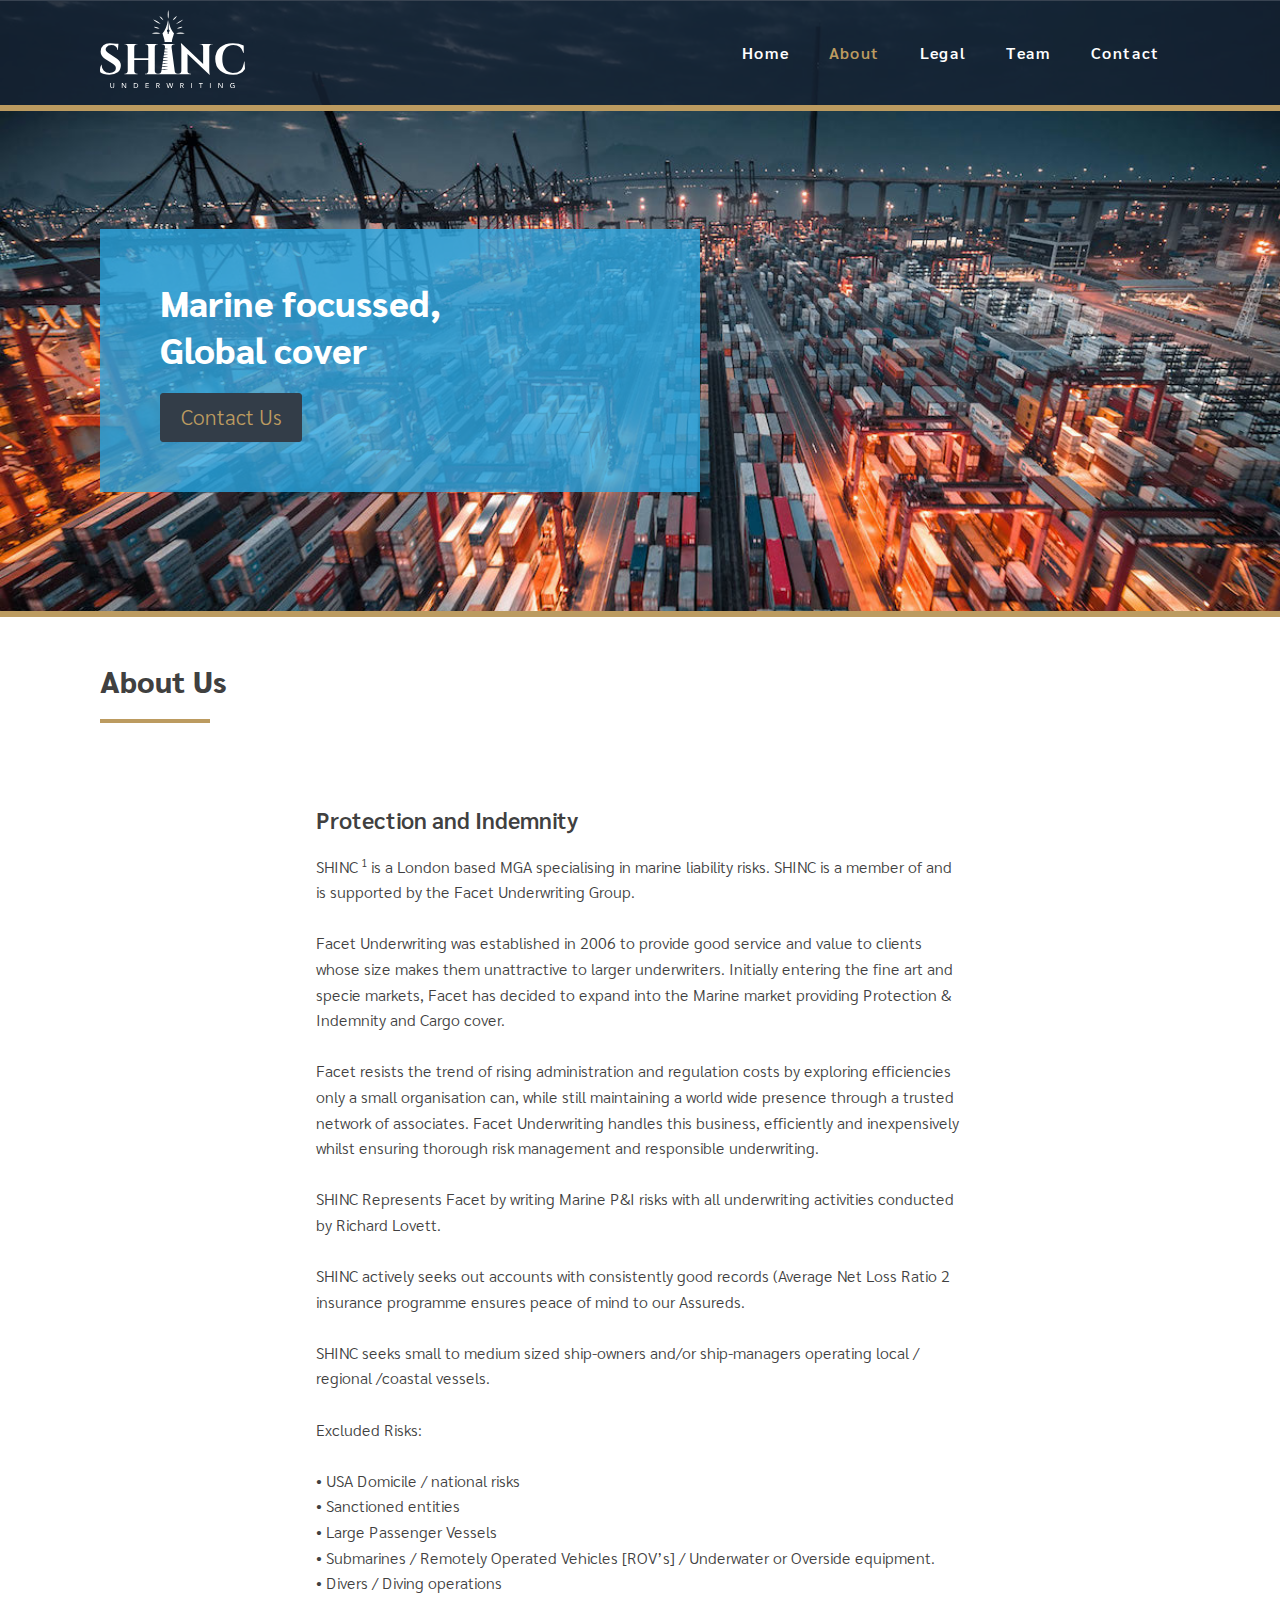
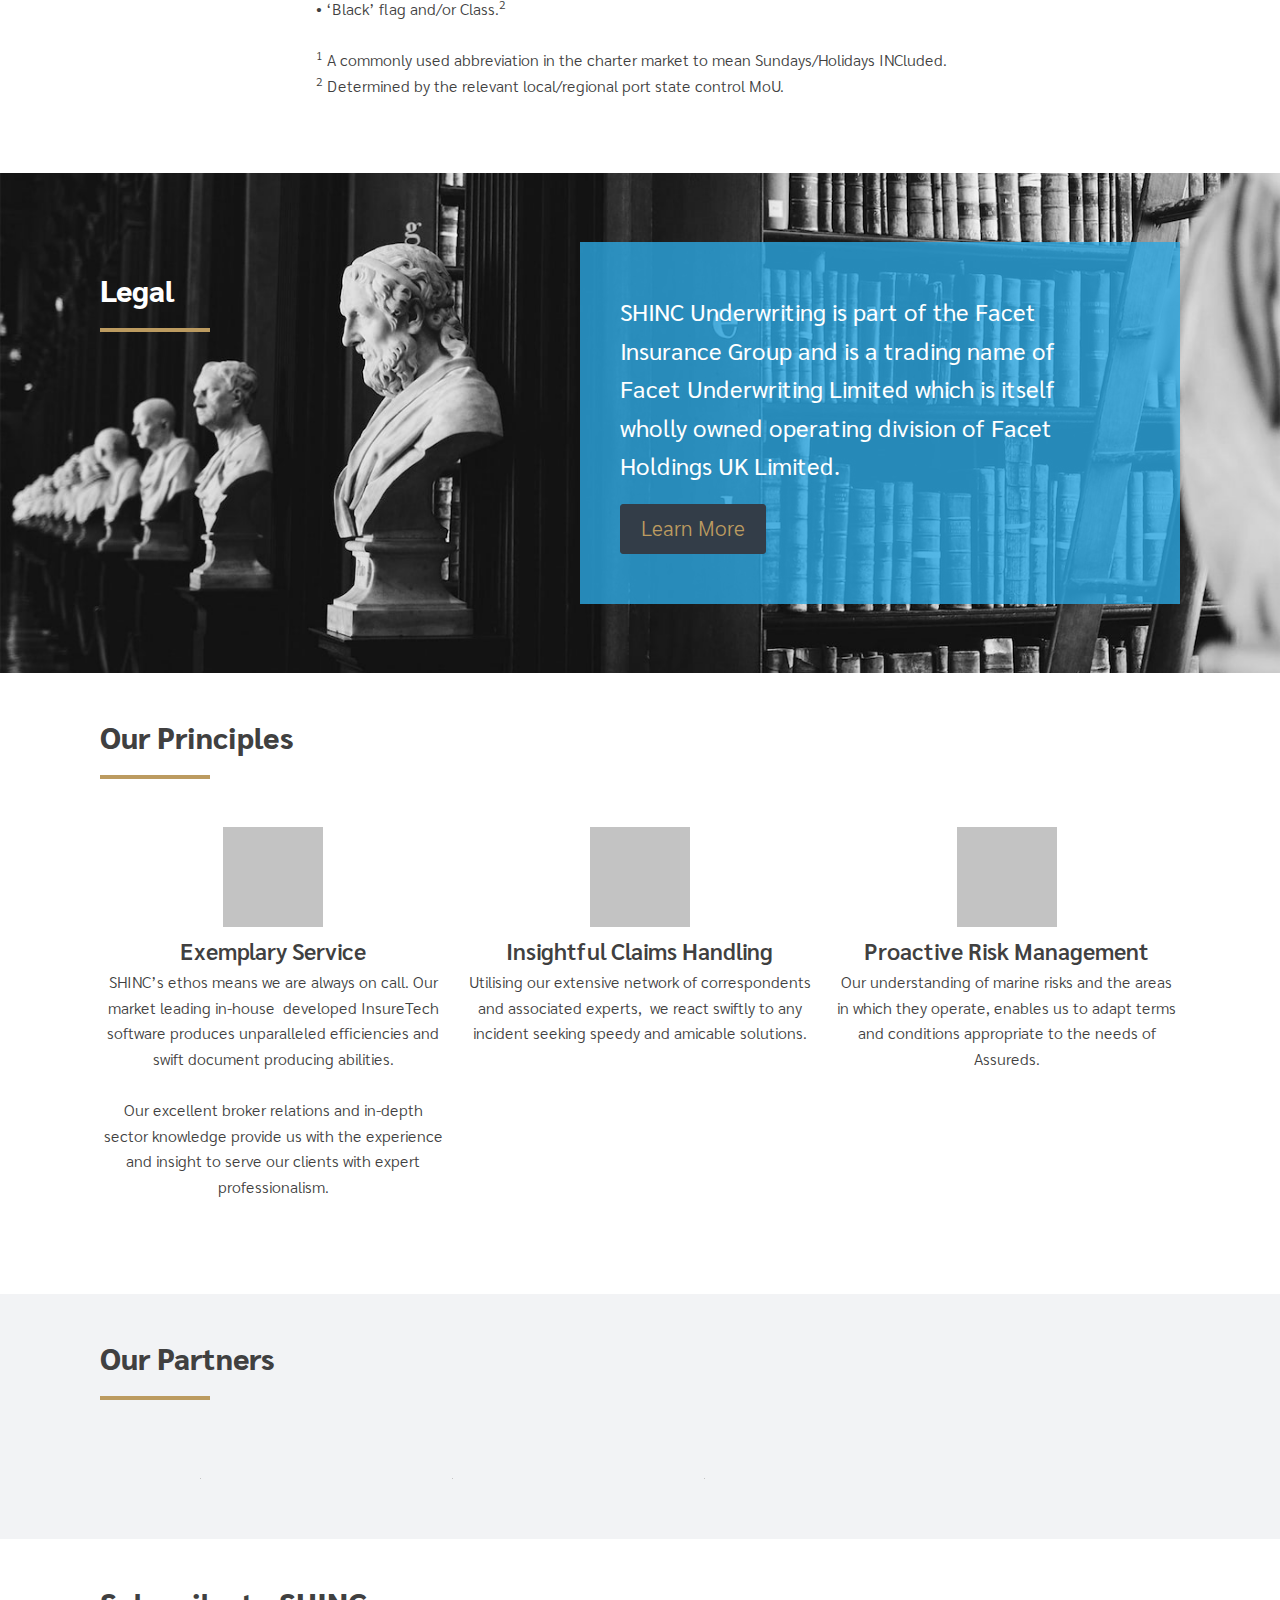
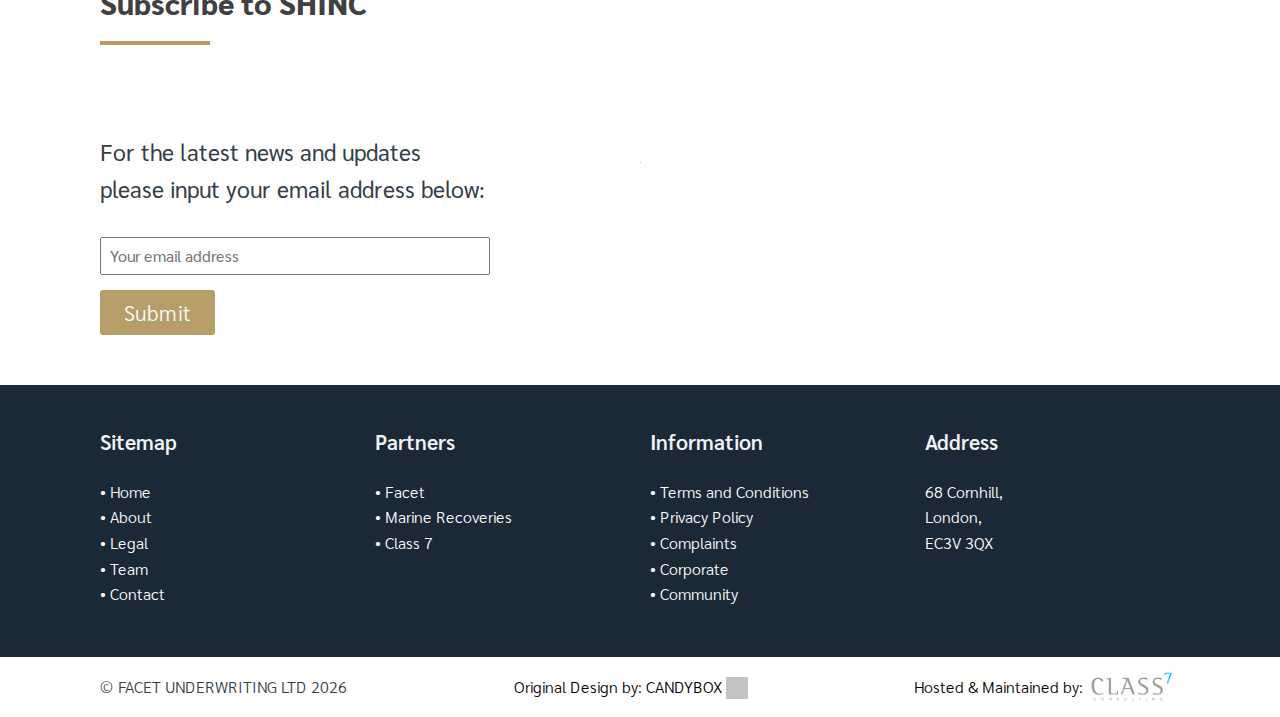
<file: about/index.html>
<!doctype html>
<html lang="en-GB">
  <head>
    <meta charset="UTF-8" />
    <meta name="viewport" content="width=device-width" />
    <title>About - Shinc Underwriting London</title>
    <meta name="robots" content="max-image-preview:large" />
    <link
      rel="icon"
      type="image/x-icon"
      href="../content/uploads/2021/05/SHINC_icon_white.png"
    />
    <link rel="stylesheet" href="styles.css" type="text/css" />
    <style id="global-styles-inline-css" type="text/css">
      body {
        --wp--preset--color--black: #000000;
        --wp--preset--color--cyan-bluish-gray: #abb8c3;
        --wp--preset--color--white: #ffffff;
        --wp--preset--color--pale-pink: #f78da7;
        --wp--preset--color--vivid-red: #cf2e2e;
        --wp--preset--color--luminous-vivid-orange: #ff6900;
        --wp--preset--color--luminous-vivid-amber: #fcb900;
        --wp--preset--color--light-green-cyan: #7bdcb5;
        --wp--preset--color--vivid-green-cyan: #00d084;
        --wp--preset--color--pale-cyan-blue: #8ed1fc;
        --wp--preset--color--vivid-cyan-blue: #0693e3;
        --wp--preset--color--vivid-purple: #9b51e0;
        --wp--preset--gradient--vivid-cyan-blue-to-vivid-purple: linear-gradient(
          135deg,
          rgba(6, 147, 227, 1) 0%,
          rgb(155, 81, 224) 100%
        );
        --wp--preset--gradient--light-green-cyan-to-vivid-green-cyan: linear-gradient(
          135deg,
          rgb(122, 220, 180) 0%,
          rgb(0, 208, 130) 100%
        );
        --wp--preset--gradient--luminous-vivid-amber-to-luminous-vivid-orange: linear-gradient(
          135deg,
          rgba(252, 185, 0, 1) 0%,
          rgba(255, 105, 0, 1) 100%
        );
        --wp--preset--gradient--luminous-vivid-orange-to-vivid-red: linear-gradient(
          135deg,
          rgba(255, 105, 0, 1) 0%,
          rgb(207, 46, 46) 100%
        );
        --wp--preset--gradient--very-light-gray-to-cyan-bluish-gray: linear-gradient(
          135deg,
          rgb(238, 238, 238) 0%,
          rgb(169, 184, 195) 100%
        );
        --wp--preset--gradient--cool-to-warm-spectrum: linear-gradient(
          135deg,
          rgb(74, 234, 220) 0%,
          rgb(151, 120, 209) 20%,
          rgb(207, 42, 186) 40%,
          rgb(238, 44, 130) 60%,
          rgb(251, 105, 98) 80%,
          rgb(254, 248, 76) 100%
        );
        --wp--preset--gradient--blush-light-purple: linear-gradient(
          135deg,
          rgb(255, 206, 236) 0%,
          rgb(152, 150, 240) 100%
        );
        --wp--preset--gradient--blush-bordeaux: linear-gradient(
          135deg,
          rgb(254, 205, 165) 0%,
          rgb(254, 45, 45) 50%,
          rgb(107, 0, 62) 100%
        );
        --wp--preset--gradient--luminous-dusk: linear-gradient(
          135deg,
          rgb(255, 203, 112) 0%,
          rgb(199, 81, 192) 50%,
          rgb(65, 88, 208) 100%
        );
        --wp--preset--gradient--pale-ocean: linear-gradient(
          135deg,
          rgb(255, 245, 203) 0%,
          rgb(182, 227, 212) 50%,
          rgb(51, 167, 181) 100%
        );
        --wp--preset--gradient--electric-grass: linear-gradient(
          135deg,
          rgb(202, 248, 128) 0%,
          rgb(113, 206, 126) 100%
        );
        --wp--preset--gradient--midnight: linear-gradient(
          135deg,
          rgb(2, 3, 129) 0%,
          rgb(40, 116, 252) 100%
        );
        --wp--preset--duotone--dark-grayscale: url("#wp-duotone-dark-grayscale");
        --wp--preset--duotone--grayscale: url("#wp-duotone-grayscale");
        --wp--preset--duotone--purple-yellow: url("#wp-duotone-purple-yellow");
        --wp--preset--duotone--blue-red: url("#wp-duotone-blue-red");
        --wp--preset--duotone--midnight: url("#wp-duotone-midnight");
        --wp--preset--duotone--magenta-yellow: url("#wp-duotone-magenta-yellow");
        --wp--preset--duotone--purple-green: url("#wp-duotone-purple-green");
        --wp--preset--duotone--blue-orange: url("#wp-duotone-blue-orange");
        --wp--preset--font-size--small: 13px;
        --wp--preset--font-size--medium: 20px;
        --wp--preset--font-size--large: 36px;
        --wp--preset--font-size--x-large: 42px;
        --wp--preset--spacing--20: 0.44rem;
        --wp--preset--spacing--30: 0.67rem;
        --wp--preset--spacing--40: 1rem;
        --wp--preset--spacing--50: 1.5rem;
        --wp--preset--spacing--60: 2.25rem;
        --wp--preset--spacing--70: 3.38rem;
        --wp--preset--spacing--80: 5.06rem;
      }
      :where(.is-layout-flex) {
        gap: 0.5em;
      }
      body .is-layout-flow > .alignleft {
        float: left;
        margin-inline-start: 0;
        margin-inline-end: 2em;
      }
      body .is-layout-flow > .alignright {
        float: right;
        margin-inline-start: 2em;
        margin-inline-end: 0;
      }
      body .is-layout-flow > .aligncenter {
        margin-left: auto !important;
        margin-right: auto !important;
      }
      body .is-layout-constrained > .alignleft {
        float: left;
        margin-inline-start: 0;
        margin-inline-end: 2em;
      }
      body .is-layout-constrained > .alignright {
        float: right;
        margin-inline-start: 2em;
        margin-inline-end: 0;
      }
      body .is-layout-constrained > .aligncenter {
        margin-left: auto !important;
        margin-right: auto !important;
      }
      body
        .is-layout-constrained
        > :where(:not(.alignleft):not(.alignright):not(.alignfull)) {
        max-width: var(--wp--style--global--content-size);
        margin-left: auto !important;
        margin-right: auto !important;
      }
      body .is-layout-constrained > .alignwide {
        max-width: var(--wp--style--global--wide-size);
      }
      body .is-layout-flex {
        display: flex;
      }
      body .is-layout-flex {
        flex-wrap: wrap;
        align-items: center;
      }
      body .is-layout-flex > * {
        margin: 0;
      }
      :where(.wp-block-columns.is-layout-flex) {
        gap: 2em;
      }
      .has-black-color {
        color: var(--wp--preset--color--black) !important;
      }
      .has-cyan-bluish-gray-color {
        color: var(--wp--preset--color--cyan-bluish-gray) !important;
      }
      .has-white-color {
        color: var(--wp--preset--color--white) !important;
      }
      .has-pale-pink-color {
        color: var(--wp--preset--color--pale-pink) !important;
      }
      .has-vivid-red-color {
        color: var(--wp--preset--color--vivid-red) !important;
      }
      .has-luminous-vivid-orange-color {
        color: var(--wp--preset--color--luminous-vivid-orange) !important;
      }
      .has-luminous-vivid-amber-color {
        color: var(--wp--preset--color--luminous-vivid-amber) !important;
      }
      .has-light-green-cyan-color {
        color: var(--wp--preset--color--light-green-cyan) !important;
      }
      .has-vivid-green-cyan-color {
        color: var(--wp--preset--color--vivid-green-cyan) !important;
      }
      .has-pale-cyan-blue-color {
        color: var(--wp--preset--color--pale-cyan-blue) !important;
      }
      .has-vivid-cyan-blue-color {
        color: var(--wp--preset--color--vivid-cyan-blue) !important;
      }
      .has-vivid-purple-color {
        color: var(--wp--preset--color--vivid-purple) !important;
      }
      .has-black-background-color {
        background-color: var(--wp--preset--color--black) !important;
      }
      .has-cyan-bluish-gray-background-color {
        background-color: var(--wp--preset--color--cyan-bluish-gray) !important;
      }
      .has-white-background-color {
        background-color: var(--wp--preset--color--white) !important;
      }
      .has-pale-pink-background-color {
        background-color: var(--wp--preset--color--pale-pink) !important;
      }
      .has-vivid-red-background-color {
        background-color: var(--wp--preset--color--vivid-red) !important;
      }
      .has-luminous-vivid-orange-background-color {
        background-color: var(
          --wp--preset--color--luminous-vivid-orange
        ) !important;
      }
      .has-luminous-vivid-amber-background-color {
        background-color: var(
          --wp--preset--color--luminous-vivid-amber
        ) !important;
      }
      .has-light-green-cyan-background-color {
        background-color: var(--wp--preset--color--light-green-cyan) !important;
      }
      .has-vivid-green-cyan-background-color {
        background-color: var(--wp--preset--color--vivid-green-cyan) !important;
      }
      .has-pale-cyan-blue-background-color {
        background-color: var(--wp--preset--color--pale-cyan-blue) !important;
      }
      .has-vivid-cyan-blue-background-color {
        background-color: var(--wp--preset--color--vivid-cyan-blue) !important;
      }
      .has-vivid-purple-background-color {
        background-color: var(--wp--preset--color--vivid-purple) !important;
      }
      .has-black-border-color {
        border-color: var(--wp--preset--color--black) !important;
      }
      .has-cyan-bluish-gray-border-color {
        border-color: var(--wp--preset--color--cyan-bluish-gray) !important;
      }
      .has-white-border-color {
        border-color: var(--wp--preset--color--white) !important;
      }
      .has-pale-pink-border-color {
        border-color: var(--wp--preset--color--pale-pink) !important;
      }
      .has-vivid-red-border-color {
        border-color: var(--wp--preset--color--vivid-red) !important;
      }
      .has-luminous-vivid-orange-border-color {
        border-color: var(
          --wp--preset--color--luminous-vivid-orange
        ) !important;
      }
      .has-luminous-vivid-amber-border-color {
        border-color: var(--wp--preset--color--luminous-vivid-amber) !important;
      }
      .has-light-green-cyan-border-color {
        border-color: var(--wp--preset--color--light-green-cyan) !important;
      }
      .has-vivid-green-cyan-border-color {
        border-color: var(--wp--preset--color--vivid-green-cyan) !important;
      }
      .has-pale-cyan-blue-border-color {
        border-color: var(--wp--preset--color--pale-cyan-blue) !important;
      }
      .has-vivid-cyan-blue-border-color {
        border-color: var(--wp--preset--color--vivid-cyan-blue) !important;
      }
      .has-vivid-purple-border-color {
        border-color: var(--wp--preset--color--vivid-purple) !important;
      }
      .has-vivid-cyan-blue-to-vivid-purple-gradient-background {
        background: var(
          --wp--preset--gradient--vivid-cyan-blue-to-vivid-purple
        ) !important;
      }
      .has-light-green-cyan-to-vivid-green-cyan-gradient-background {
        background: var(
          --wp--preset--gradient--light-green-cyan-to-vivid-green-cyan
        ) !important;
      }
      .has-luminous-vivid-amber-to-luminous-vivid-orange-gradient-background {
        background: var(
          --wp--preset--gradient--luminous-vivid-amber-to-luminous-vivid-orange
        ) !important;
      }
      .has-luminous-vivid-orange-to-vivid-red-gradient-background {
        background: var(
          --wp--preset--gradient--luminous-vivid-orange-to-vivid-red
        ) !important;
      }
      .has-very-light-gray-to-cyan-bluish-gray-gradient-background {
        background: var(
          --wp--preset--gradient--very-light-gray-to-cyan-bluish-gray
        ) !important;
      }
      .has-cool-to-warm-spectrum-gradient-background {
        background: var(
          --wp--preset--gradient--cool-to-warm-spectrum
        ) !important;
      }
      .has-blush-light-purple-gradient-background {
        background: var(--wp--preset--gradient--blush-light-purple) !important;
      }
      .has-blush-bordeaux-gradient-background {
        background: var(--wp--preset--gradient--blush-bordeaux) !important;
      }
      .has-luminous-dusk-gradient-background {
        background: var(--wp--preset--gradient--luminous-dusk) !important;
      }
      .has-pale-ocean-gradient-background {
        background: var(--wp--preset--gradient--pale-ocean) !important;
      }
      .has-electric-grass-gradient-background {
        background: var(--wp--preset--gradient--electric-grass) !important;
      }
      .has-midnight-gradient-background {
        background: var(--wp--preset--gradient--midnight) !important;
      }
      .has-small-font-size {
        font-size: var(--wp--preset--font-size--small) !important;
      }
      .has-medium-font-size {
        font-size: var(--wp--preset--font-size--medium) !important;
      }
      .has-large-font-size {
        font-size: var(--wp--preset--font-size--large) !important;
      }
      .has-x-large-font-size {
        font-size: var(--wp--preset--font-size--x-large) !important;
      }
      .wp-block-navigation a:where(:not(.wp-element-button)) {
        color: inherit;
      }
      :where(.wp-block-columns.is-layout-flex) {
        gap: 2em;
      }
      .wp-block-pullquote {
        font-size: 1.5em;
        line-height: 1.6;
      }
    </style>
    <script
      type="text/javascript"
      src="../js/jquery/jquery.min.js?ver=3.6.1"
      id="jquery-core-js"
    ></script>
    <link rel="https://api.w.org/" href="../wp-json/" />
    <link
      rel="alternate"
      type="application/json"
      href="../wp-json/wp/v2/pages/54"
    />
    <link
      rel="EditURI"
      type="application/rsd+xml"
      title="RSD"
      href="/xmlrpc.php?rsd"
    />
    <link
      rel="wlwmanifest"
      type="application/wlwmanifest+xml"
      href="../wlwmanifest.xml"
    />
    <meta name="generator" content="WordPress 6.1.1" />
    <link rel="canonical" href="/about/" />
    <link rel="shortlink" href="/?p=54" />
    <link
      rel="alternate"
      type="application/json+oembed"
      href="../wp-json/oembed/1.0/embed?url=http%3A%2F%2F%2Fabout%2F"
    />
    <link
      rel="alternate"
      type="text/xml+oembed"
      href="../wp-json/oembed/1.0/embed?url=http%3A%2F%2F%2Fabout%2F#038;format=xml"
    />
    <style type="text/css" id="wp-custom-css">
      /* Footer Links col-1 */
      #text_block-316-8 a {
        color: #ffffff;
      }

      /* Footer Links col-2 */
      #text_block-326-8 a {
        color: #ffffff;
      }

      /* Footer Links col-3 */
      #text_block-327-8 a {
        color: #ffffff;
      }

      /* Contact form*/
      #form-field-p36498183 {
        font-family: "Sarabun", sans-serif;
      }

      #form-field-p69996985 {
        font-family: "Sarabun", sans-serif;
      }

      #form-field-p53558696 {
        font-family: "Sarabun", sans-serif;
      }

      #form-field-p71976616 {
        font-family: "Sarabun" !important;
      }
      /* Contact button */
      #piotnetforms .piotnet-column .piotnetforms-button {
        font-family: "Sarabun", sans-serif;
        font-size: 21px;
        font-weight: 300;
      }

      /* Bold Contact Tags */
      #text_block-354-75 b {
        font-weight: 600;
      }
    </style>
    <link
      href="https://fonts.googleapis.com/css?family=Sarabun:100,200,300,400,500,600,700,800,900|Sarabun:100,200,300,400,500,600,700,800,900|Sarabun:100,200,300,400,500,600,700,800,900&#038;display=swap"
      rel="stylesheet"
    />
  </head>
  <body
    class="page-template-default page page-id-54 wp-embed-responsive oxygen-body piotnetforms-edit"
  >
    <header
      id="_header-1-10"
      class="oxy-header-wrapper oxy-overlay-header oxy-header"
    >
      <div id="_header_row-2-10" class="oxy-header-row">
        <div class="oxy-header-container">
          <div id="_header_left-3-10" class="oxy-header-left">
            <div id="code_block-9-10" class="ct-code-block">
              <svg
                id="Layer_1"
                data-name="Layer 1"
                xmlns="http://www.w3.org/2000/svg"
                viewbox="0 0 402.29 216.94"
              >
                <defs>
                  <style>
                    .cls-1 {
                      fill: #fff;
                    }
                  </style>
                </defs>
                <title>shinc</title>
                <a xlink:href="/">
                  <path
                    class="cls-1"
                    d="M56.8,141.31l-22.95-14.9c-3.76-2.4-6.21-4.64-7.32-6.73A9.31,9.31,0,0,1,25.45,115a9,9,0,0,1,2.16-5.53q4.2-5.76,13.57-5.76,7.7,0,12.31,3.78a12.31,12.31,0,0,1,4.63,10h1.2l1.56-17.66H53.31A137.27,137.27,0,0,0,37,98.66q-11.17,0-17.84,5.77a21.41,21.41,0,0,0-7.39,15.25,12.29,12.29,0,0,0-.24,2.4q0,11.42,11.65,19.23l20.9,13.81a31.92,31.92,0,0,1,7.39,6.13,9.69,9.69,0,0,1,2.22,6.24,12.23,12.23,0,0,1-4.5,9.73q-4.52,3.85-12.55,3.85-10.33,0-16.28-6.19a20.24,20.24,0,0,1-5.95-14.48,15.47,15.47,0,0,1,.12-1.92H13.43a28,28,0,0,0-3.72,14.78,16,16,0,0,0,.84,5.52q3.24,3.38,10.15,5.35a54.51,54.51,0,0,0,15.07,2q14.43,0,23.13-6.79t8.71-19.52Q67.61,148.4,56.8,141.31Z"
                    transform="translate(-9.71 -6.33)"
                  ></path>
                  <path
                    class="cls-1"
                    d="M286.23,101.54h2.16a7.14,7.14,0,0,1,5.17,2.11,7.41,7.41,0,0,1,2.28,5.22v47.45L235.18,98.54H234.1l.24,1.8a67.66,67.66,0,0,1,1.08,13.22V175.9a7,7,0,0,1-2.17,5.23,7.29,7.29,0,0,1-5.28,2.1H224.7a7.5,7.5,0,0,1-5.41-2.22,7.21,7.21,0,0,1-2.28-5.35L208.15,109a7,7,0,0,1,2.28-5.29,7.6,7.6,0,0,1,5.41-2.15h1.44l.12-1.21H180.88v1.21h1.57a7.37,7.37,0,0,1,5.34,2.15,7.55,7.55,0,0,1,2.34,5.29l-.68,4.47a61,61,0,0,1,10.15,1,61.43,61.43,0,0,1-10.44,1l-.93,6.11a64.19,64.19,0,0,1,11.37,1,65.56,65.56,0,0,1-11.66,1l-.93,6.08h.37a66.28,66.28,0,0,1,12.22,1,67.15,67.15,0,0,1-12.22,1h-.67l-.92,6.11,1.59,0a67.16,67.16,0,0,1,12.22,1,67.16,67.16,0,0,1-12.22,1l-1.88,0-.93,6.11c.93,0,1.87-.05,2.81-.06a67.16,67.16,0,0,1,12.22,1,67.16,67.16,0,0,1-12.22,1c-1,0-2.07,0-3.1-.06l-.94,6.23c1.34-.06,2.69-.1,4-.11a67.16,67.16,0,0,1,12.22,1,66.27,66.27,0,0,1-12.22,1c-1.44,0-2.87-.05-4.31-.12L182,162.76c1.81-.12,3.62-.17,5.43-.18a66.27,66.27,0,0,1,12.22,1,67.16,67.16,0,0,1-12.22,1c-1.89,0-3.78-.07-5.67-.19l-1,6.52c2.22-.18,4.44-.25,6.66-.27a67.16,67.16,0,0,1,12.22,1,67.16,67.16,0,0,1-12.22,1c-2.29,0-4.59-.1-6.88-.29l-.51,3.36a7.75,7.75,0,0,1-2.34,5.35,7.32,7.32,0,0,1-5.35,2.22h-3A7.48,7.48,0,0,1,164,181a7.18,7.18,0,0,1-2.29-5.35V109.11a7.16,7.16,0,0,1,2.29-5.34,7.44,7.44,0,0,1,5.4-2.22h1.56v-1.21H134.4v1.21H136a7.24,7.24,0,0,1,5.34,2.22,7.68,7.68,0,0,1,2.34,5.34V140H104.73V109.11a7.19,7.19,0,0,1,2.28-5.34,7.44,7.44,0,0,1,5.4-2.22h1.44l.12-1.21H77.46v1.21H79a7.24,7.24,0,0,1,5.34,2.22,7.69,7.69,0,0,1,2.35,5.34v66.55A7.72,7.72,0,0,1,84.36,181,7.28,7.28,0,0,1,79,183.23H77.46v1.2H114l-.12-1.2h-1.44A7.48,7.48,0,0,1,107,181a7.21,7.21,0,0,1-2.28-5.35V145.15h38.91v30.63a8.74,8.74,0,0,1-2.88,5.89,6.8,6.8,0,0,1-4.8,1.56H134.4v1.2H262.2v-1.2h-2.28a7.14,7.14,0,0,1-5.16-2.1A6.87,6.87,0,0,1,252.6,176V128.33l60.66,57.78h1.08l-.36-1.8a72.17,72.17,0,0,1-1.08-13.57v-62a7.61,7.61,0,0,1,1.08-3.6,7,7,0,0,1,6.37-3.61h2.28v-1.2h-36.4Z"
                    transform="translate(-9.71 -6.33)"
                  ></path>
                  <path
                    class="cls-1"
                    d="M410.8,149.35h-1q-2.89,17.55-10.34,24.75-7.32,7-21.26,7-13.46-.36-21.32-10.81T349.05,142q0-17.78,8.23-28t22.4-10.28q21.87,0,28,22.11h1l-.24-20.66q-12.48-6.5-29.91-6.49-22.82,0-35.91,11.72t-13.1,32q0,20.31,13.22,32t36.39,11.71q23.19.06,32.92-16Z"
                    transform="translate(-9.71 -6.33)"
                  ></path>
                  <path
                    class="cls-1"
                    d="M47.21,217.51a5.47,5.47,0,0,1-.18,1.36,4.08,4.08,0,0,1-.59,1.29,3.3,3.3,0,0,1-1.09,1,3.37,3.37,0,0,1-4.4-1,3.69,3.69,0,0,1-.59-1.29,5.47,5.47,0,0,1-.18-1.36V209H38.29v8.86A5.67,5.67,0,0,0,38.7,220a5.37,5.37,0,0,0,1.14,1.73,5,5,0,0,0,1.72,1.12,5.87,5.87,0,0,0,4.26,0,5,5,0,0,0,1.72-1.12A5.21,5.21,0,0,0,48.68,220a5.67,5.67,0,0,0,.42-2.22V209H47.21Z"
                    transform="translate(-9.71 -6.33)"
                  ></path>
                  <polygon
                    class="cls-1"
                    points="70.73 214.1 70.69 214.1 62.99 202.62 60.51 202.62 60.51 216.59 62.4 216.59 62.4 205.1 62.44 205.1 70.22 216.59 72.63 216.59 72.63 202.62 70.73 202.62 70.73 214.1"
                  ></polygon>
                  <path
                    class="cls-1"
                    d="M115,213a6.83,6.83,0,0,0-.86-1.49,5.63,5.63,0,0,0-1.36-1.3,6.87,6.87,0,0,0-1.93-.89,8.86,8.86,0,0,0-2.6-.34h-4.87v14H108a8.45,8.45,0,0,0,3.3-.59,7.2,7.2,0,0,0,2.4-1.57,6.44,6.44,0,0,0,1.46-2.23,7,7,0,0,0,.5-2.6,7.91,7.91,0,0,0-.6-3Zm-1.89,5.25a4.77,4.77,0,0,1-1.28,1.62,5.48,5.48,0,0,1-1.89,1,7.76,7.76,0,0,1-2.28.33h-2.39V210.73h2.84a5.85,5.85,0,0,1,2.77.56,4.89,4.89,0,0,1,1.67,1.37,4.63,4.63,0,0,1,.81,1.71,6.53,6.53,0,0,1,.22,1.56A5.15,5.15,0,0,1,113.12,218.22Z"
                    transform="translate(-9.71 -6.33)"
                  ></path>
                  <polygon
                    class="cls-1"
                    points="128.3 210.33 134.93 210.33 134.93 208.56 128.3 208.56 128.3 204.39 135.42 204.39 135.42 202.62 126.4 202.62 126.4 216.59 135.78 216.59 135.78 214.81 128.3 214.81 128.3 210.33"
                  ></polygon>
                  <path
                    class="cls-1"
                    d="M173.34,216.12a3.85,3.85,0,0,0,1.09-.85,3.66,3.66,0,0,0,.68-1.12,3.73,3.73,0,0,0,.23-1.29,4.6,4.6,0,0,0-.2-1.35,3.13,3.13,0,0,0-.7-1.27,3.84,3.84,0,0,0-1.37-.93,5.8,5.8,0,0,0-2.21-.36H166v14h1.89v-6.16H170l3.56,6.16h2.36l-4-6.37A4,4,0,0,0,173.34,216.12Zm-3-1h-2.49v-4.5h2.49a6.8,6.8,0,0,1,1.1.09,2.94,2.94,0,0,1,1,.32,1.85,1.85,0,0,1,.68.68,2.32,2.32,0,0,1,.26,1.16,2.28,2.28,0,0,1-.26,1.15,1.71,1.71,0,0,1-.68.68,3,3,0,0,1-1,.33A6.8,6.8,0,0,1,170.33,215.11Z"
                    transform="translate(-9.71 -6.33)"
                  ></path>
                  <polygon
                    class="cls-1"
                    points="198.18 213.78 198.15 213.78 194.86 202.62 192.69 202.62 189.4 213.78 189.37 213.78 186.28 202.62 184.3 202.62 188.39 216.59 190.4 216.59 193.75 205.18 193.79 205.18 197.17 216.59 199.18 216.59 203.25 202.62 201.28 202.62 198.18 213.78"
                  ></polygon>
                  <path
                    class="cls-1"
                    d="M239.94,216.12a3.85,3.85,0,0,0,1.09-.85,3.47,3.47,0,0,0,.68-1.12,3.52,3.52,0,0,0,.24-1.29,5,5,0,0,0-.2-1.35,3.25,3.25,0,0,0-.7-1.27,3.93,3.93,0,0,0-1.37-.93,5.84,5.84,0,0,0-2.21-.36h-4.92v14h1.9v-6.16h2.11l3.55,6.16h2.37l-4-6.37A3.91,3.91,0,0,0,239.94,216.12Zm-3-1h-2.48v-4.5h2.48a6.71,6.71,0,0,1,1.1.09,2.86,2.86,0,0,1,1,.32,1.8,1.8,0,0,1,.69.68,2.32,2.32,0,0,1,.25,1.16,2.28,2.28,0,0,1-.25,1.15,1.67,1.67,0,0,1-.69.68,2.87,2.87,0,0,1-1,.33A6.71,6.71,0,0,1,236.93,215.11Z"
                    transform="translate(-9.71 -6.33)"
                  ></path>
                  <rect
                    class="cls-1"
                    x="252.68"
                    y="202.61"
                    width="1.89"
                    height="13.97"
                  ></rect>
                  <polygon
                    class="cls-1"
                    points="274.37 204.39 278.87 204.39 278.87 216.59 280.76 216.59 280.76 204.39 285.26 204.39 285.26 202.62 274.37 202.62 274.37 204.39"
                  ></polygon>
                  <rect
                    class="cls-1"
                    x="305.06"
                    y="202.61"
                    width="1.89"
                    height="13.97"
                  ></rect>
                  <polygon
                    class="cls-1"
                    points="338.55 214.1 338.51 214.1 330.81 202.62 328.33 202.62 328.33 216.59 330.22 216.59 330.22 205.1 330.26 205.1 338.04 216.59 340.44 216.59 340.44 202.62 338.55 202.62 338.55 214.1"
                  ></polygon>
                  <path
                    class="cls-1"
                    d="M378.43,216.88h3.1v3.89a5.08,5.08,0,0,1-1.53.54,9,9,0,0,1-1.91.19,5.46,5.46,0,0,1-2.15-.42,5.28,5.28,0,0,1-1.71-1.18,5.53,5.53,0,0,1-1.15-1.76,5.7,5.7,0,0,1-.41-2.2,6.22,6.22,0,0,1,.37-2.17,5.33,5.33,0,0,1,1.07-1.76,5.14,5.14,0,0,1,3.83-1.64,6.26,6.26,0,0,1,2,.33,5.05,5.05,0,0,1,1.83,1.15l1.35-1.44a5.91,5.91,0,0,0-2.06-1.33,8.67,8.67,0,0,0-3.15-.49,7.41,7.41,0,0,0-2.94.57,6.62,6.62,0,0,0-2.3,1.55,7,7,0,0,0-1.5,2.33,7.49,7.49,0,0,0-.55,2.9,7.82,7.82,0,0,0,.51,2.81,6.85,6.85,0,0,0,1.46,2.34,7,7,0,0,0,2.35,1.6,8.06,8.06,0,0,0,3.16.59,13,13,0,0,0,1.35-.08,11.24,11.24,0,0,0,1.43-.25,11.71,11.71,0,0,0,1.35-.4,6,6,0,0,0,1.16-.56v-6.88h-5Z"
                    transform="translate(-9.71 -6.33)"
                  ></path>
                  <path
                    class="cls-1"
                    d="M183,70.59s5.92,18.53,5.92,21.49v3h20.38v-3c0-3,5.93-21.49,5.93-21.49s-1-.56-5.19-6.3c-6-8.28-8.9-22.48-9.93-28.57h-.44l.76,24.69a3.74,3.74,0,0,1,.21,7l.15,4.84-3.36-.13.15-4.71a3.75,3.75,0,0,1,.21-7l.77-24.69h-.45c-1,6.09-3.93,20.29-9.93,28.57C184,70,183,70.59,183,70.59Z"
                    transform="translate(-9.71 -6.33)"
                  ></path>
                  <path
                    class="cls-1"
                    d="M177.65,70.51a53.33,53.33,0,0,0-24.45,0,54.08,54.08,0,0,0,24.45,0Z"
                    transform="translate(-9.71 -6.33)"
                  ></path>
                  <path
                    class="cls-1"
                    d="M166.82,40.14a47.27,47.27,0,0,0,11.07,5.37,47.51,47.51,0,0,0-9.55-7.75,48.09,48.09,0,0,0-11.07-5.38A47.62,47.62,0,0,0,166.82,40.14Z"
                    transform="translate(-9.71 -6.33)"
                  ></path>
                  <path
                    class="cls-1"
                    d="M159.42,53.25a21.25,21.25,0,0,0,7.39,3.41,20.83,20.83,0,0,0,8.11.67,21,21,0,0,0-7.39-3.4A21.44,21.44,0,0,0,159.42,53.25Z"
                    transform="translate(-9.71 -6.33)"
                  ></path>
                  <path
                    class="cls-1"
                    d="M185.87,34.5a23.4,23.4,0,0,0-11.33-11.33,21.28,21.28,0,0,0,4.66,6.66A21.07,21.07,0,0,0,185.87,34.5Z"
                    transform="translate(-9.71 -6.33)"
                  ></path>
                  <path
                    class="cls-1"
                    d="M223.21,23.17a21.16,21.16,0,0,0-6.66,4.66,21.07,21.07,0,0,0-4.67,6.67,20.91,20.91,0,0,0,6.66-4.67A21.14,21.14,0,0,0,223.21,23.17Z"
                    transform="translate(-9.71 -6.33)"
                  ></path>
                  <path
                    class="cls-1"
                    d="M238.72,53.25a21.44,21.44,0,0,0-8.11.68,21,21,0,0,0-7.39,3.4,20.83,20.83,0,0,0,8.11-.67A21.25,21.25,0,0,0,238.72,53.25Z"
                    transform="translate(-9.71 -6.33)"
                  ></path>
                  <path
                    class="cls-1"
                    d="M220.18,45.51a47.15,47.15,0,0,0,11.08-5.37,47.9,47.9,0,0,0,9.55-7.76,53.9,53.9,0,0,0-20.63,13.13Z"
                    transform="translate(-9.71 -6.33)"
                  ></path>
                  <path
                    class="cls-1"
                    d="M200.45,18.56A48.22,48.22,0,0,0,199,6.33a47.78,47.78,0,0,0-1.41,12.23A47.29,47.29,0,0,0,199,30.79,47.29,47.29,0,0,0,200.45,18.56Z"
                    transform="translate(-9.71 -6.33)"
                  ></path>
                  <path
                    class="cls-1"
                    d="M232.85,71.91a47.71,47.71,0,0,0,12.23-1.4,53.33,53.33,0,0,0-24.45,0A47.64,47.64,0,0,0,232.85,71.91Z"
                    transform="translate(-9.71 -6.33)"
                  ></path>
                </a>
              </svg>
            </div>
          </div>
          <div id="_header_center-4-10" class="oxy-header-center"></div>
          <div id="_header_right-5-10" class="oxy-header-right">
            <nav
              id="_nav_menu-7-10"
              class="oxy-nav-menu oxy-nav-menu-dropdowns oxy-nav-menu-dropdown-arrow"
            >
              <div class="oxy-menu-toggle">
                <div class="oxy-nav-menu-hamburger-wrap">
                  <div class="oxy-nav-menu-hamburger">
                    <div class="oxy-nav-menu-hamburger-line"></div>
                    <div class="oxy-nav-menu-hamburger-line"></div>
                    <div class="oxy-nav-menu-hamburger-line"></div>
                  </div>
                </div>
              </div>
              <div class="menu-main_menu-container">
                <ul id="menu-main_menu" class="oxy-nav-menu-list">
                  <li
                    id="menu-item-32"
                    class="menu-item menu-item-type-post_type menu-item-object-page menu-item-home menu-item-32"
                  >
                    <a href="/">Home</a>
                  </li>
                  <li
                    id="menu-item-66"
                    class="menu-item menu-item-type-post_type menu-item-object-page current-menu-item page_item page-item-54 current_page_item menu-item-66"
                  >
                    <a href="/about/" aria-current="page">About</a>
                  </li>
                  <li
                    id="menu-item-110"
                    class="menu-item menu-item-type-post_type menu-item-object-page menu-item-110"
                  >
                    <a href="/legal/">Legal</a>
                  </li>
                  <li
                    id="menu-item-33"
                    class="menu-item menu-item-type-post_type menu-item-object-page menu-item-33"
                  >
                    <a href="/team/">Team</a>
                  </li>
                  <li
                    id="menu-item-96"
                    class="menu-item menu-item-type-post_type menu-item-object-page menu-item-96"
                  >
                    <a href="/contact/">Contact</a>
                  </li>
                </ul>
              </div>
            </nav>
            <div id="-burger-trigger-12-10" class="oxy-burger-trigger">
              <button
                data-touch="click"
                class="hamburger hamburger--slider"
                type="button"
              >
                <span class="hamburger-box"
                  ><span class="hamburger-inner"></span
                ></span>
              </button>
            </div>
            <div id="-off-canvas-15-10" class="oxy-off-canvas">
              <div class="oxy-offcanvas_backdrop"></div>
              <div
                class="offcanvas-inner oxy-inner-content"
                data-start="false"
                data-click-outside="true"
                data-trigger-selector=".oxy-burger-trigger"
                data-esc="false"
                tabindex="0"
                data-reset="400"
                data-hashclose="true"
                data-burger-sync="false"
                data-overflow="false"
              >
                <div id="div_block-49-10" class="ct-div-block">
                  <a id="div_block-16-10" class="ct-link" href="/"
                    ><h1 id="headline-20-10" class="ct-headline menu-drop">
                      Home<br /></h1></a
                  ><a id="link-38-10" class="ct-link" href="/about"
                    ><h1 id="headline-39-10" class="ct-headline menu-drop">
                      About<br /></h1></a
                  ><a id="link-42-10" class="ct-link" href="/legal"
                    ><h1 id="headline-43-10" class="ct-headline menu-drop">
                      Legal<br /></h1></a
                  ><a id="link-44-10" class="ct-link" href="/team"
                    ><h1 id="headline-45-10" class="ct-headline menu-drop">
                      Team<br /></h1></a
                  ><a id="link-46-10" class="ct-link" href="/contact"
                    ><h1 id="headline-47-10" class="ct-headline menu-drop">
                      Contact<br /></h1
                  ></a>
                </div>
              </div>
            </div>
          </div>
        </div>
      </div>
    </header>
    <div id="inner_content-11-10" class="ct-inner-content">
      <section id="section-69-8" class="ct-section">
        <div class="ct-section-inner-wrap">
          <div id="div_block-7-8" class="ct-div-block">
            <div id="div_block-3-8" class="ct-div-block">
              <h1 id="headline-4-8" class="ct-headline Heading-one">
                Marine focussed,&nbsp;<br />Global cover
              </h1>
              <a
                id="link_button-6-8"
                class="ct-link-button link-button"
                href="/contact"
                target="_self"
                >Contact Us</a
              >
            </div>
          </div>
        </div>
      </section>
      <section id="section-10-8" class="ct-section">
        <div class="ct-section-inner-wrap">
          <h1 id="headline-85-8" class="ct-headline heading-two underline">
            About Us
          </h1>
        </div>
      </section>
      <section id="section-346-54" class="ct-section">
        <div class="ct-section-inner-wrap">
          <section id="div_block-47-8" class="ct-div-block">
            <h1 id="headline-36-8" class="ct-headline cover-title">
              Protection and Indemnity
            </h1>
            <div id="code_block-348-54" class="ct-code-block">
              SHINC<sup> 1 </sup> is a London based MGA specialising in marine
              liability risks. SHINC is a member of and is supported by the
              Facet Underwriting Group. <br /><br />Facet Underwriting was
              established in 2006 to provide good service and value to clients
              whose size makes them unattractive to larger underwriters.
              Initially entering the fine art and specie markets, Facet has
              decided to expand into the Marine market providing Protection &
              Indemnity and Cargo cover. <br /><br />
              Facet resists the trend of rising administration and regulation
              costs by exploring efficiencies only a small organisation can,
              while still maintaining a world wide presence through a trusted
              network of associates. Facet Underwriting handles this business,
              efficiently and inexpensively whilst ensuring thorough risk
              management and responsible underwriting.
              <br /><br />
              SHINC Represents Facet by writing Marine P&I risks with all
              underwriting activities conducted by Richard Lovett.
              <br /><br />SHINC actively seeks out accounts with consistently
              good records (Average Net Loss Ratio 2 insurance programme ensures
              peace of mind to our Assureds.<br /><br />SHINC seeks small to
              medium sized ship-owners and/or ship-managers operating local /
              regional /coastal vessels. <br /><br />Excluded Risks:<br /><br />
              • USA Domicile / national risks<br />
              • Sanctioned entities<br />
              • Large Passenger Vessels<br />
              • Submarines / Remotely Operated Vehicles [ROV’s] / Underwater or
              Overside equipment. <br />
              • Divers / Diving operations<br />
              • ‘Black’ flag and/or Class.<sup>2</sup><br /><br />
              <sup>1</sup> A commonly used abbreviation in the charter market to
              mean Sundays/Holidays INCluded.<br />
              <sup>2</sup> Determined by the relevant local/regional port state
              control MoU.<br />
            </div>
          </section>
        </div>
      </section>
      <section id="section-74-8" class="ct-section">
        <div class="ct-section-inner-wrap">
          <div id="div_block-83-8" class="ct-div-block underline">
            <h2 id="headline-18-8" class="ct-headline">Legal</h2>
          </div>
          <div id="div_block-75-8" class="ct-div-block">
            <h3 id="headline-82-8" class="ct-headline">
              SHINC Underwriting is part of the Facet Insurance Group and is a
              trading name of Facet Underwriting Limited which is itself wholly
              owned operating division of Facet Holdings UK Limited.<br />
            </h3>
            <a
              id="link_button-77-8"
              class="ct-link-button link-button"
              href="/legal/"
              >Learn More</a
            >
          </div>
        </div>
      </section>
      <section id="section-91-8" class="ct-section">
        <div class="ct-section-inner-wrap">
          <h1 id="headline-122-8" class="ct-headline heading-two underline">
            Our Principles
          </h1>
          <section id="div_block-92-8" class="ct-div-block">
            <div id="div_block-93-8" class="ct-div-block princ-div">
              <img
                data-lazyloaded="1"
                src="[data-uri]"
                id="image-285-8"
                alt=""
                data-src="../content/uploads/2021/05/SHINC_icon.png"
                class="ct-image Shinc-icon"
              /><noscript
                ><img
                  id="image-285-8"
                  alt=""
                  src="../content/uploads/2021/05/SHINC_icon.png"
                  class="ct-image Shinc-icon"
              /></noscript>
              <h1 id="headline-97-8" class="ct-headline cover-title">
                Exemplary Service
              </h1>
              <div id="text_block-98-8" class="ct-text-block cover-text">
                SHINC’s ethos means we are always on call. Our market leading
                in-house&nbsp; developed InsureTech software produces
                unparalleled efficiencies and swift document producing
                abilities.<br /><br />Our excellent broker relations and
                in-depth sector knowledge provide us with the experience and
                insight to serve our clients with expert professionalism.
              </div>
            </div>
            <div id="div_block-100-8" class="ct-div-block princ-div">
              <img
                data-lazyloaded="1"
                src="[data-uri]"
                id="image-286-8"
                alt=""
                data-src="../content/uploads/2021/05/SHINC_icon_2.png"
                class="ct-image Shinc-icon"
              /><noscript
                ><img
                  id="image-286-8"
                  alt=""
                  src="../content/uploads/2021/05/SHINC_icon_2.png"
                  class="ct-image Shinc-icon"
              /></noscript>
              <h1 id="headline-204-8" class="ct-headline cover-title">
                Insightful Claims Handling
              </h1>
              <div id="text_block-209-8" class="ct-text-block cover-text">
                Utilising our extensive network of correspondents and associated
                experts,&nbsp; we react swiftly to any incident seeking speedy
                and amicable solutions.
              </div>
            </div>
            <div id="div_block-101-8" class="ct-div-block princ-div">
              <img
                data-lazyloaded="1"
                src="[data-uri]"
                id="image-283-8"
                alt=""
                data-src="../content/uploads/2021/05/SHINC_icon_3.png"
                class="ct-image Shinc-icon"
              /><noscript
                ><img
                  id="image-283-8"
                  alt=""
                  src="../content/uploads/2021/05/SHINC_icon_3.png"
                  class="ct-image Shinc-icon"
              /></noscript>
              <h1 id="headline-205-8" class="ct-headline cover-title">
                Proactive Risk Management
              </h1>
              <div id="text_block-210-8" class="ct-text-block cover-text">
                Our understanding of marine risks and the areas in which they
                operate, enables us to adapt terms and conditions appropriate to
                the needs of Assureds.
              </div>
            </div>
          </section>
        </div>
      </section>
      <section id="section-128-8" class="ct-section">
        <div class="ct-section-inner-wrap">
          <div id="div_block-214-8" class="ct-div-block underline">
            <h1 id="headline-138-8" class="ct-headline heading-two">
              Our Partners
            </h1>
          </div>
          <div id="div_block-217-8" class="ct-div-block">
            <div id="div_block-236-8" class="ct-div-block">
              <div id="div_block-237-8" class="ct-div-block logo-div">
                <a
                  id="link-16-67"
                  class="ct-link"
                  href="https://www.facetuw.com/"
                  target="_blank"
                  ><img
                    data-lazyloaded="1"
                    src="[data-uri]"
                    id="image-255-8"
                    alt=""
                    data-src="../content/uploads/2021/11/facet_logo-1.png"
                    class="ct-image" /><noscript
                    ><img
                      id="image-255-8"
                      alt=""
                      src="../content/uploads/2021/11/facet_logo-1.png"
                      class="ct-image" /></noscript
                ></a>
              </div>
              <div id="div_block-260-8" class="ct-div-block logo-div">
                <a
                  id="link-18-67"
                  class="ct-link"
                  href="https://www.marinerecoveries.com/"
                  target="_blank"
                  ><img
                    data-lazyloaded="1"
                    src="[data-uri]"
                    id="image-261-8"
                    alt=""
                    data-src="../content/uploads/2021/11/marine_logo.png"
                    class="ct-image" /><noscript
                    ><img
                      id="image-261-8"
                      alt=""
                      src="../content/uploads/2021/11/marine_logo.png"
                      class="ct-image" /></noscript
                ></a>
              </div>
              <div id="div_block-256-8" class="ct-div-block logo-div">
                <a
                  id="link-19-67"
                  class="ct-link"
                  href="https://class7.consulting/"
                  target="_blank"
                  ><img
                    data-lazyloaded="1"
                    src="[data-uri]"
                    id="image-257-8"
                    alt=""
                    data-src="../content/uploads/2021/11/class_logo.png"
                    class="ct-image" /><noscript
                    ><img
                      id="image-257-8"
                      alt=""
                      src="../content/uploads/2021/11/class_logo.png"
                      class="ct-image" /></noscript
                ></a>
              </div>
            </div>
          </div>
        </div>
      </section>
      <section id="section-156-8" class="ct-section">
        <div class="ct-section-inner-wrap">
          <div id="div_block-335-8" class="ct-div-block">
            <div id="div_block-157-8" class="ct-div-block">
              <h1 id="headline-158-8" class="ct-headline heading-two underline">
                Subscribe to SHINC
              </h1>
            </div>
            <div id="div_block-302-8" class="ct-div-block">
              <h3 id="headline-167-8" class="ct-headline">
                For the latest news and updates please input your email address
                below:
              </h3>
              <div id="shortcode-301-8" class="ct-shortcode">
                <div
                  id="piotnetforms"
                  class="piotnetforms"
                  data-piotnetforms-shortcode-id="70"
                >
                  <div class="piotnet-section p29508802">
                    <div class="piotnet-section__container">
                      <div class="piotnet-column p69689838">
                        <div class="piotnet-column__inner">
                          <div
                            class="p36498183 piotnetforms-fields-wrapper piotnetforms-labels-above"
                          >
                            <div
                              class="piotnetforms-field-type-email piotnetforms-field-group piotnetforms-column piotnetforms-field-group-p36498183 piotnetforms-col-100"
                            >
                              <div data-piotnetforms-required></div>
                              <div class="piotnetforms-field-container">
                                <input
                                  size="1"
                                  class="piotnetforms-field piotnetforms-size-"
                                  type="email"
                                  name="form_fields[p36498183]"
                                  id="form-field-p36498183"
                                  placeholder="Your email address"
                                  autocomplete="on"
                                  data-piotnetforms-default-value=""
                                  data-piotnetforms-id="Subscribe"
                                />
                              </div>
                            </div>
                          </div>
                          <div
                            class="p81695198 piotnetforms-submit piotnetforms-button-wrapper"
                          >
                            <input
                              type="hidden"
                              name="post_id"
                              value="70"
                              data-piotnetforms-hidden-form-id="Subscribe"
                            />
                            <input
                              type="hidden"
                              name="form_id"
                              value="p81695198"
                              data-piotnetforms-hidden-form-id="Subscribe"
                            />
                            <input
                              type="hidden"
                              name="remote_ip"
                              value="2a02:4780:8:2::1c"
                              data-piotnetforms-hidden-form-id="Subscribe"
                            />
                            <button
                              class="piotnetforms-button"
                              role="button"
                              data-piotnetforms-required-text="This field is required."
                              data-piotnetforms-submit-form-id="Subscribe"
                              data-pafe-submit-keyboard="false"
                            >
                              <span class="piotnetforms-button-content-wrapper">
                                <span
                                  class="piotnetforms-button-text piotnetforms-spinner"
                                  ><span class="icon-spinner-of-dots"></span
                                ></span>
                                <span class="piotnetforms-button-text"
                                  >Submit</span
                                >
                              </span>
                            </button>
                            <div
                              id="piotnetforms-trigger-success-Subscribe"
                              data-piotnetforms-trigger-success="Subscribe"
                              style="display: none"
                            ></div>
                            <div
                              id="piotnetforms-trigger-failed-Subscribe"
                              data-piotnetforms-trigger-failed="Subscribe"
                              style="display: none"
                            ></div>
                            <div
                              class="piotnetforms-alert piotnetforms-alert--mail"
                            >
                              <div
                                class="piotnetforms-message piotnetforms-message-success"
                                role="alert"
                                data-piotnetforms-message="The form was sent successfully."
                              >
                                The form was sent successfully.
                              </div>
                              <div
                                class="piotnetforms-message piotnetforms-message-danger"
                                role="alert"
                                data-piotnetforms-message="An error occured."
                              >
                                An error occured.
                              </div>
                            </div>
                          </div>
                        </div>
                      </div>
                    </div>
                  </div>
                </div>
                <div data-piotnetforms-ajax-url="wp-admin/admin-ajax.php"></div>
                <div data-piotnetforms-plugin-url="content/plugins"></div>
                <div
                  data-piotnetforms-tinymce-upload="content/plugins/piotnetforms-pro/inc/forms/tinymce/tinymce-upload.php"
                ></div>
                <div data-piotnetforms-stripe-key=""></div>
                <div
                  class="piotnetforms-break-point"
                  data-piotnetforms-break-point-md="1025"
                  data-piotnetforms-break-point-lg="767"
                ></div>
                <script type="text/javascript">
                  function clearValidity($this) {
                    const $parent = jQuery($this).closest(
                      ".piotnetforms-field-subgroup",
                    );
                    const $firstOption = $parent.find(
                      ".piotnetforms-field-option input",
                    );
                    $firstOption.each(function () {
                      jQuery(this)[0].setCustomValidity("");
                    });
                  }

                  function piotnetformsAddressAutocompleteInitMap() {
                    var inputs = document.querySelectorAll(
                      "[data-piotnetforms-address-autocomplete]",
                    );

                    inputs.forEach(function (el, index, array) {
                      var autocomplete = new google.maps.places.Autocomplete(
                        el,
                      );
                      var country = el.getAttribute(
                        "data-piotnetforms-address-autocomplete-country",
                      );
                      var map_lat = el.getAttribute(
                        "data-piotnetforms-google-maps-lat",
                      );
                      var map_lng = el.getAttribute(
                        "data-piotnetforms-google-maps-lng",
                      );
                      var zoom = el.getAttribute(
                        "data-piotnetforms-google-maps-zoom",
                      );

                      if (country == "All") {
                        autocomplete.setComponentRestrictions({ country: [] });
                      } else {
                        autocomplete.setComponentRestrictions({
                          country: country,
                        });
                      }

                      var $mapSelector = el
                        .closest(".piotnetforms-fields-wrapper")
                        .querySelectorAll(
                          "[data-piotnetforms-address-autocomplete-map]",
                        );
                      if ($mapSelector.length > 0) {
                        var myLatLng = {
                          lat: parseFloat(map_lat),
                          lng: parseFloat(map_lng),
                        };
                        var map_zoom = parseInt(zoom);
                        var map = new google.maps.Map($mapSelector[0], {
                          center: myLatLng,
                          // center: {lat: -33.8688, lng: 151.2195},
                          zoom: map_zoom,
                        });

                        var infowindow = new google.maps.InfoWindow();
                        var infowindowContent = el
                          .closest(".piotnetforms-fields-wrapper")
                          .querySelectorAll(".infowindow-content")[0];
                        infowindow.setContent(infowindowContent);
                        var marker = new google.maps.Marker({
                          map: map,
                          anchorPoint: new google.maps.Point(0, -29),
                        });

                        autocomplete.addListener("place_changed", function () {
                          infowindow.close();
                          marker.setVisible(false);
                          var place = autocomplete.getPlace();
                          if (!place.geometry) {
                            // User entered the name of a Place that was not suggested and
                            // pressed the Enter key, or the Place Details request failed.
                            window.alert(
                              "No details available for input: '" +
                                place.name +
                                "'",
                            );
                            return;
                          }

                          // If the place has a geometry, then present it on a map.
                          if (place.geometry.viewport) {
                            map.fitBounds(place.geometry.viewport);
                          } else {
                            map.setCenter(place.geometry.location);
                            map.setZoom(17); // Why 17? Because it looks good.
                          }
                          marker.setPosition(place.geometry.location);
                          marker.setVisible(true);

                          var address = "";
                          if (place.address_components) {
                            address = [
                              (place.address_components[0] &&
                                place.address_components[0].short_name) ||
                                "",
                              (place.address_components[1] &&
                                place.address_components[1].short_name) ||
                                "",
                              (place.address_components[2] &&
                                place.address_components[2].short_name) ||
                                "",
                            ].join(" ");
                          }

                          infowindowContent.children["place-icon"].src =
                            place.icon;
                          infowindowContent.children["place-name"].textContent =
                            place.name;
                          infowindowContent.children[
                            "place-address"
                          ].textContent = address;
                          infowindow.open(map, marker);
                        });
                      }

                      autocomplete.addListener("place_changed", function () {
                        var place = autocomplete.getPlace();
                        el.setAttribute(
                          "data-piotnetforms-google-maps-lat",
                          place.geometry.location.lat(),
                        );
                        el.setAttribute(
                          "data-piotnetforms-google-maps-lng",
                          place.geometry.location.lng(),
                        );
                        el.setAttribute(
                          "data-piotnetforms-google-maps-formatted-address",
                          place.formatted_address,
                        );
                        el.setAttribute(
                          "data-piotnetforms-google-maps-zoom",
                          "17",
                        );

                        var $distanceCalculation = document.querySelectorAll(
                          "[data-piotnetforms-calculated-fields-distance-calculation]",
                        );

                        $distanceCalculation.forEach(
                          function (el, index, array) {
                            if (
                              el.getAttribute(
                                "data-piotnetforms-calculated-fields-distance-calculation-from",
                              ) !== null
                            ) {
                              var origin = el.getAttribute(
                                "data-piotnetforms-calculated-fields-distance-calculation-from",
                              );
                            } else {
                              var $origin = document.getElementById(
                                el
                                  .getAttribute(
                                    "data-piotnetforms-calculated-fields-distance-calculation-from-field-shortcode",
                                  )
                                  .replace('[field id="', "form-field-")
                                  .replace('"]', ""),
                              );
                              var origin = $origin.getAttribute(
                                "data-piotnetforms-google-maps-formatted-address",
                              );
                            }

                            if (
                              el.getAttribute(
                                "data-piotnetforms-calculated-fields-distance-calculation-to",
                              ) !== null
                            ) {
                              var destination = el.getAttribute(
                                "data-piotnetforms-calculated-fields-distance-calculation-to",
                              );
                            } else {
                              $destination = document.getElementById(
                                el
                                  .getAttribute(
                                    "data-piotnetforms-calculated-fields-distance-calculation-to-field-shortcode",
                                  )
                                  .replace('[field id="', "form-field-")
                                  .replace('"]', ""),
                              );
                              var destination = $destination.getAttribute(
                                "data-piotnetforms-google-maps-formatted-address",
                              );
                            }

                            if (origin != "" && destination != "") {
                              var distanceUnit = el.getAttribute(
                                "data-piotnetforms-calculated-fields-distance-calculation-unit",
                              );
                              calculateDistance(
                                origin,
                                destination,
                                el
                                  .closest(".piotnetforms-field-container")
                                  .querySelector(
                                    ".piotnetforms-calculated-fields-form__value",
                                  ),
                                distanceUnit,
                                el,
                              );
                            }
                          },
                        );
                      });
                    });
                  }

                  // calculate distance
                  function calculateDistance(
                    origin,
                    destination,
                    $el,
                    distanceUnit,
                    $input,
                  ) {
                    if (origin != "" && destination != "") {
                      var service = new google.maps.DistanceMatrixService();
                      service.getDistanceMatrix(
                        {
                          origins: [origin],
                          destinations: [destination],
                          travelMode: google.maps.TravelMode.DRIVING,
                          unitSystem: google.maps.UnitSystem.IMPERIAL, // miles and feet.
                          // unitSystem: google.maps.UnitSystem.metric, // kilometers and meters.
                          avoidHighways: false,
                          avoidTolls: false,
                        },
                        function (response, status) {
                          if (status != google.maps.DistanceMatrixStatus.OK) {
                            // console.log(err);
                          } else {
                            var origin = response.originAddresses[0];
                            var destination = response.destinationAddresses[0];
                            if (
                              response.rows[0].elements[0].status ===
                              "ZERO_RESULTS"
                            ) {
                              // console.log("Better get on a plane. There are no roads between "  + origin + " and " + destination);
                            } else {
                              var distance =
                                response.rows[0].elements[0].distance;
                              var duration =
                                response.rows[0].elements[0].duration;
                              // console.log(response.rows[0].elements[0].distance);
                              var distance_in_kilo = distance.value / 1000; // the kilom
                              var distance_in_mile = distance.value / 1609.34; // the mile
                              var duration_text = duration.text;
                              var duration_value = duration.value;

                              var event = new Event("change");

                              if (distanceUnit == "km") {
                                $el.innerHTML = distance_in_kilo.toFixed(2);
                                $input.value = distance_in_kilo.toFixed(2);
                                jQuery($input).change();
                              } else {
                                $el.innerHTML = distance_in_mile.toFixed(2);
                                $input.value = distance_in_mile.toFixed(2);
                                jQuery($input).change();
                              }
                            }
                          }
                        },
                      );
                    }
                  }

                  // get distance results
                  function callback(response, status) {
                    if (status != google.maps.DistanceMatrixStatus.OK) {
                      console.log(err);
                    } else {
                      var origin = response.originAddresses[0];
                      var destination = response.destinationAddresses[0];
                      if (
                        response.rows[0].elements[0].status === "ZERO_RESULTS"
                      ) {
                        console.log(
                          "Better get on a plane. There are no roads between " +
                            origin +
                            " and " +
                            destination,
                        );
                      } else {
                        var distance = response.rows[0].elements[0].distance;
                        var duration = response.rows[0].elements[0].duration;
                        console.log(response.rows[0].elements[0].distance);
                        var distance_in_kilo = distance.value / 1000; // the kilom
                        var distance_in_mile = distance.value / 1609.34; // the mile
                        var duration_text = duration.text;
                        var duration_value = duration.value;

                        console.log(distance_in_mile.toFixed(2) + "miles");
                        return distance_in_kilo.toFixed(2);
                        // $('#duration_text').text(duration_text);
                        // $('#duration_value').text(duration_value);
                        // $('#from').text(origin);
                        // $('#to').text(destination);
                      }
                    }
                  }

                  document.addEventListener(
                    "elementor/popup/show",
                    function (event, id, instance) {
                      piotnetformsAddressAutocompleteInitMap();
                    },
                  );
                </script>
              </div>
            </div>
          </div>
          <div id="div_block-339-8" class="ct-div-block">
            <img
              data-lazyloaded="1"
              src="[data-uri]"
              id="image-340-8"
              alt=""
              data-src="../content/uploads/2021/05/Shinc_subscribe_Image.jpg"
              class="ct-image"
            /><noscript
              ><img
                id="image-340-8"
                alt=""
                src="../content/uploads/2021/05/Shinc_subscribe_Image.jpg"
                class="ct-image"
            /></noscript>
          </div>
        </div>
      </section>
    </div>
    <section id="section-304-8" class="ct-section">
      <div class="ct-section-inner-wrap">
        <div id="div_block-305-8" class="ct-div-block">
          <div id="div_block-307-8" class="ct-div-block">
            <h1
              id="headline-312-8"
              class="ct-headline cover-title footer-title"
            >
              Sitemap
            </h1>
            <div id="text_block-316-8" class="ct-text-block link-white">
              <a href="/">• Home<br /></a><a href="/about">• About<br /></a
              ><a href="/legal">• Legal<br /></a><a href="/team">• Team<br /></a
              ><a href="/contact">• Contact</a>
            </div>
          </div>
          <div id="div_block-309-8" class="ct-div-block">
            <h1
              id="headline-322-8"
              class="ct-headline cover-title footer-title"
            >
              Partners
            </h1>
            <div id="text_block-326-8" class="ct-text-block">
              <a href="https://www.facetuw.com/">• Facet&nbsp;<br /></a
              ><a href="https://www.marinerecoveries.com/"
                >• Marine Recoveries&nbsp;</a
              ><br /><a href="https://class7.consulting/">• Class 7</a><br />
            </div>
          </div>
          <div id="div_block-310-8" class="ct-div-block">
            <h1
              id="headline-321-8"
              class="ct-headline cover-title footer-title"
            >
              Information
            </h1>
            <div id="text_block-327-8" class="ct-text-block">
              <a href="https://www.facetuw.com/terms-conditions/"
                >• Terms and Conditions&nbsp;<br /></a
              ><a href="https://www.facetuw.com/privacy-policy/"
                >• Privacy Policy&nbsp;<br /></a
              ><a href="https://www.facetuw.com/complaints/"
                >• Complaints&nbsp;<br /></a
              ><a href="https://www.facetuw.com/corporate/"
                >• Corporate&nbsp;<br /></a
              ><a href="https://www.facetuw.com/community/">• Community</a>
            </div>
          </div>
          <div id="div_block-311-8" class="ct-div-block">
            <h1
              id="headline-320-8"
              class="ct-headline cover-title footer-title"
            >
              Address
            </h1>
            <div id="text_block-328-8" class="ct-text-block">
              68 Cornhill,<br />London,&nbsp;<br />EC3V 3QX<br />
            </div>
          </div>
        </div>
      </div>
    </section>

    <section id="section-349-8" class="ct-section" style="height: 60px">
      <div
        class="ct-section-inner-wrap"
        style="padding-top: 10px; padding-bottom: 10px; align-items: center"
      >
        <div id="div_block-351-8" class="ct-div-block">
          <span id="-copyright-year-355-8" class="oxy-copyright-year">
            © FACET UNDERWRITING LTD 2026
          </span>
        </div>
        <a
          id="div_block-350-8"
          class="ct-link"
          href="https://candybox.design/"
          target="_blank"
          ><div id="text_block-356-8" class="ct-text-block">
            Original Design by: CANDYBOX
          </div>
          <img
            data-lazyloaded="1"
            src="[data-uri]"
            id="image-357-8"
            alt=""
            data-src="../content/uploads/2021/12/Candy_icon_B.jpg"
            class="ct-image" /><noscript
            ><img
              id="image-357-8"
              alt=""
              src="content/uploads/2021/12/Candy_icon_B.jpg"
              class="ct-image" /></noscript
        ></a>
        <a
          id="div_block-350-8"
          class="ct-link"
          href="https://class7.consulting/"
          target="_blank"
          ><div id="text_block-356-8" class="ct-text-block">
            Hosted & Maintained by:
          </div>
          <img
            data-lazyloaded="1"
            src="../content/uploads/2021/11/class_logo.png"
            alt="Class 7 Consulting"
            class="ct-image"
            height="58"
        /></a>
      </div>
    </section>

    <script type="text/javascript">
      jQuery(document).ready(function () {
        jQuery("body").on("click", ".oxy-menu-toggle", function () {
          jQuery(this).parent(".oxy-nav-menu").toggleClass("oxy-nav-menu-open");
          jQuery("body").toggleClass("oxy-nav-menu-prevent-overflow");
          jQuery("html").toggleClass("oxy-nav-menu-prevent-overflow");
        });
        var selector = '.oxy-nav-menu-open .menu-item a[href*="#"]';
        jQuery("body").on("click", selector, function () {
          jQuery(".oxy-nav-menu-open").removeClass("oxy-nav-menu-open");
          jQuery("body").removeClass("oxy-nav-menu-prevent-overflow");
          jQuery("html").removeClass("oxy-nav-menu-prevent-overflow");
          jQuery(this).click();
        });
      });
    </script>
    <script type="text/javascript">
      jQuery(document).ready(oxygen_init_burger);
      function oxygen_init_burger($) {
        $(".oxy-burger-trigger").each(function (i, OxyBurgerTrigger) {
          let touchEventOption = $(OxyBurgerTrigger)
            .children(".hamburger")
            .data("touch");
          let touchEvent =
            "ontouchstart" in window ? touchEventOption : "click";

          // Close hamburger when element clicked
          $(OxyBurgerTrigger).on(touchEvent, function (e) {
            e.stopPropagation();

            // Check user wants animations
            if (
              $(this).children(".hamburger").data("animation") !== "disable"
            ) {
              $(this).children(".hamburger").toggleClass("is-active");
            }
          });
        });

        // For listening for modals closing to close the hamburger
        var className = "live";
        var target = document.querySelectorAll(
          ".oxy-modal-backdrop[data-trigger='user_clicks_element']",
        );
        for (var i = 0; i < target.length; i++) {
          // create an observer instance
          var observer = new MutationObserver(function (mutations) {
            mutations.forEach(function (mutation) {
              // When the style changes on modal backdrop
              if (mutation.attributeName === "style") {
                // If the modal is live and is closing
                if (!mutation.target.classList.contains(className)) {
                  // Close the toggle
                  closeToggle(mutation.target);
                }
              }
            });
          });

          // configuration of the observer
          var config = {
            attributes: true,
            attributeFilter: ["style"],
            subtree: false,
          };

          // pass in the target node, as well as the observer options
          observer.observe(target[i], config);
        }

        // Helper function to close hamburger if modal closed.
        function closeToggle(elem) {
          var triggerSelector = $($(elem).data("trigger-selector"));

          // Abort if burger not being used as the trigger or animations not turned on
          if (
            !triggerSelector.hasClass("oxy-burger-trigger") ||
            triggerSelector.children(".hamburger").data("animation") ===
              "disable"
          ) {
            return;
          }
          // Close that particular burger
          triggerSelector.children(".hamburger").removeClass("is-active");
        }
      }
    </script>
    <script
      type="text/javascript"
      src="../content/plugins/piotnetforms-pro/assets/js/minify/frontend.min.js?ver=1.1.26"
      id="piotnetforms-script-js"
    ></script>
    <script
      type="text/javascript"
      src="../content/plugins/oxyextras/components/assets/offcanvas-init.js?ver=1.0.3"
      id="extras-offcanvas-js"
    ></script>
    <script type="text/javascript" id="ct-footer-js"></script>
    <script data-no-optimize="1" defer>
      !(function (t, e) {
        "object" == typeof exports && "undefined" != typeof module
          ? (module.exports = e())
          : "function" == typeof define && define.amd
            ? define(e)
            : ((t =
                "undefined" != typeof globalThis
                  ? globalThis
                  : t || self).LazyLoad = e());
      })(this, function () {
        "use strict";
        function e() {
          return (e =
            Object.assign ||
            function (t) {
              for (var e = 1; e < arguments.length; e++) {
                var n,
                  a = arguments[e];
                for (n in a)
                  Object.prototype.hasOwnProperty.call(a, n) && (t[n] = a[n]);
              }
              return t;
            }).apply(this, arguments);
        }
        function i(t) {
          return e({}, it, t);
        }
        function o(t, e) {
          var n,
            a = "LazyLoad::Initialized",
            i = new t(e);
          try {
            n = new CustomEvent(a, { detail: { instance: i } });
          } catch (t) {
            (n = document.createEvent("CustomEvent")).initCustomEvent(
              a,
              !1,
              !1,
              { instance: i },
            );
          }
          window.dispatchEvent(n);
        }
        function l(t, e) {
          return t.getAttribute(gt + e);
        }
        function c(t) {
          return l(t, bt);
        }
        function s(t, e) {
          return (function (t, e, n) {
            e = gt + e;
            null !== n ? t.setAttribute(e, n) : t.removeAttribute(e);
          })(t, bt, e);
        }
        function r(t) {
          return s(t, null), 0;
        }
        function u(t) {
          return null === c(t);
        }
        function d(t) {
          return c(t) === vt;
        }
        function f(t, e, n, a) {
          t && (void 0 === a ? (void 0 === n ? t(e) : t(e, n)) : t(e, n, a));
        }
        function _(t, e) {
          nt
            ? t.classList.add(e)
            : (t.className += (t.className ? " " : "") + e);
        }
        function v(t, e) {
          nt
            ? t.classList.remove(e)
            : (t.className = t.className
                .replace(new RegExp("(^|\\s+)" + e + "(\\s+|$)"), " ")
                .replace(/^\s+/, "")
                .replace(/\s+$/, ""));
        }
        function g(t) {
          return t.llTempImage;
        }
        function b(t, e) {
          !e || ((e = e._observer) && e.unobserve(t));
        }
        function p(t, e) {
          t && (t.loadingCount += e);
        }
        function h(t, e) {
          t && (t.toLoadCount = e);
        }
        function n(t) {
          for (var e, n = [], a = 0; (e = t.children[a]); a += 1)
            "SOURCE" === e.tagName && n.push(e);
          return n;
        }
        function m(t, e) {
          (t = t.parentNode) && "PICTURE" === t.tagName && n(t).forEach(e);
        }
        function a(t, e) {
          n(t).forEach(e);
        }
        function E(t) {
          return !!t[st];
        }
        function I(t) {
          return t[st];
        }
        function y(t) {
          return delete t[st];
        }
        function A(e, t) {
          var n;
          E(e) ||
            ((n = {}),
            t.forEach(function (t) {
              n[t] = e.getAttribute(t);
            }),
            (e[st] = n));
        }
        function k(a, t) {
          var i;
          E(a) &&
            ((i = I(a)),
            t.forEach(function (t) {
              var e, n;
              (e = a),
                (t = i[(n = t)]) ? e.setAttribute(n, t) : e.removeAttribute(n);
            }));
        }
        function L(t, e, n) {
          _(t, e.class_loading),
            s(t, ut),
            n && (p(n, 1), f(e.callback_loading, t, n));
        }
        function w(t, e, n) {
          n && t.setAttribute(e, n);
        }
        function x(t, e) {
          w(t, ct, l(t, e.data_sizes)),
            w(t, rt, l(t, e.data_srcset)),
            w(t, ot, l(t, e.data_src));
        }
        function O(t, e, n) {
          var a = l(t, e.data_bg_multi),
            i = l(t, e.data_bg_multi_hidpi);
          (a = at && i ? i : a) &&
            ((t.style.backgroundImage = a),
            (n = n),
            _((t = t), (e = e).class_applied),
            s(t, ft),
            n &&
              (e.unobserve_completed && b(t, e), f(e.callback_applied, t, n)));
        }
        function N(t, e) {
          !e ||
            0 < e.loadingCount ||
            0 < e.toLoadCount ||
            f(t.callback_finish, e);
        }
        function C(t, e, n) {
          t.addEventListener(e, n), (t.llEvLisnrs[e] = n);
        }
        function M(t) {
          return !!t.llEvLisnrs;
        }
        function z(t) {
          if (M(t)) {
            var e,
              n,
              a = t.llEvLisnrs;
            for (e in a) {
              var i = a[e];
              (n = e), (i = i), t.removeEventListener(n, i);
            }
            delete t.llEvLisnrs;
          }
        }
        function R(t, e, n) {
          var a;
          delete t.llTempImage,
            p(n, -1),
            (a = n) && --a.toLoadCount,
            v(t, e.class_loading),
            e.unobserve_completed && b(t, n);
        }
        function T(o, r, c) {
          var l = g(o) || o;
          M(l) ||
            (function (t, e, n) {
              M(t) || (t.llEvLisnrs = {});
              var a = "VIDEO" === t.tagName ? "loadeddata" : "load";
              C(t, a, e), C(t, "error", n);
            })(
              l,
              function (t) {
                var e, n, a, i;
                (n = r),
                  (a = c),
                  (i = d((e = o))),
                  R(e, n, a),
                  _(e, n.class_loaded),
                  s(e, dt),
                  f(n.callback_loaded, e, a),
                  i || N(n, a),
                  z(l);
              },
              function (t) {
                var e, n, a, i;
                (n = r),
                  (a = c),
                  (i = d((e = o))),
                  R(e, n, a),
                  _(e, n.class_error),
                  s(e, _t),
                  f(n.callback_error, e, a),
                  i || N(n, a),
                  z(l);
              },
            );
        }
        function G(t, e, n) {
          var a, i, o, r, c;
          (t.llTempImage = document.createElement("IMG")),
            T(t, e, n),
            E((c = t)) ||
              (c[st] = { backgroundImage: c.style.backgroundImage }),
            (o = n),
            (r = l((a = t), (i = e).data_bg)),
            (c = l(a, i.data_bg_hidpi)),
            (r = at && c ? c : r) &&
              ((a.style.backgroundImage = 'url("'.concat(r, '")')),
              g(a).setAttribute(ot, r),
              L(a, i, o)),
            O(t, e, n);
        }
        function D(t, e, n) {
          var a;
          T(t, e, n),
            (a = e),
            (e = n),
            (t = It[(n = t).tagName]) && (t(n, a), L(n, a, e));
        }
        function V(t, e, n) {
          var a;
          (a = t), (-1 < yt.indexOf(a.tagName) ? D : G)(t, e, n);
        }
        function F(t, e, n) {
          var a;
          t.setAttribute("loading", "lazy"),
            T(t, e, n),
            (a = e),
            (e = It[(n = t).tagName]) && e(n, a),
            s(t, vt);
        }
        function j(t) {
          t.removeAttribute(ot), t.removeAttribute(rt), t.removeAttribute(ct);
        }
        function P(t) {
          m(t, function (t) {
            k(t, Et);
          }),
            k(t, Et);
        }
        function S(t) {
          var e;
          (e = At[t.tagName])
            ? e(t)
            : E((e = t)) &&
              ((t = I(e)), (e.style.backgroundImage = t.backgroundImage));
        }
        function U(t, e) {
          var n;
          S(t),
            (n = e),
            u((e = t)) ||
              d(e) ||
              (v(e, n.class_entered),
              v(e, n.class_exited),
              v(e, n.class_applied),
              v(e, n.class_loading),
              v(e, n.class_loaded),
              v(e, n.class_error)),
            r(t),
            y(t);
        }
        function $(t, e, n, a) {
          var i;
          n.cancel_on_exit &&
            (c(t) !== ut ||
              ("IMG" === t.tagName &&
                (z(t),
                m((i = t), function (t) {
                  j(t);
                }),
                j(i),
                P(t),
                v(t, n.class_loading),
                p(a, -1),
                r(t),
                f(n.callback_cancel, t, e, a))));
        }
        function q(t, e, n, a) {
          var i,
            o,
            r = ((o = t), 0 <= pt.indexOf(c(o)));
          s(t, "entered"),
            _(t, n.class_entered),
            v(t, n.class_exited),
            (i = t),
            (o = a),
            n.unobserve_entered && b(i, o),
            f(n.callback_enter, t, e, a),
            r || V(t, n, a);
        }
        function H(t) {
          return t.use_native && "loading" in HTMLImageElement.prototype;
        }
        function B(t, i, o) {
          t.forEach(function (t) {
            return (a = t).isIntersecting || 0 < a.intersectionRatio
              ? q(t.target, t, i, o)
              : ((e = t.target),
                (n = t),
                (a = i),
                (t = o),
                void (
                  u(e) ||
                  (_(e, a.class_exited),
                  $(e, n, a, t),
                  f(a.callback_exit, e, n, t))
                ));
            var e, n, a;
          });
        }
        function J(e, n) {
          var t;
          et &&
            !H(e) &&
            (n._observer = new IntersectionObserver(
              function (t) {
                B(t, e, n);
              },
              {
                root: (t = e).container === document ? null : t.container,
                rootMargin: t.thresholds || t.threshold + "px",
              },
            ));
        }
        function K(t) {
          return Array.prototype.slice.call(t);
        }
        function Q(t) {
          return t.container.querySelectorAll(t.elements_selector);
        }
        function W(t) {
          return c(t) === _t;
        }
        function X(t, e) {
          return (e = t || Q(e)), K(e).filter(u);
        }
        function Y(e, t) {
          var n;
          ((n = Q(e)), K(n).filter(W)).forEach(function (t) {
            v(t, e.class_error), r(t);
          }),
            t.update();
        }
        function t(t, e) {
          var n,
            a,
            t = i(t);
          (this._settings = t),
            (this.loadingCount = 0),
            J(t, this),
            (n = t),
            (a = this),
            Z &&
              window.addEventListener("online", function () {
                Y(n, a);
              }),
            this.update(e);
        }
        var Z = "undefined" != typeof window,
          tt =
            (Z && !("onscroll" in window)) ||
            ("undefined" != typeof navigator &&
              /(gle|ing|ro)bot|crawl|spider/i.test(navigator.userAgent)),
          et = Z && "IntersectionObserver" in window,
          nt = Z && "classList" in document.createElement("p"),
          at = Z && 1 < window.devicePixelRatio,
          it = {
            elements_selector: ".lazy",
            container: tt || Z ? document : null,
            threshold: 300,
            thresholds: null,
            data_src: "src",
            data_srcset: "srcset",
            data_sizes: "sizes",
            data_bg: "bg",
            data_bg_hidpi: "bg-hidpi",
            data_bg_multi: "bg-multi",
            data_bg_multi_hidpi: "bg-multi-hidpi",
            data_poster: "poster",
            class_applied: "applied",
            class_loading: "litespeed-loading",
            class_loaded: "litespeed-loaded",
            class_error: "error",
            class_entered: "entered",
            class_exited: "exited",
            unobserve_completed: !0,
            unobserve_entered: !1,
            cancel_on_exit: !0,
            callback_enter: null,
            callback_exit: null,
            callback_applied: null,
            callback_loading: null,
            callback_loaded: null,
            callback_error: null,
            callback_finish: null,
            callback_cancel: null,
            use_native: !1,
          },
          ot = "src",
          rt = "srcset",
          ct = "sizes",
          lt = "poster",
          st = "llOriginalAttrs",
          ut = "loading",
          dt = "loaded",
          ft = "applied",
          _t = "error",
          vt = "native",
          gt = "data-",
          bt = "ll-status",
          pt = [ut, dt, ft, _t],
          ht = [ot],
          mt = [ot, lt],
          Et = [ot, rt, ct],
          It = {
            IMG: function (t, e) {
              m(t, function (t) {
                A(t, Et), x(t, e);
              }),
                A(t, Et),
                x(t, e);
            },
            IFRAME: function (t, e) {
              A(t, ht), w(t, ot, l(t, e.data_src));
            },
            VIDEO: function (t, e) {
              a(t, function (t) {
                A(t, ht), w(t, ot, l(t, e.data_src));
              }),
                A(t, mt),
                w(t, lt, l(t, e.data_poster)),
                w(t, ot, l(t, e.data_src)),
                t.load();
            },
          },
          yt = ["IMG", "IFRAME", "VIDEO"],
          At = {
            IMG: P,
            IFRAME: function (t) {
              k(t, ht);
            },
            VIDEO: function (t) {
              a(t, function (t) {
                k(t, ht);
              }),
                k(t, mt),
                t.load();
            },
          },
          kt = ["IMG", "IFRAME", "VIDEO"];
        return (
          (t.prototype = {
            update: function (t) {
              var e,
                n,
                a,
                i = this._settings,
                o = X(t, i);
              {
                if ((h(this, o.length), !tt && et))
                  return H(i)
                    ? ((e = i),
                      (n = this),
                      o.forEach(function (t) {
                        -1 !== kt.indexOf(t.tagName) && F(t, e, n);
                      }),
                      void h(n, 0))
                    : ((t = this._observer),
                      (i = o),
                      t.disconnect(),
                      (a = t),
                      void i.forEach(function (t) {
                        a.observe(t);
                      }));
                this.loadAll(o);
              }
            },
            destroy: function () {
              this._observer && this._observer.disconnect(),
                Q(this._settings).forEach(function (t) {
                  y(t);
                }),
                delete this._observer,
                delete this._settings,
                delete this.loadingCount,
                delete this.toLoadCount;
            },
            loadAll: function (t) {
              var e = this,
                n = this._settings;
              X(t, n).forEach(function (t) {
                b(t, e), V(t, n, e);
              });
            },
            restoreAll: function () {
              var e = this._settings;
              Q(e).forEach(function (t) {
                U(t, e);
              });
            },
          }),
          (t.load = function (t, e) {
            e = i(e);
            V(t, e);
          }),
          (t.resetStatus = function (t) {
            r(t);
          }),
          Z &&
            (function (t, e) {
              if (e)
                if (e.length) for (var n, a = 0; (n = e[a]); a += 1) o(t, n);
                else o(t, e);
            })(t, window.lazyLoadOptions),
          t
        );
      });
      !(function (e, t) {
        "use strict";
        function a() {
          t.body.classList.add("litespeed_lazyloaded");
        }
        function n() {
          console.log("[LiteSpeed] Start Lazy Load Images"),
            (d = new LazyLoad({
              elements_selector: "[data-lazyloaded]",
              callback_finish: a,
            })),
            (o = function () {
              d.update();
            }),
            e.MutationObserver &&
              new MutationObserver(o).observe(t.documentElement, {
                childList: !0,
                subtree: !0,
                attributes: !0,
              });
        }
        var d, o;
        e.addEventListener
          ? e.addEventListener("load", n, !1)
          : e.attachEvent("onload", n);
      })(window, document);
    </script>
  </body>
</html>
</file>
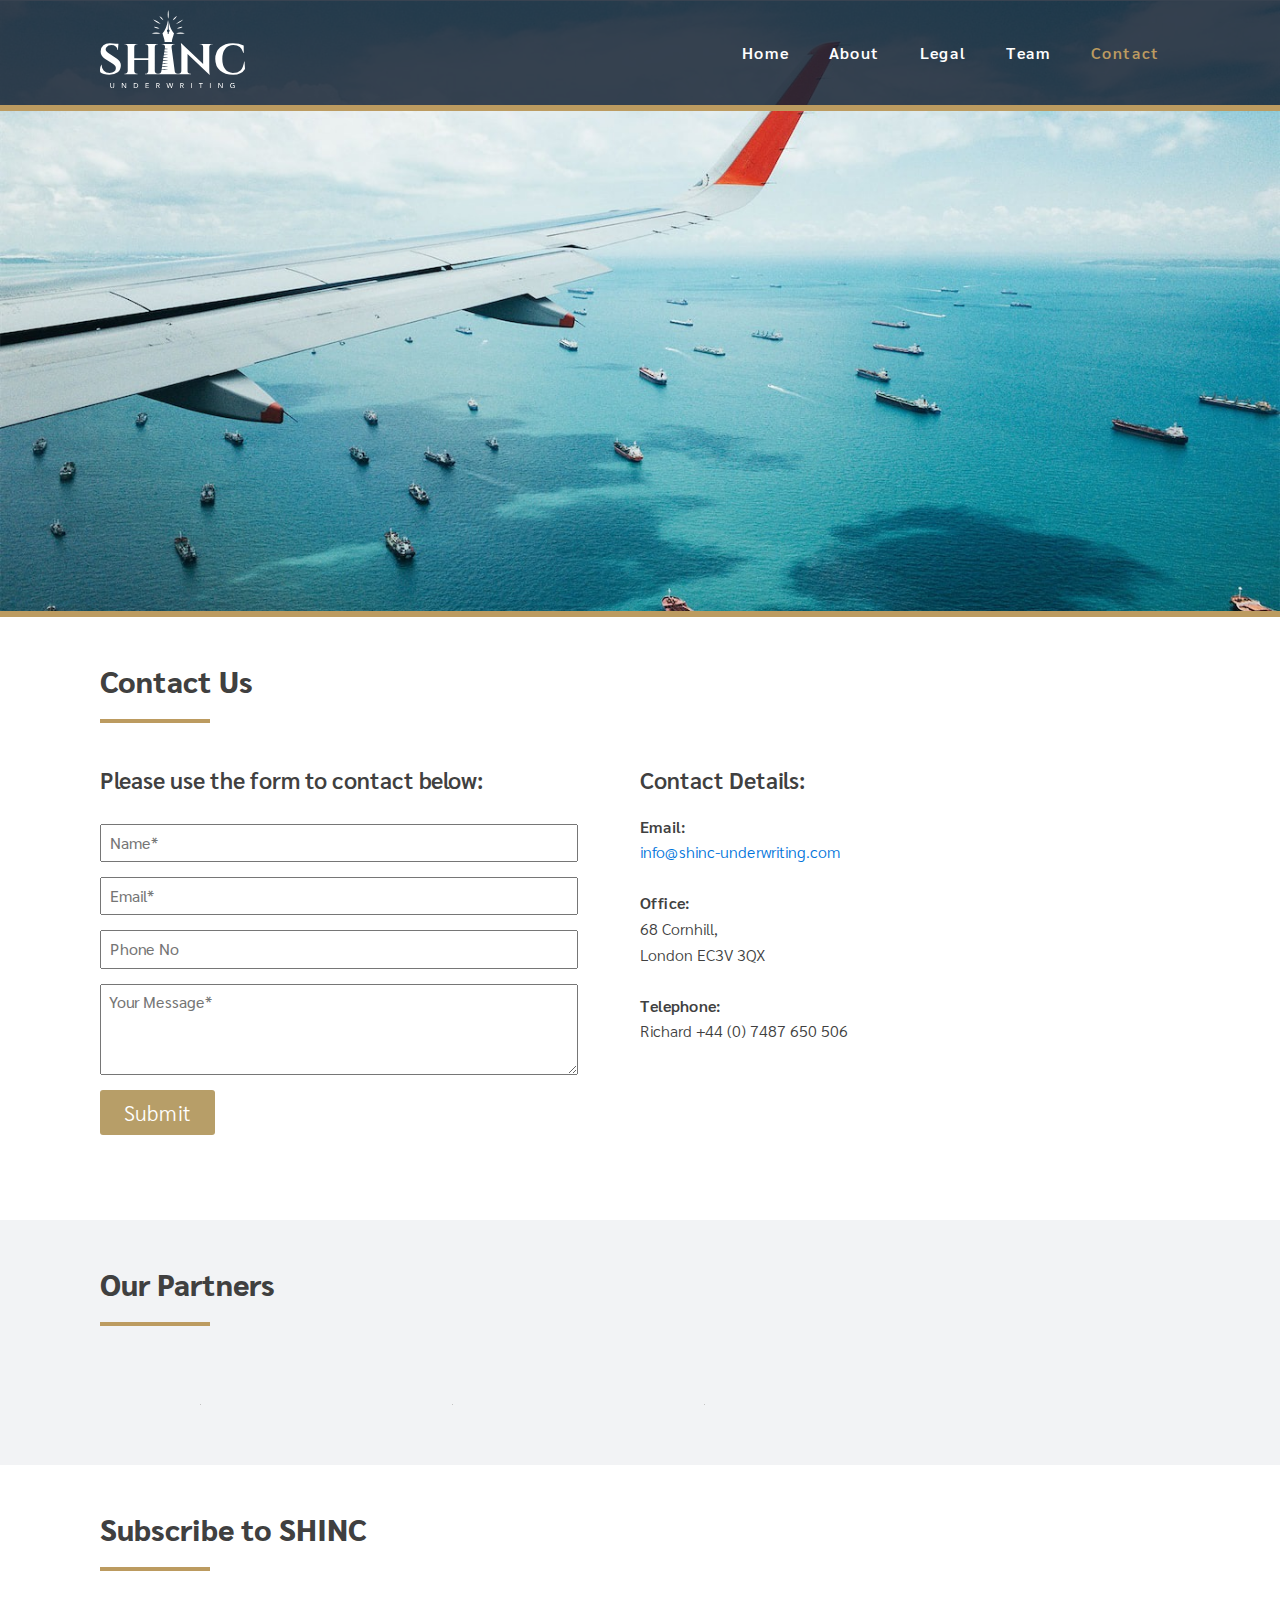
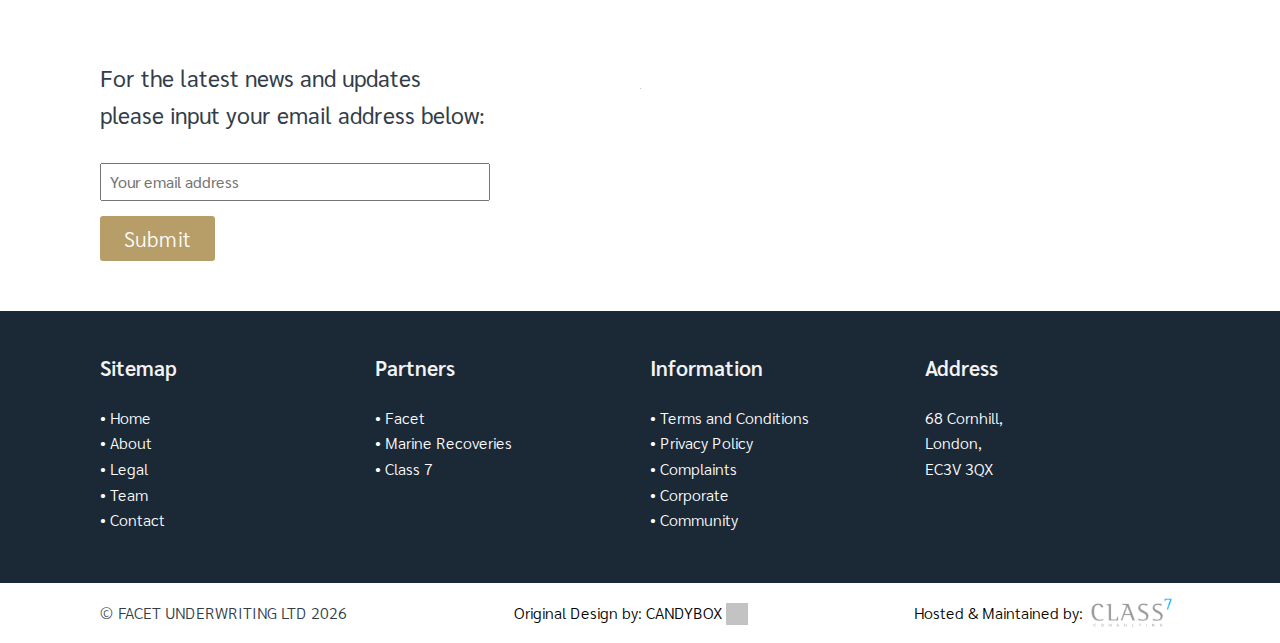
<file: contact/index.html>
<!doctype html>
<html lang="en-GB">
  <head>
    <meta charset="UTF-8" />
    <meta name="viewport" content="width=device-width" />
    <title>Contact - Shinc Underwriting London</title>
    <meta name="robots" content="max-image-preview:large" />
    <link
      rel="icon"
      type="image/x-icon"
      href="../content/uploads/2021/05/SHINC_icon_white.png"
    />
    <link rel="stylesheet" href="styles.css" type="text/css" />
    <style id="global-styles-inline-css" type="text/css">
      body {
        --wp--preset--color--black: #000000;
        --wp--preset--color--cyan-bluish-gray: #abb8c3;
        --wp--preset--color--white: #ffffff;
        --wp--preset--color--pale-pink: #f78da7;
        --wp--preset--color--vivid-red: #cf2e2e;
        --wp--preset--color--luminous-vivid-orange: #ff6900;
        --wp--preset--color--luminous-vivid-amber: #fcb900;
        --wp--preset--color--light-green-cyan: #7bdcb5;
        --wp--preset--color--vivid-green-cyan: #00d084;
        --wp--preset--color--pale-cyan-blue: #8ed1fc;
        --wp--preset--color--vivid-cyan-blue: #0693e3;
        --wp--preset--color--vivid-purple: #9b51e0;
        --wp--preset--gradient--vivid-cyan-blue-to-vivid-purple: linear-gradient(
          135deg,
          rgba(6, 147, 227, 1) 0%,
          rgb(155, 81, 224) 100%
        );
        --wp--preset--gradient--light-green-cyan-to-vivid-green-cyan: linear-gradient(
          135deg,
          rgb(122, 220, 180) 0%,
          rgb(0, 208, 130) 100%
        );
        --wp--preset--gradient--luminous-vivid-amber-to-luminous-vivid-orange: linear-gradient(
          135deg,
          rgba(252, 185, 0, 1) 0%,
          rgba(255, 105, 0, 1) 100%
        );
        --wp--preset--gradient--luminous-vivid-orange-to-vivid-red: linear-gradient(
          135deg,
          rgba(255, 105, 0, 1) 0%,
          rgb(207, 46, 46) 100%
        );
        --wp--preset--gradient--very-light-gray-to-cyan-bluish-gray: linear-gradient(
          135deg,
          rgb(238, 238, 238) 0%,
          rgb(169, 184, 195) 100%
        );
        --wp--preset--gradient--cool-to-warm-spectrum: linear-gradient(
          135deg,
          rgb(74, 234, 220) 0%,
          rgb(151, 120, 209) 20%,
          rgb(207, 42, 186) 40%,
          rgb(238, 44, 130) 60%,
          rgb(251, 105, 98) 80%,
          rgb(254, 248, 76) 100%
        );
        --wp--preset--gradient--blush-light-purple: linear-gradient(
          135deg,
          rgb(255, 206, 236) 0%,
          rgb(152, 150, 240) 100%
        );
        --wp--preset--gradient--blush-bordeaux: linear-gradient(
          135deg,
          rgb(254, 205, 165) 0%,
          rgb(254, 45, 45) 50%,
          rgb(107, 0, 62) 100%
        );
        --wp--preset--gradient--luminous-dusk: linear-gradient(
          135deg,
          rgb(255, 203, 112) 0%,
          rgb(199, 81, 192) 50%,
          rgb(65, 88, 208) 100%
        );
        --wp--preset--gradient--pale-ocean: linear-gradient(
          135deg,
          rgb(255, 245, 203) 0%,
          rgb(182, 227, 212) 50%,
          rgb(51, 167, 181) 100%
        );
        --wp--preset--gradient--electric-grass: linear-gradient(
          135deg,
          rgb(202, 248, 128) 0%,
          rgb(113, 206, 126) 100%
        );
        --wp--preset--gradient--midnight: linear-gradient(
          135deg,
          rgb(2, 3, 129) 0%,
          rgb(40, 116, 252) 100%
        );
        --wp--preset--duotone--dark-grayscale: url("#wp-duotone-dark-grayscale");
        --wp--preset--duotone--grayscale: url("#wp-duotone-grayscale");
        --wp--preset--duotone--purple-yellow: url("#wp-duotone-purple-yellow");
        --wp--preset--duotone--blue-red: url("#wp-duotone-blue-red");
        --wp--preset--duotone--midnight: url("#wp-duotone-midnight");
        --wp--preset--duotone--magenta-yellow: url("#wp-duotone-magenta-yellow");
        --wp--preset--duotone--purple-green: url("#wp-duotone-purple-green");
        --wp--preset--duotone--blue-orange: url("#wp-duotone-blue-orange");
        --wp--preset--font-size--small: 13px;
        --wp--preset--font-size--medium: 20px;
        --wp--preset--font-size--large: 36px;
        --wp--preset--font-size--x-large: 42px;
        --wp--preset--spacing--20: 0.44rem;
        --wp--preset--spacing--30: 0.67rem;
        --wp--preset--spacing--40: 1rem;
        --wp--preset--spacing--50: 1.5rem;
        --wp--preset--spacing--60: 2.25rem;
        --wp--preset--spacing--70: 3.38rem;
        --wp--preset--spacing--80: 5.06rem;
      }
      :where(.is-layout-flex) {
        gap: 0.5em;
      }
      body .is-layout-flow > .alignleft {
        float: left;
        margin-inline-start: 0;
        margin-inline-end: 2em;
      }
      body .is-layout-flow > .alignright {
        float: right;
        margin-inline-start: 2em;
        margin-inline-end: 0;
      }
      body .is-layout-flow > .aligncenter {
        margin-left: auto !important;
        margin-right: auto !important;
      }
      body .is-layout-constrained > .alignleft {
        float: left;
        margin-inline-start: 0;
        margin-inline-end: 2em;
      }
      body .is-layout-constrained > .alignright {
        float: right;
        margin-inline-start: 2em;
        margin-inline-end: 0;
      }
      body .is-layout-constrained > .aligncenter {
        margin-left: auto !important;
        margin-right: auto !important;
      }
      body
        .is-layout-constrained
        > :where(:not(.alignleft):not(.alignright):not(.alignfull)) {
        max-width: var(--wp--style--global--content-size);
        margin-left: auto !important;
        margin-right: auto !important;
      }
      body .is-layout-constrained > .alignwide {
        max-width: var(--wp--style--global--wide-size);
      }
      body .is-layout-flex {
        display: flex;
      }
      body .is-layout-flex {
        flex-wrap: wrap;
        align-items: center;
      }
      body .is-layout-flex > * {
        margin: 0;
      }
      :where(.wp-block-columns.is-layout-flex) {
        gap: 2em;
      }
      .has-black-color {
        color: var(--wp--preset--color--black) !important;
      }
      .has-cyan-bluish-gray-color {
        color: var(--wp--preset--color--cyan-bluish-gray) !important;
      }
      .has-white-color {
        color: var(--wp--preset--color--white) !important;
      }
      .has-pale-pink-color {
        color: var(--wp--preset--color--pale-pink) !important;
      }
      .has-vivid-red-color {
        color: var(--wp--preset--color--vivid-red) !important;
      }
      .has-luminous-vivid-orange-color {
        color: var(--wp--preset--color--luminous-vivid-orange) !important;
      }
      .has-luminous-vivid-amber-color {
        color: var(--wp--preset--color--luminous-vivid-amber) !important;
      }
      .has-light-green-cyan-color {
        color: var(--wp--preset--color--light-green-cyan) !important;
      }
      .has-vivid-green-cyan-color {
        color: var(--wp--preset--color--vivid-green-cyan) !important;
      }
      .has-pale-cyan-blue-color {
        color: var(--wp--preset--color--pale-cyan-blue) !important;
      }
      .has-vivid-cyan-blue-color {
        color: var(--wp--preset--color--vivid-cyan-blue) !important;
      }
      .has-vivid-purple-color {
        color: var(--wp--preset--color--vivid-purple) !important;
      }
      .has-black-background-color {
        background-color: var(--wp--preset--color--black) !important;
      }
      .has-cyan-bluish-gray-background-color {
        background-color: var(--wp--preset--color--cyan-bluish-gray) !important;
      }
      .has-white-background-color {
        background-color: var(--wp--preset--color--white) !important;
      }
      .has-pale-pink-background-color {
        background-color: var(--wp--preset--color--pale-pink) !important;
      }
      .has-vivid-red-background-color {
        background-color: var(--wp--preset--color--vivid-red) !important;
      }
      .has-luminous-vivid-orange-background-color {
        background-color: var(
          --wp--preset--color--luminous-vivid-orange
        ) !important;
      }
      .has-luminous-vivid-amber-background-color {
        background-color: var(
          --wp--preset--color--luminous-vivid-amber
        ) !important;
      }
      .has-light-green-cyan-background-color {
        background-color: var(--wp--preset--color--light-green-cyan) !important;
      }
      .has-vivid-green-cyan-background-color {
        background-color: var(--wp--preset--color--vivid-green-cyan) !important;
      }
      .has-pale-cyan-blue-background-color {
        background-color: var(--wp--preset--color--pale-cyan-blue) !important;
      }
      .has-vivid-cyan-blue-background-color {
        background-color: var(--wp--preset--color--vivid-cyan-blue) !important;
      }
      .has-vivid-purple-background-color {
        background-color: var(--wp--preset--color--vivid-purple) !important;
      }
      .has-black-border-color {
        border-color: var(--wp--preset--color--black) !important;
      }
      .has-cyan-bluish-gray-border-color {
        border-color: var(--wp--preset--color--cyan-bluish-gray) !important;
      }
      .has-white-border-color {
        border-color: var(--wp--preset--color--white) !important;
      }
      .has-pale-pink-border-color {
        border-color: var(--wp--preset--color--pale-pink) !important;
      }
      .has-vivid-red-border-color {
        border-color: var(--wp--preset--color--vivid-red) !important;
      }
      .has-luminous-vivid-orange-border-color {
        border-color: var(
          --wp--preset--color--luminous-vivid-orange
        ) !important;
      }
      .has-luminous-vivid-amber-border-color {
        border-color: var(--wp--preset--color--luminous-vivid-amber) !important;
      }
      .has-light-green-cyan-border-color {
        border-color: var(--wp--preset--color--light-green-cyan) !important;
      }
      .has-vivid-green-cyan-border-color {
        border-color: var(--wp--preset--color--vivid-green-cyan) !important;
      }
      .has-pale-cyan-blue-border-color {
        border-color: var(--wp--preset--color--pale-cyan-blue) !important;
      }
      .has-vivid-cyan-blue-border-color {
        border-color: var(--wp--preset--color--vivid-cyan-blue) !important;
      }
      .has-vivid-purple-border-color {
        border-color: var(--wp--preset--color--vivid-purple) !important;
      }
      .has-vivid-cyan-blue-to-vivid-purple-gradient-background {
        background: var(
          --wp--preset--gradient--vivid-cyan-blue-to-vivid-purple
        ) !important;
      }
      .has-light-green-cyan-to-vivid-green-cyan-gradient-background {
        background: var(
          --wp--preset--gradient--light-green-cyan-to-vivid-green-cyan
        ) !important;
      }
      .has-luminous-vivid-amber-to-luminous-vivid-orange-gradient-background {
        background: var(
          --wp--preset--gradient--luminous-vivid-amber-to-luminous-vivid-orange
        ) !important;
      }
      .has-luminous-vivid-orange-to-vivid-red-gradient-background {
        background: var(
          --wp--preset--gradient--luminous-vivid-orange-to-vivid-red
        ) !important;
      }
      .has-very-light-gray-to-cyan-bluish-gray-gradient-background {
        background: var(
          --wp--preset--gradient--very-light-gray-to-cyan-bluish-gray
        ) !important;
      }
      .has-cool-to-warm-spectrum-gradient-background {
        background: var(
          --wp--preset--gradient--cool-to-warm-spectrum
        ) !important;
      }
      .has-blush-light-purple-gradient-background {
        background: var(--wp--preset--gradient--blush-light-purple) !important;
      }
      .has-blush-bordeaux-gradient-background {
        background: var(--wp--preset--gradient--blush-bordeaux) !important;
      }
      .has-luminous-dusk-gradient-background {
        background: var(--wp--preset--gradient--luminous-dusk) !important;
      }
      .has-pale-ocean-gradient-background {
        background: var(--wp--preset--gradient--pale-ocean) !important;
      }
      .has-electric-grass-gradient-background {
        background: var(--wp--preset--gradient--electric-grass) !important;
      }
      .has-midnight-gradient-background {
        background: var(--wp--preset--gradient--midnight) !important;
      }
      .has-small-font-size {
        font-size: var(--wp--preset--font-size--small) !important;
      }
      .has-medium-font-size {
        font-size: var(--wp--preset--font-size--medium) !important;
      }
      .has-large-font-size {
        font-size: var(--wp--preset--font-size--large) !important;
      }
      .has-x-large-font-size {
        font-size: var(--wp--preset--font-size--x-large) !important;
      }
      .wp-block-navigation a:where(:not(.wp-element-button)) {
        color: inherit;
      }
      :where(.wp-block-columns.is-layout-flex) {
        gap: 2em;
      }
      .wp-block-pullquote {
        font-size: 1.5em;
        line-height: 1.6;
      }
    </style>
    <script
      type="text/javascript"
      src="../js/jquery/jquery.min.js?ver=3.6.1"
      id="jquery-core-js"
    ></script>
    <link rel="https://api.w.org/" href="../wp-json/" />
    <link
      rel="alternate"
      type="application/json"
      href="../wp-json/wp/v2/pages/75"
    />
    <link
      rel="EditURI"
      type="application/rsd+xml"
      title="RSD"
      href="/xmlrpc.php?rsd"
    />
    <link
      rel="wlwmanifest"
      type="application/wlwmanifest+xml"
      href="../wlwmanifest.xml"
    />
    <meta name="generator" content="WordPress 6.1.1" />
    <link rel="canonical" href="/contact/" />
    <link rel="shortlink" href="/?p=75" />
    <link
      rel="alternate"
      type="application/json+oembed"
      href="../wp-json/oembed/1.0/embed?url=http%3A%2F%2F%2Fcontact%2F"
    />
    <link
      rel="alternate"
      type="text/xml+oembed"
      href="../wp-json/oembed/1.0/embed?url=http%3A%2F%2F%2Fcontact%2F#038;format=xml"
    />
    <style type="text/css" id="wp-custom-css">
      /* Footer Links col-1 */
      #text_block-316-8 a {
        color: #ffffff;
      }

      /* Footer Links col-2 */
      #text_block-326-8 a {
        color: #ffffff;
      }

      /* Footer Links col-3 */
      #text_block-327-8 a {
        color: #ffffff;
      }

      /* Contact form*/
      #form-field-p36498183 {
        font-family: "Sarabun", sans-serif;
      }

      #form-field-p69996985 {
        font-family: "Sarabun", sans-serif;
      }

      #form-field-p53558696 {
        font-family: "Sarabun", sans-serif;
      }

      #form-field-p71976616 {
        font-family: "Sarabun" !important;
      }
      /* Contact button */
      #piotnetforms .piotnet-column .piotnetforms-button {
        font-family: "Sarabun", sans-serif;
        font-size: 21px;
        font-weight: 300;
      }

      /* Bold Contact Tags */
      #text_block-354-75 b {
        font-weight: 600;
      }
    </style>
    <link
      href="https://fonts.googleapis.com/css?family=Sarabun:100,200,300,400,500,600,700,800,900|Sarabun:100,200,300,400,500,600,700,800,900|Sarabun:100,200,300,400,500,600,700,800,900&#038;display=swap"
      rel="stylesheet"
    />
  </head>
  <body
    class="page-template-default page page-id-75 wp-embed-responsive oxygen-body piotnetforms-edit"
  >
    <header
      id="_header-1-10"
      class="oxy-header-wrapper oxy-overlay-header oxy-header"
    >
      <div id="_header_row-2-10" class="oxy-header-row">
        <div class="oxy-header-container">
          <div id="_header_left-3-10" class="oxy-header-left">
            <div id="code_block-9-10" class="ct-code-block">
              <svg
                id="Layer_1"
                data-name="Layer 1"
                xmlns="http://www.w3.org/2000/svg"
                viewbox="0 0 402.29 216.94"
              >
                <defs>
                  <style>
                    .cls-1 {
                      fill: #fff;
                    }
                  </style>
                </defs>
                <title>shinc</title>
                <a xlink:href="/">
                  <path
                    class="cls-1"
                    d="M56.8,141.31l-22.95-14.9c-3.76-2.4-6.21-4.64-7.32-6.73A9.31,9.31,0,0,1,25.45,115a9,9,0,0,1,2.16-5.53q4.2-5.76,13.57-5.76,7.7,0,12.31,3.78a12.31,12.31,0,0,1,4.63,10h1.2l1.56-17.66H53.31A137.27,137.27,0,0,0,37,98.66q-11.17,0-17.84,5.77a21.41,21.41,0,0,0-7.39,15.25,12.29,12.29,0,0,0-.24,2.4q0,11.42,11.65,19.23l20.9,13.81a31.92,31.92,0,0,1,7.39,6.13,9.69,9.69,0,0,1,2.22,6.24,12.23,12.23,0,0,1-4.5,9.73q-4.52,3.85-12.55,3.85-10.33,0-16.28-6.19a20.24,20.24,0,0,1-5.95-14.48,15.47,15.47,0,0,1,.12-1.92H13.43a28,28,0,0,0-3.72,14.78,16,16,0,0,0,.84,5.52q3.24,3.38,10.15,5.35a54.51,54.51,0,0,0,15.07,2q14.43,0,23.13-6.79t8.71-19.52Q67.61,148.4,56.8,141.31Z"
                    transform="translate(-9.71 -6.33)"
                  ></path>
                  <path
                    class="cls-1"
                    d="M286.23,101.54h2.16a7.14,7.14,0,0,1,5.17,2.11,7.41,7.41,0,0,1,2.28,5.22v47.45L235.18,98.54H234.1l.24,1.8a67.66,67.66,0,0,1,1.08,13.22V175.9a7,7,0,0,1-2.17,5.23,7.29,7.29,0,0,1-5.28,2.1H224.7a7.5,7.5,0,0,1-5.41-2.22,7.21,7.21,0,0,1-2.28-5.35L208.15,109a7,7,0,0,1,2.28-5.29,7.6,7.6,0,0,1,5.41-2.15h1.44l.12-1.21H180.88v1.21h1.57a7.37,7.37,0,0,1,5.34,2.15,7.55,7.55,0,0,1,2.34,5.29l-.68,4.47a61,61,0,0,1,10.15,1,61.43,61.43,0,0,1-10.44,1l-.93,6.11a64.19,64.19,0,0,1,11.37,1,65.56,65.56,0,0,1-11.66,1l-.93,6.08h.37a66.28,66.28,0,0,1,12.22,1,67.15,67.15,0,0,1-12.22,1h-.67l-.92,6.11,1.59,0a67.16,67.16,0,0,1,12.22,1,67.16,67.16,0,0,1-12.22,1l-1.88,0-.93,6.11c.93,0,1.87-.05,2.81-.06a67.16,67.16,0,0,1,12.22,1,67.16,67.16,0,0,1-12.22,1c-1,0-2.07,0-3.1-.06l-.94,6.23c1.34-.06,2.69-.1,4-.11a67.16,67.16,0,0,1,12.22,1,66.27,66.27,0,0,1-12.22,1c-1.44,0-2.87-.05-4.31-.12L182,162.76c1.81-.12,3.62-.17,5.43-.18a66.27,66.27,0,0,1,12.22,1,67.16,67.16,0,0,1-12.22,1c-1.89,0-3.78-.07-5.67-.19l-1,6.52c2.22-.18,4.44-.25,6.66-.27a67.16,67.16,0,0,1,12.22,1,67.16,67.16,0,0,1-12.22,1c-2.29,0-4.59-.1-6.88-.29l-.51,3.36a7.75,7.75,0,0,1-2.34,5.35,7.32,7.32,0,0,1-5.35,2.22h-3A7.48,7.48,0,0,1,164,181a7.18,7.18,0,0,1-2.29-5.35V109.11a7.16,7.16,0,0,1,2.29-5.34,7.44,7.44,0,0,1,5.4-2.22h1.56v-1.21H134.4v1.21H136a7.24,7.24,0,0,1,5.34,2.22,7.68,7.68,0,0,1,2.34,5.34V140H104.73V109.11a7.19,7.19,0,0,1,2.28-5.34,7.44,7.44,0,0,1,5.4-2.22h1.44l.12-1.21H77.46v1.21H79a7.24,7.24,0,0,1,5.34,2.22,7.69,7.69,0,0,1,2.35,5.34v66.55A7.72,7.72,0,0,1,84.36,181,7.28,7.28,0,0,1,79,183.23H77.46v1.2H114l-.12-1.2h-1.44A7.48,7.48,0,0,1,107,181a7.21,7.21,0,0,1-2.28-5.35V145.15h38.91v30.63a8.74,8.74,0,0,1-2.88,5.89,6.8,6.8,0,0,1-4.8,1.56H134.4v1.2H262.2v-1.2h-2.28a7.14,7.14,0,0,1-5.16-2.1A6.87,6.87,0,0,1,252.6,176V128.33l60.66,57.78h1.08l-.36-1.8a72.17,72.17,0,0,1-1.08-13.57v-62a7.61,7.61,0,0,1,1.08-3.6,7,7,0,0,1,6.37-3.61h2.28v-1.2h-36.4Z"
                    transform="translate(-9.71 -6.33)"
                  ></path>
                  <path
                    class="cls-1"
                    d="M410.8,149.35h-1q-2.89,17.55-10.34,24.75-7.32,7-21.26,7-13.46-.36-21.32-10.81T349.05,142q0-17.78,8.23-28t22.4-10.28q21.87,0,28,22.11h1l-.24-20.66q-12.48-6.5-29.91-6.49-22.82,0-35.91,11.72t-13.1,32q0,20.31,13.22,32t36.39,11.71q23.19.06,32.92-16Z"
                    transform="translate(-9.71 -6.33)"
                  ></path>
                  <path
                    class="cls-1"
                    d="M47.21,217.51a5.47,5.47,0,0,1-.18,1.36,4.08,4.08,0,0,1-.59,1.29,3.3,3.3,0,0,1-1.09,1,3.37,3.37,0,0,1-4.4-1,3.69,3.69,0,0,1-.59-1.29,5.47,5.47,0,0,1-.18-1.36V209H38.29v8.86A5.67,5.67,0,0,0,38.7,220a5.37,5.37,0,0,0,1.14,1.73,5,5,0,0,0,1.72,1.12,5.87,5.87,0,0,0,4.26,0,5,5,0,0,0,1.72-1.12A5.21,5.21,0,0,0,48.68,220a5.67,5.67,0,0,0,.42-2.22V209H47.21Z"
                    transform="translate(-9.71 -6.33)"
                  ></path>
                  <polygon
                    class="cls-1"
                    points="70.73 214.1 70.69 214.1 62.99 202.62 60.51 202.62 60.51 216.59 62.4 216.59 62.4 205.1 62.44 205.1 70.22 216.59 72.63 216.59 72.63 202.62 70.73 202.62 70.73 214.1"
                  ></polygon>
                  <path
                    class="cls-1"
                    d="M115,213a6.83,6.83,0,0,0-.86-1.49,5.63,5.63,0,0,0-1.36-1.3,6.87,6.87,0,0,0-1.93-.89,8.86,8.86,0,0,0-2.6-.34h-4.87v14H108a8.45,8.45,0,0,0,3.3-.59,7.2,7.2,0,0,0,2.4-1.57,6.44,6.44,0,0,0,1.46-2.23,7,7,0,0,0,.5-2.6,7.91,7.91,0,0,0-.6-3Zm-1.89,5.25a4.77,4.77,0,0,1-1.28,1.62,5.48,5.48,0,0,1-1.89,1,7.76,7.76,0,0,1-2.28.33h-2.39V210.73h2.84a5.85,5.85,0,0,1,2.77.56,4.89,4.89,0,0,1,1.67,1.37,4.63,4.63,0,0,1,.81,1.71,6.53,6.53,0,0,1,.22,1.56A5.15,5.15,0,0,1,113.12,218.22Z"
                    transform="translate(-9.71 -6.33)"
                  ></path>
                  <polygon
                    class="cls-1"
                    points="128.3 210.33 134.93 210.33 134.93 208.56 128.3 208.56 128.3 204.39 135.42 204.39 135.42 202.62 126.4 202.62 126.4 216.59 135.78 216.59 135.78 214.81 128.3 214.81 128.3 210.33"
                  ></polygon>
                  <path
                    class="cls-1"
                    d="M173.34,216.12a3.85,3.85,0,0,0,1.09-.85,3.66,3.66,0,0,0,.68-1.12,3.73,3.73,0,0,0,.23-1.29,4.6,4.6,0,0,0-.2-1.35,3.13,3.13,0,0,0-.7-1.27,3.84,3.84,0,0,0-1.37-.93,5.8,5.8,0,0,0-2.21-.36H166v14h1.89v-6.16H170l3.56,6.16h2.36l-4-6.37A4,4,0,0,0,173.34,216.12Zm-3-1h-2.49v-4.5h2.49a6.8,6.8,0,0,1,1.1.09,2.94,2.94,0,0,1,1,.32,1.85,1.85,0,0,1,.68.68,2.32,2.32,0,0,1,.26,1.16,2.28,2.28,0,0,1-.26,1.15,1.71,1.71,0,0,1-.68.68,3,3,0,0,1-1,.33A6.8,6.8,0,0,1,170.33,215.11Z"
                    transform="translate(-9.71 -6.33)"
                  ></path>
                  <polygon
                    class="cls-1"
                    points="198.18 213.78 198.15 213.78 194.86 202.62 192.69 202.62 189.4 213.78 189.37 213.78 186.28 202.62 184.3 202.62 188.39 216.59 190.4 216.59 193.75 205.18 193.79 205.18 197.17 216.59 199.18 216.59 203.25 202.62 201.28 202.62 198.18 213.78"
                  ></polygon>
                  <path
                    class="cls-1"
                    d="M239.94,216.12a3.85,3.85,0,0,0,1.09-.85,3.47,3.47,0,0,0,.68-1.12,3.52,3.52,0,0,0,.24-1.29,5,5,0,0,0-.2-1.35,3.25,3.25,0,0,0-.7-1.27,3.93,3.93,0,0,0-1.37-.93,5.84,5.84,0,0,0-2.21-.36h-4.92v14h1.9v-6.16h2.11l3.55,6.16h2.37l-4-6.37A3.91,3.91,0,0,0,239.94,216.12Zm-3-1h-2.48v-4.5h2.48a6.71,6.71,0,0,1,1.1.09,2.86,2.86,0,0,1,1,.32,1.8,1.8,0,0,1,.69.68,2.32,2.32,0,0,1,.25,1.16,2.28,2.28,0,0,1-.25,1.15,1.67,1.67,0,0,1-.69.68,2.87,2.87,0,0,1-1,.33A6.71,6.71,0,0,1,236.93,215.11Z"
                    transform="translate(-9.71 -6.33)"
                  ></path>
                  <rect
                    class="cls-1"
                    x="252.68"
                    y="202.61"
                    width="1.89"
                    height="13.97"
                  ></rect>
                  <polygon
                    class="cls-1"
                    points="274.37 204.39 278.87 204.39 278.87 216.59 280.76 216.59 280.76 204.39 285.26 204.39 285.26 202.62 274.37 202.62 274.37 204.39"
                  ></polygon>
                  <rect
                    class="cls-1"
                    x="305.06"
                    y="202.61"
                    width="1.89"
                    height="13.97"
                  ></rect>
                  <polygon
                    class="cls-1"
                    points="338.55 214.1 338.51 214.1 330.81 202.62 328.33 202.62 328.33 216.59 330.22 216.59 330.22 205.1 330.26 205.1 338.04 216.59 340.44 216.59 340.44 202.62 338.55 202.62 338.55 214.1"
                  ></polygon>
                  <path
                    class="cls-1"
                    d="M378.43,216.88h3.1v3.89a5.08,5.08,0,0,1-1.53.54,9,9,0,0,1-1.91.19,5.46,5.46,0,0,1-2.15-.42,5.28,5.28,0,0,1-1.71-1.18,5.53,5.53,0,0,1-1.15-1.76,5.7,5.7,0,0,1-.41-2.2,6.22,6.22,0,0,1,.37-2.17,5.33,5.33,0,0,1,1.07-1.76,5.14,5.14,0,0,1,3.83-1.64,6.26,6.26,0,0,1,2,.33,5.05,5.05,0,0,1,1.83,1.15l1.35-1.44a5.91,5.91,0,0,0-2.06-1.33,8.67,8.67,0,0,0-3.15-.49,7.41,7.41,0,0,0-2.94.57,6.62,6.62,0,0,0-2.3,1.55,7,7,0,0,0-1.5,2.33,7.49,7.49,0,0,0-.55,2.9,7.82,7.82,0,0,0,.51,2.81,6.85,6.85,0,0,0,1.46,2.34,7,7,0,0,0,2.35,1.6,8.06,8.06,0,0,0,3.16.59,13,13,0,0,0,1.35-.08,11.24,11.24,0,0,0,1.43-.25,11.71,11.71,0,0,0,1.35-.4,6,6,0,0,0,1.16-.56v-6.88h-5Z"
                    transform="translate(-9.71 -6.33)"
                  ></path>
                  <path
                    class="cls-1"
                    d="M183,70.59s5.92,18.53,5.92,21.49v3h20.38v-3c0-3,5.93-21.49,5.93-21.49s-1-.56-5.19-6.3c-6-8.28-8.9-22.48-9.93-28.57h-.44l.76,24.69a3.74,3.74,0,0,1,.21,7l.15,4.84-3.36-.13.15-4.71a3.75,3.75,0,0,1,.21-7l.77-24.69h-.45c-1,6.09-3.93,20.29-9.93,28.57C184,70,183,70.59,183,70.59Z"
                    transform="translate(-9.71 -6.33)"
                  ></path>
                  <path
                    class="cls-1"
                    d="M177.65,70.51a53.33,53.33,0,0,0-24.45,0,54.08,54.08,0,0,0,24.45,0Z"
                    transform="translate(-9.71 -6.33)"
                  ></path>
                  <path
                    class="cls-1"
                    d="M166.82,40.14a47.27,47.27,0,0,0,11.07,5.37,47.51,47.51,0,0,0-9.55-7.75,48.09,48.09,0,0,0-11.07-5.38A47.62,47.62,0,0,0,166.82,40.14Z"
                    transform="translate(-9.71 -6.33)"
                  ></path>
                  <path
                    class="cls-1"
                    d="M159.42,53.25a21.25,21.25,0,0,0,7.39,3.41,20.83,20.83,0,0,0,8.11.67,21,21,0,0,0-7.39-3.4A21.44,21.44,0,0,0,159.42,53.25Z"
                    transform="translate(-9.71 -6.33)"
                  ></path>
                  <path
                    class="cls-1"
                    d="M185.87,34.5a23.4,23.4,0,0,0-11.33-11.33,21.28,21.28,0,0,0,4.66,6.66A21.07,21.07,0,0,0,185.87,34.5Z"
                    transform="translate(-9.71 -6.33)"
                  ></path>
                  <path
                    class="cls-1"
                    d="M223.21,23.17a21.16,21.16,0,0,0-6.66,4.66,21.07,21.07,0,0,0-4.67,6.67,20.91,20.91,0,0,0,6.66-4.67A21.14,21.14,0,0,0,223.21,23.17Z"
                    transform="translate(-9.71 -6.33)"
                  ></path>
                  <path
                    class="cls-1"
                    d="M238.72,53.25a21.44,21.44,0,0,0-8.11.68,21,21,0,0,0-7.39,3.4,20.83,20.83,0,0,0,8.11-.67A21.25,21.25,0,0,0,238.72,53.25Z"
                    transform="translate(-9.71 -6.33)"
                  ></path>
                  <path
                    class="cls-1"
                    d="M220.18,45.51a47.15,47.15,0,0,0,11.08-5.37,47.9,47.9,0,0,0,9.55-7.76,53.9,53.9,0,0,0-20.63,13.13Z"
                    transform="translate(-9.71 -6.33)"
                  ></path>
                  <path
                    class="cls-1"
                    d="M200.45,18.56A48.22,48.22,0,0,0,199,6.33a47.78,47.78,0,0,0-1.41,12.23A47.29,47.29,0,0,0,199,30.79,47.29,47.29,0,0,0,200.45,18.56Z"
                    transform="translate(-9.71 -6.33)"
                  ></path>
                  <path
                    class="cls-1"
                    d="M232.85,71.91a47.71,47.71,0,0,0,12.23-1.4,53.33,53.33,0,0,0-24.45,0A47.64,47.64,0,0,0,232.85,71.91Z"
                    transform="translate(-9.71 -6.33)"
                  ></path>
                </a>
              </svg>
            </div>
          </div>
          <div id="_header_center-4-10" class="oxy-header-center"></div>
          <div id="_header_right-5-10" class="oxy-header-right">
            <nav
              id="_nav_menu-7-10"
              class="oxy-nav-menu oxy-nav-menu-dropdowns oxy-nav-menu-dropdown-arrow"
            >
              <div class="oxy-menu-toggle">
                <div class="oxy-nav-menu-hamburger-wrap">
                  <div class="oxy-nav-menu-hamburger">
                    <div class="oxy-nav-menu-hamburger-line"></div>
                    <div class="oxy-nav-menu-hamburger-line"></div>
                    <div class="oxy-nav-menu-hamburger-line"></div>
                  </div>
                </div>
              </div>
              <div class="menu-main_menu-container">
                <ul id="menu-main_menu" class="oxy-nav-menu-list">
                  <li
                    id="menu-item-32"
                    class="menu-item menu-item-type-post_type menu-item-object-page menu-item-home menu-item-32"
                  >
                    <a href="/">Home</a>
                  </li>
                  <li
                    id="menu-item-66"
                    class="menu-item menu-item-type-post_type menu-item-object-page menu-item-66"
                  >
                    <a href="/about/">About</a>
                  </li>
                  <li
                    id="menu-item-110"
                    class="menu-item menu-item-type-post_type menu-item-object-page menu-item-110"
                  >
                    <a href="/legal/">Legal</a>
                  </li>
                  <li
                    id="menu-item-33"
                    class="menu-item menu-item-type-post_type menu-item-object-page menu-item-33"
                  >
                    <a href="/team/">Team</a>
                  </li>
                  <li
                    id="menu-item-96"
                    class="menu-item menu-item-type-post_type menu-item-object-page current-menu-item page_item page-item-75 current_page_item menu-item-96"
                  >
                    <a href="/contact/" aria-current="page">Contact</a>
                  </li>
                </ul>
              </div>
            </nav>
            <div id="-burger-trigger-12-10" class="oxy-burger-trigger">
              <button
                data-touch="click"
                class="hamburger hamburger--slider"
                type="button"
              >
                <span class="hamburger-box"
                  ><span class="hamburger-inner"></span
                ></span>
              </button>
            </div>
            <div id="-off-canvas-15-10" class="oxy-off-canvas">
              <div class="oxy-offcanvas_backdrop"></div>
              <div
                class="offcanvas-inner oxy-inner-content"
                data-start="false"
                data-click-outside="true"
                data-trigger-selector=".oxy-burger-trigger"
                data-esc="false"
                tabindex="0"
                data-reset="400"
                data-hashclose="true"
                data-burger-sync="false"
                data-overflow="false"
              >
                <div id="div_block-49-10" class="ct-div-block">
                  <a id="div_block-16-10" class="ct-link" href="/"
                    ><h1 id="headline-20-10" class="ct-headline menu-drop">
                      Home<br /></h1></a
                  ><a id="link-38-10" class="ct-link" href="/about"
                    ><h1 id="headline-39-10" class="ct-headline menu-drop">
                      About<br /></h1></a
                  ><a id="link-42-10" class="ct-link" href="/legal"
                    ><h1 id="headline-43-10" class="ct-headline menu-drop">
                      Legal<br /></h1></a
                  ><a id="link-44-10" class="ct-link" href="/team"
                    ><h1 id="headline-45-10" class="ct-headline menu-drop">
                      Team<br /></h1></a
                  ><a id="link-46-10" class="ct-link" href="/contact"
                    ><h1 id="headline-47-10" class="ct-headline menu-drop">
                      Contact<br /></h1
                  ></a>
                </div>
              </div>
            </div>
          </div>
        </div>
      </div>
    </header>
    <div id="inner_content-11-10" class="ct-inner-content">
      <section id="section-69-8" class="ct-section">
        <div class="ct-section-inner-wrap">
          <div id="div_block-7-8" class="ct-div-block">
            <div id="div_block-3-8" class="ct-div-block">
              <h1 id="headline-4-8" class="ct-headline Heading-one">
                Marine focussed,&nbsp;<br />Global cover
              </h1>
              <a
                id="link_button-6-8"
                class="ct-link-button link-button"
                target="_self"
                >Contact Us</a
              >
            </div>
          </div>
        </div>
      </section>
      <section id="section-346-54" class="ct-section">
        <div class="ct-section-inner-wrap">
          <h1 id="headline-85-8" class="ct-headline heading-two underline">
            Contact Us
          </h1>
          <div id="div_block-367-75" class="ct-div-block">
            <section id="div_block-47-8" class="ct-div-block">
              <h1 id="headline-36-8" class="ct-headline cover-title">
                Please use the form to contact below:
              </h1>
              <div id="shortcode-368-75" class="ct-shortcode">
                <div
                  id="piotnetforms"
                  class="piotnetforms"
                  data-piotnetforms-shortcode-id="89"
                >
                  <div class="piotnet-section p29508802">
                    <div class="piotnet-section__container">
                      <div class="piotnet-column p69689838">
                        <div class="piotnet-column__inner">
                          <div
                            class="p36498183 piotnetforms-fields-wrapper piotnetforms-labels-above"
                          >
                            <div
                              class="piotnetforms-field-type-text piotnetforms-field-group piotnetforms-column piotnetforms-field-group-p36498183 piotnetforms-col-100 piotnetforms-field-required"
                            >
                              <div data-piotnetforms-required></div>
                              <div class="piotnetforms-field-container">
                                <input
                                  size="1"
                                  class="piotnetforms-field piotnetforms-size-"
                                  type="text"
                                  name="form_fields[p36498183]"
                                  id="form-field-p36498183"
                                  placeholder="Name*"
                                  autocomplete="on"
                                  data-piotnetforms-default-value=""
                                  required="required"
                                  aria-required="true"
                                  data-piotnetforms-id="Contact Form"
                                />
                              </div>
                            </div>
                          </div>
                          <div
                            class="p69996985 piotnetforms-fields-wrapper piotnetforms-labels-above"
                          >
                            <div
                              class="piotnetforms-field-type-email piotnetforms-field-group piotnetforms-column piotnetforms-field-group-p69996985 piotnetforms-col-100"
                            >
                              <div data-piotnetforms-required></div>
                              <div class="piotnetforms-field-container">
                                <input
                                  size="1"
                                  class="piotnetforms-field piotnetforms-size-"
                                  type="email"
                                  name="form_fields[p69996985]"
                                  id="form-field-p69996985"
                                  placeholder="Email*"
                                  autocomplete="on"
                                  data-piotnetforms-default-value=""
                                  data-piotnetforms-id="Contact Form"
                                />
                              </div>
                            </div>
                          </div>
                          <div
                            class="p53558696 piotnetforms-fields-wrapper piotnetforms-labels-above"
                          >
                            <div
                              class="piotnetforms-field-type-tel piotnetforms-field-group piotnetforms-column piotnetforms-field-group-p53558696 piotnetforms-col-100"
                            >
                              <div data-piotnetforms-required></div>
                              <div class="piotnetforms-field-container">
                                <input
                                  size="1"
                                  class="piotnetforms-field piotnetforms-size-"
                                  type="tel"
                                  name="form_fields[p53558696]"
                                  id="form-field-p53558696"
                                  placeholder="Phone No"
                                  autocomplete="on"
                                  data-piotnetforms-default-value=""
                                  data-piotnetforms-id="Contact Form"
                                  pattern="[0-9()#&amp;+*-=.]+"
                                  title="Only numbers and phone characters (#, -, *, etc) are accepted."
                                />
                              </div>
                            </div>
                          </div>
                          <div
                            class="p71976616 piotnetforms-fields-wrapper piotnetforms-labels-above"
                          >
                            <div
                              class="piotnetforms-field-type-textarea piotnetforms-field-group piotnetforms-column piotnetforms-field-group-p71976616 piotnetforms-col-100"
                            >
                              <div data-piotnetforms-required></div>
                              <div class="piotnetforms-field-container">
                                <textarea
                                  class="piotnetforms-field-textual piotnetforms-field piotnetforms-size-"
                                  name="form_fields[p71976616]"
                                  id="form-field-p71976616"
                                  rows="4"
                                  placeholder="Your Message*"
                                  data-piotnetforms-default-value=""
                                  data-piotnetforms-id="Contact Form"
                                ></textarea>
                              </div>
                            </div>
                          </div>
                          <div
                            class="p81695198 piotnetforms-submit piotnetforms-button-wrapper"
                          >
                            <input
                              type="hidden"
                              name="post_id"
                              value="89"
                              data-piotnetforms-hidden-form-id="Contact Form"
                            />
                            <input
                              type="hidden"
                              name="form_id"
                              value="p81695198"
                              data-piotnetforms-hidden-form-id="Contact Form"
                            />
                            <input
                              type="hidden"
                              name="remote_ip"
                              value="2a02:4780:8:2::1c"
                              data-piotnetforms-hidden-form-id="Contact Form"
                            />
                            <button
                              class="piotnetforms-button"
                              role="button"
                              data-piotnetforms-required-text="This field is required."
                              data-piotnetforms-submit-form-id="Contact Form"
                              data-pafe-submit-keyboard="false"
                            >
                              <span class="piotnetforms-button-content-wrapper">
                                <span
                                  class="piotnetforms-button-text piotnetforms-spinner"
                                  ><span class="icon-spinner-of-dots"></span
                                ></span>
                                <span class="piotnetforms-button-text"
                                  >Submit</span
                                >
                              </span>
                            </button>
                            <div
                              id="piotnetforms-trigger-success-Contact Form"
                              data-piotnetforms-trigger-success="Contact Form"
                              style="display: none"
                            ></div>
                            <div
                              id="piotnetforms-trigger-failed-Contact Form"
                              data-piotnetforms-trigger-failed="Contact Form"
                              style="display: none"
                            ></div>
                            <div
                              class="piotnetforms-alert piotnetforms-alert--mail"
                            >
                              <div
                                class="piotnetforms-message piotnetforms-message-success"
                                role="alert"
                                data-piotnetforms-message="The form was sent successfully."
                              >
                                The form was sent successfully.
                              </div>
                              <div
                                class="piotnetforms-message piotnetforms-message-danger"
                                role="alert"
                                data-piotnetforms-message="An error occured."
                              >
                                An error occured.
                              </div>
                            </div>
                          </div>
                        </div>
                      </div>
                    </div>
                  </div>
                </div>
                <div data-piotnetforms-ajax-url="wp-admin/admin-ajax.php"></div>
                <div data-piotnetforms-plugin-url="content/plugins"></div>
                <div
                  data-piotnetforms-tinymce-upload="content/plugins/piotnetforms-pro/inc/forms/tinymce/tinymce-upload.php"
                ></div>
                <div data-piotnetforms-stripe-key=""></div>
                <div
                  class="piotnetforms-break-point"
                  data-piotnetforms-break-point-md="1025"
                  data-piotnetforms-break-point-lg="767"
                ></div>
                <script type="text/javascript">
                  function clearValidity($this) {
                    const $parent = jQuery($this).closest(
                      ".piotnetforms-field-subgroup",
                    );
                    const $firstOption = $parent.find(
                      ".piotnetforms-field-option input",
                    );
                    $firstOption.each(function () {
                      jQuery(this)[0].setCustomValidity("");
                    });
                  }

                  function piotnetformsAddressAutocompleteInitMap() {
                    var inputs = document.querySelectorAll(
                      "[data-piotnetforms-address-autocomplete]",
                    );

                    inputs.forEach(function (el, index, array) {
                      var autocomplete = new google.maps.places.Autocomplete(
                        el,
                      );
                      var country = el.getAttribute(
                        "data-piotnetforms-address-autocomplete-country",
                      );
                      var map_lat = el.getAttribute(
                        "data-piotnetforms-google-maps-lat",
                      );
                      var map_lng = el.getAttribute(
                        "data-piotnetforms-google-maps-lng",
                      );
                      var zoom = el.getAttribute(
                        "data-piotnetforms-google-maps-zoom",
                      );

                      if (country == "All") {
                        autocomplete.setComponentRestrictions({ country: [] });
                      } else {
                        autocomplete.setComponentRestrictions({
                          country: country,
                        });
                      }

                      var $mapSelector = el
                        .closest(".piotnetforms-fields-wrapper")
                        .querySelectorAll(
                          "[data-piotnetforms-address-autocomplete-map]",
                        );
                      if ($mapSelector.length > 0) {
                        var myLatLng = {
                          lat: parseFloat(map_lat),
                          lng: parseFloat(map_lng),
                        };
                        var map_zoom = parseInt(zoom);
                        var map = new google.maps.Map($mapSelector[0], {
                          center: myLatLng,
                          // center: {lat: -33.8688, lng: 151.2195},
                          zoom: map_zoom,
                        });

                        var infowindow = new google.maps.InfoWindow();
                        var infowindowContent = el
                          .closest(".piotnetforms-fields-wrapper")
                          .querySelectorAll(".infowindow-content")[0];
                        infowindow.setContent(infowindowContent);
                        var marker = new google.maps.Marker({
                          map: map,
                          anchorPoint: new google.maps.Point(0, -29),
                        });

                        autocomplete.addListener("place_changed", function () {
                          infowindow.close();
                          marker.setVisible(false);
                          var place = autocomplete.getPlace();
                          if (!place.geometry) {
                            // User entered the name of a Place that was not suggested and
                            // pressed the Enter key, or the Place Details request failed.
                            window.alert(
                              "No details available for input: '" +
                                place.name +
                                "'",
                            );
                            return;
                          }

                          // If the place has a geometry, then present it on a map.
                          if (place.geometry.viewport) {
                            map.fitBounds(place.geometry.viewport);
                          } else {
                            map.setCenter(place.geometry.location);
                            map.setZoom(17); // Why 17? Because it looks good.
                          }
                          marker.setPosition(place.geometry.location);
                          marker.setVisible(true);

                          var address = "";
                          if (place.address_components) {
                            address = [
                              (place.address_components[0] &&
                                place.address_components[0].short_name) ||
                                "",
                              (place.address_components[1] &&
                                place.address_components[1].short_name) ||
                                "",
                              (place.address_components[2] &&
                                place.address_components[2].short_name) ||
                                "",
                            ].join(" ");
                          }

                          infowindowContent.children["place-icon"].src =
                            place.icon;
                          infowindowContent.children["place-name"].textContent =
                            place.name;
                          infowindowContent.children[
                            "place-address"
                          ].textContent = address;
                          infowindow.open(map, marker);
                        });
                      }

                      autocomplete.addListener("place_changed", function () {
                        var place = autocomplete.getPlace();
                        el.setAttribute(
                          "data-piotnetforms-google-maps-lat",
                          place.geometry.location.lat(),
                        );
                        el.setAttribute(
                          "data-piotnetforms-google-maps-lng",
                          place.geometry.location.lng(),
                        );
                        el.setAttribute(
                          "data-piotnetforms-google-maps-formatted-address",
                          place.formatted_address,
                        );
                        el.setAttribute(
                          "data-piotnetforms-google-maps-zoom",
                          "17",
                        );

                        var $distanceCalculation = document.querySelectorAll(
                          "[data-piotnetforms-calculated-fields-distance-calculation]",
                        );

                        $distanceCalculation.forEach(
                          function (el, index, array) {
                            if (
                              el.getAttribute(
                                "data-piotnetforms-calculated-fields-distance-calculation-from",
                              ) !== null
                            ) {
                              var origin = el.getAttribute(
                                "data-piotnetforms-calculated-fields-distance-calculation-from",
                              );
                            } else {
                              var $origin = document.getElementById(
                                el
                                  .getAttribute(
                                    "data-piotnetforms-calculated-fields-distance-calculation-from-field-shortcode",
                                  )
                                  .replace('[field id="', "form-field-")
                                  .replace('"]', ""),
                              );
                              var origin = $origin.getAttribute(
                                "data-piotnetforms-google-maps-formatted-address",
                              );
                            }

                            if (
                              el.getAttribute(
                                "data-piotnetforms-calculated-fields-distance-calculation-to",
                              ) !== null
                            ) {
                              var destination = el.getAttribute(
                                "data-piotnetforms-calculated-fields-distance-calculation-to",
                              );
                            } else {
                              $destination = document.getElementById(
                                el
                                  .getAttribute(
                                    "data-piotnetforms-calculated-fields-distance-calculation-to-field-shortcode",
                                  )
                                  .replace('[field id="', "form-field-")
                                  .replace('"]', ""),
                              );
                              var destination = $destination.getAttribute(
                                "data-piotnetforms-google-maps-formatted-address",
                              );
                            }

                            if (origin != "" && destination != "") {
                              var distanceUnit = el.getAttribute(
                                "data-piotnetforms-calculated-fields-distance-calculation-unit",
                              );
                              calculateDistance(
                                origin,
                                destination,
                                el
                                  .closest(".piotnetforms-field-container")
                                  .querySelector(
                                    ".piotnetforms-calculated-fields-form__value",
                                  ),
                                distanceUnit,
                                el,
                              );
                            }
                          },
                        );
                      });
                    });
                  }

                  // calculate distance
                  function calculateDistance(
                    origin,
                    destination,
                    $el,
                    distanceUnit,
                    $input,
                  ) {
                    if (origin != "" && destination != "") {
                      var service = new google.maps.DistanceMatrixService();
                      service.getDistanceMatrix(
                        {
                          origins: [origin],
                          destinations: [destination],
                          travelMode: google.maps.TravelMode.DRIVING,
                          unitSystem: google.maps.UnitSystem.IMPERIAL, // miles and feet.
                          // unitSystem: google.maps.UnitSystem.metric, // kilometers and meters.
                          avoidHighways: false,
                          avoidTolls: false,
                        },
                        function (response, status) {
                          if (status != google.maps.DistanceMatrixStatus.OK) {
                            // console.log(err);
                          } else {
                            var origin = response.originAddresses[0];
                            var destination = response.destinationAddresses[0];
                            if (
                              response.rows[0].elements[0].status ===
                              "ZERO_RESULTS"
                            ) {
                              // console.log("Better get on a plane. There are no roads between "  + origin + " and " + destination);
                            } else {
                              var distance =
                                response.rows[0].elements[0].distance;
                              var duration =
                                response.rows[0].elements[0].duration;
                              // console.log(response.rows[0].elements[0].distance);
                              var distance_in_kilo = distance.value / 1000; // the kilom
                              var distance_in_mile = distance.value / 1609.34; // the mile
                              var duration_text = duration.text;
                              var duration_value = duration.value;

                              var event = new Event("change");

                              if (distanceUnit == "km") {
                                $el.innerHTML = distance_in_kilo.toFixed(2);
                                $input.value = distance_in_kilo.toFixed(2);
                                jQuery($input).change();
                              } else {
                                $el.innerHTML = distance_in_mile.toFixed(2);
                                $input.value = distance_in_mile.toFixed(2);
                                jQuery($input).change();
                              }
                            }
                          }
                        },
                      );
                    }
                  }

                  // get distance results
                  function callback(response, status) {
                    if (status != google.maps.DistanceMatrixStatus.OK) {
                      console.log(err);
                    } else {
                      var origin = response.originAddresses[0];
                      var destination = response.destinationAddresses[0];
                      if (
                        response.rows[0].elements[0].status === "ZERO_RESULTS"
                      ) {
                        console.log(
                          "Better get on a plane. There are no roads between " +
                            origin +
                            " and " +
                            destination,
                        );
                      } else {
                        var distance = response.rows[0].elements[0].distance;
                        var duration = response.rows[0].elements[0].duration;
                        console.log(response.rows[0].elements[0].distance);
                        var distance_in_kilo = distance.value / 1000; // the kilom
                        var distance_in_mile = distance.value / 1609.34; // the mile
                        var duration_text = duration.text;
                        var duration_value = duration.value;

                        console.log(distance_in_mile.toFixed(2) + "miles");
                        return distance_in_kilo.toFixed(2);
                        // $('#duration_text').text(duration_text);
                        // $('#duration_value').text(duration_value);
                        // $('#from').text(origin);
                        // $('#to').text(destination);
                      }
                    }
                  }

                  document.addEventListener(
                    "elementor/popup/show",
                    function (event, id, instance) {
                      piotnetformsAddressAutocompleteInitMap();
                    },
                  );
                </script>
              </div>
            </section>
            <section id="div_block-352-75" class="ct-div-block">
              <h1 id="headline-353-75" class="ct-headline cover-title">
                Contact Details:
              </h1>
              <div id="text_block-354-75" class="ct-text-block">
                <b>Email: <br /></b
                ><a href="mailto:info@shinc-underwriting.com"
                  >info@shinc-underwriting.com</a
                ><br /><br /><b>Office: <br /></b>68 Cornhill,<br />London EC3V
                3QX<br /><br /><b>Telephone: <br /></b>Richard +44 (0) 7487 650
                506<br />
              </div>
            </section>
          </div>
        </div>
      </section>
      <section id="section-128-8" class="ct-section">
        <div class="ct-section-inner-wrap">
          <div id="div_block-214-8" class="ct-div-block underline">
            <h1 id="headline-138-8" class="ct-headline heading-two">
              Our Partners
            </h1>
          </div>
          <div id="div_block-217-8" class="ct-div-block">
            <div id="div_block-236-8" class="ct-div-block">
              <div id="div_block-237-8" class="ct-div-block logo-div">
                <a
                  id="link-16-67"
                  class="ct-link"
                  href="https://www.facetuw.com/"
                  target="_blank"
                  ><img
                    data-lazyloaded="1"
                    src="[data-uri]"
                    id="image-255-8"
                    alt=""
                    data-src="../content/uploads/2021/11/facet_logo-1.png"
                    class="ct-image" /><noscript
                    ><img
                      id="image-255-8"
                      alt=""
                      src="../content/uploads/2021/11/facet_logo-1.png"
                      class="ct-image" /></noscript
                ></a>
              </div>
              <div id="div_block-260-8" class="ct-div-block logo-div">
                <a
                  id="link-18-67"
                  class="ct-link"
                  href="https://www.marinerecoveries.com/"
                  target="_blank"
                  ><img
                    data-lazyloaded="1"
                    src="[data-uri]"
                    id="image-261-8"
                    alt=""
                    data-src="../content/uploads/2021/11/marine_logo.png"
                    class="ct-image" /><noscript
                    ><img
                      id="image-261-8"
                      alt=""
                      src="../content/uploads/2021/11/marine_logo.png"
                      class="ct-image" /></noscript
                ></a>
              </div>
              <div id="div_block-256-8" class="ct-div-block logo-div">
                <a
                  id="link-19-67"
                  class="ct-link"
                  href="https://class7.consulting/"
                  target="_blank"
                  ><img
                    data-lazyloaded="1"
                    src="[data-uri]"
                    id="image-257-8"
                    alt=""
                    data-src="../content/uploads/2021/11/class_logo.png"
                    class="ct-image" /><noscript
                    ><img
                      id="image-257-8"
                      alt=""
                      src="../content/uploads/2021/11/class_logo.png"
                      class="ct-image" /></noscript
                ></a>
              </div>
            </div>
          </div>
        </div>
      </section>
      <section id="section-156-8" class="ct-section">
        <div class="ct-section-inner-wrap">
          <div id="div_block-335-8" class="ct-div-block">
            <div id="div_block-157-8" class="ct-div-block">
              <h1 id="headline-158-8" class="ct-headline heading-two underline">
                Subscribe to SHINC
              </h1>
            </div>
            <div id="div_block-302-8" class="ct-div-block">
              <h3 id="headline-167-8" class="ct-headline">
                For the latest news and updates please input your email address
                below:
              </h3>
              <div id="shortcode-301-8" class="ct-shortcode">
                <div
                  id="piotnetforms"
                  class="piotnetforms"
                  data-piotnetforms-shortcode-id="70"
                >
                  <div class="piotnet-section p29508802">
                    <div class="piotnet-section__container">
                      <div class="piotnet-column p69689838">
                        <div class="piotnet-column__inner">
                          <div
                            class="p36498183 piotnetforms-fields-wrapper piotnetforms-labels-above"
                          >
                            <div
                              class="piotnetforms-field-type-email piotnetforms-field-group piotnetforms-column piotnetforms-field-group-p36498183 piotnetforms-col-100"
                            >
                              <div data-piotnetforms-required></div>
                              <div class="piotnetforms-field-container">
                                <input
                                  size="1"
                                  class="piotnetforms-field piotnetforms-size-"
                                  type="email"
                                  name="form_fields[p36498183]"
                                  id="form-field-p36498183"
                                  placeholder="Your email address"
                                  autocomplete="on"
                                  data-piotnetforms-default-value=""
                                  data-piotnetforms-id="Subscribe"
                                />
                              </div>
                            </div>
                          </div>
                          <div
                            class="p81695198 piotnetforms-submit piotnetforms-button-wrapper"
                          >
                            <input
                              type="hidden"
                              name="post_id"
                              value="70"
                              data-piotnetforms-hidden-form-id="Subscribe"
                            />
                            <input
                              type="hidden"
                              name="form_id"
                              value="p81695198"
                              data-piotnetforms-hidden-form-id="Subscribe"
                            />
                            <input
                              type="hidden"
                              name="remote_ip"
                              value="2a02:4780:8:2::1c"
                              data-piotnetforms-hidden-form-id="Subscribe"
                            />
                            <button
                              class="piotnetforms-button"
                              role="button"
                              data-piotnetforms-required-text="This field is required."
                              data-piotnetforms-submit-form-id="Subscribe"
                              data-pafe-submit-keyboard="false"
                            >
                              <span class="piotnetforms-button-content-wrapper">
                                <span
                                  class="piotnetforms-button-text piotnetforms-spinner"
                                  ><span class="icon-spinner-of-dots"></span
                                ></span>
                                <span class="piotnetforms-button-text"
                                  >Submit</span
                                >
                              </span>
                            </button>
                            <div
                              id="piotnetforms-trigger-success-Subscribe"
                              data-piotnetforms-trigger-success="Subscribe"
                              style="display: none"
                            ></div>
                            <div
                              id="piotnetforms-trigger-failed-Subscribe"
                              data-piotnetforms-trigger-failed="Subscribe"
                              style="display: none"
                            ></div>
                            <div
                              class="piotnetforms-alert piotnetforms-alert--mail"
                            >
                              <div
                                class="piotnetforms-message piotnetforms-message-success"
                                role="alert"
                                data-piotnetforms-message="The form was sent successfully."
                              >
                                The form was sent successfully.
                              </div>
                              <div
                                class="piotnetforms-message piotnetforms-message-danger"
                                role="alert"
                                data-piotnetforms-message="An error occured."
                              >
                                An error occured.
                              </div>
                            </div>
                          </div>
                        </div>
                      </div>
                    </div>
                  </div>
                </div>
                <div data-piotnetforms-ajax-url="wp-admin/admin-ajax.php"></div>
                <div data-piotnetforms-plugin-url="content/plugins"></div>
                <div
                  data-piotnetforms-tinymce-upload="content/plugins/piotnetforms-pro/inc/forms/tinymce/tinymce-upload.php"
                ></div>
                <div data-piotnetforms-stripe-key=""></div>
                <div
                  class="piotnetforms-break-point"
                  data-piotnetforms-break-point-md="1025"
                  data-piotnetforms-break-point-lg="767"
                ></div>
                <script type="text/javascript">
                  function clearValidity($this) {
                    const $parent = jQuery($this).closest(
                      ".piotnetforms-field-subgroup",
                    );
                    const $firstOption = $parent.find(
                      ".piotnetforms-field-option input",
                    );
                    $firstOption.each(function () {
                      jQuery(this)[0].setCustomValidity("");
                    });
                  }

                  function piotnetformsAddressAutocompleteInitMap() {
                    var inputs = document.querySelectorAll(
                      "[data-piotnetforms-address-autocomplete]",
                    );

                    inputs.forEach(function (el, index, array) {
                      var autocomplete = new google.maps.places.Autocomplete(
                        el,
                      );
                      var country = el.getAttribute(
                        "data-piotnetforms-address-autocomplete-country",
                      );
                      var map_lat = el.getAttribute(
                        "data-piotnetforms-google-maps-lat",
                      );
                      var map_lng = el.getAttribute(
                        "data-piotnetforms-google-maps-lng",
                      );
                      var zoom = el.getAttribute(
                        "data-piotnetforms-google-maps-zoom",
                      );

                      if (country == "All") {
                        autocomplete.setComponentRestrictions({ country: [] });
                      } else {
                        autocomplete.setComponentRestrictions({
                          country: country,
                        });
                      }

                      var $mapSelector = el
                        .closest(".piotnetforms-fields-wrapper")
                        .querySelectorAll(
                          "[data-piotnetforms-address-autocomplete-map]",
                        );
                      if ($mapSelector.length > 0) {
                        var myLatLng = {
                          lat: parseFloat(map_lat),
                          lng: parseFloat(map_lng),
                        };
                        var map_zoom = parseInt(zoom);
                        var map = new google.maps.Map($mapSelector[0], {
                          center: myLatLng,
                          // center: {lat: -33.8688, lng: 151.2195},
                          zoom: map_zoom,
                        });

                        var infowindow = new google.maps.InfoWindow();
                        var infowindowContent = el
                          .closest(".piotnetforms-fields-wrapper")
                          .querySelectorAll(".infowindow-content")[0];
                        infowindow.setContent(infowindowContent);
                        var marker = new google.maps.Marker({
                          map: map,
                          anchorPoint: new google.maps.Point(0, -29),
                        });

                        autocomplete.addListener("place_changed", function () {
                          infowindow.close();
                          marker.setVisible(false);
                          var place = autocomplete.getPlace();
                          if (!place.geometry) {
                            // User entered the name of a Place that was not suggested and
                            // pressed the Enter key, or the Place Details request failed.
                            window.alert(
                              "No details available for input: '" +
                                place.name +
                                "'",
                            );
                            return;
                          }

                          // If the place has a geometry, then present it on a map.
                          if (place.geometry.viewport) {
                            map.fitBounds(place.geometry.viewport);
                          } else {
                            map.setCenter(place.geometry.location);
                            map.setZoom(17); // Why 17? Because it looks good.
                          }
                          marker.setPosition(place.geometry.location);
                          marker.setVisible(true);

                          var address = "";
                          if (place.address_components) {
                            address = [
                              (place.address_components[0] &&
                                place.address_components[0].short_name) ||
                                "",
                              (place.address_components[1] &&
                                place.address_components[1].short_name) ||
                                "",
                              (place.address_components[2] &&
                                place.address_components[2].short_name) ||
                                "",
                            ].join(" ");
                          }

                          infowindowContent.children["place-icon"].src =
                            place.icon;
                          infowindowContent.children["place-name"].textContent =
                            place.name;
                          infowindowContent.children[
                            "place-address"
                          ].textContent = address;
                          infowindow.open(map, marker);
                        });
                      }

                      autocomplete.addListener("place_changed", function () {
                        var place = autocomplete.getPlace();
                        el.setAttribute(
                          "data-piotnetforms-google-maps-lat",
                          place.geometry.location.lat(),
                        );
                        el.setAttribute(
                          "data-piotnetforms-google-maps-lng",
                          place.geometry.location.lng(),
                        );
                        el.setAttribute(
                          "data-piotnetforms-google-maps-formatted-address",
                          place.formatted_address,
                        );
                        el.setAttribute(
                          "data-piotnetforms-google-maps-zoom",
                          "17",
                        );

                        var $distanceCalculation = document.querySelectorAll(
                          "[data-piotnetforms-calculated-fields-distance-calculation]",
                        );

                        $distanceCalculation.forEach(
                          function (el, index, array) {
                            if (
                              el.getAttribute(
                                "data-piotnetforms-calculated-fields-distance-calculation-from",
                              ) !== null
                            ) {
                              var origin = el.getAttribute(
                                "data-piotnetforms-calculated-fields-distance-calculation-from",
                              );
                            } else {
                              var $origin = document.getElementById(
                                el
                                  .getAttribute(
                                    "data-piotnetforms-calculated-fields-distance-calculation-from-field-shortcode",
                                  )
                                  .replace('[field id="', "form-field-")
                                  .replace('"]', ""),
                              );
                              var origin = $origin.getAttribute(
                                "data-piotnetforms-google-maps-formatted-address",
                              );
                            }

                            if (
                              el.getAttribute(
                                "data-piotnetforms-calculated-fields-distance-calculation-to",
                              ) !== null
                            ) {
                              var destination = el.getAttribute(
                                "data-piotnetforms-calculated-fields-distance-calculation-to",
                              );
                            } else {
                              $destination = document.getElementById(
                                el
                                  .getAttribute(
                                    "data-piotnetforms-calculated-fields-distance-calculation-to-field-shortcode",
                                  )
                                  .replace('[field id="', "form-field-")
                                  .replace('"]', ""),
                              );
                              var destination = $destination.getAttribute(
                                "data-piotnetforms-google-maps-formatted-address",
                              );
                            }

                            if (origin != "" && destination != "") {
                              var distanceUnit = el.getAttribute(
                                "data-piotnetforms-calculated-fields-distance-calculation-unit",
                              );
                              calculateDistance(
                                origin,
                                destination,
                                el
                                  .closest(".piotnetforms-field-container")
                                  .querySelector(
                                    ".piotnetforms-calculated-fields-form__value",
                                  ),
                                distanceUnit,
                                el,
                              );
                            }
                          },
                        );
                      });
                    });
                  }

                  // calculate distance
                  function calculateDistance(
                    origin,
                    destination,
                    $el,
                    distanceUnit,
                    $input,
                  ) {
                    if (origin != "" && destination != "") {
                      var service = new google.maps.DistanceMatrixService();
                      service.getDistanceMatrix(
                        {
                          origins: [origin],
                          destinations: [destination],
                          travelMode: google.maps.TravelMode.DRIVING,
                          unitSystem: google.maps.UnitSystem.IMPERIAL, // miles and feet.
                          // unitSystem: google.maps.UnitSystem.metric, // kilometers and meters.
                          avoidHighways: false,
                          avoidTolls: false,
                        },
                        function (response, status) {
                          if (status != google.maps.DistanceMatrixStatus.OK) {
                            // console.log(err);
                          } else {
                            var origin = response.originAddresses[0];
                            var destination = response.destinationAddresses[0];
                            if (
                              response.rows[0].elements[0].status ===
                              "ZERO_RESULTS"
                            ) {
                              // console.log("Better get on a plane. There are no roads between "  + origin + " and " + destination);
                            } else {
                              var distance =
                                response.rows[0].elements[0].distance;
                              var duration =
                                response.rows[0].elements[0].duration;
                              // console.log(response.rows[0].elements[0].distance);
                              var distance_in_kilo = distance.value / 1000; // the kilom
                              var distance_in_mile = distance.value / 1609.34; // the mile
                              var duration_text = duration.text;
                              var duration_value = duration.value;

                              var event = new Event("change");

                              if (distanceUnit == "km") {
                                $el.innerHTML = distance_in_kilo.toFixed(2);
                                $input.value = distance_in_kilo.toFixed(2);
                                jQuery($input).change();
                              } else {
                                $el.innerHTML = distance_in_mile.toFixed(2);
                                $input.value = distance_in_mile.toFixed(2);
                                jQuery($input).change();
                              }
                            }
                          }
                        },
                      );
                    }
                  }

                  // get distance results
                  function callback(response, status) {
                    if (status != google.maps.DistanceMatrixStatus.OK) {
                      console.log(err);
                    } else {
                      var origin = response.originAddresses[0];
                      var destination = response.destinationAddresses[0];
                      if (
                        response.rows[0].elements[0].status === "ZERO_RESULTS"
                      ) {
                        console.log(
                          "Better get on a plane. There are no roads between " +
                            origin +
                            " and " +
                            destination,
                        );
                      } else {
                        var distance = response.rows[0].elements[0].distance;
                        var duration = response.rows[0].elements[0].duration;
                        console.log(response.rows[0].elements[0].distance);
                        var distance_in_kilo = distance.value / 1000; // the kilom
                        var distance_in_mile = distance.value / 1609.34; // the mile
                        var duration_text = duration.text;
                        var duration_value = duration.value;

                        console.log(distance_in_mile.toFixed(2) + "miles");
                        return distance_in_kilo.toFixed(2);
                        // $('#duration_text').text(duration_text);
                        // $('#duration_value').text(duration_value);
                        // $('#from').text(origin);
                        // $('#to').text(destination);
                      }
                    }
                  }

                  document.addEventListener(
                    "elementor/popup/show",
                    function (event, id, instance) {
                      piotnetformsAddressAutocompleteInitMap();
                    },
                  );
                </script>
              </div>
            </div>
          </div>
          <div id="div_block-339-8" class="ct-div-block">
            <img
              data-lazyloaded="1"
              src="[data-uri]"
              id="image-340-8"
              alt=""
              data-src="../content/uploads/2021/05/Shinc_subscribe_Image.jpg"
              class="ct-image"
            /><noscript
              ><img
                id="image-340-8"
                alt=""
                src="../content/uploads/2021/05/Shinc_subscribe_Image.jpg"
                class="ct-image"
            /></noscript>
          </div>
        </div>
      </section>
    </div>
    <section id="section-304-8" class="ct-section">
      <div class="ct-section-inner-wrap">
        <div id="div_block-305-8" class="ct-div-block">
          <div id="div_block-307-8" class="ct-div-block">
            <h1
              id="headline-312-8"
              class="ct-headline cover-title footer-title"
            >
              Sitemap
            </h1>
            <div id="text_block-316-8" class="ct-text-block link-white">
              <a href="/">• Home<br /></a><a href="/about">• About<br /></a
              ><a href="/legal">• Legal<br /></a><a href="/team">• Team<br /></a
              ><a href="/contact">• Contact</a>
            </div>
          </div>
          <div id="div_block-309-8" class="ct-div-block">
            <h1
              id="headline-322-8"
              class="ct-headline cover-title footer-title"
            >
              Partners
            </h1>
            <div id="text_block-326-8" class="ct-text-block">
              <a href="https://www.facetuw.com/">• Facet&nbsp;<br /></a
              ><a href="https://www.marinerecoveries.com/"
                >• Marine Recoveries&nbsp;</a
              ><br /><a href="https://class7.consulting/">• Class 7</a><br />
            </div>
          </div>
          <div id="div_block-310-8" class="ct-div-block">
            <h1
              id="headline-321-8"
              class="ct-headline cover-title footer-title"
            >
              Information
            </h1>
            <div id="text_block-327-8" class="ct-text-block">
              <a href="https://www.facetuw.com/terms-conditions/"
                >• Terms and Conditions&nbsp;<br /></a
              ><a href="https://www.facetuw.com/privacy-policy/"
                >• Privacy Policy&nbsp;<br /></a
              ><a href="https://www.facetuw.com/complaints/"
                >• Complaints&nbsp;<br /></a
              ><a href="https://www.facetuw.com/corporate/"
                >• Corporate&nbsp;<br /></a
              ><a href="https://www.facetuw.com/community/">• Community</a>
            </div>
          </div>
          <div id="div_block-311-8" class="ct-div-block">
            <h1
              id="headline-320-8"
              class="ct-headline cover-title footer-title"
            >
              Address
            </h1>
            <div id="text_block-328-8" class="ct-text-block">
              68 Cornhill,<br />London,&nbsp;<br />EC3V 3QX<br />
            </div>
          </div>
        </div>
      </div>
    </section>

    <section id="section-349-8" class="ct-section" style="height: 60px">
      <div
        class="ct-section-inner-wrap"
        style="padding-top: 10px; padding-bottom: 10px; align-items: center"
      >
        <div id="div_block-351-8" class="ct-div-block">
          <span id="-copyright-year-355-8" class="oxy-copyright-year">
            © FACET UNDERWRITING LTD 2026
          </span>
        </div>
        <a
          id="div_block-350-8"
          class="ct-link"
          href="https://candybox.design/"
          target="_blank"
          ><div id="text_block-356-8" class="ct-text-block">
            Original Design by: CANDYBOX
          </div>
          <img
            data-lazyloaded="1"
            src="[data-uri]"
            id="image-357-8"
            alt=""
            data-src="../content/uploads/2021/12/Candy_icon_B.jpg"
            class="ct-image" /><noscript
            ><img
              id="image-357-8"
              alt=""
              src="content/uploads/2021/12/Candy_icon_B.jpg"
              class="ct-image" /></noscript
        ></a>
        <a
          id="div_block-350-8"
          class="ct-link"
          href="https://class7.consulting/"
          target="_blank"
          ><div id="text_block-356-8" class="ct-text-block">
            Hosted & Maintained by:
          </div>
          <img
            data-lazyloaded="1"
            src="../content/uploads/2021/11/class_logo.png"
            alt="Class 7 Consulting"
            class="ct-image"
            height="58"
        /></a>
      </div>
    </section>

    <script type="text/javascript">
      jQuery(document).ready(function () {
        jQuery("body").on("click", ".oxy-menu-toggle", function () {
          jQuery(this).parent(".oxy-nav-menu").toggleClass("oxy-nav-menu-open");
          jQuery("body").toggleClass("oxy-nav-menu-prevent-overflow");
          jQuery("html").toggleClass("oxy-nav-menu-prevent-overflow");
        });
        var selector = '.oxy-nav-menu-open .menu-item a[href*="#"]';
        jQuery("body").on("click", selector, function () {
          jQuery(".oxy-nav-menu-open").removeClass("oxy-nav-menu-open");
          jQuery("body").removeClass("oxy-nav-menu-prevent-overflow");
          jQuery("html").removeClass("oxy-nav-menu-prevent-overflow");
          jQuery(this).click();
        });
      });
    </script>
    <script type="text/javascript">
      jQuery(document).ready(oxygen_init_burger);
      function oxygen_init_burger($) {
        $(".oxy-burger-trigger").each(function (i, OxyBurgerTrigger) {
          let touchEventOption = $(OxyBurgerTrigger)
            .children(".hamburger")
            .data("touch");
          let touchEvent =
            "ontouchstart" in window ? touchEventOption : "click";

          // Close hamburger when element clicked
          $(OxyBurgerTrigger).on(touchEvent, function (e) {
            e.stopPropagation();

            // Check user wants animations
            if (
              $(this).children(".hamburger").data("animation") !== "disable"
            ) {
              $(this).children(".hamburger").toggleClass("is-active");
            }
          });
        });

        // For listening for modals closing to close the hamburger
        var className = "live";
        var target = document.querySelectorAll(
          ".oxy-modal-backdrop[data-trigger='user_clicks_element']",
        );
        for (var i = 0; i < target.length; i++) {
          // create an observer instance
          var observer = new MutationObserver(function (mutations) {
            mutations.forEach(function (mutation) {
              // When the style changes on modal backdrop
              if (mutation.attributeName === "style") {
                // If the modal is live and is closing
                if (!mutation.target.classList.contains(className)) {
                  // Close the toggle
                  closeToggle(mutation.target);
                }
              }
            });
          });

          // configuration of the observer
          var config = {
            attributes: true,
            attributeFilter: ["style"],
            subtree: false,
          };

          // pass in the target node, as well as the observer options
          observer.observe(target[i], config);
        }

        // Helper function to close hamburger if modal closed.
        function closeToggle(elem) {
          var triggerSelector = $($(elem).data("trigger-selector"));

          // Abort if burger not being used as the trigger or animations not turned on
          if (
            !triggerSelector.hasClass("oxy-burger-trigger") ||
            triggerSelector.children(".hamburger").data("animation") ===
              "disable"
          ) {
            return;
          }
          // Close that particular burger
          triggerSelector.children(".hamburger").removeClass("is-active");
        }
      }
    </script>
    <script
      type="text/javascript"
      src="../content/plugins/piotnetforms-pro/assets/js/minify/frontend.min.js?ver=1.1.26"
      id="piotnetforms-script-js"
    ></script>
    <script
      type="text/javascript"
      src="../content/plugins/oxyextras/components/assets/offcanvas-init.js?ver=1.0.3"
      id="extras-offcanvas-js"
    ></script>
    <script type="text/javascript" id="ct-footer-js"></script>
    <script data-no-optimize="1" defer>
      !(function (t, e) {
        "object" == typeof exports && "undefined" != typeof module
          ? (module.exports = e())
          : "function" == typeof define && define.amd
            ? define(e)
            : ((t =
                "undefined" != typeof globalThis
                  ? globalThis
                  : t || self).LazyLoad = e());
      })(this, function () {
        "use strict";
        function e() {
          return (e =
            Object.assign ||
            function (t) {
              for (var e = 1; e < arguments.length; e++) {
                var n,
                  a = arguments[e];
                for (n in a)
                  Object.prototype.hasOwnProperty.call(a, n) && (t[n] = a[n]);
              }
              return t;
            }).apply(this, arguments);
        }
        function i(t) {
          return e({}, it, t);
        }
        function o(t, e) {
          var n,
            a = "LazyLoad::Initialized",
            i = new t(e);
          try {
            n = new CustomEvent(a, { detail: { instance: i } });
          } catch (t) {
            (n = document.createEvent("CustomEvent")).initCustomEvent(
              a,
              !1,
              !1,
              { instance: i },
            );
          }
          window.dispatchEvent(n);
        }
        function l(t, e) {
          return t.getAttribute(gt + e);
        }
        function c(t) {
          return l(t, bt);
        }
        function s(t, e) {
          return (function (t, e, n) {
            e = gt + e;
            null !== n ? t.setAttribute(e, n) : t.removeAttribute(e);
          })(t, bt, e);
        }
        function r(t) {
          return s(t, null), 0;
        }
        function u(t) {
          return null === c(t);
        }
        function d(t) {
          return c(t) === vt;
        }
        function f(t, e, n, a) {
          t && (void 0 === a ? (void 0 === n ? t(e) : t(e, n)) : t(e, n, a));
        }
        function _(t, e) {
          nt
            ? t.classList.add(e)
            : (t.className += (t.className ? " " : "") + e);
        }
        function v(t, e) {
          nt
            ? t.classList.remove(e)
            : (t.className = t.className
                .replace(new RegExp("(^|\\s+)" + e + "(\\s+|$)"), " ")
                .replace(/^\s+/, "")
                .replace(/\s+$/, ""));
        }
        function g(t) {
          return t.llTempImage;
        }
        function b(t, e) {
          !e || ((e = e._observer) && e.unobserve(t));
        }
        function p(t, e) {
          t && (t.loadingCount += e);
        }
        function h(t, e) {
          t && (t.toLoadCount = e);
        }
        function n(t) {
          for (var e, n = [], a = 0; (e = t.children[a]); a += 1)
            "SOURCE" === e.tagName && n.push(e);
          return n;
        }
        function m(t, e) {
          (t = t.parentNode) && "PICTURE" === t.tagName && n(t).forEach(e);
        }
        function a(t, e) {
          n(t).forEach(e);
        }
        function E(t) {
          return !!t[st];
        }
        function I(t) {
          return t[st];
        }
        function y(t) {
          return delete t[st];
        }
        function A(e, t) {
          var n;
          E(e) ||
            ((n = {}),
            t.forEach(function (t) {
              n[t] = e.getAttribute(t);
            }),
            (e[st] = n));
        }
        function k(a, t) {
          var i;
          E(a) &&
            ((i = I(a)),
            t.forEach(function (t) {
              var e, n;
              (e = a),
                (t = i[(n = t)]) ? e.setAttribute(n, t) : e.removeAttribute(n);
            }));
        }
        function L(t, e, n) {
          _(t, e.class_loading),
            s(t, ut),
            n && (p(n, 1), f(e.callback_loading, t, n));
        }
        function w(t, e, n) {
          n && t.setAttribute(e, n);
        }
        function x(t, e) {
          w(t, ct, l(t, e.data_sizes)),
            w(t, rt, l(t, e.data_srcset)),
            w(t, ot, l(t, e.data_src));
        }
        function O(t, e, n) {
          var a = l(t, e.data_bg_multi),
            i = l(t, e.data_bg_multi_hidpi);
          (a = at && i ? i : a) &&
            ((t.style.backgroundImage = a),
            (n = n),
            _((t = t), (e = e).class_applied),
            s(t, ft),
            n &&
              (e.unobserve_completed && b(t, e), f(e.callback_applied, t, n)));
        }
        function N(t, e) {
          !e ||
            0 < e.loadingCount ||
            0 < e.toLoadCount ||
            f(t.callback_finish, e);
        }
        function C(t, e, n) {
          t.addEventListener(e, n), (t.llEvLisnrs[e] = n);
        }
        function M(t) {
          return !!t.llEvLisnrs;
        }
        function z(t) {
          if (M(t)) {
            var e,
              n,
              a = t.llEvLisnrs;
            for (e in a) {
              var i = a[e];
              (n = e), (i = i), t.removeEventListener(n, i);
            }
            delete t.llEvLisnrs;
          }
        }
        function R(t, e, n) {
          var a;
          delete t.llTempImage,
            p(n, -1),
            (a = n) && --a.toLoadCount,
            v(t, e.class_loading),
            e.unobserve_completed && b(t, n);
        }
        function T(o, r, c) {
          var l = g(o) || o;
          M(l) ||
            (function (t, e, n) {
              M(t) || (t.llEvLisnrs = {});
              var a = "VIDEO" === t.tagName ? "loadeddata" : "load";
              C(t, a, e), C(t, "error", n);
            })(
              l,
              function (t) {
                var e, n, a, i;
                (n = r),
                  (a = c),
                  (i = d((e = o))),
                  R(e, n, a),
                  _(e, n.class_loaded),
                  s(e, dt),
                  f(n.callback_loaded, e, a),
                  i || N(n, a),
                  z(l);
              },
              function (t) {
                var e, n, a, i;
                (n = r),
                  (a = c),
                  (i = d((e = o))),
                  R(e, n, a),
                  _(e, n.class_error),
                  s(e, _t),
                  f(n.callback_error, e, a),
                  i || N(n, a),
                  z(l);
              },
            );
        }
        function G(t, e, n) {
          var a, i, o, r, c;
          (t.llTempImage = document.createElement("IMG")),
            T(t, e, n),
            E((c = t)) ||
              (c[st] = { backgroundImage: c.style.backgroundImage }),
            (o = n),
            (r = l((a = t), (i = e).data_bg)),
            (c = l(a, i.data_bg_hidpi)),
            (r = at && c ? c : r) &&
              ((a.style.backgroundImage = 'url("'.concat(r, '")')),
              g(a).setAttribute(ot, r),
              L(a, i, o)),
            O(t, e, n);
        }
        function D(t, e, n) {
          var a;
          T(t, e, n),
            (a = e),
            (e = n),
            (t = It[(n = t).tagName]) && (t(n, a), L(n, a, e));
        }
        function V(t, e, n) {
          var a;
          (a = t), (-1 < yt.indexOf(a.tagName) ? D : G)(t, e, n);
        }
        function F(t, e, n) {
          var a;
          t.setAttribute("loading", "lazy"),
            T(t, e, n),
            (a = e),
            (e = It[(n = t).tagName]) && e(n, a),
            s(t, vt);
        }
        function j(t) {
          t.removeAttribute(ot), t.removeAttribute(rt), t.removeAttribute(ct);
        }
        function P(t) {
          m(t, function (t) {
            k(t, Et);
          }),
            k(t, Et);
        }
        function S(t) {
          var e;
          (e = At[t.tagName])
            ? e(t)
            : E((e = t)) &&
              ((t = I(e)), (e.style.backgroundImage = t.backgroundImage));
        }
        function U(t, e) {
          var n;
          S(t),
            (n = e),
            u((e = t)) ||
              d(e) ||
              (v(e, n.class_entered),
              v(e, n.class_exited),
              v(e, n.class_applied),
              v(e, n.class_loading),
              v(e, n.class_loaded),
              v(e, n.class_error)),
            r(t),
            y(t);
        }
        function $(t, e, n, a) {
          var i;
          n.cancel_on_exit &&
            (c(t) !== ut ||
              ("IMG" === t.tagName &&
                (z(t),
                m((i = t), function (t) {
                  j(t);
                }),
                j(i),
                P(t),
                v(t, n.class_loading),
                p(a, -1),
                r(t),
                f(n.callback_cancel, t, e, a))));
        }
        function q(t, e, n, a) {
          var i,
            o,
            r = ((o = t), 0 <= pt.indexOf(c(o)));
          s(t, "entered"),
            _(t, n.class_entered),
            v(t, n.class_exited),
            (i = t),
            (o = a),
            n.unobserve_entered && b(i, o),
            f(n.callback_enter, t, e, a),
            r || V(t, n, a);
        }
        function H(t) {
          return t.use_native && "loading" in HTMLImageElement.prototype;
        }
        function B(t, i, o) {
          t.forEach(function (t) {
            return (a = t).isIntersecting || 0 < a.intersectionRatio
              ? q(t.target, t, i, o)
              : ((e = t.target),
                (n = t),
                (a = i),
                (t = o),
                void (
                  u(e) ||
                  (_(e, a.class_exited),
                  $(e, n, a, t),
                  f(a.callback_exit, e, n, t))
                ));
            var e, n, a;
          });
        }
        function J(e, n) {
          var t;
          et &&
            !H(e) &&
            (n._observer = new IntersectionObserver(
              function (t) {
                B(t, e, n);
              },
              {
                root: (t = e).container === document ? null : t.container,
                rootMargin: t.thresholds || t.threshold + "px",
              },
            ));
        }
        function K(t) {
          return Array.prototype.slice.call(t);
        }
        function Q(t) {
          return t.container.querySelectorAll(t.elements_selector);
        }
        function W(t) {
          return c(t) === _t;
        }
        function X(t, e) {
          return (e = t || Q(e)), K(e).filter(u);
        }
        function Y(e, t) {
          var n;
          ((n = Q(e)), K(n).filter(W)).forEach(function (t) {
            v(t, e.class_error), r(t);
          }),
            t.update();
        }
        function t(t, e) {
          var n,
            a,
            t = i(t);
          (this._settings = t),
            (this.loadingCount = 0),
            J(t, this),
            (n = t),
            (a = this),
            Z &&
              window.addEventListener("online", function () {
                Y(n, a);
              }),
            this.update(e);
        }
        var Z = "undefined" != typeof window,
          tt =
            (Z && !("onscroll" in window)) ||
            ("undefined" != typeof navigator &&
              /(gle|ing|ro)bot|crawl|spider/i.test(navigator.userAgent)),
          et = Z && "IntersectionObserver" in window,
          nt = Z && "classList" in document.createElement("p"),
          at = Z && 1 < window.devicePixelRatio,
          it = {
            elements_selector: ".lazy",
            container: tt || Z ? document : null,
            threshold: 300,
            thresholds: null,
            data_src: "src",
            data_srcset: "srcset",
            data_sizes: "sizes",
            data_bg: "bg",
            data_bg_hidpi: "bg-hidpi",
            data_bg_multi: "bg-multi",
            data_bg_multi_hidpi: "bg-multi-hidpi",
            data_poster: "poster",
            class_applied: "applied",
            class_loading: "litespeed-loading",
            class_loaded: "litespeed-loaded",
            class_error: "error",
            class_entered: "entered",
            class_exited: "exited",
            unobserve_completed: !0,
            unobserve_entered: !1,
            cancel_on_exit: !0,
            callback_enter: null,
            callback_exit: null,
            callback_applied: null,
            callback_loading: null,
            callback_loaded: null,
            callback_error: null,
            callback_finish: null,
            callback_cancel: null,
            use_native: !1,
          },
          ot = "src",
          rt = "srcset",
          ct = "sizes",
          lt = "poster",
          st = "llOriginalAttrs",
          ut = "loading",
          dt = "loaded",
          ft = "applied",
          _t = "error",
          vt = "native",
          gt = "data-",
          bt = "ll-status",
          pt = [ut, dt, ft, _t],
          ht = [ot],
          mt = [ot, lt],
          Et = [ot, rt, ct],
          It = {
            IMG: function (t, e) {
              m(t, function (t) {
                A(t, Et), x(t, e);
              }),
                A(t, Et),
                x(t, e);
            },
            IFRAME: function (t, e) {
              A(t, ht), w(t, ot, l(t, e.data_src));
            },
            VIDEO: function (t, e) {
              a(t, function (t) {
                A(t, ht), w(t, ot, l(t, e.data_src));
              }),
                A(t, mt),
                w(t, lt, l(t, e.data_poster)),
                w(t, ot, l(t, e.data_src)),
                t.load();
            },
          },
          yt = ["IMG", "IFRAME", "VIDEO"],
          At = {
            IMG: P,
            IFRAME: function (t) {
              k(t, ht);
            },
            VIDEO: function (t) {
              a(t, function (t) {
                k(t, ht);
              }),
                k(t, mt),
                t.load();
            },
          },
          kt = ["IMG", "IFRAME", "VIDEO"];
        return (
          (t.prototype = {
            update: function (t) {
              var e,
                n,
                a,
                i = this._settings,
                o = X(t, i);
              {
                if ((h(this, o.length), !tt && et))
                  return H(i)
                    ? ((e = i),
                      (n = this),
                      o.forEach(function (t) {
                        -1 !== kt.indexOf(t.tagName) && F(t, e, n);
                      }),
                      void h(n, 0))
                    : ((t = this._observer),
                      (i = o),
                      t.disconnect(),
                      (a = t),
                      void i.forEach(function (t) {
                        a.observe(t);
                      }));
                this.loadAll(o);
              }
            },
            destroy: function () {
              this._observer && this._observer.disconnect(),
                Q(this._settings).forEach(function (t) {
                  y(t);
                }),
                delete this._observer,
                delete this._settings,
                delete this.loadingCount,
                delete this.toLoadCount;
            },
            loadAll: function (t) {
              var e = this,
                n = this._settings;
              X(t, n).forEach(function (t) {
                b(t, e), V(t, n, e);
              });
            },
            restoreAll: function () {
              var e = this._settings;
              Q(e).forEach(function (t) {
                U(t, e);
              });
            },
          }),
          (t.load = function (t, e) {
            e = i(e);
            V(t, e);
          }),
          (t.resetStatus = function (t) {
            r(t);
          }),
          Z &&
            (function (t, e) {
              if (e)
                if (e.length) for (var n, a = 0; (n = e[a]); a += 1) o(t, n);
                else o(t, e);
            })(t, window.lazyLoadOptions),
          t
        );
      });
      !(function (e, t) {
        "use strict";
        function a() {
          t.body.classList.add("litespeed_lazyloaded");
        }
        function n() {
          console.log("[LiteSpeed] Start Lazy Load Images"),
            (d = new LazyLoad({
              elements_selector: "[data-lazyloaded]",
              callback_finish: a,
            })),
            (o = function () {
              d.update();
            }),
            e.MutationObserver &&
              new MutationObserver(o).observe(t.documentElement, {
                childList: !0,
                subtree: !0,
                attributes: !0,
              });
        }
        var d, o;
        e.addEventListener
          ? e.addEventListener("load", n, !1)
          : e.attachEvent("onload", n);
      })(window, document);
    </script>
  </body>
</html>
</file>
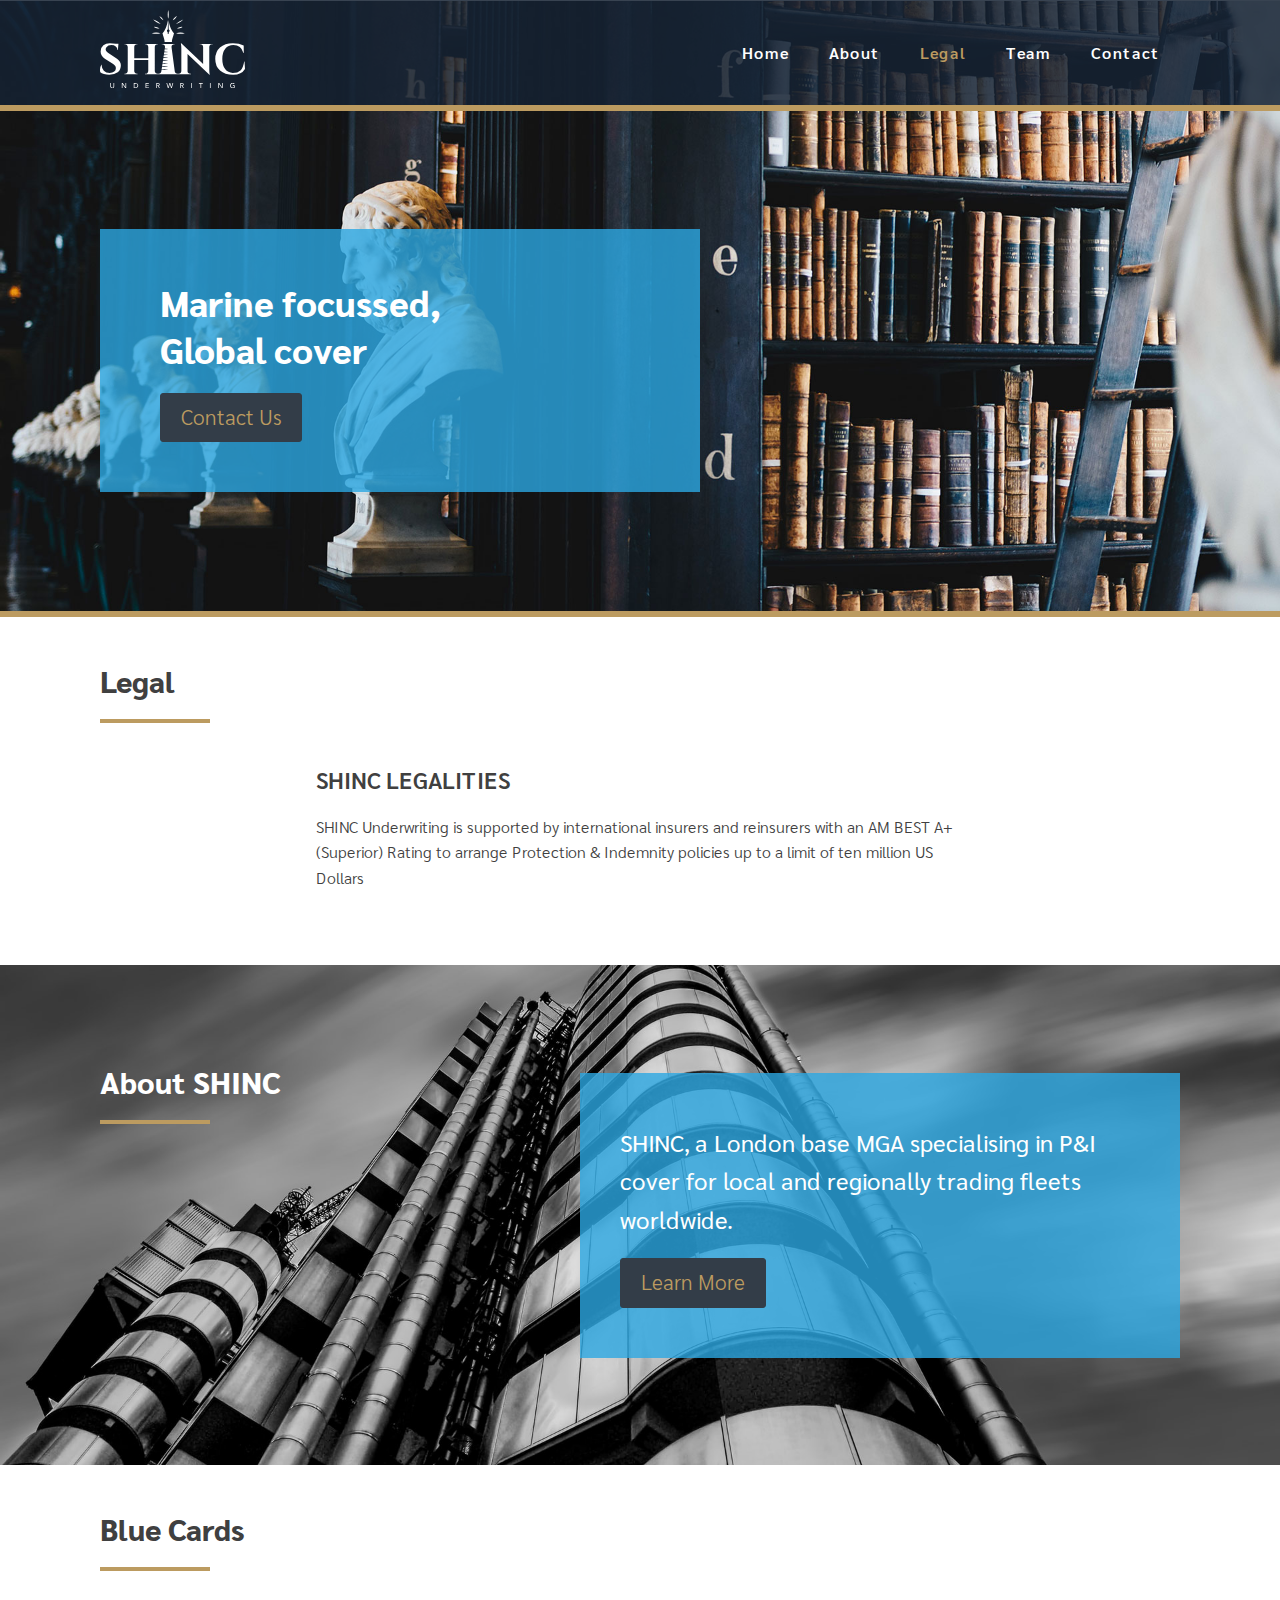
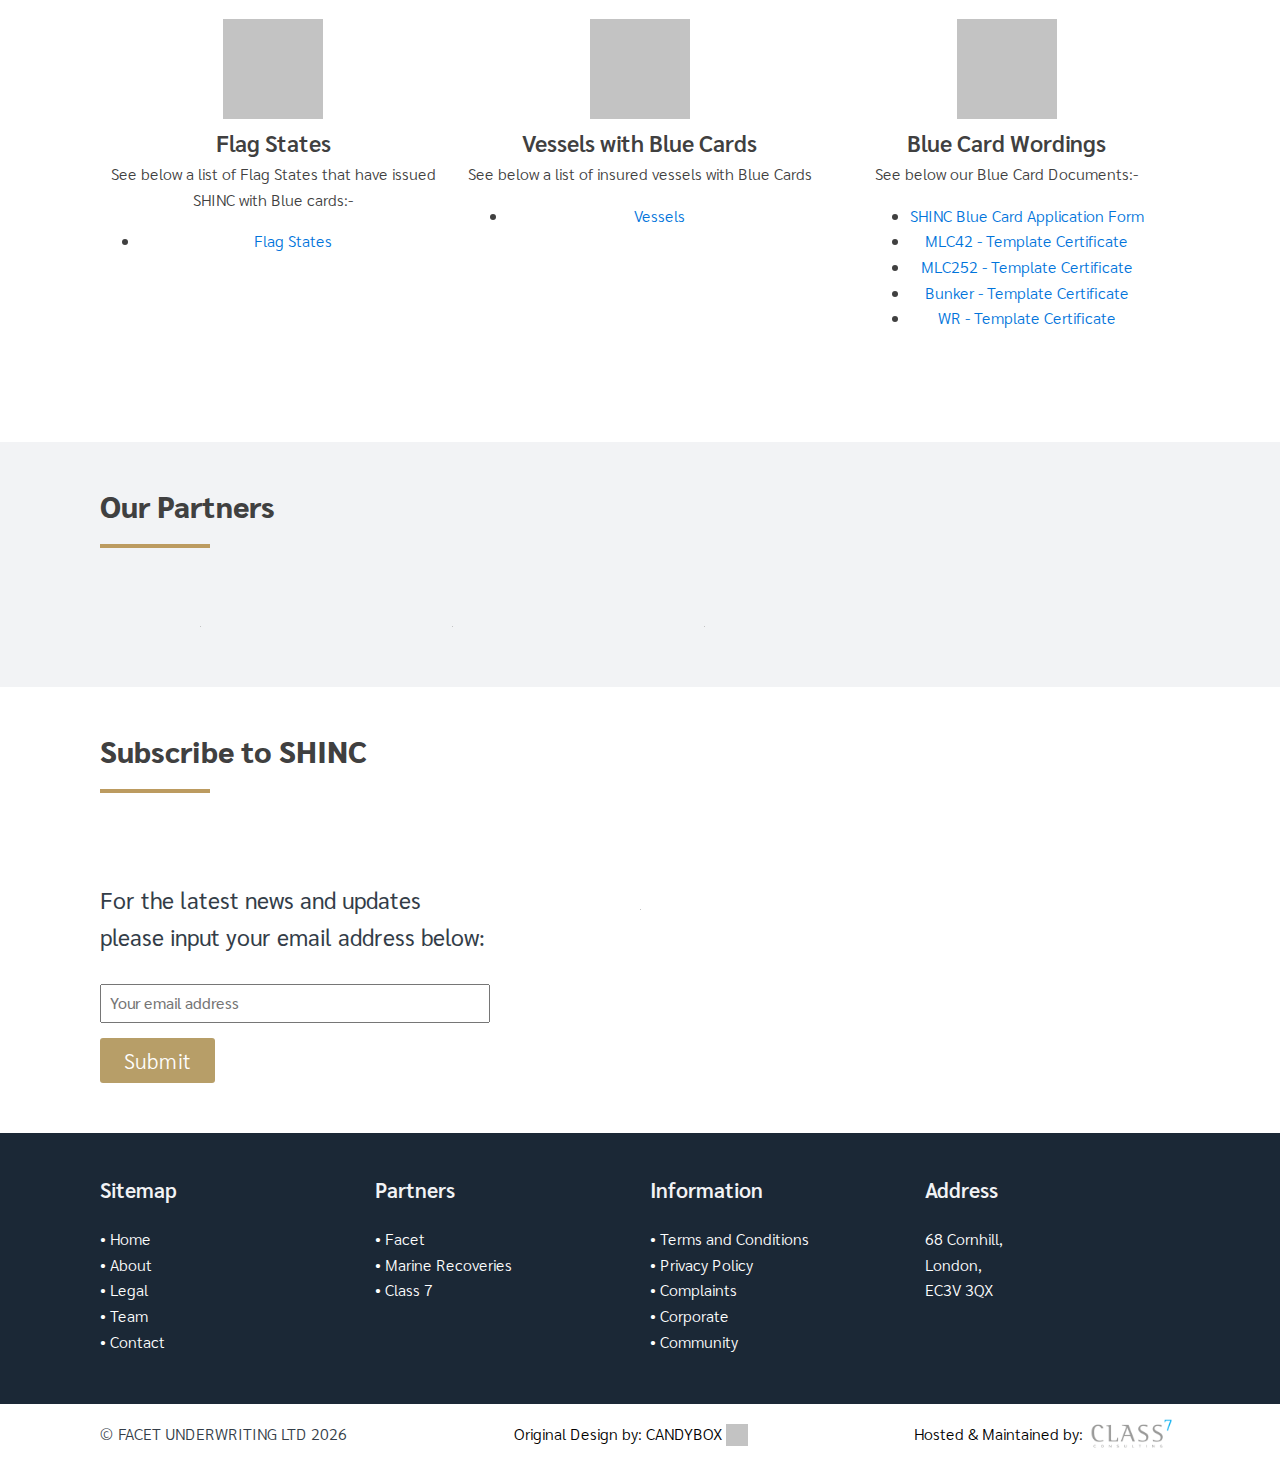
<file: legal/index.html>
<!doctype html>
<html lang="en-GB">
  <head>
    <meta charset="UTF-8" />
    <meta name="viewport" content="width=device-width" />
    <title>Legal - Shinc Underwriting London</title>
    <meta name="robots" content="max-image-preview:large" />
    <link
      rel="icon"
      type="image/x-icon"
      href="../content/uploads/2021/05/SHINC_icon_white.png"
    />
    <link rel="stylesheet" href="styles.css" type="text/css" />
    <style id="global-styles-inline-css" type="text/css">
      body {
        --wp--preset--color--black: #000000;
        --wp--preset--color--cyan-bluish-gray: #abb8c3;
        --wp--preset--color--white: #ffffff;
        --wp--preset--color--pale-pink: #f78da7;
        --wp--preset--color--vivid-red: #cf2e2e;
        --wp--preset--color--luminous-vivid-orange: #ff6900;
        --wp--preset--color--luminous-vivid-amber: #fcb900;
        --wp--preset--color--light-green-cyan: #7bdcb5;
        --wp--preset--color--vivid-green-cyan: #00d084;
        --wp--preset--color--pale-cyan-blue: #8ed1fc;
        --wp--preset--color--vivid-cyan-blue: #0693e3;
        --wp--preset--color--vivid-purple: #9b51e0;
        --wp--preset--gradient--vivid-cyan-blue-to-vivid-purple: linear-gradient(
          135deg,
          rgba(6, 147, 227, 1) 0%,
          rgb(155, 81, 224) 100%
        );
        --wp--preset--gradient--light-green-cyan-to-vivid-green-cyan: linear-gradient(
          135deg,
          rgb(122, 220, 180) 0%,
          rgb(0, 208, 130) 100%
        );
        --wp--preset--gradient--luminous-vivid-amber-to-luminous-vivid-orange: linear-gradient(
          135deg,
          rgba(252, 185, 0, 1) 0%,
          rgba(255, 105, 0, 1) 100%
        );
        --wp--preset--gradient--luminous-vivid-orange-to-vivid-red: linear-gradient(
          135deg,
          rgba(255, 105, 0, 1) 0%,
          rgb(207, 46, 46) 100%
        );
        --wp--preset--gradient--very-light-gray-to-cyan-bluish-gray: linear-gradient(
          135deg,
          rgb(238, 238, 238) 0%,
          rgb(169, 184, 195) 100%
        );
        --wp--preset--gradient--cool-to-warm-spectrum: linear-gradient(
          135deg,
          rgb(74, 234, 220) 0%,
          rgb(151, 120, 209) 20%,
          rgb(207, 42, 186) 40%,
          rgb(238, 44, 130) 60%,
          rgb(251, 105, 98) 80%,
          rgb(254, 248, 76) 100%
        );
        --wp--preset--gradient--blush-light-purple: linear-gradient(
          135deg,
          rgb(255, 206, 236) 0%,
          rgb(152, 150, 240) 100%
        );
        --wp--preset--gradient--blush-bordeaux: linear-gradient(
          135deg,
          rgb(254, 205, 165) 0%,
          rgb(254, 45, 45) 50%,
          rgb(107, 0, 62) 100%
        );
        --wp--preset--gradient--luminous-dusk: linear-gradient(
          135deg,
          rgb(255, 203, 112) 0%,
          rgb(199, 81, 192) 50%,
          rgb(65, 88, 208) 100%
        );
        --wp--preset--gradient--pale-ocean: linear-gradient(
          135deg,
          rgb(255, 245, 203) 0%,
          rgb(182, 227, 212) 50%,
          rgb(51, 167, 181) 100%
        );
        --wp--preset--gradient--electric-grass: linear-gradient(
          135deg,
          rgb(202, 248, 128) 0%,
          rgb(113, 206, 126) 100%
        );
        --wp--preset--gradient--midnight: linear-gradient(
          135deg,
          rgb(2, 3, 129) 0%,
          rgb(40, 116, 252) 100%
        );
        --wp--preset--duotone--dark-grayscale: url("#wp-duotone-dark-grayscale");
        --wp--preset--duotone--grayscale: url("#wp-duotone-grayscale");
        --wp--preset--duotone--purple-yellow: url("#wp-duotone-purple-yellow");
        --wp--preset--duotone--blue-red: url("#wp-duotone-blue-red");
        --wp--preset--duotone--midnight: url("#wp-duotone-midnight");
        --wp--preset--duotone--magenta-yellow: url("#wp-duotone-magenta-yellow");
        --wp--preset--duotone--purple-green: url("#wp-duotone-purple-green");
        --wp--preset--duotone--blue-orange: url("#wp-duotone-blue-orange");
        --wp--preset--font-size--small: 13px;
        --wp--preset--font-size--medium: 20px;
        --wp--preset--font-size--large: 36px;
        --wp--preset--font-size--x-large: 42px;
        --wp--preset--spacing--20: 0.44rem;
        --wp--preset--spacing--30: 0.67rem;
        --wp--preset--spacing--40: 1rem;
        --wp--preset--spacing--50: 1.5rem;
        --wp--preset--spacing--60: 2.25rem;
        --wp--preset--spacing--70: 3.38rem;
        --wp--preset--spacing--80: 5.06rem;
      }
      :where(.is-layout-flex) {
        gap: 0.5em;
      }
      body .is-layout-flow > .alignleft {
        float: left;
        margin-inline-start: 0;
        margin-inline-end: 2em;
      }
      body .is-layout-flow > .alignright {
        float: right;
        margin-inline-start: 2em;
        margin-inline-end: 0;
      }
      body .is-layout-flow > .aligncenter {
        margin-left: auto !important;
        margin-right: auto !important;
      }
      body .is-layout-constrained > .alignleft {
        float: left;
        margin-inline-start: 0;
        margin-inline-end: 2em;
      }
      body .is-layout-constrained > .alignright {
        float: right;
        margin-inline-start: 2em;
        margin-inline-end: 0;
      }
      body .is-layout-constrained > .aligncenter {
        margin-left: auto !important;
        margin-right: auto !important;
      }
      body
        .is-layout-constrained
        > :where(:not(.alignleft):not(.alignright):not(.alignfull)) {
        max-width: var(--wp--style--global--content-size);
        margin-left: auto !important;
        margin-right: auto !important;
      }
      body .is-layout-constrained > .alignwide {
        max-width: var(--wp--style--global--wide-size);
      }
      body .is-layout-flex {
        display: flex;
      }
      body .is-layout-flex {
        flex-wrap: wrap;
        align-items: center;
      }
      body .is-layout-flex > * {
        margin: 0;
      }
      :where(.wp-block-columns.is-layout-flex) {
        gap: 2em;
      }
      .has-black-color {
        color: var(--wp--preset--color--black) !important;
      }
      .has-cyan-bluish-gray-color {
        color: var(--wp--preset--color--cyan-bluish-gray) !important;
      }
      .has-white-color {
        color: var(--wp--preset--color--white) !important;
      }
      .has-pale-pink-color {
        color: var(--wp--preset--color--pale-pink) !important;
      }
      .has-vivid-red-color {
        color: var(--wp--preset--color--vivid-red) !important;
      }
      .has-luminous-vivid-orange-color {
        color: var(--wp--preset--color--luminous-vivid-orange) !important;
      }
      .has-luminous-vivid-amber-color {
        color: var(--wp--preset--color--luminous-vivid-amber) !important;
      }
      .has-light-green-cyan-color {
        color: var(--wp--preset--color--light-green-cyan) !important;
      }
      .has-vivid-green-cyan-color {
        color: var(--wp--preset--color--vivid-green-cyan) !important;
      }
      .has-pale-cyan-blue-color {
        color: var(--wp--preset--color--pale-cyan-blue) !important;
      }
      .has-vivid-cyan-blue-color {
        color: var(--wp--preset--color--vivid-cyan-blue) !important;
      }
      .has-vivid-purple-color {
        color: var(--wp--preset--color--vivid-purple) !important;
      }
      .has-black-background-color {
        background-color: var(--wp--preset--color--black) !important;
      }
      .has-cyan-bluish-gray-background-color {
        background-color: var(--wp--preset--color--cyan-bluish-gray) !important;
      }
      .has-white-background-color {
        background-color: var(--wp--preset--color--white) !important;
      }
      .has-pale-pink-background-color {
        background-color: var(--wp--preset--color--pale-pink) !important;
      }
      .has-vivid-red-background-color {
        background-color: var(--wp--preset--color--vivid-red) !important;
      }
      .has-luminous-vivid-orange-background-color {
        background-color: var(
          --wp--preset--color--luminous-vivid-orange
        ) !important;
      }
      .has-luminous-vivid-amber-background-color {
        background-color: var(
          --wp--preset--color--luminous-vivid-amber
        ) !important;
      }
      .has-light-green-cyan-background-color {
        background-color: var(--wp--preset--color--light-green-cyan) !important;
      }
      .has-vivid-green-cyan-background-color {
        background-color: var(--wp--preset--color--vivid-green-cyan) !important;
      }
      .has-pale-cyan-blue-background-color {
        background-color: var(--wp--preset--color--pale-cyan-blue) !important;
      }
      .has-vivid-cyan-blue-background-color {
        background-color: var(--wp--preset--color--vivid-cyan-blue) !important;
      }
      .has-vivid-purple-background-color {
        background-color: var(--wp--preset--color--vivid-purple) !important;
      }
      .has-black-border-color {
        border-color: var(--wp--preset--color--black) !important;
      }
      .has-cyan-bluish-gray-border-color {
        border-color: var(--wp--preset--color--cyan-bluish-gray) !important;
      }
      .has-white-border-color {
        border-color: var(--wp--preset--color--white) !important;
      }
      .has-pale-pink-border-color {
        border-color: var(--wp--preset--color--pale-pink) !important;
      }
      .has-vivid-red-border-color {
        border-color: var(--wp--preset--color--vivid-red) !important;
      }
      .has-luminous-vivid-orange-border-color {
        border-color: var(
          --wp--preset--color--luminous-vivid-orange
        ) !important;
      }
      .has-luminous-vivid-amber-border-color {
        border-color: var(--wp--preset--color--luminous-vivid-amber) !important;
      }
      .has-light-green-cyan-border-color {
        border-color: var(--wp--preset--color--light-green-cyan) !important;
      }
      .has-vivid-green-cyan-border-color {
        border-color: var(--wp--preset--color--vivid-green-cyan) !important;
      }
      .has-pale-cyan-blue-border-color {
        border-color: var(--wp--preset--color--pale-cyan-blue) !important;
      }
      .has-vivid-cyan-blue-border-color {
        border-color: var(--wp--preset--color--vivid-cyan-blue) !important;
      }
      .has-vivid-purple-border-color {
        border-color: var(--wp--preset--color--vivid-purple) !important;
      }
      .has-vivid-cyan-blue-to-vivid-purple-gradient-background {
        background: var(
          --wp--preset--gradient--vivid-cyan-blue-to-vivid-purple
        ) !important;
      }
      .has-light-green-cyan-to-vivid-green-cyan-gradient-background {
        background: var(
          --wp--preset--gradient--light-green-cyan-to-vivid-green-cyan
        ) !important;
      }
      .has-luminous-vivid-amber-to-luminous-vivid-orange-gradient-background {
        background: var(
          --wp--preset--gradient--luminous-vivid-amber-to-luminous-vivid-orange
        ) !important;
      }
      .has-luminous-vivid-orange-to-vivid-red-gradient-background {
        background: var(
          --wp--preset--gradient--luminous-vivid-orange-to-vivid-red
        ) !important;
      }
      .has-very-light-gray-to-cyan-bluish-gray-gradient-background {
        background: var(
          --wp--preset--gradient--very-light-gray-to-cyan-bluish-gray
        ) !important;
      }
      .has-cool-to-warm-spectrum-gradient-background {
        background: var(
          --wp--preset--gradient--cool-to-warm-spectrum
        ) !important;
      }
      .has-blush-light-purple-gradient-background {
        background: var(--wp--preset--gradient--blush-light-purple) !important;
      }
      .has-blush-bordeaux-gradient-background {
        background: var(--wp--preset--gradient--blush-bordeaux) !important;
      }
      .has-luminous-dusk-gradient-background {
        background: var(--wp--preset--gradient--luminous-dusk) !important;
      }
      .has-pale-ocean-gradient-background {
        background: var(--wp--preset--gradient--pale-ocean) !important;
      }
      .has-electric-grass-gradient-background {
        background: var(--wp--preset--gradient--electric-grass) !important;
      }
      .has-midnight-gradient-background {
        background: var(--wp--preset--gradient--midnight) !important;
      }
      .has-small-font-size {
        font-size: var(--wp--preset--font-size--small) !important;
      }
      .has-medium-font-size {
        font-size: var(--wp--preset--font-size--medium) !important;
      }
      .has-large-font-size {
        font-size: var(--wp--preset--font-size--large) !important;
      }
      .has-x-large-font-size {
        font-size: var(--wp--preset--font-size--x-large) !important;
      }
      .wp-block-navigation a:where(:not(.wp-element-button)) {
        color: inherit;
      }
      :where(.wp-block-columns.is-layout-flex) {
        gap: 2em;
      }
      .wp-block-pullquote {
        font-size: 1.5em;
        line-height: 1.6;
      }
    </style>
    <script
      type="text/javascript"
      src="../js/jquery/jquery.min.js?ver=3.6.1"
      id="jquery-core-js"
    ></script>
    <link rel="https://api.w.org/" href="../wp-json/" />
    <link
      rel="alternate"
      type="application/json"
      href="../wp-json/wp/v2/pages/71"
    />
    <link
      rel="EditURI"
      type="application/rsd+xml"
      title="RSD"
      href="/xmlrpc.php?rsd"
    />
    <link
      rel="wlwmanifest"
      type="application/wlwmanifest+xml"
      href="../wlwmanifest.xml"
    />
    <meta name="generator" content="WordPress 6.1.1" />
    <link rel="canonical" href="/legal/" />
    <link rel="shortlink" href="/?p=71" />
    <link
      rel="alternate"
      type="application/json+oembed"
      href="../wp-json/oembed/1.0/embed?url=http%3A%2F%2F%2Flegal%2F"
    />
    <link
      rel="alternate"
      type="text/xml+oembed"
      href="../wp-json/oembed/1.0/embed?url=http%3A%2F%2F%2Flegal%2F#038;format=xml"
    />
    <style type="text/css" id="wp-custom-css">
      /* Footer Links col-1 */
      #text_block-316-8 a {
        color: #ffffff;
      }

      /* Footer Links col-2 */
      #text_block-326-8 a {
        color: #ffffff;
      }

      /* Footer Links col-3 */
      #text_block-327-8 a {
        color: #ffffff;
      }

      /* Contact form*/
      #form-field-p36498183 {
        font-family: "Sarabun", sans-serif;
      }

      #form-field-p69996985 {
        font-family: "Sarabun", sans-serif;
      }

      #form-field-p53558696 {
        font-family: "Sarabun", sans-serif;
      }

      #form-field-p71976616 {
        font-family: "Sarabun" !important;
      }
      /* Contact button */
      #piotnetforms .piotnet-column .piotnetforms-button {
        font-family: "Sarabun", sans-serif;
        font-size: 21px;
        font-weight: 300;
      }

      /* Bold Contact Tags */
      #text_block-354-75 b {
        font-weight: 600;
      }
    </style>
    <link
      href="https://fonts.googleapis.com/css?family=Sarabun:100,200,300,400,500,600,700,800,900|Sarabun:100,200,300,400,500,600,700,800,900|Sarabun:100,200,300,400,500,600,700,800,900&#038;display=swap"
      rel="stylesheet"
    />
  </head>
  <body
    class="page-template-default page page-id-71 wp-embed-responsive oxygen-body piotnetforms-edit"
  >
    <header
      id="_header-1-10"
      class="oxy-header-wrapper oxy-overlay-header oxy-header"
    >
      <div id="_header_row-2-10" class="oxy-header-row">
        <div class="oxy-header-container">
          <div id="_header_left-3-10" class="oxy-header-left">
            <div id="code_block-9-10" class="ct-code-block">
              <svg
                id="Layer_1"
                data-name="Layer 1"
                xmlns="http://www.w3.org/2000/svg"
                viewbox="0 0 402.29 216.94"
              >
                <defs>
                  <style>
                    .cls-1 {
                      fill: #fff;
                    }
                  </style>
                </defs>
                <title>shinc</title>
                <a xlink:href="/">
                  <path
                    class="cls-1"
                    d="M56.8,141.31l-22.95-14.9c-3.76-2.4-6.21-4.64-7.32-6.73A9.31,9.31,0,0,1,25.45,115a9,9,0,0,1,2.16-5.53q4.2-5.76,13.57-5.76,7.7,0,12.31,3.78a12.31,12.31,0,0,1,4.63,10h1.2l1.56-17.66H53.31A137.27,137.27,0,0,0,37,98.66q-11.17,0-17.84,5.77a21.41,21.41,0,0,0-7.39,15.25,12.29,12.29,0,0,0-.24,2.4q0,11.42,11.65,19.23l20.9,13.81a31.92,31.92,0,0,1,7.39,6.13,9.69,9.69,0,0,1,2.22,6.24,12.23,12.23,0,0,1-4.5,9.73q-4.52,3.85-12.55,3.85-10.33,0-16.28-6.19a20.24,20.24,0,0,1-5.95-14.48,15.47,15.47,0,0,1,.12-1.92H13.43a28,28,0,0,0-3.72,14.78,16,16,0,0,0,.84,5.52q3.24,3.38,10.15,5.35a54.51,54.51,0,0,0,15.07,2q14.43,0,23.13-6.79t8.71-19.52Q67.61,148.4,56.8,141.31Z"
                    transform="translate(-9.71 -6.33)"
                  ></path>
                  <path
                    class="cls-1"
                    d="M286.23,101.54h2.16a7.14,7.14,0,0,1,5.17,2.11,7.41,7.41,0,0,1,2.28,5.22v47.45L235.18,98.54H234.1l.24,1.8a67.66,67.66,0,0,1,1.08,13.22V175.9a7,7,0,0,1-2.17,5.23,7.29,7.29,0,0,1-5.28,2.1H224.7a7.5,7.5,0,0,1-5.41-2.22,7.21,7.21,0,0,1-2.28-5.35L208.15,109a7,7,0,0,1,2.28-5.29,7.6,7.6,0,0,1,5.41-2.15h1.44l.12-1.21H180.88v1.21h1.57a7.37,7.37,0,0,1,5.34,2.15,7.55,7.55,0,0,1,2.34,5.29l-.68,4.47a61,61,0,0,1,10.15,1,61.43,61.43,0,0,1-10.44,1l-.93,6.11a64.19,64.19,0,0,1,11.37,1,65.56,65.56,0,0,1-11.66,1l-.93,6.08h.37a66.28,66.28,0,0,1,12.22,1,67.15,67.15,0,0,1-12.22,1h-.67l-.92,6.11,1.59,0a67.16,67.16,0,0,1,12.22,1,67.16,67.16,0,0,1-12.22,1l-1.88,0-.93,6.11c.93,0,1.87-.05,2.81-.06a67.16,67.16,0,0,1,12.22,1,67.16,67.16,0,0,1-12.22,1c-1,0-2.07,0-3.1-.06l-.94,6.23c1.34-.06,2.69-.1,4-.11a67.16,67.16,0,0,1,12.22,1,66.27,66.27,0,0,1-12.22,1c-1.44,0-2.87-.05-4.31-.12L182,162.76c1.81-.12,3.62-.17,5.43-.18a66.27,66.27,0,0,1,12.22,1,67.16,67.16,0,0,1-12.22,1c-1.89,0-3.78-.07-5.67-.19l-1,6.52c2.22-.18,4.44-.25,6.66-.27a67.16,67.16,0,0,1,12.22,1,67.16,67.16,0,0,1-12.22,1c-2.29,0-4.59-.1-6.88-.29l-.51,3.36a7.75,7.75,0,0,1-2.34,5.35,7.32,7.32,0,0,1-5.35,2.22h-3A7.48,7.48,0,0,1,164,181a7.18,7.18,0,0,1-2.29-5.35V109.11a7.16,7.16,0,0,1,2.29-5.34,7.44,7.44,0,0,1,5.4-2.22h1.56v-1.21H134.4v1.21H136a7.24,7.24,0,0,1,5.34,2.22,7.68,7.68,0,0,1,2.34,5.34V140H104.73V109.11a7.19,7.19,0,0,1,2.28-5.34,7.44,7.44,0,0,1,5.4-2.22h1.44l.12-1.21H77.46v1.21H79a7.24,7.24,0,0,1,5.34,2.22,7.69,7.69,0,0,1,2.35,5.34v66.55A7.72,7.72,0,0,1,84.36,181,7.28,7.28,0,0,1,79,183.23H77.46v1.2H114l-.12-1.2h-1.44A7.48,7.48,0,0,1,107,181a7.21,7.21,0,0,1-2.28-5.35V145.15h38.91v30.63a8.74,8.74,0,0,1-2.88,5.89,6.8,6.8,0,0,1-4.8,1.56H134.4v1.2H262.2v-1.2h-2.28a7.14,7.14,0,0,1-5.16-2.1A6.87,6.87,0,0,1,252.6,176V128.33l60.66,57.78h1.08l-.36-1.8a72.17,72.17,0,0,1-1.08-13.57v-62a7.61,7.61,0,0,1,1.08-3.6,7,7,0,0,1,6.37-3.61h2.28v-1.2h-36.4Z"
                    transform="translate(-9.71 -6.33)"
                  ></path>
                  <path
                    class="cls-1"
                    d="M410.8,149.35h-1q-2.89,17.55-10.34,24.75-7.32,7-21.26,7-13.46-.36-21.32-10.81T349.05,142q0-17.78,8.23-28t22.4-10.28q21.87,0,28,22.11h1l-.24-20.66q-12.48-6.5-29.91-6.49-22.82,0-35.91,11.72t-13.1,32q0,20.31,13.22,32t36.39,11.71q23.19.06,32.92-16Z"
                    transform="translate(-9.71 -6.33)"
                  ></path>
                  <path
                    class="cls-1"
                    d="M47.21,217.51a5.47,5.47,0,0,1-.18,1.36,4.08,4.08,0,0,1-.59,1.29,3.3,3.3,0,0,1-1.09,1,3.37,3.37,0,0,1-4.4-1,3.69,3.69,0,0,1-.59-1.29,5.47,5.47,0,0,1-.18-1.36V209H38.29v8.86A5.67,5.67,0,0,0,38.7,220a5.37,5.37,0,0,0,1.14,1.73,5,5,0,0,0,1.72,1.12,5.87,5.87,0,0,0,4.26,0,5,5,0,0,0,1.72-1.12A5.21,5.21,0,0,0,48.68,220a5.67,5.67,0,0,0,.42-2.22V209H47.21Z"
                    transform="translate(-9.71 -6.33)"
                  ></path>
                  <polygon
                    class="cls-1"
                    points="70.73 214.1 70.69 214.1 62.99 202.62 60.51 202.62 60.51 216.59 62.4 216.59 62.4 205.1 62.44 205.1 70.22 216.59 72.63 216.59 72.63 202.62 70.73 202.62 70.73 214.1"
                  ></polygon>
                  <path
                    class="cls-1"
                    d="M115,213a6.83,6.83,0,0,0-.86-1.49,5.63,5.63,0,0,0-1.36-1.3,6.87,6.87,0,0,0-1.93-.89,8.86,8.86,0,0,0-2.6-.34h-4.87v14H108a8.45,8.45,0,0,0,3.3-.59,7.2,7.2,0,0,0,2.4-1.57,6.44,6.44,0,0,0,1.46-2.23,7,7,0,0,0,.5-2.6,7.91,7.91,0,0,0-.6-3Zm-1.89,5.25a4.77,4.77,0,0,1-1.28,1.62,5.48,5.48,0,0,1-1.89,1,7.76,7.76,0,0,1-2.28.33h-2.39V210.73h2.84a5.85,5.85,0,0,1,2.77.56,4.89,4.89,0,0,1,1.67,1.37,4.63,4.63,0,0,1,.81,1.71,6.53,6.53,0,0,1,.22,1.56A5.15,5.15,0,0,1,113.12,218.22Z"
                    transform="translate(-9.71 -6.33)"
                  ></path>
                  <polygon
                    class="cls-1"
                    points="128.3 210.33 134.93 210.33 134.93 208.56 128.3 208.56 128.3 204.39 135.42 204.39 135.42 202.62 126.4 202.62 126.4 216.59 135.78 216.59 135.78 214.81 128.3 214.81 128.3 210.33"
                  ></polygon>
                  <path
                    class="cls-1"
                    d="M173.34,216.12a3.85,3.85,0,0,0,1.09-.85,3.66,3.66,0,0,0,.68-1.12,3.73,3.73,0,0,0,.23-1.29,4.6,4.6,0,0,0-.2-1.35,3.13,3.13,0,0,0-.7-1.27,3.84,3.84,0,0,0-1.37-.93,5.8,5.8,0,0,0-2.21-.36H166v14h1.89v-6.16H170l3.56,6.16h2.36l-4-6.37A4,4,0,0,0,173.34,216.12Zm-3-1h-2.49v-4.5h2.49a6.8,6.8,0,0,1,1.1.09,2.94,2.94,0,0,1,1,.32,1.85,1.85,0,0,1,.68.68,2.32,2.32,0,0,1,.26,1.16,2.28,2.28,0,0,1-.26,1.15,1.71,1.71,0,0,1-.68.68,3,3,0,0,1-1,.33A6.8,6.8,0,0,1,170.33,215.11Z"
                    transform="translate(-9.71 -6.33)"
                  ></path>
                  <polygon
                    class="cls-1"
                    points="198.18 213.78 198.15 213.78 194.86 202.62 192.69 202.62 189.4 213.78 189.37 213.78 186.28 202.62 184.3 202.62 188.39 216.59 190.4 216.59 193.75 205.18 193.79 205.18 197.17 216.59 199.18 216.59 203.25 202.62 201.28 202.62 198.18 213.78"
                  ></polygon>
                  <path
                    class="cls-1"
                    d="M239.94,216.12a3.85,3.85,0,0,0,1.09-.85,3.47,3.47,0,0,0,.68-1.12,3.52,3.52,0,0,0,.24-1.29,5,5,0,0,0-.2-1.35,3.25,3.25,0,0,0-.7-1.27,3.93,3.93,0,0,0-1.37-.93,5.84,5.84,0,0,0-2.21-.36h-4.92v14h1.9v-6.16h2.11l3.55,6.16h2.37l-4-6.37A3.91,3.91,0,0,0,239.94,216.12Zm-3-1h-2.48v-4.5h2.48a6.71,6.71,0,0,1,1.1.09,2.86,2.86,0,0,1,1,.32,1.8,1.8,0,0,1,.69.68,2.32,2.32,0,0,1,.25,1.16,2.28,2.28,0,0,1-.25,1.15,1.67,1.67,0,0,1-.69.68,2.87,2.87,0,0,1-1,.33A6.71,6.71,0,0,1,236.93,215.11Z"
                    transform="translate(-9.71 -6.33)"
                  ></path>
                  <rect
                    class="cls-1"
                    x="252.68"
                    y="202.61"
                    width="1.89"
                    height="13.97"
                  ></rect>
                  <polygon
                    class="cls-1"
                    points="274.37 204.39 278.87 204.39 278.87 216.59 280.76 216.59 280.76 204.39 285.26 204.39 285.26 202.62 274.37 202.62 274.37 204.39"
                  ></polygon>
                  <rect
                    class="cls-1"
                    x="305.06"
                    y="202.61"
                    width="1.89"
                    height="13.97"
                  ></rect>
                  <polygon
                    class="cls-1"
                    points="338.55 214.1 338.51 214.1 330.81 202.62 328.33 202.62 328.33 216.59 330.22 216.59 330.22 205.1 330.26 205.1 338.04 216.59 340.44 216.59 340.44 202.62 338.55 202.62 338.55 214.1"
                  ></polygon>
                  <path
                    class="cls-1"
                    d="M378.43,216.88h3.1v3.89a5.08,5.08,0,0,1-1.53.54,9,9,0,0,1-1.91.19,5.46,5.46,0,0,1-2.15-.42,5.28,5.28,0,0,1-1.71-1.18,5.53,5.53,0,0,1-1.15-1.76,5.7,5.7,0,0,1-.41-2.2,6.22,6.22,0,0,1,.37-2.17,5.33,5.33,0,0,1,1.07-1.76,5.14,5.14,0,0,1,3.83-1.64,6.26,6.26,0,0,1,2,.33,5.05,5.05,0,0,1,1.83,1.15l1.35-1.44a5.91,5.91,0,0,0-2.06-1.33,8.67,8.67,0,0,0-3.15-.49,7.41,7.41,0,0,0-2.94.57,6.62,6.62,0,0,0-2.3,1.55,7,7,0,0,0-1.5,2.33,7.49,7.49,0,0,0-.55,2.9,7.82,7.82,0,0,0,.51,2.81,6.85,6.85,0,0,0,1.46,2.34,7,7,0,0,0,2.35,1.6,8.06,8.06,0,0,0,3.16.59,13,13,0,0,0,1.35-.08,11.24,11.24,0,0,0,1.43-.25,11.71,11.71,0,0,0,1.35-.4,6,6,0,0,0,1.16-.56v-6.88h-5Z"
                    transform="translate(-9.71 -6.33)"
                  ></path>
                  <path
                    class="cls-1"
                    d="M183,70.59s5.92,18.53,5.92,21.49v3h20.38v-3c0-3,5.93-21.49,5.93-21.49s-1-.56-5.19-6.3c-6-8.28-8.9-22.48-9.93-28.57h-.44l.76,24.69a3.74,3.74,0,0,1,.21,7l.15,4.84-3.36-.13.15-4.71a3.75,3.75,0,0,1,.21-7l.77-24.69h-.45c-1,6.09-3.93,20.29-9.93,28.57C184,70,183,70.59,183,70.59Z"
                    transform="translate(-9.71 -6.33)"
                  ></path>
                  <path
                    class="cls-1"
                    d="M177.65,70.51a53.33,53.33,0,0,0-24.45,0,54.08,54.08,0,0,0,24.45,0Z"
                    transform="translate(-9.71 -6.33)"
                  ></path>
                  <path
                    class="cls-1"
                    d="M166.82,40.14a47.27,47.27,0,0,0,11.07,5.37,47.51,47.51,0,0,0-9.55-7.75,48.09,48.09,0,0,0-11.07-5.38A47.62,47.62,0,0,0,166.82,40.14Z"
                    transform="translate(-9.71 -6.33)"
                  ></path>
                  <path
                    class="cls-1"
                    d="M159.42,53.25a21.25,21.25,0,0,0,7.39,3.41,20.83,20.83,0,0,0,8.11.67,21,21,0,0,0-7.39-3.4A21.44,21.44,0,0,0,159.42,53.25Z"
                    transform="translate(-9.71 -6.33)"
                  ></path>
                  <path
                    class="cls-1"
                    d="M185.87,34.5a23.4,23.4,0,0,0-11.33-11.33,21.28,21.28,0,0,0,4.66,6.66A21.07,21.07,0,0,0,185.87,34.5Z"
                    transform="translate(-9.71 -6.33)"
                  ></path>
                  <path
                    class="cls-1"
                    d="M223.21,23.17a21.16,21.16,0,0,0-6.66,4.66,21.07,21.07,0,0,0-4.67,6.67,20.91,20.91,0,0,0,6.66-4.67A21.14,21.14,0,0,0,223.21,23.17Z"
                    transform="translate(-9.71 -6.33)"
                  ></path>
                  <path
                    class="cls-1"
                    d="M238.72,53.25a21.44,21.44,0,0,0-8.11.68,21,21,0,0,0-7.39,3.4,20.83,20.83,0,0,0,8.11-.67A21.25,21.25,0,0,0,238.72,53.25Z"
                    transform="translate(-9.71 -6.33)"
                  ></path>
                  <path
                    class="cls-1"
                    d="M220.18,45.51a47.15,47.15,0,0,0,11.08-5.37,47.9,47.9,0,0,0,9.55-7.76,53.9,53.9,0,0,0-20.63,13.13Z"
                    transform="translate(-9.71 -6.33)"
                  ></path>
                  <path
                    class="cls-1"
                    d="M200.45,18.56A48.22,48.22,0,0,0,199,6.33a47.78,47.78,0,0,0-1.41,12.23A47.29,47.29,0,0,0,199,30.79,47.29,47.29,0,0,0,200.45,18.56Z"
                    transform="translate(-9.71 -6.33)"
                  ></path>
                  <path
                    class="cls-1"
                    d="M232.85,71.91a47.71,47.71,0,0,0,12.23-1.4,53.33,53.33,0,0,0-24.45,0A47.64,47.64,0,0,0,232.85,71.91Z"
                    transform="translate(-9.71 -6.33)"
                  ></path>
                </a>
              </svg>
            </div>
          </div>
          <div id="_header_center-4-10" class="oxy-header-center"></div>
          <div id="_header_right-5-10" class="oxy-header-right">
            <nav
              id="_nav_menu-7-10"
              class="oxy-nav-menu oxy-nav-menu-dropdowns oxy-nav-menu-dropdown-arrow"
            >
              <div class="oxy-menu-toggle">
                <div class="oxy-nav-menu-hamburger-wrap">
                  <div class="oxy-nav-menu-hamburger">
                    <div class="oxy-nav-menu-hamburger-line"></div>
                    <div class="oxy-nav-menu-hamburger-line"></div>
                    <div class="oxy-nav-menu-hamburger-line"></div>
                  </div>
                </div>
              </div>
              <div class="menu-main_menu-container">
                <ul id="menu-main_menu" class="oxy-nav-menu-list">
                  <li
                    id="menu-item-32"
                    class="menu-item menu-item-type-post_type menu-item-object-page menu-item-home menu-item-32"
                  >
                    <a href="/">Home</a>
                  </li>
                  <li
                    id="menu-item-66"
                    class="menu-item menu-item-type-post_type menu-item-object-page menu-item-66"
                  >
                    <a href="/about/">About</a>
                  </li>
                  <li
                    id="menu-item-110"
                    class="menu-item menu-item-type-post_type menu-item-object-page current-menu-item page_item page-item-71 current_page_item menu-item-110"
                  >
                    <a href="/legal/" aria-current="page">Legal</a>
                  </li>
                  <li
                    id="menu-item-33"
                    class="menu-item menu-item-type-post_type menu-item-object-page menu-item-33"
                  >
                    <a href="/team/">Team</a>
                  </li>
                  <li
                    id="menu-item-96"
                    class="menu-item menu-item-type-post_type menu-item-object-page menu-item-96"
                  >
                    <a href="/contact/">Contact</a>
                  </li>
                </ul>
              </div>
            </nav>
            <div id="-burger-trigger-12-10" class="oxy-burger-trigger">
              <button
                data-touch="click"
                class="hamburger hamburger--slider"
                type="button"
              >
                <span class="hamburger-box"
                  ><span class="hamburger-inner"></span
                ></span>
              </button>
            </div>
            <div id="-off-canvas-15-10" class="oxy-off-canvas">
              <div class="oxy-offcanvas_backdrop"></div>
              <div
                class="offcanvas-inner oxy-inner-content"
                data-start="false"
                data-click-outside="true"
                data-trigger-selector=".oxy-burger-trigger"
                data-esc="false"
                tabindex="0"
                data-reset="400"
                data-hashclose="true"
                data-burger-sync="false"
                data-overflow="false"
              >
                <div id="div_block-49-10" class="ct-div-block">
                  <a id="div_block-16-10" class="ct-link" href="/"
                    ><h1 id="headline-20-10" class="ct-headline menu-drop">
                      Home<br /></h1></a
                  ><a id="link-38-10" class="ct-link" href="/about"
                    ><h1 id="headline-39-10" class="ct-headline menu-drop">
                      About<br /></h1></a
                  ><a id="link-42-10" class="ct-link" href="/legal"
                    ><h1 id="headline-43-10" class="ct-headline menu-drop">
                      Legal<br /></h1></a
                  ><a id="link-44-10" class="ct-link" href="/team"
                    ><h1 id="headline-45-10" class="ct-headline menu-drop">
                      Team<br /></h1></a
                  ><a id="link-46-10" class="ct-link" href="/contact"
                    ><h1 id="headline-47-10" class="ct-headline menu-drop">
                      Contact<br /></h1
                  ></a>
                </div>
              </div>
            </div>
          </div>
        </div>
      </div>
    </header>
    <div id="inner_content-11-10" class="ct-inner-content">
      <section id="section-69-8" class="ct-section">
        <div class="ct-section-inner-wrap">
          <div id="div_block-7-8" class="ct-div-block">
            <div id="div_block-3-8" class="ct-div-block">
              <h1 id="headline-4-8" class="ct-headline Heading-one">
                Marine focussed,&nbsp;<br />Global cover
              </h1>
              <a
                id="link_button-6-8"
                class="ct-link-button link-button"
                href="/contact"
                target="_self"
                >Contact Us</a
              >
            </div>
          </div>
        </div>
      </section>
      <section id="section-346-54" class="ct-section">
        <div class="ct-section-inner-wrap">
          <div id="div_block-354-71" class="ct-div-block">
            <h1 id="headline-85-8" class="ct-headline heading-two underline">
              Legal
            </h1>
          </div>
          <section id="div_block-47-8" class="ct-div-block">
            <h2 id="headline-36-8" class="ct-headline cover-title">
              SHINC LEGALITIES
            </h2>
            <div id="code_block-348-54" class="ct-code-block">
              SHINC Underwriting is supported by international insurers and
              reinsurers with an AM BEST A+ (Superior) Rating to arrange
              Protection & Indemnity policies up to a limit of ten million US
              Dollars
            </div>
          </section>
        </div>
      </section>
      <section id="section-74-8" class="ct-section">
        <div class="ct-section-inner-wrap">
          <div id="div_block-83-8" class="ct-div-block underline">
            <h2 id="headline-18-8" class="ct-headline">About SHINC</h2>
          </div>
          <div id="div_block-75-8" class="ct-div-block">
            <h3 id="headline-82-8" class="ct-headline">
              SHINC, a London base MGA specialising in P&amp;I cover for local
              and regionally trading fleets worldwide.
            </h3>
            <a
              id="link_button-77-8"
              class="ct-link-button link-button"
              href="/about/"
              >Learn More</a
            >
          </div>
        </div>
      </section>
      <section id="section-91-8" class="ct-section">
        <div class="ct-section-inner-wrap">
          <h1 id="headline-122-8" class="ct-headline heading-two underline">
            Blue Cards
          </h1>
          <section id="div_block-92-8" class="ct-div-block">
            <div id="div_block-93-8" class="ct-div-block princ-div">
              <img
                data-lazyloaded="1"
                src="[data-uri]"
                id="image-285-8"
                alt=""
                data-src="../content/uploads/2021/05/SHINC_icon.png"
                class="ct-image Shinc-icon"
              /><noscript
                ><img
                  id="image-285-8"
                  alt=""
                  src="../content/uploads/2021/05/SHINC_icon.png"
                  class="ct-image Shinc-icon"
              /></noscript>
              <h1 id="headline-97-8" class="ct-headline cover-title">
                Flag States
              </h1>
              <div id="text_block-98-8" class="ct-text-block cover-text">
                See below a list of Flag States that have issued SHINC with Blue cards:-
                <ul>
                <li><a href="http://www.facetuw.com/wp-content/uploads/2025/12/SHINC-Underwriting-Blue-Cards.docx" target="_blank">Flag States</a></li>
                </ul>
              </div>
            </div>
            <div id="div_block-100-8" class="ct-div-block princ-div">
              <img
                data-lazyloaded="1"
                src="[data-uri]"
                id="image-286-8"
                alt=""
                data-src="../content/uploads/2021/05/SHINC_icon_2.png"
                class="ct-image Shinc-icon"
              /><noscript
                ><img
                  id="image-286-8"
                  alt=""
                  src="../content/uploads/2021/05/SHINC_icon_2.png"
                  class="ct-image Shinc-icon"
              /></noscript>
              <h1 id="headline-204-8" class="ct-headline cover-title">
                Vessels with Blue Cards
              </h1>
              <div id="text_block-209-8" class="ct-text-block cover-text">
                See below a list of insured vessels with Blue Cards
                <ul>
                <li><a href="http://www.facetuw.com/wp-content/uploads/2025/12/SHINC-Insured-Vessels-Blue-Card-Status.docx" target="_blank">Vessels</a></li>
                </ul>
              </div>
            </div>
            <div id="div_block-101-8" class="ct-div-block princ-div">
              <img
                data-lazyloaded="1"
                src="[data-uri]"
                id="image-283-8"
                alt=""
                data-src="../content/uploads/2021/05/SHINC_icon_3.png"
                class="ct-image Shinc-icon"
              /><noscript
                ><img
                  id="image-283-8"
                  alt=""
                  src="../content/uploads/2021/05/SHINC_icon_3.png"
                  class="ct-image Shinc-icon"
              /></noscript>
              <h1 id="headline-205-8" class="ct-headline cover-title">
                Blue Card Wordings
              </h1>
              <div id="text_block-210-8" class="ct-text-block cover-text">
                See below our Blue Card Documents:-
                <ul>
                  <li><a href="http://www.facetuw.com/wp-content/uploads/2025/12/SHINC-Blue-Card-Application-Form.docx" target="_blank">SHINC Blue Card Application Form</a></li>
                  <li><a href="http://www.facetuw.com/wp-content/uploads/2025/12/Blue-Card-Certificate-MLC42-Template.docx" target="_blank">MLC42 - Template Certificate</a></li>
                  <li><a href="http://www.facetuw.com/wp-content/uploads/2025/12/Blue-Card-Certificate-MLC252-Template.docx" target="_blank">MLC252 - Template Certificate</a></li>
                  <li><a href="http://www.facetuw.com/wp-content/uploads/2025/12/Blue-Card-Certificate-Bunker-Template.docx" target="_blank">Bunker - Template Certificate</a></li>
                  <li><a href="http://www.facetuw.com/wp-content/uploads/2025/12/Blue-Card-Certificate-WR-Template.docx" target="_blank">WR - Template Certificate</a></li>
                </ul>
              </div>
            </div>
          </section>
        </div>
      </section>
      <section id="section-128-8" class="ct-section">
        <div class="ct-section-inner-wrap">
          <div id="div_block-214-8" class="ct-div-block underline">
            <h1 id="headline-138-8" class="ct-headline heading-two">
              Our Partners
            </h1>
          </div>
          <div id="div_block-217-8" class="ct-div-block">
            <div id="div_block-236-8" class="ct-div-block">
              <div id="div_block-237-8" class="ct-div-block logo-div">
                <a
                  id="link-16-67"
                  class="ct-link"
                  href="https://www.facetuw.com/"
                  target="_blank"
                  ><img
                    data-lazyloaded="1"
                    src="[data-uri]"
                    id="image-255-8"
                    alt=""
                    data-src="../content/uploads/2021/11/facet_logo-1.png"
                    class="ct-image" /><noscript
                    ><img
                      id="image-255-8"
                      alt=""
                      src="../content/uploads/2021/11/facet_logo-1.png"
                      class="ct-image" /></noscript
                ></a>
              </div>
              <div id="div_block-260-8" class="ct-div-block logo-div">
                <a
                  id="link-18-67"
                  class="ct-link"
                  href="https://www.marinerecoveries.com/"
                  target="_blank"
                  ><img
                    data-lazyloaded="1"
                    src="[data-uri]"
                    id="image-261-8"
                    alt=""
                    data-src="../content/uploads/2021/11/marine_logo.png"
                    class="ct-image" /><noscript
                    ><img
                      id="image-261-8"
                      alt=""
                      src="../content/uploads/2021/11/marine_logo.png"
                      class="ct-image" /></noscript
                ></a>
              </div>
              <div id="div_block-256-8" class="ct-div-block logo-div">
                <a
                  id="link-19-67"
                  class="ct-link"
                  href="https://class7.consulting/"
                  target="_blank"
                  ><img
                    data-lazyloaded="1"
                    src="[data-uri]"
                    id="image-257-8"
                    alt=""
                    data-src="../content/uploads/2021/11/class_logo.png"
                    class="ct-image" /><noscript
                    ><img
                      id="image-257-8"
                      alt=""
                      src="../content/uploads/2021/11/class_logo.png"
                      class="ct-image" /></noscript
                ></a>
              </div>
            </div>
          </div>
        </div>
      </section>
      <section id="section-156-8" class="ct-section">
        <div class="ct-section-inner-wrap">
          <div id="div_block-335-8" class="ct-div-block">
            <div id="div_block-157-8" class="ct-div-block">
              <h1 id="headline-158-8" class="ct-headline heading-two underline">
                Subscribe to SHINC
              </h1>
            </div>
            <div id="div_block-302-8" class="ct-div-block">
              <h3 id="headline-167-8" class="ct-headline">
                For the latest news and updates please input your email address
                below:
              </h3>
              <div id="shortcode-301-8" class="ct-shortcode">
                <div
                  id="piotnetforms"
                  class="piotnetforms"
                  data-piotnetforms-shortcode-id="70"
                >
                  <div class="piotnet-section p29508802">
                    <div class="piotnet-section__container">
                      <div class="piotnet-column p69689838">
                        <div class="piotnet-column__inner">
                          <div
                            class="p36498183 piotnetforms-fields-wrapper piotnetforms-labels-above"
                          >
                            <div
                              class="piotnetforms-field-type-email piotnetforms-field-group piotnetforms-column piotnetforms-field-group-p36498183 piotnetforms-col-100"
                            >
                              <div data-piotnetforms-required></div>
                              <div class="piotnetforms-field-container">
                                <input
                                  size="1"
                                  class="piotnetforms-field piotnetforms-size-"
                                  type="email"
                                  name="form_fields[p36498183]"
                                  id="form-field-p36498183"
                                  placeholder="Your email address"
                                  autocomplete="on"
                                  data-piotnetforms-default-value=""
                                  data-piotnetforms-id="Subscribe"
                                />
                              </div>
                            </div>
                          </div>
                          <div
                            class="p81695198 piotnetforms-submit piotnetforms-button-wrapper"
                          >
                            <input
                              type="hidden"
                              name="post_id"
                              value="70"
                              data-piotnetforms-hidden-form-id="Subscribe"
                            />
                            <input
                              type="hidden"
                              name="form_id"
                              value="p81695198"
                              data-piotnetforms-hidden-form-id="Subscribe"
                            />
                            <input
                              type="hidden"
                              name="remote_ip"
                              value="2a02:4780:8:2::1c"
                              data-piotnetforms-hidden-form-id="Subscribe"
                            />
                            <button
                              class="piotnetforms-button"
                              role="button"
                              data-piotnetforms-required-text="This field is required."
                              data-piotnetforms-submit-form-id="Subscribe"
                              data-pafe-submit-keyboard="false"
                            >
                              <span class="piotnetforms-button-content-wrapper">
                                <span
                                  class="piotnetforms-button-text piotnetforms-spinner"
                                  ><span class="icon-spinner-of-dots"></span
                                ></span>
                                <span class="piotnetforms-button-text"
                                  >Submit</span
                                >
                              </span>
                            </button>
                            <div
                              id="piotnetforms-trigger-success-Subscribe"
                              data-piotnetforms-trigger-success="Subscribe"
                              style="display: none"
                            ></div>
                            <div
                              id="piotnetforms-trigger-failed-Subscribe"
                              data-piotnetforms-trigger-failed="Subscribe"
                              style="display: none"
                            ></div>
                            <div
                              class="piotnetforms-alert piotnetforms-alert--mail"
                            >
                              <div
                                class="piotnetforms-message piotnetforms-message-success"
                                role="alert"
                                data-piotnetforms-message="The form was sent successfully."
                              >
                                The form was sent successfully.
                              </div>
                              <div
                                class="piotnetforms-message piotnetforms-message-danger"
                                role="alert"
                                data-piotnetforms-message="An error occured."
                              >
                                An error occured.
                              </div>
                            </div>
                          </div>
                        </div>
                      </div>
                    </div>
                  </div>
                </div>
                <div data-piotnetforms-ajax-url="wp-admin/admin-ajax.php"></div>
                <div data-piotnetforms-plugin-url="content/plugins"></div>
                <div
                  data-piotnetforms-tinymce-upload="content/plugins/piotnetforms-pro/inc/forms/tinymce/tinymce-upload.php"
                ></div>
                <div data-piotnetforms-stripe-key=""></div>
                <div
                  class="piotnetforms-break-point"
                  data-piotnetforms-break-point-md="1025"
                  data-piotnetforms-break-point-lg="767"
                ></div>
                <script type="text/javascript">
                  function clearValidity($this) {
                    const $parent = jQuery($this).closest(
                      ".piotnetforms-field-subgroup",
                    );
                    const $firstOption = $parent.find(
                      ".piotnetforms-field-option input",
                    );
                    $firstOption.each(function () {
                      jQuery(this)[0].setCustomValidity("");
                    });
                  }

                  function piotnetformsAddressAutocompleteInitMap() {
                    var inputs = document.querySelectorAll(
                      "[data-piotnetforms-address-autocomplete]",
                    );

                    inputs.forEach(function (el, index, array) {
                      var autocomplete = new google.maps.places.Autocomplete(
                        el,
                      );
                      var country = el.getAttribute(
                        "data-piotnetforms-address-autocomplete-country",
                      );
                      var map_lat = el.getAttribute(
                        "data-piotnetforms-google-maps-lat",
                      );
                      var map_lng = el.getAttribute(
                        "data-piotnetforms-google-maps-lng",
                      );
                      var zoom = el.getAttribute(
                        "data-piotnetforms-google-maps-zoom",
                      );

                      if (country == "All") {
                        autocomplete.setComponentRestrictions({ country: [] });
                      } else {
                        autocomplete.setComponentRestrictions({
                          country: country,
                        });
                      }

                      var $mapSelector = el
                        .closest(".piotnetforms-fields-wrapper")
                        .querySelectorAll(
                          "[data-piotnetforms-address-autocomplete-map]",
                        );
                      if ($mapSelector.length > 0) {
                        var myLatLng = {
                          lat: parseFloat(map_lat),
                          lng: parseFloat(map_lng),
                        };
                        var map_zoom = parseInt(zoom);
                        var map = new google.maps.Map($mapSelector[0], {
                          center: myLatLng,
                          // center: {lat: -33.8688, lng: 151.2195},
                          zoom: map_zoom,
                        });

                        var infowindow = new google.maps.InfoWindow();
                        var infowindowContent = el
                          .closest(".piotnetforms-fields-wrapper")
                          .querySelectorAll(".infowindow-content")[0];
                        infowindow.setContent(infowindowContent);
                        var marker = new google.maps.Marker({
                          map: map,
                          anchorPoint: new google.maps.Point(0, -29),
                        });

                        autocomplete.addListener("place_changed", function () {
                          infowindow.close();
                          marker.setVisible(false);
                          var place = autocomplete.getPlace();
                          if (!place.geometry) {
                            // User entered the name of a Place that was not suggested and
                            // pressed the Enter key, or the Place Details request failed.
                            window.alert(
                              "No details available for input: '" +
                                place.name +
                                "'",
                            );
                            return;
                          }

                          // If the place has a geometry, then present it on a map.
                          if (place.geometry.viewport) {
                            map.fitBounds(place.geometry.viewport);
                          } else {
                            map.setCenter(place.geometry.location);
                            map.setZoom(17); // Why 17? Because it looks good.
                          }
                          marker.setPosition(place.geometry.location);
                          marker.setVisible(true);

                          var address = "";
                          if (place.address_components) {
                            address = [
                              (place.address_components[0] &&
                                place.address_components[0].short_name) ||
                                "",
                              (place.address_components[1] &&
                                place.address_components[1].short_name) ||
                                "",
                              (place.address_components[2] &&
                                place.address_components[2].short_name) ||
                                "",
                            ].join(" ");
                          }

                          infowindowContent.children["place-icon"].src =
                            place.icon;
                          infowindowContent.children["place-name"].textContent =
                            place.name;
                          infowindowContent.children[
                            "place-address"
                          ].textContent = address;
                          infowindow.open(map, marker);
                        });
                      }

                      autocomplete.addListener("place_changed", function () {
                        var place = autocomplete.getPlace();
                        el.setAttribute(
                          "data-piotnetforms-google-maps-lat",
                          place.geometry.location.lat(),
                        );
                        el.setAttribute(
                          "data-piotnetforms-google-maps-lng",
                          place.geometry.location.lng(),
                        );
                        el.setAttribute(
                          "data-piotnetforms-google-maps-formatted-address",
                          place.formatted_address,
                        );
                        el.setAttribute(
                          "data-piotnetforms-google-maps-zoom",
                          "17",
                        );

                        var $distanceCalculation = document.querySelectorAll(
                          "[data-piotnetforms-calculated-fields-distance-calculation]",
                        );

                        $distanceCalculation.forEach(
                          function (el, index, array) {
                            if (
                              el.getAttribute(
                                "data-piotnetforms-calculated-fields-distance-calculation-from",
                              ) !== null
                            ) {
                              var origin = el.getAttribute(
                                "data-piotnetforms-calculated-fields-distance-calculation-from",
                              );
                            } else {
                              var $origin = document.getElementById(
                                el
                                  .getAttribute(
                                    "data-piotnetforms-calculated-fields-distance-calculation-from-field-shortcode",
                                  )
                                  .replace('[field id="', "form-field-")
                                  .replace('"]', ""),
                              );
                              var origin = $origin.getAttribute(
                                "data-piotnetforms-google-maps-formatted-address",
                              );
                            }

                            if (
                              el.getAttribute(
                                "data-piotnetforms-calculated-fields-distance-calculation-to",
                              ) !== null
                            ) {
                              var destination = el.getAttribute(
                                "data-piotnetforms-calculated-fields-distance-calculation-to",
                              );
                            } else {
                              $destination = document.getElementById(
                                el
                                  .getAttribute(
                                    "data-piotnetforms-calculated-fields-distance-calculation-to-field-shortcode",
                                  )
                                  .replace('[field id="', "form-field-")
                                  .replace('"]', ""),
                              );
                              var destination = $destination.getAttribute(
                                "data-piotnetforms-google-maps-formatted-address",
                              );
                            }

                            if (origin != "" && destination != "") {
                              var distanceUnit = el.getAttribute(
                                "data-piotnetforms-calculated-fields-distance-calculation-unit",
                              );
                              calculateDistance(
                                origin,
                                destination,
                                el
                                  .closest(".piotnetforms-field-container")
                                  .querySelector(
                                    ".piotnetforms-calculated-fields-form__value",
                                  ),
                                distanceUnit,
                                el,
                              );
                            }
                          },
                        );
                      });
                    });
                  }

                  // calculate distance
                  function calculateDistance(
                    origin,
                    destination,
                    $el,
                    distanceUnit,
                    $input,
                  ) {
                    if (origin != "" && destination != "") {
                      var service = new google.maps.DistanceMatrixService();
                      service.getDistanceMatrix(
                        {
                          origins: [origin],
                          destinations: [destination],
                          travelMode: google.maps.TravelMode.DRIVING,
                          unitSystem: google.maps.UnitSystem.IMPERIAL, // miles and feet.
                          // unitSystem: google.maps.UnitSystem.metric, // kilometers and meters.
                          avoidHighways: false,
                          avoidTolls: false,
                        },
                        function (response, status) {
                          if (status != google.maps.DistanceMatrixStatus.OK) {
                            // console.log(err);
                          } else {
                            var origin = response.originAddresses[0];
                            var destination = response.destinationAddresses[0];
                            if (
                              response.rows[0].elements[0].status ===
                              "ZERO_RESULTS"
                            ) {
                              // console.log("Better get on a plane. There are no roads between "  + origin + " and " + destination);
                            } else {
                              var distance =
                                response.rows[0].elements[0].distance;
                              var duration =
                                response.rows[0].elements[0].duration;
                              // console.log(response.rows[0].elements[0].distance);
                              var distance_in_kilo = distance.value / 1000; // the kilom
                              var distance_in_mile = distance.value / 1609.34; // the mile
                              var duration_text = duration.text;
                              var duration_value = duration.value;

                              var event = new Event("change");

                              if (distanceUnit == "km") {
                                $el.innerHTML = distance_in_kilo.toFixed(2);
                                $input.value = distance_in_kilo.toFixed(2);
                                jQuery($input).change();
                              } else {
                                $el.innerHTML = distance_in_mile.toFixed(2);
                                $input.value = distance_in_mile.toFixed(2);
                                jQuery($input).change();
                              }
                            }
                          }
                        },
                      );
                    }
                  }

                  // get distance results
                  function callback(response, status) {
                    if (status != google.maps.DistanceMatrixStatus.OK) {
                      console.log(err);
                    } else {
                      var origin = response.originAddresses[0];
                      var destination = response.destinationAddresses[0];
                      if (
                        response.rows[0].elements[0].status === "ZERO_RESULTS"
                      ) {
                        console.log(
                          "Better get on a plane. There are no roads between " +
                            origin +
                            " and " +
                            destination,
                        );
                      } else {
                        var distance = response.rows[0].elements[0].distance;
                        var duration = response.rows[0].elements[0].duration;
                        console.log(response.rows[0].elements[0].distance);
                        var distance_in_kilo = distance.value / 1000; // the kilom
                        var distance_in_mile = distance.value / 1609.34; // the mile
                        var duration_text = duration.text;
                        var duration_value = duration.value;

                        console.log(distance_in_mile.toFixed(2) + "miles");
                        return distance_in_kilo.toFixed(2);
                        // $('#duration_text').text(duration_text);
                        // $('#duration_value').text(duration_value);
                        // $('#from').text(origin);
                        // $('#to').text(destination);
                      }
                    }
                  }

                  document.addEventListener(
                    "elementor/popup/show",
                    function (event, id, instance) {
                      piotnetformsAddressAutocompleteInitMap();
                    },
                  );
                </script>
              </div>
            </div>
          </div>
          <div id="div_block-339-8" class="ct-div-block">
            <img
              data-lazyloaded="1"
              src="[data-uri]"
              id="image-340-8"
              alt=""
              data-src="../content/uploads/2021/05/Shinc_subscribe_Image.jpg"
              class="ct-image"
            /><noscript
              ><img
                id="image-340-8"
                alt=""
                src="../content/uploads/2021/05/Shinc_subscribe_Image.jpg"
                class="ct-image"
            /></noscript>
          </div>
        </div>
      </section>
    </div>
    <section id="section-304-8" class="ct-section">
      <div class="ct-section-inner-wrap">
        <div id="div_block-305-8" class="ct-div-block">
          <div id="div_block-307-8" class="ct-div-block">
            <h1
              id="headline-312-8"
              class="ct-headline cover-title footer-title"
            >
              Sitemap
            </h1>
            <div id="text_block-316-8" class="ct-text-block link-white">
              <a href="/">• Home<br /></a><a href="/about">• About<br /></a
              ><a href="/legal">• Legal<br /></a><a href="/team">• Team<br /></a
              ><a href="/contact">• Contact</a>
            </div>
          </div>
          <div id="div_block-309-8" class="ct-div-block">
            <h1
              id="headline-322-8"
              class="ct-headline cover-title footer-title"
            >
              Partners
            </h1>
            <div id="text_block-326-8" class="ct-text-block">
              <a href="https://www.facetuw.com/">• Facet&nbsp;<br /></a
              ><a href="https://www.marinerecoveries.com/"
                >• Marine Recoveries&nbsp;</a
              ><br /><a href="https://class7.consulting/">• Class 7</a><br />
            </div>
          </div>
          <div id="div_block-310-8" class="ct-div-block">
            <h1
              id="headline-321-8"
              class="ct-headline cover-title footer-title"
            >
              Information
            </h1>
            <div id="text_block-327-8" class="ct-text-block">
              <a href="https://www.facetuw.com/terms-conditions/"
                >• Terms and Conditions&nbsp;<br /></a
              ><a href="https://www.facetuw.com/privacy-policy/"
                >• Privacy Policy&nbsp;<br /></a
              ><a href="https://www.facetuw.com/complaints/"
                >• Complaints&nbsp;<br /></a
              ><a href="https://www.facetuw.com/corporate/"
                >• Corporate&nbsp;<br /></a
              ><a href="https://www.facetuw.com/community/">• Community</a>
            </div>
          </div>
          <div id="div_block-311-8" class="ct-div-block">
            <h1
              id="headline-320-8"
              class="ct-headline cover-title footer-title"
            >
              Address
            </h1>
            <div id="text_block-328-8" class="ct-text-block">
              68 Cornhill,<br />London,&nbsp;<br />EC3V 3QX<br />
            </div>
          </div>
        </div>
      </div>
    </section>

    <section id="section-349-8" class="ct-section" style="height: 60px">
      <div
        class="ct-section-inner-wrap"
        style="padding-top: 10px; padding-bottom: 10px; align-items: center"
      >
        <div id="div_block-351-8" class="ct-div-block">
          <span id="-copyright-year-355-8" class="oxy-copyright-year">
            © FACET UNDERWRITING LTD 2026
          </span>
        </div>
        <a
          id="div_block-350-8"
          class="ct-link"
          href="https://candybox.design/"
          target="_blank"
          ><div id="text_block-356-8" class="ct-text-block">
            Original Design by: CANDYBOX
          </div>
          <img
            data-lazyloaded="1"
            src="[data-uri]"
            id="image-357-8"
            alt=""
            data-src="../content/uploads/2021/12/Candy_icon_B.jpg"
            class="ct-image" /><noscript
            ><img
              id="image-357-8"
              alt=""
              src="content/uploads/2021/12/Candy_icon_B.jpg"
              class="ct-image" /></noscript
        ></a>
        <a
          id="div_block-350-8"
          class="ct-link"
          href="https://class7.consulting/"
          target="_blank"
          ><div id="text_block-356-8" class="ct-text-block">
            Hosted & Maintained by:
          </div>
          <img
            data-lazyloaded="1"
            src="../content/uploads/2021/11/class_logo.png"
            alt="Class 7 Consulting"
            class="ct-image"
            height="58"
        /></a>
      </div>
    </section>

    <script type="text/javascript">
      jQuery(document).ready(function () {
        jQuery("body").on("click", ".oxy-menu-toggle", function () {
          jQuery(this).parent(".oxy-nav-menu").toggleClass("oxy-nav-menu-open");
          jQuery("body").toggleClass("oxy-nav-menu-prevent-overflow");
          jQuery("html").toggleClass("oxy-nav-menu-prevent-overflow");
        });
        var selector = '.oxy-nav-menu-open .menu-item a[href*="#"]';
        jQuery("body").on("click", selector, function () {
          jQuery(".oxy-nav-menu-open").removeClass("oxy-nav-menu-open");
          jQuery("body").removeClass("oxy-nav-menu-prevent-overflow");
          jQuery("html").removeClass("oxy-nav-menu-prevent-overflow");
          jQuery(this).click();
        });
      });
    </script>
    <script type="text/javascript">
      jQuery(document).ready(oxygen_init_burger);
      function oxygen_init_burger($) {
        $(".oxy-burger-trigger").each(function (i, OxyBurgerTrigger) {
          let touchEventOption = $(OxyBurgerTrigger)
            .children(".hamburger")
            .data("touch");
          let touchEvent =
            "ontouchstart" in window ? touchEventOption : "click";

          // Close hamburger when element clicked
          $(OxyBurgerTrigger).on(touchEvent, function (e) {
            e.stopPropagation();

            // Check user wants animations
            if (
              $(this).children(".hamburger").data("animation") !== "disable"
            ) {
              $(this).children(".hamburger").toggleClass("is-active");
            }
          });
        });

        // For listening for modals closing to close the hamburger
        var className = "live";
        var target = document.querySelectorAll(
          ".oxy-modal-backdrop[data-trigger='user_clicks_element']",
        );
        for (var i = 0; i < target.length; i++) {
          // create an observer instance
          var observer = new MutationObserver(function (mutations) {
            mutations.forEach(function (mutation) {
              // When the style changes on modal backdrop
              if (mutation.attributeName === "style") {
                // If the modal is live and is closing
                if (!mutation.target.classList.contains(className)) {
                  // Close the toggle
                  closeToggle(mutation.target);
                }
              }
            });
          });

          // configuration of the observer
          var config = {
            attributes: true,
            attributeFilter: ["style"],
            subtree: false,
          };

          // pass in the target node, as well as the observer options
          observer.observe(target[i], config);
        }

        // Helper function to close hamburger if modal closed.
        function closeToggle(elem) {
          var triggerSelector = $($(elem).data("trigger-selector"));

          // Abort if burger not being used as the trigger or animations not turned on
          if (
            !triggerSelector.hasClass("oxy-burger-trigger") ||
            triggerSelector.children(".hamburger").data("animation") ===
              "disable"
          ) {
            return;
          }
          // Close that particular burger
          triggerSelector.children(".hamburger").removeClass("is-active");
        }
      }
    </script>
    <script
      type="text/javascript"
      src="../content/plugins/piotnetforms-pro/assets/js/minify/frontend.min.js?ver=1.1.26"
      id="piotnetforms-script-js"
    ></script>
    <script
      type="text/javascript"
      src="../content/plugins/oxyextras/components/assets/offcanvas-init.js?ver=1.0.3"
      id="extras-offcanvas-js"
    ></script>
    <script type="text/javascript" id="ct-footer-js"></script>
    <script data-no-optimize="1" defer>
      !(function (t, e) {
        "object" == typeof exports && "undefined" != typeof module
          ? (module.exports = e())
          : "function" == typeof define && define.amd
            ? define(e)
            : ((t =
                "undefined" != typeof globalThis
                  ? globalThis
                  : t || self).LazyLoad = e());
      })(this, function () {
        "use strict";
        function e() {
          return (e =
            Object.assign ||
            function (t) {
              for (var e = 1; e < arguments.length; e++) {
                var n,
                  a = arguments[e];
                for (n in a)
                  Object.prototype.hasOwnProperty.call(a, n) && (t[n] = a[n]);
              }
              return t;
            }).apply(this, arguments);
        }
        function i(t) {
          return e({}, it, t);
        }
        function o(t, e) {
          var n,
            a = "LazyLoad::Initialized",
            i = new t(e);
          try {
            n = new CustomEvent(a, { detail: { instance: i } });
          } catch (t) {
            (n = document.createEvent("CustomEvent")).initCustomEvent(
              a,
              !1,
              !1,
              { instance: i },
            );
          }
          window.dispatchEvent(n);
        }
        function l(t, e) {
          return t.getAttribute(gt + e);
        }
        function c(t) {
          return l(t, bt);
        }
        function s(t, e) {
          return (function (t, e, n) {
            e = gt + e;
            null !== n ? t.setAttribute(e, n) : t.removeAttribute(e);
          })(t, bt, e);
        }
        function r(t) {
          return s(t, null), 0;
        }
        function u(t) {
          return null === c(t);
        }
        function d(t) {
          return c(t) === vt;
        }
        function f(t, e, n, a) {
          t && (void 0 === a ? (void 0 === n ? t(e) : t(e, n)) : t(e, n, a));
        }
        function _(t, e) {
          nt
            ? t.classList.add(e)
            : (t.className += (t.className ? " " : "") + e);
        }
        function v(t, e) {
          nt
            ? t.classList.remove(e)
            : (t.className = t.className
                .replace(new RegExp("(^|\\s+)" + e + "(\\s+|$)"), " ")
                .replace(/^\s+/, "")
                .replace(/\s+$/, ""));
        }
        function g(t) {
          return t.llTempImage;
        }
        function b(t, e) {
          !e || ((e = e._observer) && e.unobserve(t));
        }
        function p(t, e) {
          t && (t.loadingCount += e);
        }
        function h(t, e) {
          t && (t.toLoadCount = e);
        }
        function n(t) {
          for (var e, n = [], a = 0; (e = t.children[a]); a += 1)
            "SOURCE" === e.tagName && n.push(e);
          return n;
        }
        function m(t, e) {
          (t = t.parentNode) && "PICTURE" === t.tagName && n(t).forEach(e);
        }
        function a(t, e) {
          n(t).forEach(e);
        }
        function E(t) {
          return !!t[st];
        }
        function I(t) {
          return t[st];
        }
        function y(t) {
          return delete t[st];
        }
        function A(e, t) {
          var n;
          E(e) ||
            ((n = {}),
            t.forEach(function (t) {
              n[t] = e.getAttribute(t);
            }),
            (e[st] = n));
        }
        function k(a, t) {
          var i;
          E(a) &&
            ((i = I(a)),
            t.forEach(function (t) {
              var e, n;
              (e = a),
                (t = i[(n = t)]) ? e.setAttribute(n, t) : e.removeAttribute(n);
            }));
        }
        function L(t, e, n) {
          _(t, e.class_loading),
            s(t, ut),
            n && (p(n, 1), f(e.callback_loading, t, n));
        }
        function w(t, e, n) {
          n && t.setAttribute(e, n);
        }
        function x(t, e) {
          w(t, ct, l(t, e.data_sizes)),
            w(t, rt, l(t, e.data_srcset)),
            w(t, ot, l(t, e.data_src));
        }
        function O(t, e, n) {
          var a = l(t, e.data_bg_multi),
            i = l(t, e.data_bg_multi_hidpi);
          (a = at && i ? i : a) &&
            ((t.style.backgroundImage = a),
            (n = n),
            _((t = t), (e = e).class_applied),
            s(t, ft),
            n &&
              (e.unobserve_completed && b(t, e), f(e.callback_applied, t, n)));
        }
        function N(t, e) {
          !e ||
            0 < e.loadingCount ||
            0 < e.toLoadCount ||
            f(t.callback_finish, e);
        }
        function C(t, e, n) {
          t.addEventListener(e, n), (t.llEvLisnrs[e] = n);
        }
        function M(t) {
          return !!t.llEvLisnrs;
        }
        function z(t) {
          if (M(t)) {
            var e,
              n,
              a = t.llEvLisnrs;
            for (e in a) {
              var i = a[e];
              (n = e), (i = i), t.removeEventListener(n, i);
            }
            delete t.llEvLisnrs;
          }
        }
        function R(t, e, n) {
          var a;
          delete t.llTempImage,
            p(n, -1),
            (a = n) && --a.toLoadCount,
            v(t, e.class_loading),
            e.unobserve_completed && b(t, n);
        }
        function T(o, r, c) {
          var l = g(o) || o;
          M(l) ||
            (function (t, e, n) {
              M(t) || (t.llEvLisnrs = {});
              var a = "VIDEO" === t.tagName ? "loadeddata" : "load";
              C(t, a, e), C(t, "error", n);
            })(
              l,
              function (t) {
                var e, n, a, i;
                (n = r),
                  (a = c),
                  (i = d((e = o))),
                  R(e, n, a),
                  _(e, n.class_loaded),
                  s(e, dt),
                  f(n.callback_loaded, e, a),
                  i || N(n, a),
                  z(l);
              },
              function (t) {
                var e, n, a, i;
                (n = r),
                  (a = c),
                  (i = d((e = o))),
                  R(e, n, a),
                  _(e, n.class_error),
                  s(e, _t),
                  f(n.callback_error, e, a),
                  i || N(n, a),
                  z(l);
              },
            );
        }
        function G(t, e, n) {
          var a, i, o, r, c;
          (t.llTempImage = document.createElement("IMG")),
            T(t, e, n),
            E((c = t)) ||
              (c[st] = { backgroundImage: c.style.backgroundImage }),
            (o = n),
            (r = l((a = t), (i = e).data_bg)),
            (c = l(a, i.data_bg_hidpi)),
            (r = at && c ? c : r) &&
              ((a.style.backgroundImage = 'url("'.concat(r, '")')),
              g(a).setAttribute(ot, r),
              L(a, i, o)),
            O(t, e, n);
        }
        function D(t, e, n) {
          var a;
          T(t, e, n),
            (a = e),
            (e = n),
            (t = It[(n = t).tagName]) && (t(n, a), L(n, a, e));
        }
        function V(t, e, n) {
          var a;
          (a = t), (-1 < yt.indexOf(a.tagName) ? D : G)(t, e, n);
        }
        function F(t, e, n) {
          var a;
          t.setAttribute("loading", "lazy"),
            T(t, e, n),
            (a = e),
            (e = It[(n = t).tagName]) && e(n, a),
            s(t, vt);
        }
        function j(t) {
          t.removeAttribute(ot), t.removeAttribute(rt), t.removeAttribute(ct);
        }
        function P(t) {
          m(t, function (t) {
            k(t, Et);
          }),
            k(t, Et);
        }
        function S(t) {
          var e;
          (e = At[t.tagName])
            ? e(t)
            : E((e = t)) &&
              ((t = I(e)), (e.style.backgroundImage = t.backgroundImage));
        }
        function U(t, e) {
          var n;
          S(t),
            (n = e),
            u((e = t)) ||
              d(e) ||
              (v(e, n.class_entered),
              v(e, n.class_exited),
              v(e, n.class_applied),
              v(e, n.class_loading),
              v(e, n.class_loaded),
              v(e, n.class_error)),
            r(t),
            y(t);
        }
        function $(t, e, n, a) {
          var i;
          n.cancel_on_exit &&
            (c(t) !== ut ||
              ("IMG" === t.tagName &&
                (z(t),
                m((i = t), function (t) {
                  j(t);
                }),
                j(i),
                P(t),
                v(t, n.class_loading),
                p(a, -1),
                r(t),
                f(n.callback_cancel, t, e, a))));
        }
        function q(t, e, n, a) {
          var i,
            o,
            r = ((o = t), 0 <= pt.indexOf(c(o)));
          s(t, "entered"),
            _(t, n.class_entered),
            v(t, n.class_exited),
            (i = t),
            (o = a),
            n.unobserve_entered && b(i, o),
            f(n.callback_enter, t, e, a),
            r || V(t, n, a);
        }
        function H(t) {
          return t.use_native && "loading" in HTMLImageElement.prototype;
        }
        function B(t, i, o) {
          t.forEach(function (t) {
            return (a = t).isIntersecting || 0 < a.intersectionRatio
              ? q(t.target, t, i, o)
              : ((e = t.target),
                (n = t),
                (a = i),
                (t = o),
                void (
                  u(e) ||
                  (_(e, a.class_exited),
                  $(e, n, a, t),
                  f(a.callback_exit, e, n, t))
                ));
            var e, n, a;
          });
        }
        function J(e, n) {
          var t;
          et &&
            !H(e) &&
            (n._observer = new IntersectionObserver(
              function (t) {
                B(t, e, n);
              },
              {
                root: (t = e).container === document ? null : t.container,
                rootMargin: t.thresholds || t.threshold + "px",
              },
            ));
        }
        function K(t) {
          return Array.prototype.slice.call(t);
        }
        function Q(t) {
          return t.container.querySelectorAll(t.elements_selector);
        }
        function W(t) {
          return c(t) === _t;
        }
        function X(t, e) {
          return (e = t || Q(e)), K(e).filter(u);
        }
        function Y(e, t) {
          var n;
          ((n = Q(e)), K(n).filter(W)).forEach(function (t) {
            v(t, e.class_error), r(t);
          }),
            t.update();
        }
        function t(t, e) {
          var n,
            a,
            t = i(t);
          (this._settings = t),
            (this.loadingCount = 0),
            J(t, this),
            (n = t),
            (a = this),
            Z &&
              window.addEventListener("online", function () {
                Y(n, a);
              }),
            this.update(e);
        }
        var Z = "undefined" != typeof window,
          tt =
            (Z && !("onscroll" in window)) ||
            ("undefined" != typeof navigator &&
              /(gle|ing|ro)bot|crawl|spider/i.test(navigator.userAgent)),
          et = Z && "IntersectionObserver" in window,
          nt = Z && "classList" in document.createElement("p"),
          at = Z && 1 < window.devicePixelRatio,
          it = {
            elements_selector: ".lazy",
            container: tt || Z ? document : null,
            threshold: 300,
            thresholds: null,
            data_src: "src",
            data_srcset: "srcset",
            data_sizes: "sizes",
            data_bg: "bg",
            data_bg_hidpi: "bg-hidpi",
            data_bg_multi: "bg-multi",
            data_bg_multi_hidpi: "bg-multi-hidpi",
            data_poster: "poster",
            class_applied: "applied",
            class_loading: "litespeed-loading",
            class_loaded: "litespeed-loaded",
            class_error: "error",
            class_entered: "entered",
            class_exited: "exited",
            unobserve_completed: !0,
            unobserve_entered: !1,
            cancel_on_exit: !0,
            callback_enter: null,
            callback_exit: null,
            callback_applied: null,
            callback_loading: null,
            callback_loaded: null,
            callback_error: null,
            callback_finish: null,
            callback_cancel: null,
            use_native: !1,
          },
          ot = "src",
          rt = "srcset",
          ct = "sizes",
          lt = "poster",
          st = "llOriginalAttrs",
          ut = "loading",
          dt = "loaded",
          ft = "applied",
          _t = "error",
          vt = "native",
          gt = "data-",
          bt = "ll-status",
          pt = [ut, dt, ft, _t],
          ht = [ot],
          mt = [ot, lt],
          Et = [ot, rt, ct],
          It = {
            IMG: function (t, e) {
              m(t, function (t) {
                A(t, Et), x(t, e);
              }),
                A(t, Et),
                x(t, e);
            },
            IFRAME: function (t, e) {
              A(t, ht), w(t, ot, l(t, e.data_src));
            },
            VIDEO: function (t, e) {
              a(t, function (t) {
                A(t, ht), w(t, ot, l(t, e.data_src));
              }),
                A(t, mt),
                w(t, lt, l(t, e.data_poster)),
                w(t, ot, l(t, e.data_src)),
                t.load();
            },
          },
          yt = ["IMG", "IFRAME", "VIDEO"],
          At = {
            IMG: P,
            IFRAME: function (t) {
              k(t, ht);
            },
            VIDEO: function (t) {
              a(t, function (t) {
                k(t, ht);
              }),
                k(t, mt),
                t.load();
            },
          },
          kt = ["IMG", "IFRAME", "VIDEO"];
        return (
          (t.prototype = {
            update: function (t) {
              var e,
                n,
                a,
                i = this._settings,
                o = X(t, i);
              {
                if ((h(this, o.length), !tt && et))
                  return H(i)
                    ? ((e = i),
                      (n = this),
                      o.forEach(function (t) {
                        -1 !== kt.indexOf(t.tagName) && F(t, e, n);
                      }),
                      void h(n, 0))
                    : ((t = this._observer),
                      (i = o),
                      t.disconnect(),
                      (a = t),
                      void i.forEach(function (t) {
                        a.observe(t);
                      }));
                this.loadAll(o);
              }
            },
            destroy: function () {
              this._observer && this._observer.disconnect(),
                Q(this._settings).forEach(function (t) {
                  y(t);
                }),
                delete this._observer,
                delete this._settings,
                delete this.loadingCount,
                delete this.toLoadCount;
            },
            loadAll: function (t) {
              var e = this,
                n = this._settings;
              X(t, n).forEach(function (t) {
                b(t, e), V(t, n, e);
              });
            },
            restoreAll: function () {
              var e = this._settings;
              Q(e).forEach(function (t) {
                U(t, e);
              });
            },
          }),
          (t.load = function (t, e) {
            e = i(e);
            V(t, e);
          }),
          (t.resetStatus = function (t) {
            r(t);
          }),
          Z &&
            (function (t, e) {
              if (e)
                if (e.length) for (var n, a = 0; (n = e[a]); a += 1) o(t, n);
                else o(t, e);
            })(t, window.lazyLoadOptions),
          t
        );
      });
      !(function (e, t) {
        "use strict";
        function a() {
          t.body.classList.add("litespeed_lazyloaded");
        }
        function n() {
          console.log("[LiteSpeed] Start Lazy Load Images"),
            (d = new LazyLoad({
              elements_selector: "[data-lazyloaded]",
              callback_finish: a,
            })),
            (o = function () {
              d.update();
            }),
            e.MutationObserver &&
              new MutationObserver(o).observe(t.documentElement, {
                childList: !0,
                subtree: !0,
                attributes: !0,
              });
        }
        var d, o;
        e.addEventListener
          ? e.addEventListener("load", n, !1)
          : e.attachEvent("onload", n);
      })(window, document);
    </script>
  </body>
</html>
</file>
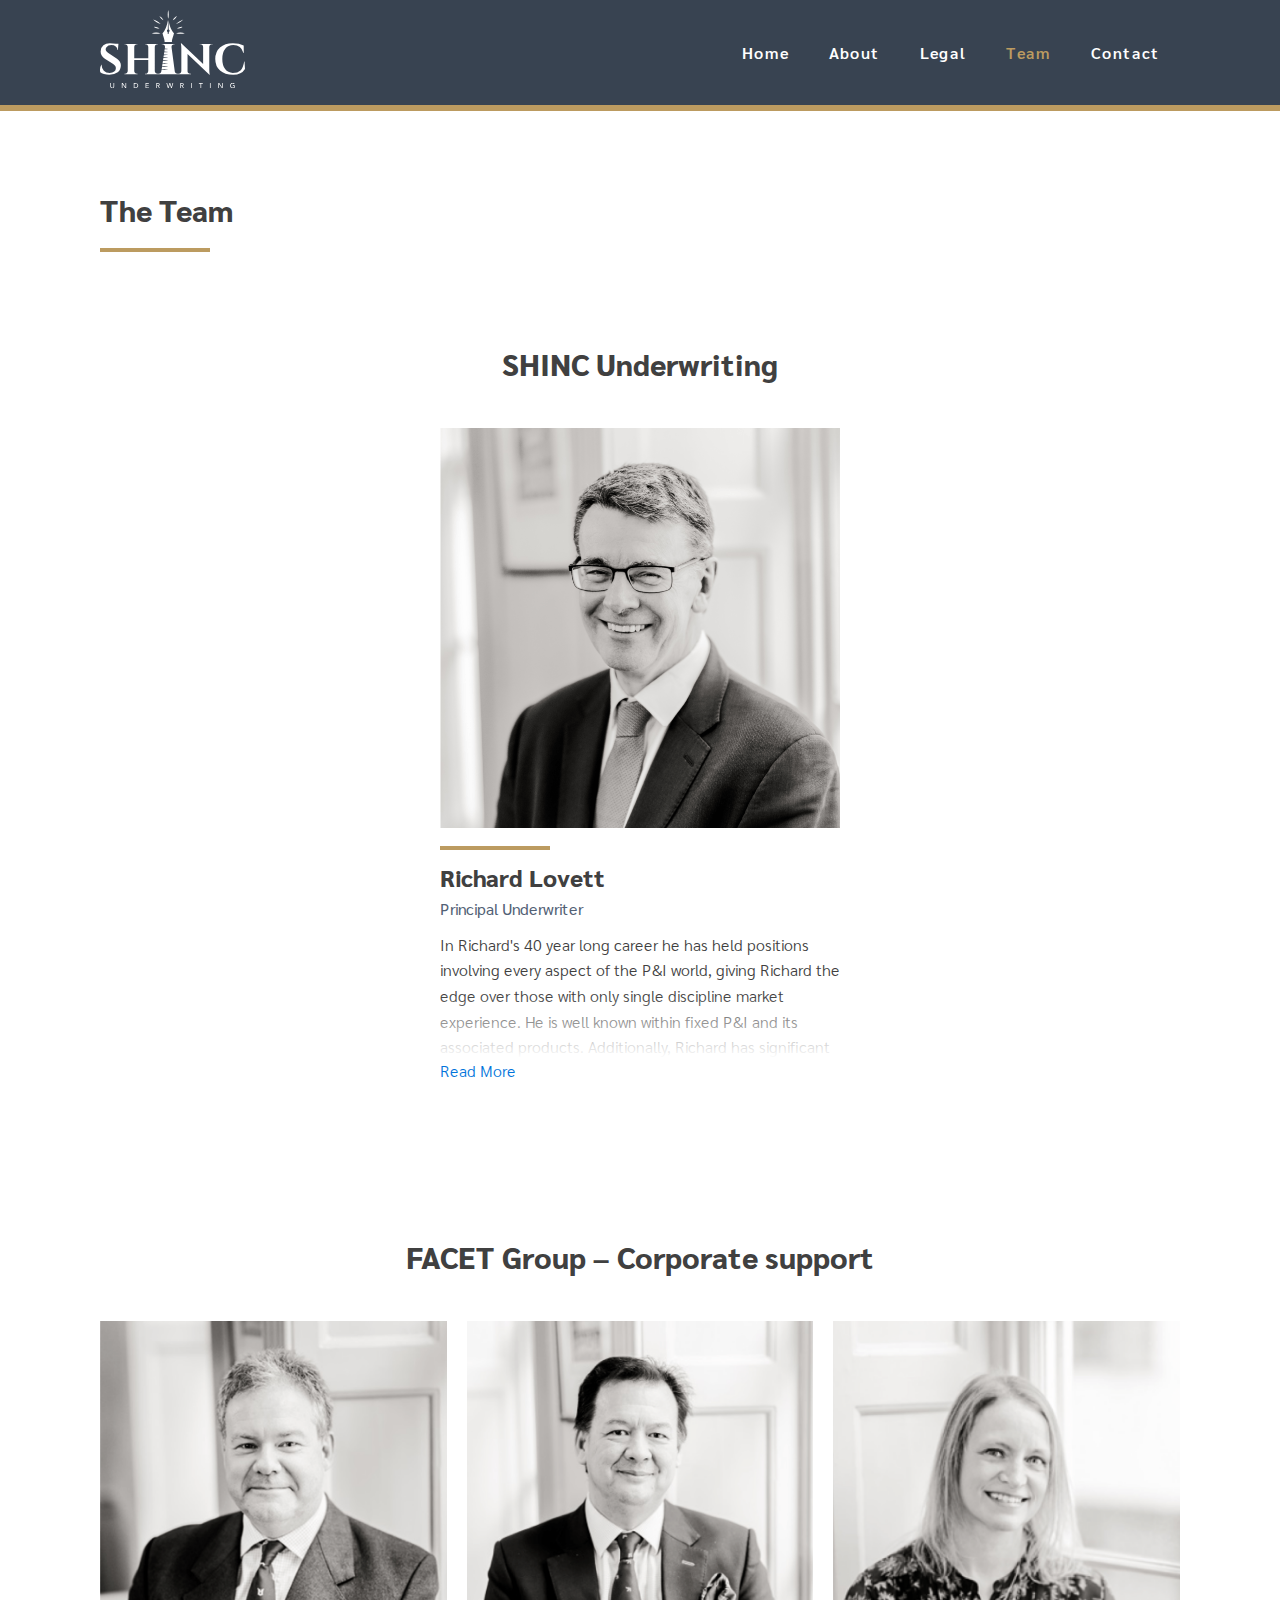
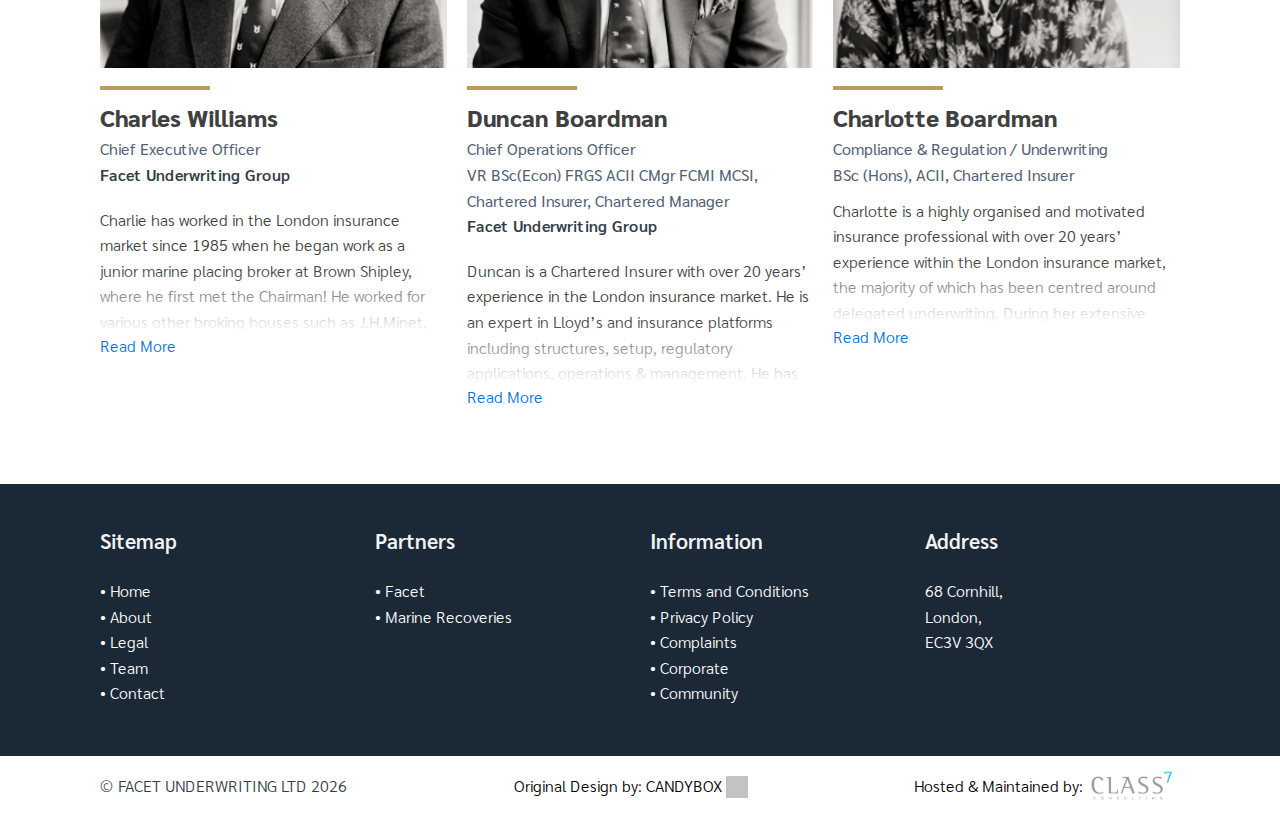
<file: team/index.html>
<!doctype html>
<html lang="en-GB">
  <head>
    <meta charset="UTF-8" />
    <meta name="viewport" content="width=device-width" />
    <title>Team - Shinc Underwriting London</title>
    <meta name="robots" content="max-image-preview:large" />
    <link
      rel="icon"
      type="image/x-icon"
      href="../content/uploads/2021/05/SHINC_icon_white.png"
    />
    <link rel="stylesheet" href="styles.css" type="text/css" />
    <style id="global-styles-inline-css" type="text/css">
      body {
        --wp--preset--color--black: #000000;
        --wp--preset--color--cyan-bluish-gray: #abb8c3;
        --wp--preset--color--white: #ffffff;
        --wp--preset--color--pale-pink: #f78da7;
        --wp--preset--color--vivid-red: #cf2e2e;
        --wp--preset--color--luminous-vivid-orange: #ff6900;
        --wp--preset--color--luminous-vivid-amber: #fcb900;
        --wp--preset--color--light-green-cyan: #7bdcb5;
        --wp--preset--color--vivid-green-cyan: #00d084;
        --wp--preset--color--pale-cyan-blue: #8ed1fc;
        --wp--preset--color--vivid-cyan-blue: #0693e3;
        --wp--preset--color--vivid-purple: #9b51e0;
        --wp--preset--gradient--vivid-cyan-blue-to-vivid-purple: linear-gradient(
          135deg,
          rgba(6, 147, 227, 1) 0%,
          rgb(155, 81, 224) 100%
        );
        --wp--preset--gradient--light-green-cyan-to-vivid-green-cyan: linear-gradient(
          135deg,
          rgb(122, 220, 180) 0%,
          rgb(0, 208, 130) 100%
        );
        --wp--preset--gradient--luminous-vivid-amber-to-luminous-vivid-orange: linear-gradient(
          135deg,
          rgba(252, 185, 0, 1) 0%,
          rgba(255, 105, 0, 1) 100%
        );
        --wp--preset--gradient--luminous-vivid-orange-to-vivid-red: linear-gradient(
          135deg,
          rgba(255, 105, 0, 1) 0%,
          rgb(207, 46, 46) 100%
        );
        --wp--preset--gradient--very-light-gray-to-cyan-bluish-gray: linear-gradient(
          135deg,
          rgb(238, 238, 238) 0%,
          rgb(169, 184, 195) 100%
        );
        --wp--preset--gradient--cool-to-warm-spectrum: linear-gradient(
          135deg,
          rgb(74, 234, 220) 0%,
          rgb(151, 120, 209) 20%,
          rgb(207, 42, 186) 40%,
          rgb(238, 44, 130) 60%,
          rgb(251, 105, 98) 80%,
          rgb(254, 248, 76) 100%
        );
        --wp--preset--gradient--blush-light-purple: linear-gradient(
          135deg,
          rgb(255, 206, 236) 0%,
          rgb(152, 150, 240) 100%
        );
        --wp--preset--gradient--blush-bordeaux: linear-gradient(
          135deg,
          rgb(254, 205, 165) 0%,
          rgb(254, 45, 45) 50%,
          rgb(107, 0, 62) 100%
        );
        --wp--preset--gradient--luminous-dusk: linear-gradient(
          135deg,
          rgb(255, 203, 112) 0%,
          rgb(199, 81, 192) 50%,
          rgb(65, 88, 208) 100%
        );
        --wp--preset--gradient--pale-ocean: linear-gradient(
          135deg,
          rgb(255, 245, 203) 0%,
          rgb(182, 227, 212) 50%,
          rgb(51, 167, 181) 100%
        );
        --wp--preset--gradient--electric-grass: linear-gradient(
          135deg,
          rgb(202, 248, 128) 0%,
          rgb(113, 206, 126) 100%
        );
        --wp--preset--gradient--midnight: linear-gradient(
          135deg,
          rgb(2, 3, 129) 0%,
          rgb(40, 116, 252) 100%
        );
        --wp--preset--duotone--dark-grayscale: url("#wp-duotone-dark-grayscale");
        --wp--preset--duotone--grayscale: url("#wp-duotone-grayscale");
        --wp--preset--duotone--purple-yellow: url("#wp-duotone-purple-yellow");
        --wp--preset--duotone--blue-red: url("#wp-duotone-blue-red");
        --wp--preset--duotone--midnight: url("#wp-duotone-midnight");
        --wp--preset--duotone--magenta-yellow: url("#wp-duotone-magenta-yellow");
        --wp--preset--duotone--purple-green: url("#wp-duotone-purple-green");
        --wp--preset--duotone--blue-orange: url("#wp-duotone-blue-orange");
        --wp--preset--font-size--small: 13px;
        --wp--preset--font-size--medium: 20px;
        --wp--preset--font-size--large: 36px;
        --wp--preset--font-size--x-large: 42px;
        --wp--preset--spacing--20: 0.44rem;
        --wp--preset--spacing--30: 0.67rem;
        --wp--preset--spacing--40: 1rem;
        --wp--preset--spacing--50: 1.5rem;
        --wp--preset--spacing--60: 2.25rem;
        --wp--preset--spacing--70: 3.38rem;
        --wp--preset--spacing--80: 5.06rem;
      }
      :where(.is-layout-flex) {
        gap: 0.5em;
      }
      body .is-layout-flow > .alignleft {
        float: left;
        margin-inline-start: 0;
        margin-inline-end: 2em;
      }
      body .is-layout-flow > .alignright {
        float: right;
        margin-inline-start: 2em;
        margin-inline-end: 0;
      }
      body .is-layout-flow > .aligncenter {
        margin-left: auto !important;
        margin-right: auto !important;
      }
      body .is-layout-constrained > .alignleft {
        float: left;
        margin-inline-start: 0;
        margin-inline-end: 2em;
      }
      body .is-layout-constrained > .alignright {
        float: right;
        margin-inline-start: 2em;
        margin-inline-end: 0;
      }
      body .is-layout-constrained > .aligncenter {
        margin-left: auto !important;
        margin-right: auto !important;
      }
      body
        .is-layout-constrained
        > :where(:not(.alignleft):not(.alignright):not(.alignfull)) {
        max-width: var(--wp--style--global--content-size);
        margin-left: auto !important;
        margin-right: auto !important;
      }
      body .is-layout-constrained > .alignwide {
        max-width: var(--wp--style--global--wide-size);
      }
      body .is-layout-flex {
        display: flex;
      }
      body .is-layout-flex {
        flex-wrap: wrap;
        align-items: center;
      }
      body .is-layout-flex > * {
        margin: 0;
      }
      :where(.wp-block-columns.is-layout-flex) {
        gap: 2em;
      }
      .has-black-color {
        color: var(--wp--preset--color--black) !important;
      }
      .has-cyan-bluish-gray-color {
        color: var(--wp--preset--color--cyan-bluish-gray) !important;
      }
      .has-white-color {
        color: var(--wp--preset--color--white) !important;
      }
      .has-pale-pink-color {
        color: var(--wp--preset--color--pale-pink) !important;
      }
      .has-vivid-red-color {
        color: var(--wp--preset--color--vivid-red) !important;
      }
      .has-luminous-vivid-orange-color {
        color: var(--wp--preset--color--luminous-vivid-orange) !important;
      }
      .has-luminous-vivid-amber-color {
        color: var(--wp--preset--color--luminous-vivid-amber) !important;
      }
      .has-light-green-cyan-color {
        color: var(--wp--preset--color--light-green-cyan) !important;
      }
      .has-vivid-green-cyan-color {
        color: var(--wp--preset--color--vivid-green-cyan) !important;
      }
      .has-pale-cyan-blue-color {
        color: var(--wp--preset--color--pale-cyan-blue) !important;
      }
      .has-vivid-cyan-blue-color {
        color: var(--wp--preset--color--vivid-cyan-blue) !important;
      }
      .has-vivid-purple-color {
        color: var(--wp--preset--color--vivid-purple) !important;
      }
      .has-black-background-color {
        background-color: var(--wp--preset--color--black) !important;
      }
      .has-cyan-bluish-gray-background-color {
        background-color: var(--wp--preset--color--cyan-bluish-gray) !important;
      }
      .has-white-background-color {
        background-color: var(--wp--preset--color--white) !important;
      }
      .has-pale-pink-background-color {
        background-color: var(--wp--preset--color--pale-pink) !important;
      }
      .has-vivid-red-background-color {
        background-color: var(--wp--preset--color--vivid-red) !important;
      }
      .has-luminous-vivid-orange-background-color {
        background-color: var(
          --wp--preset--color--luminous-vivid-orange
        ) !important;
      }
      .has-luminous-vivid-amber-background-color {
        background-color: var(
          --wp--preset--color--luminous-vivid-amber
        ) !important;
      }
      .has-light-green-cyan-background-color {
        background-color: var(--wp--preset--color--light-green-cyan) !important;
      }
      .has-vivid-green-cyan-background-color {
        background-color: var(--wp--preset--color--vivid-green-cyan) !important;
      }
      .has-pale-cyan-blue-background-color {
        background-color: var(--wp--preset--color--pale-cyan-blue) !important;
      }
      .has-vivid-cyan-blue-background-color {
        background-color: var(--wp--preset--color--vivid-cyan-blue) !important;
      }
      .has-vivid-purple-background-color {
        background-color: var(--wp--preset--color--vivid-purple) !important;
      }
      .has-black-border-color {
        border-color: var(--wp--preset--color--black) !important;
      }
      .has-cyan-bluish-gray-border-color {
        border-color: var(--wp--preset--color--cyan-bluish-gray) !important;
      }
      .has-white-border-color {
        border-color: var(--wp--preset--color--white) !important;
      }
      .has-pale-pink-border-color {
        border-color: var(--wp--preset--color--pale-pink) !important;
      }
      .has-vivid-red-border-color {
        border-color: var(--wp--preset--color--vivid-red) !important;
      }
      .has-luminous-vivid-orange-border-color {
        border-color: var(
          --wp--preset--color--luminous-vivid-orange
        ) !important;
      }
      .has-luminous-vivid-amber-border-color {
        border-color: var(--wp--preset--color--luminous-vivid-amber) !important;
      }
      .has-light-green-cyan-border-color {
        border-color: var(--wp--preset--color--light-green-cyan) !important;
      }
      .has-vivid-green-cyan-border-color {
        border-color: var(--wp--preset--color--vivid-green-cyan) !important;
      }
      .has-pale-cyan-blue-border-color {
        border-color: var(--wp--preset--color--pale-cyan-blue) !important;
      }
      .has-vivid-cyan-blue-border-color {
        border-color: var(--wp--preset--color--vivid-cyan-blue) !important;
      }
      .has-vivid-purple-border-color {
        border-color: var(--wp--preset--color--vivid-purple) !important;
      }
      .has-vivid-cyan-blue-to-vivid-purple-gradient-background {
        background: var(
          --wp--preset--gradient--vivid-cyan-blue-to-vivid-purple
        ) !important;
      }
      .has-light-green-cyan-to-vivid-green-cyan-gradient-background {
        background: var(
          --wp--preset--gradient--light-green-cyan-to-vivid-green-cyan
        ) !important;
      }
      .has-luminous-vivid-amber-to-luminous-vivid-orange-gradient-background {
        background: var(
          --wp--preset--gradient--luminous-vivid-amber-to-luminous-vivid-orange
        ) !important;
      }
      .has-luminous-vivid-orange-to-vivid-red-gradient-background {
        background: var(
          --wp--preset--gradient--luminous-vivid-orange-to-vivid-red
        ) !important;
      }
      .has-very-light-gray-to-cyan-bluish-gray-gradient-background {
        background: var(
          --wp--preset--gradient--very-light-gray-to-cyan-bluish-gray
        ) !important;
      }
      .has-cool-to-warm-spectrum-gradient-background {
        background: var(
          --wp--preset--gradient--cool-to-warm-spectrum
        ) !important;
      }
      .has-blush-light-purple-gradient-background {
        background: var(--wp--preset--gradient--blush-light-purple) !important;
      }
      .has-blush-bordeaux-gradient-background {
        background: var(--wp--preset--gradient--blush-bordeaux) !important;
      }
      .has-luminous-dusk-gradient-background {
        background: var(--wp--preset--gradient--luminous-dusk) !important;
      }
      .has-pale-ocean-gradient-background {
        background: var(--wp--preset--gradient--pale-ocean) !important;
      }
      .has-electric-grass-gradient-background {
        background: var(--wp--preset--gradient--electric-grass) !important;
      }
      .has-midnight-gradient-background {
        background: var(--wp--preset--gradient--midnight) !important;
      }
      .has-small-font-size {
        font-size: var(--wp--preset--font-size--small) !important;
      }
      .has-medium-font-size {
        font-size: var(--wp--preset--font-size--medium) !important;
      }
      .has-large-font-size {
        font-size: var(--wp--preset--font-size--large) !important;
      }
      .has-x-large-font-size {
        font-size: var(--wp--preset--font-size--x-large) !important;
      }
      .wp-block-navigation a:where(:not(.wp-element-button)) {
        color: inherit;
      }
      :where(.wp-block-columns.is-layout-flex) {
        gap: 2em;
      }
      .wp-block-pullquote {
        font-size: 1.5em;
        line-height: 1.6;
      }
    </style>
    <script
      type="text/javascript"
      src="../js/jquery/jquery.min.js?ver=3.6.1"
      id="jquery-core-js"
    ></script>
    <link rel="https://api.w.org/" href="../wp-json/" />
    <link
      rel="alternate"
      type="application/json"
      href="../wp-json/wp/v2/pages/23"
    />
    <link
      rel="EditURI"
      type="application/rsd+xml"
      title="RSD"
      href="/xmlrpc.php?rsd"
    />
    <link
      rel="wlwmanifest"
      type="application/wlwmanifest+xml"
      href="../wlwmanifest.xml"
    />
    <meta name="generator" content="WordPress 6.1.1" />
    <link rel="canonical" href="/team/" />
    <link rel="shortlink" href="/?p=23" />
    <link
      rel="alternate"
      type="application/json+oembed"
      href="../wp-json/oembed/1.0/embed?url=http%3A%2F%2F%2Fteam%2F"
    />
    <link
      rel="alternate"
      type="text/xml+oembed"
      href="../wp-json/oembed/1.0/embed?url=http%3A%2F%2F%2Fteam%2F#038;format=xml"
    />
    <style type="text/css" id="wp-custom-css">
      /* Footer Links col-1 */
      #text_block-316-8 a {
        color: #ffffff;
      }

      /* Footer Links col-2 */
      #text_block-326-8 a {
        color: #ffffff;
      }

      /* Footer Links col-3 */
      #text_block-327-8 a {
        color: #ffffff;
      }

      /* Contact form*/
      #form-field-p36498183 {
        font-family: "Sarabun", sans-serif;
      }

      #form-field-p69996985 {
        font-family: "Sarabun", sans-serif;
      }

      #form-field-p53558696 {
        font-family: "Sarabun", sans-serif;
      }

      #form-field-p71976616 {
        font-family: "Sarabun" !important;
      }
      /* Contact button */
      #piotnetforms .piotnet-column .piotnetforms-button {
        font-family: "Sarabun", sans-serif;
        font-size: 21px;
        font-weight: 300;
      }

      /* Bold Contact Tags */
      #text_block-354-75 b {
        font-weight: 600;
      }
    </style>
    <link
      href="https://fonts.googleapis.com/css?family=Sarabun:100,200,300,400,500,600,700,800,900|Sarabun:100,200,300,400,500,600,700,800,900|Sarabun:100,200,300,400,500,600,700,800,900&#038;display=swap"
      rel="stylesheet"
    />
  </head>
  <body
    class="page-template-default page page-id-23 wp-embed-responsive oxygen-body piotnetforms-edit"
  >
    <header
      id="_header-1-10"
      class="oxy-header-wrapper oxy-overlay-header oxy-header"
    >
      <div id="_header_row-2-10" class="oxy-header-row">
        <div class="oxy-header-container">
          <div id="_header_left-3-10" class="oxy-header-left">
            <div id="code_block-9-10" class="ct-code-block">
              <svg
                id="Layer_1"
                data-name="Layer 1"
                xmlns="http://www.w3.org/2000/svg"
                viewbox="0 0 402.29 216.94"
              >
                <defs>
                  <style>
                    .cls-1 {
                      fill: #fff;
                    }
                  </style>
                </defs>
                <title>shinc</title>
                <a xlink:href="/">
                  <path
                    class="cls-1"
                    d="M56.8,141.31l-22.95-14.9c-3.76-2.4-6.21-4.64-7.32-6.73A9.31,9.31,0,0,1,25.45,115a9,9,0,0,1,2.16-5.53q4.2-5.76,13.57-5.76,7.7,0,12.31,3.78a12.31,12.31,0,0,1,4.63,10h1.2l1.56-17.66H53.31A137.27,137.27,0,0,0,37,98.66q-11.17,0-17.84,5.77a21.41,21.41,0,0,0-7.39,15.25,12.29,12.29,0,0,0-.24,2.4q0,11.42,11.65,19.23l20.9,13.81a31.92,31.92,0,0,1,7.39,6.13,9.69,9.69,0,0,1,2.22,6.24,12.23,12.23,0,0,1-4.5,9.73q-4.52,3.85-12.55,3.85-10.33,0-16.28-6.19a20.24,20.24,0,0,1-5.95-14.48,15.47,15.47,0,0,1,.12-1.92H13.43a28,28,0,0,0-3.72,14.78,16,16,0,0,0,.84,5.52q3.24,3.38,10.15,5.35a54.51,54.51,0,0,0,15.07,2q14.43,0,23.13-6.79t8.71-19.52Q67.61,148.4,56.8,141.31Z"
                    transform="translate(-9.71 -6.33)"
                  ></path>
                  <path
                    class="cls-1"
                    d="M286.23,101.54h2.16a7.14,7.14,0,0,1,5.17,2.11,7.41,7.41,0,0,1,2.28,5.22v47.45L235.18,98.54H234.1l.24,1.8a67.66,67.66,0,0,1,1.08,13.22V175.9a7,7,0,0,1-2.17,5.23,7.29,7.29,0,0,1-5.28,2.1H224.7a7.5,7.5,0,0,1-5.41-2.22,7.21,7.21,0,0,1-2.28-5.35L208.15,109a7,7,0,0,1,2.28-5.29,7.6,7.6,0,0,1,5.41-2.15h1.44l.12-1.21H180.88v1.21h1.57a7.37,7.37,0,0,1,5.34,2.15,7.55,7.55,0,0,1,2.34,5.29l-.68,4.47a61,61,0,0,1,10.15,1,61.43,61.43,0,0,1-10.44,1l-.93,6.11a64.19,64.19,0,0,1,11.37,1,65.56,65.56,0,0,1-11.66,1l-.93,6.08h.37a66.28,66.28,0,0,1,12.22,1,67.15,67.15,0,0,1-12.22,1h-.67l-.92,6.11,1.59,0a67.16,67.16,0,0,1,12.22,1,67.16,67.16,0,0,1-12.22,1l-1.88,0-.93,6.11c.93,0,1.87-.05,2.81-.06a67.16,67.16,0,0,1,12.22,1,67.16,67.16,0,0,1-12.22,1c-1,0-2.07,0-3.1-.06l-.94,6.23c1.34-.06,2.69-.1,4-.11a67.16,67.16,0,0,1,12.22,1,66.27,66.27,0,0,1-12.22,1c-1.44,0-2.87-.05-4.31-.12L182,162.76c1.81-.12,3.62-.17,5.43-.18a66.27,66.27,0,0,1,12.22,1,67.16,67.16,0,0,1-12.22,1c-1.89,0-3.78-.07-5.67-.19l-1,6.52c2.22-.18,4.44-.25,6.66-.27a67.16,67.16,0,0,1,12.22,1,67.16,67.16,0,0,1-12.22,1c-2.29,0-4.59-.1-6.88-.29l-.51,3.36a7.75,7.75,0,0,1-2.34,5.35,7.32,7.32,0,0,1-5.35,2.22h-3A7.48,7.48,0,0,1,164,181a7.18,7.18,0,0,1-2.29-5.35V109.11a7.16,7.16,0,0,1,2.29-5.34,7.44,7.44,0,0,1,5.4-2.22h1.56v-1.21H134.4v1.21H136a7.24,7.24,0,0,1,5.34,2.22,7.68,7.68,0,0,1,2.34,5.34V140H104.73V109.11a7.19,7.19,0,0,1,2.28-5.34,7.44,7.44,0,0,1,5.4-2.22h1.44l.12-1.21H77.46v1.21H79a7.24,7.24,0,0,1,5.34,2.22,7.69,7.69,0,0,1,2.35,5.34v66.55A7.72,7.72,0,0,1,84.36,181,7.28,7.28,0,0,1,79,183.23H77.46v1.2H114l-.12-1.2h-1.44A7.48,7.48,0,0,1,107,181a7.21,7.21,0,0,1-2.28-5.35V145.15h38.91v30.63a8.74,8.74,0,0,1-2.88,5.89,6.8,6.8,0,0,1-4.8,1.56H134.4v1.2H262.2v-1.2h-2.28a7.14,7.14,0,0,1-5.16-2.1A6.87,6.87,0,0,1,252.6,176V128.33l60.66,57.78h1.08l-.36-1.8a72.17,72.17,0,0,1-1.08-13.57v-62a7.61,7.61,0,0,1,1.08-3.6,7,7,0,0,1,6.37-3.61h2.28v-1.2h-36.4Z"
                    transform="translate(-9.71 -6.33)"
                  ></path>
                  <path
                    class="cls-1"
                    d="M410.8,149.35h-1q-2.89,17.55-10.34,24.75-7.32,7-21.26,7-13.46-.36-21.32-10.81T349.05,142q0-17.78,8.23-28t22.4-10.28q21.87,0,28,22.11h1l-.24-20.66q-12.48-6.5-29.91-6.49-22.82,0-35.91,11.72t-13.1,32q0,20.31,13.22,32t36.39,11.71q23.19.06,32.92-16Z"
                    transform="translate(-9.71 -6.33)"
                  ></path>
                  <path
                    class="cls-1"
                    d="M47.21,217.51a5.47,5.47,0,0,1-.18,1.36,4.08,4.08,0,0,1-.59,1.29,3.3,3.3,0,0,1-1.09,1,3.37,3.37,0,0,1-4.4-1,3.69,3.69,0,0,1-.59-1.29,5.47,5.47,0,0,1-.18-1.36V209H38.29v8.86A5.67,5.67,0,0,0,38.7,220a5.37,5.37,0,0,0,1.14,1.73,5,5,0,0,0,1.72,1.12,5.87,5.87,0,0,0,4.26,0,5,5,0,0,0,1.72-1.12A5.21,5.21,0,0,0,48.68,220a5.67,5.67,0,0,0,.42-2.22V209H47.21Z"
                    transform="translate(-9.71 -6.33)"
                  ></path>
                  <polygon
                    class="cls-1"
                    points="70.73 214.1 70.69 214.1 62.99 202.62 60.51 202.62 60.51 216.59 62.4 216.59 62.4 205.1 62.44 205.1 70.22 216.59 72.63 216.59 72.63 202.62 70.73 202.62 70.73 214.1"
                  ></polygon>
                  <path
                    class="cls-1"
                    d="M115,213a6.83,6.83,0,0,0-.86-1.49,5.63,5.63,0,0,0-1.36-1.3,6.87,6.87,0,0,0-1.93-.89,8.86,8.86,0,0,0-2.6-.34h-4.87v14H108a8.45,8.45,0,0,0,3.3-.59,7.2,7.2,0,0,0,2.4-1.57,6.44,6.44,0,0,0,1.46-2.23,7,7,0,0,0,.5-2.6,7.91,7.91,0,0,0-.6-3Zm-1.89,5.25a4.77,4.77,0,0,1-1.28,1.62,5.48,5.48,0,0,1-1.89,1,7.76,7.76,0,0,1-2.28.33h-2.39V210.73h2.84a5.85,5.85,0,0,1,2.77.56,4.89,4.89,0,0,1,1.67,1.37,4.63,4.63,0,0,1,.81,1.71,6.53,6.53,0,0,1,.22,1.56A5.15,5.15,0,0,1,113.12,218.22Z"
                    transform="translate(-9.71 -6.33)"
                  ></path>
                  <polygon
                    class="cls-1"
                    points="128.3 210.33 134.93 210.33 134.93 208.56 128.3 208.56 128.3 204.39 135.42 204.39 135.42 202.62 126.4 202.62 126.4 216.59 135.78 216.59 135.78 214.81 128.3 214.81 128.3 210.33"
                  ></polygon>
                  <path
                    class="cls-1"
                    d="M173.34,216.12a3.85,3.85,0,0,0,1.09-.85,3.66,3.66,0,0,0,.68-1.12,3.73,3.73,0,0,0,.23-1.29,4.6,4.6,0,0,0-.2-1.35,3.13,3.13,0,0,0-.7-1.27,3.84,3.84,0,0,0-1.37-.93,5.8,5.8,0,0,0-2.21-.36H166v14h1.89v-6.16H170l3.56,6.16h2.36l-4-6.37A4,4,0,0,0,173.34,216.12Zm-3-1h-2.49v-4.5h2.49a6.8,6.8,0,0,1,1.1.09,2.94,2.94,0,0,1,1,.32,1.85,1.85,0,0,1,.68.68,2.32,2.32,0,0,1,.26,1.16,2.28,2.28,0,0,1-.26,1.15,1.71,1.71,0,0,1-.68.68,3,3,0,0,1-1,.33A6.8,6.8,0,0,1,170.33,215.11Z"
                    transform="translate(-9.71 -6.33)"
                  ></path>
                  <polygon
                    class="cls-1"
                    points="198.18 213.78 198.15 213.78 194.86 202.62 192.69 202.62 189.4 213.78 189.37 213.78 186.28 202.62 184.3 202.62 188.39 216.59 190.4 216.59 193.75 205.18 193.79 205.18 197.17 216.59 199.18 216.59 203.25 202.62 201.28 202.62 198.18 213.78"
                  ></polygon>
                  <path
                    class="cls-1"
                    d="M239.94,216.12a3.85,3.85,0,0,0,1.09-.85,3.47,3.47,0,0,0,.68-1.12,3.52,3.52,0,0,0,.24-1.29,5,5,0,0,0-.2-1.35,3.25,3.25,0,0,0-.7-1.27,3.93,3.93,0,0,0-1.37-.93,5.84,5.84,0,0,0-2.21-.36h-4.92v14h1.9v-6.16h2.11l3.55,6.16h2.37l-4-6.37A3.91,3.91,0,0,0,239.94,216.12Zm-3-1h-2.48v-4.5h2.48a6.71,6.71,0,0,1,1.1.09,2.86,2.86,0,0,1,1,.32,1.8,1.8,0,0,1,.69.68,2.32,2.32,0,0,1,.25,1.16,2.28,2.28,0,0,1-.25,1.15,1.67,1.67,0,0,1-.69.68,2.87,2.87,0,0,1-1,.33A6.71,6.71,0,0,1,236.93,215.11Z"
                    transform="translate(-9.71 -6.33)"
                  ></path>
                  <rect
                    class="cls-1"
                    x="252.68"
                    y="202.61"
                    width="1.89"
                    height="13.97"
                  ></rect>
                  <polygon
                    class="cls-1"
                    points="274.37 204.39 278.87 204.39 278.87 216.59 280.76 216.59 280.76 204.39 285.26 204.39 285.26 202.62 274.37 202.62 274.37 204.39"
                  ></polygon>
                  <rect
                    class="cls-1"
                    x="305.06"
                    y="202.61"
                    width="1.89"
                    height="13.97"
                  ></rect>
                  <polygon
                    class="cls-1"
                    points="338.55 214.1 338.51 214.1 330.81 202.62 328.33 202.62 328.33 216.59 330.22 216.59 330.22 205.1 330.26 205.1 338.04 216.59 340.44 216.59 340.44 202.62 338.55 202.62 338.55 214.1"
                  ></polygon>
                  <path
                    class="cls-1"
                    d="M378.43,216.88h3.1v3.89a5.08,5.08,0,0,1-1.53.54,9,9,0,0,1-1.91.19,5.46,5.46,0,0,1-2.15-.42,5.28,5.28,0,0,1-1.71-1.18,5.53,5.53,0,0,1-1.15-1.76,5.7,5.7,0,0,1-.41-2.2,6.22,6.22,0,0,1,.37-2.17,5.33,5.33,0,0,1,1.07-1.76,5.14,5.14,0,0,1,3.83-1.64,6.26,6.26,0,0,1,2,.33,5.05,5.05,0,0,1,1.83,1.15l1.35-1.44a5.91,5.91,0,0,0-2.06-1.33,8.67,8.67,0,0,0-3.15-.49,7.41,7.41,0,0,0-2.94.57,6.62,6.62,0,0,0-2.3,1.55,7,7,0,0,0-1.5,2.33,7.49,7.49,0,0,0-.55,2.9,7.82,7.82,0,0,0,.51,2.81,6.85,6.85,0,0,0,1.46,2.34,7,7,0,0,0,2.35,1.6,8.06,8.06,0,0,0,3.16.59,13,13,0,0,0,1.35-.08,11.24,11.24,0,0,0,1.43-.25,11.71,11.71,0,0,0,1.35-.4,6,6,0,0,0,1.16-.56v-6.88h-5Z"
                    transform="translate(-9.71 -6.33)"
                  ></path>
                  <path
                    class="cls-1"
                    d="M183,70.59s5.92,18.53,5.92,21.49v3h20.38v-3c0-3,5.93-21.49,5.93-21.49s-1-.56-5.19-6.3c-6-8.28-8.9-22.48-9.93-28.57h-.44l.76,24.69a3.74,3.74,0,0,1,.21,7l.15,4.84-3.36-.13.15-4.71a3.75,3.75,0,0,1,.21-7l.77-24.69h-.45c-1,6.09-3.93,20.29-9.93,28.57C184,70,183,70.59,183,70.59Z"
                    transform="translate(-9.71 -6.33)"
                  ></path>
                  <path
                    class="cls-1"
                    d="M177.65,70.51a53.33,53.33,0,0,0-24.45,0,54.08,54.08,0,0,0,24.45,0Z"
                    transform="translate(-9.71 -6.33)"
                  ></path>
                  <path
                    class="cls-1"
                    d="M166.82,40.14a47.27,47.27,0,0,0,11.07,5.37,47.51,47.51,0,0,0-9.55-7.75,48.09,48.09,0,0,0-11.07-5.38A47.62,47.62,0,0,0,166.82,40.14Z"
                    transform="translate(-9.71 -6.33)"
                  ></path>
                  <path
                    class="cls-1"
                    d="M159.42,53.25a21.25,21.25,0,0,0,7.39,3.41,20.83,20.83,0,0,0,8.11.67,21,21,0,0,0-7.39-3.4A21.44,21.44,0,0,0,159.42,53.25Z"
                    transform="translate(-9.71 -6.33)"
                  ></path>
                  <path
                    class="cls-1"
                    d="M185.87,34.5a23.4,23.4,0,0,0-11.33-11.33,21.28,21.28,0,0,0,4.66,6.66A21.07,21.07,0,0,0,185.87,34.5Z"
                    transform="translate(-9.71 -6.33)"
                  ></path>
                  <path
                    class="cls-1"
                    d="M223.21,23.17a21.16,21.16,0,0,0-6.66,4.66,21.07,21.07,0,0,0-4.67,6.67,20.91,20.91,0,0,0,6.66-4.67A21.14,21.14,0,0,0,223.21,23.17Z"
                    transform="translate(-9.71 -6.33)"
                  ></path>
                  <path
                    class="cls-1"
                    d="M238.72,53.25a21.44,21.44,0,0,0-8.11.68,21,21,0,0,0-7.39,3.4,20.83,20.83,0,0,0,8.11-.67A21.25,21.25,0,0,0,238.72,53.25Z"
                    transform="translate(-9.71 -6.33)"
                  ></path>
                  <path
                    class="cls-1"
                    d="M220.18,45.51a47.15,47.15,0,0,0,11.08-5.37,47.9,47.9,0,0,0,9.55-7.76,53.9,53.9,0,0,0-20.63,13.13Z"
                    transform="translate(-9.71 -6.33)"
                  ></path>
                  <path
                    class="cls-1"
                    d="M200.45,18.56A48.22,48.22,0,0,0,199,6.33a47.78,47.78,0,0,0-1.41,12.23A47.29,47.29,0,0,0,199,30.79,47.29,47.29,0,0,0,200.45,18.56Z"
                    transform="translate(-9.71 -6.33)"
                  ></path>
                  <path
                    class="cls-1"
                    d="M232.85,71.91a47.71,47.71,0,0,0,12.23-1.4,53.33,53.33,0,0,0-24.45,0A47.64,47.64,0,0,0,232.85,71.91Z"
                    transform="translate(-9.71 -6.33)"
                  ></path>
                </a>
              </svg>
            </div>
          </div>
          <div id="_header_center-4-10" class="oxy-header-center"></div>
          <div id="_header_right-5-10" class="oxy-header-right">
            <nav
              id="_nav_menu-7-10"
              class="oxy-nav-menu oxy-nav-menu-dropdowns oxy-nav-menu-dropdown-arrow"
            >
              <div class="oxy-menu-toggle">
                <div class="oxy-nav-menu-hamburger-wrap">
                  <div class="oxy-nav-menu-hamburger">
                    <div class="oxy-nav-menu-hamburger-line"></div>
                    <div class="oxy-nav-menu-hamburger-line"></div>
                    <div class="oxy-nav-menu-hamburger-line"></div>
                  </div>
                </div>
              </div>
              <div class="menu-main_menu-container">
                <ul id="menu-main_menu" class="oxy-nav-menu-list">
                  <li
                    id="menu-item-32"
                    class="menu-item menu-item-type-post_type menu-item-object-page menu-item-home menu-item-32"
                  >
                    <a href="/">Home</a>
                  </li>
                  <li
                    id="menu-item-66"
                    class="menu-item menu-item-type-post_type menu-item-object-page menu-item-66"
                  >
                    <a href="/about/">About</a>
                  </li>
                  <li
                    id="menu-item-110"
                    class="menu-item menu-item-type-post_type menu-item-object-page menu-item-110"
                  >
                    <a href="/legal/">Legal</a>
                  </li>
                  <li
                    id="menu-item-33"
                    class="menu-item menu-item-type-post_type menu-item-object-page current-menu-item page_item page-item-23 current_page_item menu-item-33"
                  >
                    <a href="/team/" aria-current="page">Team</a>
                  </li>
                  <li
                    id="menu-item-96"
                    class="menu-item menu-item-type-post_type menu-item-object-page menu-item-96"
                  >
                    <a href="/contact/">Contact</a>
                  </li>
                </ul>
              </div>
            </nav>
            <div id="-burger-trigger-12-10" class="oxy-burger-trigger">
              <button
                data-touch="click"
                class="hamburger hamburger--slider"
                type="button"
              >
                <span class="hamburger-box"
                  ><span class="hamburger-inner"></span
                ></span>
              </button>
            </div>
            <div id="-off-canvas-15-10" class="oxy-off-canvas">
              <div class="oxy-offcanvas_backdrop"></div>
              <div
                class="offcanvas-inner oxy-inner-content"
                data-start="false"
                data-click-outside="true"
                data-trigger-selector=".oxy-burger-trigger"
                data-esc="false"
                tabindex="0"
                data-reset="400"
                data-hashclose="true"
                data-burger-sync="false"
                data-overflow="false"
              >
                <div id="div_block-49-10" class="ct-div-block">
                  <a id="div_block-16-10" class="ct-link" href="/"
                    ><h1 id="headline-20-10" class="ct-headline menu-drop">
                      Home<br /></h1></a
                  ><a id="link-38-10" class="ct-link" href="/about"
                    ><h1 id="headline-39-10" class="ct-headline menu-drop">
                      About<br /></h1></a
                  ><a id="link-42-10" class="ct-link" href="/legal"
                    ><h1 id="headline-43-10" class="ct-headline menu-drop">
                      Legal<br /></h1></a
                  ><a id="link-44-10" class="ct-link" href="/team"
                    ><h1 id="headline-45-10" class="ct-headline menu-drop">
                      Team<br /></h1></a
                  ><a id="link-46-10" class="ct-link" href="/contact"
                    ><h1 id="headline-47-10" class="ct-headline menu-drop">
                      Contact<br /></h1
                  ></a>
                </div>
              </div>
            </div>
          </div>
        </div>
      </div>
    </header>
    <div id="inner_content-11-10" class="ct-inner-content">
      <section id="section-2-23" class="ct-section">
        <div class="ct-section-inner-wrap">
          <div id="div_block-89-23" class="ct-div-block underline">
            <h2 id="headline-3-23" class="ct-headline">The Team</h2>
          </div>
        </div>
      </section>
      <section id="section-7-23" class="ct-section">
        <div class="ct-section-inner-wrap">
          <div id="div_block-32-23" class="ct-div-block">
            <h2 id="headline-30-23" class="ct-headline">
              SHINC Underwriting<br />
            </h2>
          </div>
          <div id="div_block-63-23" class="ct-div-block">
            <section id="div_block-8-23" class="ct-div-block">
              <div id="div_block-9-23" class="ct-div-block team-div">
                <img
                  data-lazyloaded="1"
                  src="[data-uri]"
                  id="image-10-23"
                  alt=""
                  data-src="../content/uploads/2021/05/Lovett-e1622049286618.png"
                  class="ct-image cover-image"
                /><noscript
                  ><img
                    id="image-10-23"
                    alt=""
                    src="../content/uploads/2021/05/Lovett-e1622049286618.png"
                    class="ct-image cover-image"
                /></noscript>
                <h1
                  id="headline-13-23"
                  class="ct-headline team-name upper-underline"
                >
                  Richard Lovett&nbsp;
                </h1>
                <h1 id="headline-38-23" class="ct-headline team-title">
                  Principal Underwriter
                </h1>
                <div id="-read-more-less-79-23" class="oxy-read-more-less">
                  <div
                    id="-read-more-less-79-23-inner"
                    class="oxy-read-more-inner oxy-inner-content"
                    data-margin="20"
                    data-speed="700"
                    data-open="Read More"
                    data-close="Close"
                    data-iconopen="FontAwesomeicon-search-plus"
                    data-icon="disable"
                  >
                    <div id="text_block-80-23" class="ct-text-block">
                      <div>
                        In Richard's 40 year long career he has held positions
                        involving every aspect of the P&amp;I world, giving
                        Richard the edge over those with only single discipline
                        market experience. He is well known within fixed P&amp;I
                        and its associated products. Additionally, Richard has
                        significant experience and access to Marine Liability
                        lines of business with client facing and placing
                        responsibilities.
                      </div>
                      <br />
                      <div>
                        Richard can engage directly with those in these areas
                        and his reputation has stood him in good stead when
                        conversing with personnel of all ages, abilities, and
                        cultures.
                      </div>
                      <br />
                      <div>
                        <span style="background-color: transparent"
                          >Richard holds himself accountable for his integrity
                          and responsibility to back up his responses. Brokers
                          must be able to approach him knowing they will receive
                          honest feedback concerning any risk. With the
                          knowledge, experience and contacts built up over his
                          career, Brokers and Owners understand that in Richard
                          they will be getting their risks considered by someone
                          who understands their requirements and the market it
                          is to be placed in.</span
                        >
                      </div>
                      <br />
                      <div>
                        <span style="background-color: transparent"
                          >Richard is one of the few remaining P&amp;I
                          Underwriters with direct experience of writing for
                          profit in a hardening market.</span
                        >
                      </div>
                    </div>
                  </div>
                </div>
              </div>
            </section>
          </div>
        </div>
      </section>
      <section id="section-101-23" class="ct-section">
        <div class="ct-section-inner-wrap">
          <div id="div_block-102-23" class="ct-div-block">
            <h2 id="headline-103-23" class="ct-headline">
              FACET Group – Corporate support<br />
            </h2>
          </div>
          <div id="div_block-104-23" class="ct-div-block">
            <section id="div_block-105-23" class="ct-div-block">
              <div id="div_block-106-23" class="ct-div-block team-div">
                <img
                  data-lazyloaded="1"
                  src="[data-uri]"
                  id="image-107-23"
                  alt=""
                  data-src="../content/uploads/2021/05/ceo-e1622124404317.png"
                  class="ct-image cover-image"
                /><noscript
                  ><img
                    id="image-107-23"
                    alt=""
                    src="../content/uploads/2021/05/ceo-e1622124404317.png"
                    class="ct-image cover-image"
                /></noscript>
                <h1
                  id="headline-110-23"
                  class="ct-headline team-name upper-underline"
                >
                  Charles Williams
                </h1>
                <h1 id="headline-111-23" class="ct-headline team-title">
                  Chief Executive Officer
                </h1>
                <h1 id="headline-112-23" class="ct-headline team-company">
                  Facet Underwriting Group<br />
                </h1>
                <div id="-read-more-less-113-23" class="oxy-read-more-less">
                  <div
                    id="-read-more-less-113-23-inner"
                    class="oxy-read-more-inner oxy-inner-content"
                    data-margin="20"
                    data-speed="700"
                    data-open="Read More"
                    data-close="Close"
                    data-iconopen="FontAwesomeicon-search-plus"
                    data-icon="disable"
                  >
                    <div id="text_block-114-23" class="ct-text-block">
                      Charlie has worked in the London insurance market since
                      1985 when he began work as a junior marine placing broker
                      at Brown Shipley, where he first met the Chairman! He
                      worked for various other broking houses such as J.H.Minet,
                      Cameron Richard &amp; Smith, Byas Mosley &amp; Co and NIB
                      Lees Preston Ltd until moving into underwriting in 2000
                      when he was appointed as the Fine Art &amp; Specie
                      Underwriter for the Nissan Syndicate 2323. Following the
                      9/11 attack the syndicate went into run-off in 2002 and he
                      was appointed by Argenta Syndicate Management Ltd as the
                      Operations Manager within the Insurance Management
                      Division (IMD) responsible for conducting all the internal
                      reporting on the Argenta controlled syndicates in run –
                      off including 2323. After leaving Argenta in 2006 Charlie
                      set up a binding authority specialising in the
                      underwriting of SME fine art and jewellers block business
                      on behalf of a panel of Lloyd’s underwriters. Between 2006
                      and 2015 the binding authority was housed by Park London
                      Ltd, Endeavour Insurance Services Ltd and North Star
                      Underwriting Ltd until it was finally taken over by
                      Bannerman Rendell Limited in 2015 when Facet Underwriting
                      Limited was established.<br />
                    </div>
                  </div>
                </div>
              </div>
              <div id="div_block-115-23" class="ct-div-block team-div">
                <img
                  data-lazyloaded="1"
                  src="[data-uri]"
                  id="image-116-23"
                  alt=""
                  data-src="../content/uploads/2021/05/Duncan-e1622124503521.png"
                  class="ct-image cover-image"
                /><noscript
                  ><img
                    id="image-116-23"
                    alt=""
                    src="../content/uploads/2021/05/Duncan-e1622124503521.png"
                    class="ct-image cover-image"
                /></noscript>
                <h1
                  id="headline-119-23"
                  class="ct-headline team-name upper-underline"
                >
                  Duncan Boardman
                </h1>
                <h1 id="headline-120-23" class="ct-headline team-title">
                  Chief Operations Officer
                </h1>
                <h5 id="headline-148-23" class="ct-headline">
                  VR BSc(Econ) FRGS ACII CMgr FCMI MCSI, Chartered Insurer,
                  Chartered Manager<br />
                </h5>
                <h1 id="headline-121-23" class="ct-headline team-company">
                  Facet Underwriting Group<br />
                </h1>
                <div id="-read-more-less-122-23" class="oxy-read-more-less">
                  <div
                    id="-read-more-less-122-23-inner"
                    class="oxy-read-more-inner oxy-inner-content"
                    data-margin="20"
                    data-speed="700"
                    data-open="Read More"
                    data-close="Close"
                    data-iconopen="FontAwesomeicon-search-plus"
                    data-icon="disable"
                  >
                    <div id="text_block-123-23" class="ct-text-block">
                      Duncan is a Chartered Insurer with over 20 years’
                      experience in the London insurance market. He is an expert
                      in Lloyd’s and insurance platforms including structures,
                      setup, regulatory applications, operations &amp;
                      management. He has held positions at KPMG and with Lloyd’s
                      brokers, syndicates and managing agencies including
                      Talbot, Chaucer, Hiscox, Beazley and Barbican. He is also
                      an Army Reserve officer and has been awarded the Volunteer
                      Reserve Services Medal (VRSM). At Facet, as Chief
                      Operations Officer Duncan is responsible for all matters
                      relating to IT and operations, including remote
                      working.<br />
                    </div>
                  </div>
                </div>
              </div>
              <div id="div_block-125-23" class="ct-div-block team-div">
                <img
                  data-lazyloaded="1"
                  src="[data-uri]"
                  id="image-126-23"
                  alt=""
                  data-src="../content/uploads/2021/05/charlotte-e1622124448532.png"
                  class="ct-image cover-image"
                /><noscript
                  ><img
                    id="image-126-23"
                    alt=""
                    src="../content/uploads/2021/05/charlotte-e1622124448532.png"
                    class="ct-image cover-image"
                /></noscript>
                <h1
                  id="headline-129-23"
                  class="ct-headline team-name upper-underline"
                >
                  Charlotte Boardman
                </h1>
                <h1 id="headline-130-23" class="ct-headline team-title">
                  Compliance &amp; Regulation / Underwriting
                </h1>
                <h5 id="headline-140-23" class="ct-headline">
                  BSc (Hons), ACII, Chartered Insurer<br />
                </h5>
                <div id="-read-more-less-132-23" class="oxy-read-more-less">
                  <div
                    id="-read-more-less-132-23-inner"
                    class="oxy-read-more-inner oxy-inner-content"
                    data-margin="20"
                    data-speed="700"
                    data-open="Read More"
                    data-close="Close"
                    data-iconopen="FontAwesomeicon-search-plus"
                    data-icon="disable"
                  >
                    <div id="text_block-133-23" class="ct-text-block">
                      Charlotte is a highly organised and motivated insurance
                      professional with over 20 years’ experience within the
                      London insurance market, the majority of which has been
                      centred around delegated underwriting. During her
                      extensive career in the insurance industry she has worked
                      for the Greenwich Managing Agency as an underwriting
                      assistant and Tokio Marine Kiln as a binding authority
                      analyst and jewellers block underwriter, ending up as
                      their Senior Binding Authorities Operational Coordinator.
                      Charlotte was also employed as a binding authority
                      consultant by the Channel and Barbican managing agencies.
                      At Facet, Charlotte is responsible for all things
                      compliance and regulation. She will also be assisting
                      Charlie on the underwriting front. Charlotte is married to
                      Duncan and they have three wonderful boys to keep them
                      fully occupied when not practising insurance!<br />
                    </div>
                  </div>
                </div>
              </div>
            </section>
          </div>
        </div>
      </section>
    </div>
    <section id="section-304-8" class="ct-section">
      <div class="ct-section-inner-wrap">
        <div id="div_block-305-8" class="ct-div-block">
          <div id="div_block-307-8" class="ct-div-block">
            <h1
              id="headline-312-8"
              class="ct-headline cover-title footer-title"
            >
              Sitemap
            </h1>
            <div id="text_block-316-8" class="ct-text-block link-white">
              <a href="/">• Home<br /></a><a href="/about">• About<br /></a
              ><a href="/legal">• Legal<br /></a><a href="/team">• Team<br /></a
              ><a href="/contact">• Contact</a>
            </div>
          </div>
          <div id="div_block-309-8" class="ct-div-block">
            <h1
              id="headline-322-8"
              class="ct-headline cover-title footer-title"
            >
              Partners
            </h1>
            <div id="text_block-326-8" class="ct-text-block">
              <a href="https://www.facetuw.com/">• Facet&nbsp;<br /></a
              ><a href="https://www.marinerecoveries.com/"
                >• Marine Recoveries&nbsp;</a
              ><br />
            </div>
          </div>
          <div id="div_block-310-8" class="ct-div-block">
            <h1
              id="headline-321-8"
              class="ct-headline cover-title footer-title"
            >
              Information
            </h1>
            <div id="text_block-327-8" class="ct-text-block">
              <a href="https://www.facetuw.com/terms-conditions/"
                >• Terms and Conditions&nbsp;<br /></a
              ><a href="https://www.facetuw.com/privacy-policy/"
                >• Privacy Policy&nbsp;<br /></a
              ><a href="https://www.facetuw.com/complaints/"
                >• Complaints&nbsp;<br /></a
              ><a href="https://www.facetuw.com/corporate/"
                >• Corporate&nbsp;<br /></a
              ><a href="https://www.facetuw.com/community/">• Community</a>
            </div>
          </div>
          <div id="div_block-311-8" class="ct-div-block">
            <h1
              id="headline-320-8"
              class="ct-headline cover-title footer-title"
            >
              Address
            </h1>
            <div id="text_block-328-8" class="ct-text-block">
              68 Cornhill,<br />London,&nbsp;<br />EC3V 3QX<br />
            </div>
          </div>
        </div>
      </div>
    </section>

    <section id="section-349-8" class="ct-section" style="height: 60px">
      <div
        class="ct-section-inner-wrap"
        style="padding-top: 10px; padding-bottom: 10px; align-items: center"
      >
        <div id="div_block-351-8" class="ct-div-block">
          <span id="-copyright-year-355-8" class="oxy-copyright-year">
            © FACET UNDERWRITING LTD 2026
          </span>
        </div>
        <a
          id="div_block-350-8"
          class="ct-link"
          href="https://candybox.design/"
          target="_blank"
          ><div id="text_block-356-8" class="ct-text-block">
            Original Design by: CANDYBOX
          </div>
          <img
            data-lazyloaded="1"
            src="[data-uri]"
            id="image-357-8"
            alt=""
            data-src="../content/uploads/2021/12/Candy_icon_B.jpg"
            class="ct-image" /><noscript
            ><img
              id="image-357-8"
              alt=""
              src="content/uploads/2021/12/Candy_icon_B.jpg"
              class="ct-image" /></noscript
        ></a>
        <a
          id="div_block-350-8"
          class="ct-link"
          href="https://class7.consulting/"
          target="_blank"
          ><div id="text_block-356-8" class="ct-text-block">
            Hosted & Maintained by:
          </div>
          <img
            data-lazyloaded="1"
            src="../content/uploads/2021/11/class_logo.png"
            alt="Class 7 Consulting"
            class="ct-image"
            height="58"
        /></a>
      </div>
    </section>
    <style>
      .ct-FontAwesomeicon-search-plus {
        width: 0.92857142857143em;
      }
    </style>
    <?xml version="1.0"?><svg
      xmlns="http://www.w3.org/2000/svg"
      xmlns:xlink="http://www.w3.org/1999/xlink"
      aria-hidden="true"
      style="position: absolute; width: 0; height: 0; overflow: hidden"
      version="1.1"
    >
      <defs>
        <symbol id="FontAwesomeicon-search-plus" viewbox="0 0 26 28">
          <title>search-plus</title>
          <path
            d="M16 12.5v1c0 0.266-0.234 0.5-0.5 0.5h-3.5v3.5c0 0.266-0.234 0.5-0.5 0.5h-1c-0.266 0-0.5-0.234-0.5-0.5v-3.5h-3.5c-0.266 0-0.5-0.234-0.5-0.5v-1c0-0.266 0.234-0.5 0.5-0.5h3.5v-3.5c0-0.266 0.234-0.5 0.5-0.5h1c0.266 0 0.5 0.234 0.5 0.5v3.5h3.5c0.266 0 0.5 0.234 0.5 0.5zM18 13c0-3.859-3.141-7-7-7s-7 3.141-7 7 3.141 7 7 7 7-3.141 7-7zM26 26c0 1.109-0.891 2-2 2-0.531 0-1.047-0.219-1.406-0.594l-5.359-5.344c-1.828 1.266-4.016 1.937-6.234 1.937-6.078 0-11-4.922-11-11s4.922-11 11-11 11 4.922 11 11c0 2.219-0.672 4.406-1.937 6.234l5.359 5.359c0.359 0.359 0.578 0.875 0.578 1.406z"
          ></path>
        </symbol>
      </defs>
    </svg>
    <script type="text/javascript">
      jQuery(document).ready(function () {
        jQuery("body").on("click", ".oxy-menu-toggle", function () {
          jQuery(this).parent(".oxy-nav-menu").toggleClass("oxy-nav-menu-open");
          jQuery("body").toggleClass("oxy-nav-menu-prevent-overflow");
          jQuery("html").toggleClass("oxy-nav-menu-prevent-overflow");
        });
        var selector = '.oxy-nav-menu-open .menu-item a[href*="#"]';
        jQuery("body").on("click", selector, function () {
          jQuery(".oxy-nav-menu-open").removeClass("oxy-nav-menu-open");
          jQuery("body").removeClass("oxy-nav-menu-prevent-overflow");
          jQuery("html").removeClass("oxy-nav-menu-prevent-overflow");
          jQuery(this).click();
        });
      });
    </script>
    <script type="text/javascript">
      jQuery(document).ready(oxygen_init_burger);
      function oxygen_init_burger($) {
        $(".oxy-burger-trigger").each(function (i, OxyBurgerTrigger) {
          let touchEventOption = $(OxyBurgerTrigger)
            .children(".hamburger")
            .data("touch");
          let touchEvent =
            "ontouchstart" in window ? touchEventOption : "click";

          // Close hamburger when element clicked
          $(OxyBurgerTrigger).on(touchEvent, function (e) {
            e.stopPropagation();

            // Check user wants animations
            if (
              $(this).children(".hamburger").data("animation") !== "disable"
            ) {
              $(this).children(".hamburger").toggleClass("is-active");
            }
          });
        });

        // For listening for modals closing to close the hamburger
        var className = "live";
        var target = document.querySelectorAll(
          ".oxy-modal-backdrop[data-trigger='user_clicks_element']",
        );
        for (var i = 0; i < target.length; i++) {
          // create an observer instance
          var observer = new MutationObserver(function (mutations) {
            mutations.forEach(function (mutation) {
              // When the style changes on modal backdrop
              if (mutation.attributeName === "style") {
                // If the modal is live and is closing
                if (!mutation.target.classList.contains(className)) {
                  // Close the toggle
                  closeToggle(mutation.target);
                }
              }
            });
          });

          // configuration of the observer
          var config = {
            attributes: true,
            attributeFilter: ["style"],
            subtree: false,
          };

          // pass in the target node, as well as the observer options
          observer.observe(target[i], config);
        }

        // Helper function to close hamburger if modal closed.
        function closeToggle(elem) {
          var triggerSelector = $($(elem).data("trigger-selector"));

          // Abort if burger not being used as the trigger or animations not turned on
          if (
            !triggerSelector.hasClass("oxy-burger-trigger") ||
            triggerSelector.children(".hamburger").data("animation") ===
              "disable"
          ) {
            return;
          }
          // Close that particular burger
          triggerSelector.children(".hamburger").removeClass("is-active");
        }
      }
    </script>
    <script
      type="text/javascript"
      src="../content/plugins/oxyextras/components/assets/offcanvas-init.js?ver=1.0.3"
      id="extras-offcanvas-js"
    ></script>
    <script
      type="text/javascript"
      src="../content/plugins/oxyextras/components/assets/readmore.min.js?ver=3.0.1"
      id="readmore-js-js"
    ></script>
    <script type="text/javascript" id="ct-footer-js"></script>
    <script type="text/javascript">
      jQuery(document).ready(oxygen_init_readmore);
      function oxygen_init_readmore($) {
        let extrasReadmore = function (container) {
          $(container)
            .find(".oxy-read-more-inner")
            .each(function (i, oxyReadMore) {
              let readMore = $(oxyReadMore),
                readMoreID = readMore.attr("ID"),
                openText = readMore.data("open"),
                closeText = readMore.data("close"),
                speed = readMore.data("speed"),
                heightMargin = readMore.data("margin"),
                icon =
                  "enable" === readMore.data("icon")
                    ? '<span class="oxy-read-more-link_icon"><svg class="oxy-read-more-link_icon-svg"><use xlink:href="#' +
                      readMore.data("iconopen") +
                      '"><\/use><\/svg><\/span>'
                    : "",
                moreText =
                  '<a href=# class=oxy-read-more-link><span class="oxy-read-more-link_text">' +
                  openText +
                  "<\/span>" +
                  icon +
                  "<\/a>",
                lessText =
                  '<a href=# class=oxy-read-more-link><span class="oxy-read-more-link_text">' +
                  closeText +
                  "<\/span>" +
                  icon +
                  "<\/a>";

              readMore.attr("id", readMoreID + "_" + i);

              if ($(oxyReadMore).closest(".oxy-dynamic-list").length) {
                readMore.attr(
                  "id",
                  readMoreID +
                    "_" +
                    $(oxyReadMore)
                      .closest(".oxy-dynamic-list > .ct-div-block")
                      .index() +
                    1,
                );
              }

              function doReadMore() {
                new Readmore(readMore, {
                  speed: speed,
                  moreLink: moreText,
                  lessLink: lessText,
                  embedCSS: false,
                  collapsedHeight: parseInt(readMore.css("max-height")),
                  heightMargin: heightMargin,
                  beforeToggle: function (trigger, element, expanded) {
                    if (!expanded) {
                      // The "Close" link was clicked
                      $(element).addClass("oxy-read-more-less_expanded");
                      readMore
                        .parent(".oxy-read-more-less")
                        .trigger("extras_readmore:expand");
                    } else {
                      $(element).removeClass("oxy-read-more-less_expanded");
                      readMore
                        .parent(".oxy-read-more-less")
                        .trigger("extras_readmore:collapse");
                    }
                  },
                  afterToggle: function (trigger, element, expanded) {
                    if (expanded) {
                      readMore
                        .parent(".oxy-read-more-less")
                        .trigger("extras_readmore:expanded");
                    } else {
                      readMore
                        .parent(".oxy-read-more-less")
                        .trigger("extras_readmore:collapsed");
                    }
                  },
                  blockProcessed: function (element, collapsable) {
                    if (!collapsable) {
                      readMore.addClass("oxy-read-more-less_not-collapsable");
                    }
                  },
                });
              }

              doReadMore();

              if (readMore.closest(".oxy-tabs-contents").length) {
                $(".oxy-tab").on("click", function () {
                  readMore.css("max-height", "");
                  setTimeout(function () {
                    doReadMore();
                    readMore
                      .siblings(".oxy-read-more-link + .oxy-read-more-link")
                      .remove();
                    window.dispatchEvent(new Event("resize"));
                  }, 10);
                });
              }

              if (readMore.closest(".oxy-pro-accordion").length) {
                readMore
                  .closest(".oxy-pro-accordion")
                  .on("extras_pro_accordion:toggle", function () {
                    doReadMore();
                    readMore
                      .siblings(".oxy-read-more-link + .oxy-read-more-link")
                      .remove();
                  });
              }
            });

          window.dispatchEvent(new Event("resize"));

          /* Force resize again after everything loaded (for Safari fix) */
          jQuery(window).on("load", function () {
            setTimeout(function () {
              window.dispatchEvent(new Event("resize"));
            }, 1000);
          });
        };

        extrasReadmore("body");

        // Expose function
        window.doExtrasReadmore = extrasReadmore;
      }
    </script>
    <script data-no-optimize="1" defer>
      !(function (t, e) {
        "object" == typeof exports && "undefined" != typeof module
          ? (module.exports = e())
          : "function" == typeof define && define.amd
            ? define(e)
            : ((t =
                "undefined" != typeof globalThis
                  ? globalThis
                  : t || self).LazyLoad = e());
      })(this, function () {
        "use strict";
        function e() {
          return (e =
            Object.assign ||
            function (t) {
              for (var e = 1; e < arguments.length; e++) {
                var n,
                  a = arguments[e];
                for (n in a)
                  Object.prototype.hasOwnProperty.call(a, n) && (t[n] = a[n]);
              }
              return t;
            }).apply(this, arguments);
        }
        function i(t) {
          return e({}, it, t);
        }
        function o(t, e) {
          var n,
            a = "LazyLoad::Initialized",
            i = new t(e);
          try {
            n = new CustomEvent(a, { detail: { instance: i } });
          } catch (t) {
            (n = document.createEvent("CustomEvent")).initCustomEvent(
              a,
              !1,
              !1,
              { instance: i },
            );
          }
          window.dispatchEvent(n);
        }
        function l(t, e) {
          return t.getAttribute(gt + e);
        }
        function c(t) {
          return l(t, bt);
        }
        function s(t, e) {
          return (function (t, e, n) {
            e = gt + e;
            null !== n ? t.setAttribute(e, n) : t.removeAttribute(e);
          })(t, bt, e);
        }
        function r(t) {
          return s(t, null), 0;
        }
        function u(t) {
          return null === c(t);
        }
        function d(t) {
          return c(t) === vt;
        }
        function f(t, e, n, a) {
          t && (void 0 === a ? (void 0 === n ? t(e) : t(e, n)) : t(e, n, a));
        }
        function _(t, e) {
          nt
            ? t.classList.add(e)
            : (t.className += (t.className ? " " : "") + e);
        }
        function v(t, e) {
          nt
            ? t.classList.remove(e)
            : (t.className = t.className
                .replace(new RegExp("(^|\\s+)" + e + "(\\s+|$)"), " ")
                .replace(/^\s+/, "")
                .replace(/\s+$/, ""));
        }
        function g(t) {
          return t.llTempImage;
        }
        function b(t, e) {
          !e || ((e = e._observer) && e.unobserve(t));
        }
        function p(t, e) {
          t && (t.loadingCount += e);
        }
        function h(t, e) {
          t && (t.toLoadCount = e);
        }
        function n(t) {
          for (var e, n = [], a = 0; (e = t.children[a]); a += 1)
            "SOURCE" === e.tagName && n.push(e);
          return n;
        }
        function m(t, e) {
          (t = t.parentNode) && "PICTURE" === t.tagName && n(t).forEach(e);
        }
        function a(t, e) {
          n(t).forEach(e);
        }
        function E(t) {
          return !!t[st];
        }
        function I(t) {
          return t[st];
        }
        function y(t) {
          return delete t[st];
        }
        function A(e, t) {
          var n;
          E(e) ||
            ((n = {}),
            t.forEach(function (t) {
              n[t] = e.getAttribute(t);
            }),
            (e[st] = n));
        }
        function k(a, t) {
          var i;
          E(a) &&
            ((i = I(a)),
            t.forEach(function (t) {
              var e, n;
              (e = a),
                (t = i[(n = t)]) ? e.setAttribute(n, t) : e.removeAttribute(n);
            }));
        }
        function L(t, e, n) {
          _(t, e.class_loading),
            s(t, ut),
            n && (p(n, 1), f(e.callback_loading, t, n));
        }
        function w(t, e, n) {
          n && t.setAttribute(e, n);
        }
        function x(t, e) {
          w(t, ct, l(t, e.data_sizes)),
            w(t, rt, l(t, e.data_srcset)),
            w(t, ot, l(t, e.data_src));
        }
        function O(t, e, n) {
          var a = l(t, e.data_bg_multi),
            i = l(t, e.data_bg_multi_hidpi);
          (a = at && i ? i : a) &&
            ((t.style.backgroundImage = a),
            (n = n),
            _((t = t), (e = e).class_applied),
            s(t, ft),
            n &&
              (e.unobserve_completed && b(t, e), f(e.callback_applied, t, n)));
        }
        function N(t, e) {
          !e ||
            0 < e.loadingCount ||
            0 < e.toLoadCount ||
            f(t.callback_finish, e);
        }
        function C(t, e, n) {
          t.addEventListener(e, n), (t.llEvLisnrs[e] = n);
        }
        function M(t) {
          return !!t.llEvLisnrs;
        }
        function z(t) {
          if (M(t)) {
            var e,
              n,
              a = t.llEvLisnrs;
            for (e in a) {
              var i = a[e];
              (n = e), (i = i), t.removeEventListener(n, i);
            }
            delete t.llEvLisnrs;
          }
        }
        function R(t, e, n) {
          var a;
          delete t.llTempImage,
            p(n, -1),
            (a = n) && --a.toLoadCount,
            v(t, e.class_loading),
            e.unobserve_completed && b(t, n);
        }
        function T(o, r, c) {
          var l = g(o) || o;
          M(l) ||
            (function (t, e, n) {
              M(t) || (t.llEvLisnrs = {});
              var a = "VIDEO" === t.tagName ? "loadeddata" : "load";
              C(t, a, e), C(t, "error", n);
            })(
              l,
              function (t) {
                var e, n, a, i;
                (n = r),
                  (a = c),
                  (i = d((e = o))),
                  R(e, n, a),
                  _(e, n.class_loaded),
                  s(e, dt),
                  f(n.callback_loaded, e, a),
                  i || N(n, a),
                  z(l);
              },
              function (t) {
                var e, n, a, i;
                (n = r),
                  (a = c),
                  (i = d((e = o))),
                  R(e, n, a),
                  _(e, n.class_error),
                  s(e, _t),
                  f(n.callback_error, e, a),
                  i || N(n, a),
                  z(l);
              },
            );
        }
        function G(t, e, n) {
          var a, i, o, r, c;
          (t.llTempImage = document.createElement("IMG")),
            T(t, e, n),
            E((c = t)) ||
              (c[st] = { backgroundImage: c.style.backgroundImage }),
            (o = n),
            (r = l((a = t), (i = e).data_bg)),
            (c = l(a, i.data_bg_hidpi)),
            (r = at && c ? c : r) &&
              ((a.style.backgroundImage = 'url("'.concat(r, '")')),
              g(a).setAttribute(ot, r),
              L(a, i, o)),
            O(t, e, n);
        }
        function D(t, e, n) {
          var a;
          T(t, e, n),
            (a = e),
            (e = n),
            (t = It[(n = t).tagName]) && (t(n, a), L(n, a, e));
        }
        function V(t, e, n) {
          var a;
          (a = t), (-1 < yt.indexOf(a.tagName) ? D : G)(t, e, n);
        }
        function F(t, e, n) {
          var a;
          t.setAttribute("loading", "lazy"),
            T(t, e, n),
            (a = e),
            (e = It[(n = t).tagName]) && e(n, a),
            s(t, vt);
        }
        function j(t) {
          t.removeAttribute(ot), t.removeAttribute(rt), t.removeAttribute(ct);
        }
        function P(t) {
          m(t, function (t) {
            k(t, Et);
          }),
            k(t, Et);
        }
        function S(t) {
          var e;
          (e = At[t.tagName])
            ? e(t)
            : E((e = t)) &&
              ((t = I(e)), (e.style.backgroundImage = t.backgroundImage));
        }
        function U(t, e) {
          var n;
          S(t),
            (n = e),
            u((e = t)) ||
              d(e) ||
              (v(e, n.class_entered),
              v(e, n.class_exited),
              v(e, n.class_applied),
              v(e, n.class_loading),
              v(e, n.class_loaded),
              v(e, n.class_error)),
            r(t),
            y(t);
        }
        function $(t, e, n, a) {
          var i;
          n.cancel_on_exit &&
            (c(t) !== ut ||
              ("IMG" === t.tagName &&
                (z(t),
                m((i = t), function (t) {
                  j(t);
                }),
                j(i),
                P(t),
                v(t, n.class_loading),
                p(a, -1),
                r(t),
                f(n.callback_cancel, t, e, a))));
        }
        function q(t, e, n, a) {
          var i,
            o,
            r = ((o = t), 0 <= pt.indexOf(c(o)));
          s(t, "entered"),
            _(t, n.class_entered),
            v(t, n.class_exited),
            (i = t),
            (o = a),
            n.unobserve_entered && b(i, o),
            f(n.callback_enter, t, e, a),
            r || V(t, n, a);
        }
        function H(t) {
          return t.use_native && "loading" in HTMLImageElement.prototype;
        }
        function B(t, i, o) {
          t.forEach(function (t) {
            return (a = t).isIntersecting || 0 < a.intersectionRatio
              ? q(t.target, t, i, o)
              : ((e = t.target),
                (n = t),
                (a = i),
                (t = o),
                void (
                  u(e) ||
                  (_(e, a.class_exited),
                  $(e, n, a, t),
                  f(a.callback_exit, e, n, t))
                ));
            var e, n, a;
          });
        }
        function J(e, n) {
          var t;
          et &&
            !H(e) &&
            (n._observer = new IntersectionObserver(
              function (t) {
                B(t, e, n);
              },
              {
                root: (t = e).container === document ? null : t.container,
                rootMargin: t.thresholds || t.threshold + "px",
              },
            ));
        }
        function K(t) {
          return Array.prototype.slice.call(t);
        }
        function Q(t) {
          return t.container.querySelectorAll(t.elements_selector);
        }
        function W(t) {
          return c(t) === _t;
        }
        function X(t, e) {
          return (e = t || Q(e)), K(e).filter(u);
        }
        function Y(e, t) {
          var n;
          ((n = Q(e)), K(n).filter(W)).forEach(function (t) {
            v(t, e.class_error), r(t);
          }),
            t.update();
        }
        function t(t, e) {
          var n,
            a,
            t = i(t);
          (this._settings = t),
            (this.loadingCount = 0),
            J(t, this),
            (n = t),
            (a = this),
            Z &&
              window.addEventListener("online", function () {
                Y(n, a);
              }),
            this.update(e);
        }
        var Z = "undefined" != typeof window,
          tt =
            (Z && !("onscroll" in window)) ||
            ("undefined" != typeof navigator &&
              /(gle|ing|ro)bot|crawl|spider/i.test(navigator.userAgent)),
          et = Z && "IntersectionObserver" in window,
          nt = Z && "classList" in document.createElement("p"),
          at = Z && 1 < window.devicePixelRatio,
          it = {
            elements_selector: ".lazy",
            container: tt || Z ? document : null,
            threshold: 300,
            thresholds: null,
            data_src: "src",
            data_srcset: "srcset",
            data_sizes: "sizes",
            data_bg: "bg",
            data_bg_hidpi: "bg-hidpi",
            data_bg_multi: "bg-multi",
            data_bg_multi_hidpi: "bg-multi-hidpi",
            data_poster: "poster",
            class_applied: "applied",
            class_loading: "litespeed-loading",
            class_loaded: "litespeed-loaded",
            class_error: "error",
            class_entered: "entered",
            class_exited: "exited",
            unobserve_completed: !0,
            unobserve_entered: !1,
            cancel_on_exit: !0,
            callback_enter: null,
            callback_exit: null,
            callback_applied: null,
            callback_loading: null,
            callback_loaded: null,
            callback_error: null,
            callback_finish: null,
            callback_cancel: null,
            use_native: !1,
          },
          ot = "src",
          rt = "srcset",
          ct = "sizes",
          lt = "poster",
          st = "llOriginalAttrs",
          ut = "loading",
          dt = "loaded",
          ft = "applied",
          _t = "error",
          vt = "native",
          gt = "data-",
          bt = "ll-status",
          pt = [ut, dt, ft, _t],
          ht = [ot],
          mt = [ot, lt],
          Et = [ot, rt, ct],
          It = {
            IMG: function (t, e) {
              m(t, function (t) {
                A(t, Et), x(t, e);
              }),
                A(t, Et),
                x(t, e);
            },
            IFRAME: function (t, e) {
              A(t, ht), w(t, ot, l(t, e.data_src));
            },
            VIDEO: function (t, e) {
              a(t, function (t) {
                A(t, ht), w(t, ot, l(t, e.data_src));
              }),
                A(t, mt),
                w(t, lt, l(t, e.data_poster)),
                w(t, ot, l(t, e.data_src)),
                t.load();
            },
          },
          yt = ["IMG", "IFRAME", "VIDEO"],
          At = {
            IMG: P,
            IFRAME: function (t) {
              k(t, ht);
            },
            VIDEO: function (t) {
              a(t, function (t) {
                k(t, ht);
              }),
                k(t, mt),
                t.load();
            },
          },
          kt = ["IMG", "IFRAME", "VIDEO"];
        return (
          (t.prototype = {
            update: function (t) {
              var e,
                n,
                a,
                i = this._settings,
                o = X(t, i);
              {
                if ((h(this, o.length), !tt && et))
                  return H(i)
                    ? ((e = i),
                      (n = this),
                      o.forEach(function (t) {
                        -1 !== kt.indexOf(t.tagName) && F(t, e, n);
                      }),
                      void h(n, 0))
                    : ((t = this._observer),
                      (i = o),
                      t.disconnect(),
                      (a = t),
                      void i.forEach(function (t) {
                        a.observe(t);
                      }));
                this.loadAll(o);
              }
            },
            destroy: function () {
              this._observer && this._observer.disconnect(),
                Q(this._settings).forEach(function (t) {
                  y(t);
                }),
                delete this._observer,
                delete this._settings,
                delete this.loadingCount,
                delete this.toLoadCount;
            },
            loadAll: function (t) {
              var e = this,
                n = this._settings;
              X(t, n).forEach(function (t) {
                b(t, e), V(t, n, e);
              });
            },
            restoreAll: function () {
              var e = this._settings;
              Q(e).forEach(function (t) {
                U(t, e);
              });
            },
          }),
          (t.load = function (t, e) {
            e = i(e);
            V(t, e);
          }),
          (t.resetStatus = function (t) {
            r(t);
          }),
          Z &&
            (function (t, e) {
              if (e)
                if (e.length) for (var n, a = 0; (n = e[a]); a += 1) o(t, n);
                else o(t, e);
            })(t, window.lazyLoadOptions),
          t
        );
      });
      !(function (e, t) {
        "use strict";
        function a() {
          t.body.classList.add("litespeed_lazyloaded");
        }
        function n() {
          console.log("[LiteSpeed] Start Lazy Load Images"),
            (d = new LazyLoad({
              elements_selector: "[data-lazyloaded]",
              callback_finish: a,
            })),
            (o = function () {
              d.update();
            }),
            e.MutationObserver &&
              new MutationObserver(o).observe(t.documentElement, {
                childList: !0,
                subtree: !0,
                attributes: !0,
              });
        }
        var d, o;
        e.addEventListener
          ? e.addEventListener("load", n, !1)
          : e.attachEvent("onload", n);
      })(window, document);
    </script>
  </body>
</html>
</file>
<file: about/styles.css>
@charset "UTF-8";
ul {
  box-sizing: border-box;
}
:root {
  --wp--preset--font-size--normal: 16px;
  --wp--preset--font-size--huge: 42px;
}
button,
input {
  overflow: visible;
  font-size: 100%;
  line-height: 1.15;
  margin: 0;
}
sup {
  vertical-align: baseline;
  font-size: 75%;
  line-height: 0;
  position: relative;
  top: -0.5em;
}
html {
  line-height: 1.15;
  -ms-text-size-adjust: 100%;
  -webkit-text-size-adjust: 100%;
  box-sizing: border-box;
}
body,
h1,
h2,
h3 {
  margin: 0;
}
header,
nav,
section {
  display: block;
}
a {
  background-color: transparent;
  -webkit-text-decoration-skip: objects;
  color: #0074db;
  text-decoration: none;
}
img {
  border-style: none;
}
svg:not(:root) {
  overflow: hidden;
}
button {
  text-transform: none;
}
button,
html [type="button"] {
  -webkit-appearance: button;
}
[type="button"]::-moz-focus-inner,
button::-moz-focus-inner {
  border-style: none;
  padding: 0;
}
[type="button"]:-moz-focusring,
button:-moz-focusring {
  outline: ButtonText dotted 1px;
}
::-webkit-file-upload-button {
  -webkit-appearance: button;
  font: inherit;
}
*,
::after,
::before {
  box-sizing: inherit;
}
.ct-section-inner-wrap {
  margin-left: auto;
  margin-right: auto;
  height: 100%;
}
.oxy-nav-menu-list {
  display: flex;
  padding: 0;
  margin: 0;
}
.oxy-nav-menu .oxy-nav-menu-list li.menu-item {
  list-style-type: none;
  display: flex;
  flex-direction: column;
}
.oxy-nav-menu .oxy-nav-menu-list li.menu-item a {
  text-decoration: none;
  border-style: solid;
  border-width: 0;
  transition-timing-function: ease-in-out;
  transition-property: background-color, color, border-color;
  border-color: transparent;
}
.oxy-nav-menu .oxy-nav-menu-list li.current-menu-item > a,
.oxy-nav-menu .oxy-nav-menu-list li.menu-item:hover > a {
  border-color: currentColor;
}
.oxy-header-wrapper,
.oxy-nav-menu .menu-item {
  position: relative;
}
.oxy-header-row {
  width: 100%;
  display: block;
}
.oxy-header-container {
  height: 100%;
  margin-left: auto;
  margin-right: auto;
  display: flex;
  flex-wrap: nowrap;
  justify-content: flex-start;
  align-items: stretch;
}
.oxy-header-center,
.oxy-header-left,
.oxy-header-right,
.oxy-nav-menu .menu-item a {
  display: flex;
  align-items: center;
}
.oxy-header-left {
  justify-content: flex-start;
}
.oxy-header-center {
  flex-grow: 1;
  justify-content: center;
}
.oxy-header-right {
  justify-content: flex-end;
}
.oxy-menu-toggle {
  cursor: pointer;
  display: none;
}
.oxy-nav-menu-hamburger-wrap {
  display: flex;
  align-items: center;
  justify-content: center;
}
.oxy-nav-menu-hamburger {
  display: flex;
  justify-content: space-between;
  flex-direction: column;
}
.oxy-nav-menu-hamburger-line {
  border-radius: 2px;
}
:-webkit-any(li, div._important),
:is(li, div._important) {
  display: list-item;
}
:-webkit-any(table, div._important) {
  display: table;
}
:-webkit-any(thead, div._important) {
  display: table-header-group;
}
:-webkit-any(tr, div._important) {
  display: table-row;
}
:-webkit-any(tbody, div._important) {
  display: table-row-group;
}
:-webkit-any(th, td, div._important) {
  display: table-cell;
}
:-webkit-any(caption, div._important) {
  display: table-caption;
}
:-webkit-any(colgroup, div._important) {
  display: table-column-group;
}
:-webkit-any(col, div._important) {
  display: table-column;
}
:-webkit-any(tfoot, div._important) {
  display: table-footer-group;
}
@font-face {
  font-family: "Sarabun";
  font-style: normal;
  font-weight: 100;
  font-display: swap;
  src: url(https://fonts.gstatic.com/s/sarabun/v15/DtVhJx26TKEr37c9YHZ5nXwM.ttf)
    format("truetype");
}
@font-face {
  font-family: "Sarabun";
  font-style: normal;
  font-weight: 200;
  font-display: swap;
  src: url(https://fonts.gstatic.com/s/sarabun/v15/DtVmJx26TKEr37c9YNpoilss7g.ttf)
    format("truetype");
}
@font-face {
  font-family: "Sarabun";
  font-style: normal;
  font-weight: 300;
  font-display: swap;
  src: url(https://fonts.gstatic.com/s/sarabun/v15/DtVmJx26TKEr37c9YL5rilss7g.ttf)
    format("truetype");
}
@font-face {
  font-family: "Sarabun";
  font-style: normal;
  font-weight: 400;
  font-display: swap;
  src: url(https://fonts.gstatic.com/s/sarabun/v15/DtVjJx26TKEr37c9aBVJmg.ttf)
    format("truetype");
}
@font-face {
  font-family: "Sarabun";
  font-style: normal;
  font-weight: 500;
  font-display: swap;
  src: url(https://fonts.gstatic.com/s/sarabun/v15/DtVmJx26TKEr37c9YOZqilss7g.ttf)
    format("truetype");
}
@font-face {
  font-family: "Sarabun";
  font-style: normal;
  font-weight: 600;
  font-display: swap;
  src: url(https://fonts.gstatic.com/s/sarabun/v15/DtVmJx26TKEr37c9YMptilss7g.ttf)
    format("truetype");
}
@font-face {
  font-family: "Sarabun";
  font-style: normal;
  font-weight: 700;
  font-display: swap;
  src: url(https://fonts.gstatic.com/s/sarabun/v15/DtVmJx26TKEr37c9YK5silss7g.ttf)
    format("truetype");
}
@font-face {
  font-family: "Sarabun";
  font-style: normal;
  font-weight: 800;
  font-display: swap;
  src: url(https://fonts.gstatic.com/s/sarabun/v15/DtVmJx26TKEr37c9YLJvilss7g.ttf)
    format("truetype");
}
#section-349-8 > .ct-section-inner-wrap {
  padding-top: 16px;
  padding-bottom: 16px;
  display: flex;
  flex-direction: row;
  justify-content: space-between;
}
#section-349-8 {
  text-align: justify;
}
@media (max-width: 767px) {
  #section-349-8 > .ct-section-inner-wrap {
    display: flex;
    flex-direction: column;
    align-items: center;
  }
  #section-349-8 {
    text-align: center;
  }
}
@media (max-width: 479px) {
  #section-349-8 > .ct-section-inner-wrap {
    padding-right: 15px;
    padding-left: 15px;
  }
}
#text_block-356-8 {
  color: #000;
}
#div_block-350-8 {
  flex-direction: row;
  display: flex;
  url-encoded: true;
}
#image-357-8 {
  width: 22px;
  margin-top: 2px;
  margin-left: 4px;
}
#-copyright-year-355-8 {
  color: #333d48;
}
#section-304-8 > .ct-section-inner-wrap {
  padding-top: 50px;
  padding-bottom: 50px;
  display: flex;
  flex-direction: row;
  align-items: center;
}
#section-304-8 {
  background-color: #1b2836;
}
@media (max-width: 479px) {
  #section-304-8 > .ct-section-inner-wrap {
    padding-right: 10px;
    padding-left: 15px;
    display: flex;
    flex-direction: column;
  }
  #section-304-8 {
    height: 100%;
  }
}
#div_block-305-8 {
  align-items: start;
  grid-template-columns: repeat(4, minmax(200px, 1fr));
  grid-column-gap: 20px;
  grid-row-gap: 20px;
  width: 100%;
  display: grid;
}
#div_block-307-8 {
  padding-bottom: 0;
}
#div_block-307-8,
#div_block-309-8,
#div_block-310-8,
#div_block-311-8 {
  align-items: stretch;
  grid-template-columns: repeat(1, minmax(200px, 1fr));
  grid-column-gap: 20px;
  grid-row-gap: 20px;
  display: grid;
}
@media (max-width: 1120px) {
  #div_block-305-8 {
    align-items: stretch;
    grid-template-columns: repeat(4, minmax(200px, 1fr));
    grid-column-gap: 20px;
    grid-row-gap: 20px;
    display: grid;
  }
}
@media (max-width: 991px) {
  #div_block-305-8 {
    align-items: stretch;
    grid-template-columns: repeat(2, minmax(200px, 1fr));
    grid-column-gap: 20px;
    grid-row-gap: 20px;
    display: grid;
  }
}
@media (max-width: 479px) {
  #div_block-305-8 {
    flex-direction: row;
    display: flex;
    flex-wrap: wrap;
  }
  #div_block-307-8,
  #div_block-309-8,
  #div_block-310-8 {
    width: 45%;
    flex-direction: column;
    display: flex;
    align-items: flex-start;
    text-align: left;
  }
  #div_block-310-8 {
    margin-top: 20px;
  }
  #div_block-311-8 {
    width: 49%;
    margin-top: 20px;
  }
}
#text_block-326-8,
#text_block-327-8,
#text_block-328-8 {
  color: #fff;
}
@media (max-width: 479px) {
  #text_block-316-8,
  #text_block-326-8,
  #text_block-327-8 {
    width: 100%;
  }
  #text_block-328-8 {
    width: 75%;
  }
}
#section-156-8 > .ct-section-inner-wrap {
  padding-top: 40px;
  padding-bottom: 40px;
  display: flex;
  flex-direction: row;
  align-items: center;
}
@media (max-width: 991px) {
  #section-156-8 > .ct-section-inner-wrap {
    display: flex;
    flex-direction: column-reverse;
  }
}
@media (max-width: 767px) {
  #section-156-8 > .ct-section-inner-wrap {
    padding-bottom: 16px;
  }
}
#div_block-335-8 {
  width: 50%;
  padding-right: 150px;
}
#div_block-302-8 {
  margin-top: 40px;
}
#div_block-339-8 {
  width: 50%;
}
@media (max-width: 1120px) {
  #div_block-335-8 {
    padding-right: 50px;
  }
}
@media (max-width: 991px) {
  #div_block-335-8 {
    flex-wrap: wrap;
  }
  #div_block-157-8 {
    display: flex;
  }
}
@media (max-width: 767px) {
  #div_block-335-8,
  #div_block-339-8 {
    width: 100%;
  }
}
#headline-167-8 {
  font-weight: 400;
  color: #333d48;
  max-width: 600px;
  margin-top: 0;
  margin-bottom: 20px;
  font-size: 23px;
}
@media (max-width: 991px) {
  #image-340-8 {
    margin-bottom: 20px;
  }
}
#shortcode-301-8 {
  width: 100%;
}
@media (max-width: 767px) {
  #shortcode-301-8 {
    padding-bottom: 0;
  }
}
#section-128-8 > .ct-section-inner-wrap {
  padding-top: 40px;
  padding-bottom: 0;
}
#section-128-8 {
  background-color: #f2f3f5;
}
@media (max-width: 479px) {
  #section-128-8 > .ct-section-inner-wrap {
    display: flex;
    flex-direction: column;
    align-items: center;
  }
  #section-128-8 {
    text-align: center;
  }
}
#div_block-217-8 {
  display: flex;
  align-items: center;
  background-color: #f2f3f5;
  margin-bottom: 0;
  padding-bottom: 60px;
  padding-top: 30px;
}
#div_block-236-8 > * {
  height: 100%;
}
#div_block-236-8 {
  align-items: center;
  grid-template-columns: repeat(4, minmax(200px, 1fr));
  grid-column-gap: 52px;
  grid-row-gap: 20px;
  display: grid;
  text-align: left;
}
#div_block-237-8,
#div_block-256-8,
#div_block-258-8,
#div_block-260-8 {
  align-items: center;
  text-align: center;
}
@media (max-width: 1120px) {
  #div_block-236-8 {
    align-items: stretch;
    grid-template-columns: repeat(4, minmax(200px, 1fr));
    grid-column-gap: 20px;
    grid-row-gap: 20px;
    display: grid;
  }
}
@media (max-width: 991px) {
  #div_block-236-8 {
    align-items: stretch;
    grid-template-columns: repeat(3, minmax(200px, 1fr));
    grid-column-gap: 20px;
    grid-row-gap: 20px;
    display: grid;
  }
}
@media (max-width: 767px) {
  #div_block-236-8 {
    align-items: stretch;
    grid-template-columns: repeat(2, minmax(200px, 1fr));
    grid-column-gap: 20px;
    grid-row-gap: 20px;
    display: grid;
    margin-left: 20px;
    padding-right: 20px;
  }
}
@media (max-width: 479px) {
  #div_block-217-8 {
    flex-direction: column;
    display: flex;
  }
  #div_block-236-8 {
    align-items: stretch;
    grid-template-columns: repeat(1, minmax(200px, 1fr));
    grid-column-gap: 20px;
    grid-row-gap: 20px;
    display: grid;
    margin-left: 0;
    padding-right: 0;
  }
}
#link-16-67,
#link-17-67,
#link-18-67,
#link-19-67 {
  url-encoded: true;
}
#section-91-8 > .ct-section-inner-wrap {
  padding-top: 0;
}
#div_block-92-8 {
  align-items: stretch;
  grid-template-columns: repeat(3, minmax(200px, 1fr));
  grid-column-gap: 20px;
  grid-row-gap: 20px;
  display: grid;
}
#div_block-93-8 {
  align-items: center;
  text-align: center;
}
@media (max-width: 767px) {
  #div_block-92-8 {
    align-items: stretch;
    grid-template-columns: repeat(1, minmax(200px, 1fr));
    grid-column-gap: 20px;
    grid-row-gap: 20px;
    display: grid;
  }
}
#headline-122-8 {
  margin-top: 40px;
  margin-bottom: 40px;
}
#div_block-49-10 {
  align-items: center;
  text-align: center;
}
#div_block-16-10,
#link-38-10,
#link-42-10,
#link-44-10,
#link-46-10 {
  url-encoded: true;
}
@media (max-width: 991px) {
  #div_block-16-10,
  #link-38-10,
  #link-42-10,
  #link-44-10,
  #link-46-10 {
    width: 100%;
    display: flex;
    flex-direction: column;
    align-items: center;
    text-align: center;
  }
}
#code_block-9-10 {
  width: 145px;
}
@media (max-width: 767px) {
  #code_block-9-10 {
    width: 125px;
  }
}
#_nav_menu-7-10 .oxy-nav-menu-hamburger-line {
  background-color: #fff;
}
@media (max-width: 991px) {
  #_nav_menu-7-10 .oxy-nav-menu-list {
    display: none;
  }
  #_nav_menu-7-10 .oxy-menu-toggle {
    display: initial;
  }
}
#_nav_menu-7-10 .oxy-nav-menu-hamburger-wrap {
  width: 40px;
  height: 40px;
  margin-top: 10px;
  margin-bottom: 10px;
}
#_nav_menu-7-10 .oxy-nav-menu-hamburger {
  width: 40px;
  height: 32px;
}
#_nav_menu-7-10 .oxy-nav-menu-hamburger-line {
  height: 6px;
}
#_nav_menu-7-10,
body {
  font-family: "Sarabun";
}
#_nav_menu-7-10 .oxy-nav-menu-list {
  flex-direction: row;
}
#_nav_menu-7-10 .menu-item a {
  padding: 20px;
  color: #fff;
  font-weight: 600;
  letter-spacing: 1px;
  -webkit-font-smoothing: antialiased;
  -moz-osx-font-smoothing: grayscale;
}
#_nav_menu-7-10 .current-menu-item a {
  color: #bc9b60;
}
#_nav_menu-7-10 .menu-item:hover a {
  padding-top: 20px;
  border-top-width: 0;
  color: #bc9b60;
}
@media (max-width: 991px) {
  #_nav_menu-7-10 {
    display: none;
  }
}
#_header_row-2-10 {
  background-color: rgba(21, 34, 50, 0.85);
  padding-bottom: 10px;
  padding-top: 10px;
  border-bottom-style: solid;
  border-bottom-color: #bc9b60;
  border-bottom-width: 6px;
}
.hamburger {
  font: inherit;
  display: inline-block;
  overflow: visible;
  margin: 0;
  padding: 15px;
  cursor: pointer;
  transition-timing-function: linear;
  transition-duration: 0.15s;
  transition-property: opacity, filter;
  text-transform: none;
  color: inherit;
  border: 0;
  background-color: transparent;
}
.hamburger:hover {
  opacity: 0.7;
}
.hamburger-box {
  position: relative;
  display: inline-block;
  width: 40px;
  height: 24px;
}
.hamburger-inner,
.hamburger-inner:after,
.hamburger-inner:before {
  position: absolute;
  width: 40px;
  height: 4px;
  transition-timing-function: ease;
  transition-duration: 0.15s;
  transition-property: transform;
  border-radius: 4px;
  background-color: #000;
  display: block;
}
.hamburger-inner {
  top: 50%;
  margin-top: -2px;
}
.hamburger-inner:after,
.hamburger-inner:before {
  content: "";
}
.hamburger-inner:before {
  top: -10px;
}
.hamburger-inner:after {
  bottom: -10px;
}
.hamburger--slider .hamburger-inner {
  top: 2px;
}
.hamburger--slider .hamburger-inner:before {
  top: 10px;
  transition-timing-function: ease;
  transition-duration: 0.15s;
  transition-property: transform, opacity;
}
.hamburger--slider .hamburger-inner:after {
  top: 20px;
}
.oxy-burger-trigger {
  display: inline-block;
}
.oxy-burger-trigger .hamburger {
  display: flex;
  padding: 0;
  align-items: center;
}
.oxy-burger-trigger .hamburger-box {
  --burger-size: 1;
  transform: scale(var(--burger-size));
  -webkit-transform: scale(var(--burger-size));
}
.oxy-burger-trigger .hamburger:focus {
  outline: 0;
}
.oxy-burger-trigger .hamburger-inner,
.oxy-burger-trigger .hamburger-inner:after,
.oxy-burger-trigger .hamburger-inner:before {
  transition-duration: 400ms;
  transition-property: all;
  will-change: transform;
}
#-burger-trigger-12-10 {
  display: none;
}
@media (max-width: 991px) {
  #-burger-trigger-12-10 .hamburger-box {
    --burger-size: 1.2;
  }
  #-burger-trigger-12-10 .hamburger-inner,
  #-burger-trigger-12-10 .hamburger-inner:after,
  #-burger-trigger-12-10 .hamburger-inner:before {
    height: 2px;
    background-color: #fff;
  }
  #-burger-trigger-12-10 .hamburger:hover .hamburger-inner,
  #-burger-trigger-12-10 .hamburger:hover .hamburger-inner:after,
  #-burger-trigger-12-10 .hamburger:hover .hamburger-inner:before {
    background-color: #fff;
  }
  #-burger-trigger-12-10 .hamburger {
    border_radius_border-radius: 0;
    border-style: none;
    border-radius: 0;
  }
  #-burger-trigger-12-10 {
    z-index: 1001;
    display: block;
  }
}
#-off-canvas-15-10 .offcanvas-inner {
  background-color: #333d48;
  flex-direction: column;
  justify-content: center;
  align-items: center;
  left: 0;
  right: 0;
  top: 0;
  bottom: auto;
  width: 100%;
  -webkit-transform: translate(0, -100%);
  -ms-transform: translate(0, -100%);
  transform: translate(0, -100%);
}
#-off-canvas-15-10 {
  display: none;
}
body:not(.oxygen-builder-body) #-off-canvas-15-10 {
  display: block;
}
.oxy-off-canvas {
  visibility: visible;
  pointer-events: none;
}
.offcanvas-inner {
  background: #fff;
  display: -webkit-box;
  display: -ms-flexbox;
  display: flex;
  -webkit-box-orient: vertical;
  -webkit-box-direction: normal;
  -ms-flex-direction: column;
  flex-direction: column;
  position: fixed;
  height: 100vh;
  max-width: 100%;
  width: 280px;
  overflow-x: hidden;
  top: 0;
  left: 0;
  padding: 30px;
  z-index: 1000;
  -webkit-transition:
    -webkit-transform 0.5s cubic-bezier(0.77, 0, 0.175, 1),
    box-shadow 0.5s cubic-bezier(0.77, 0, 0.175, 1);
  transition:
    transform 0.5s cubic-bezier(0.77, 0, 0.175, 1),
    box-shadow 0.5s cubic-bezier(0.77, 0, 0.175, 1);
  -o-transition:
    -o-transform 0.5s cubic-bezier(0.77, 0, 0.175, 1),
    box-shadow 0.5s cubic-bezier(0.77, 0, 0.175, 1);
  pointer-events: auto;
}
.offcanvas-inner:focus {
  outline: 0;
}
.oxy-offcanvas_backdrop {
  background: rgba(0, 0, 0, 0.5);
  position: fixed;
  top: 0;
  left: 0;
  right: 0;
  bottom: 0;
  opacity: 0;
  visibility: hidden;
  -webkit-transition: all 0.5s cubic-bezier(0.77, 0, 0.175, 1);
  -o-transition: all 0.5s cubic-bezier(0.77, 0, 0.175, 1);
  transition: all 0.5s cubic-bezier(0.77, 0, 0.175, 1);
  pointer-events: auto;
  z-index: 10;
}
.oxy-off-canvas .offcanvas-inner {
  -webkit-transform: translate(-100%, 0);
  -ms-transform: translate(-100%, 0);
  transform: translate(-100%, 0);
}
body:not(.oxygen-builder-body)
  #-off-canvas-15-10:not(.oxy-off-canvas-toggled)
  .offcanvas-inner {
  box-shadow: none;
}
@media (max-width: 991px) {
  #-off-canvas-15-10 .offcanvas-inner {
    background-color: rgba(51, 61, 72, 0.9);
    height: 100%;
    flex-direction: row;
    align-items: center;
  }
  body:not(.oxygen-builder-body) #-off-canvas-15-10 {
    display: block;
  }
  .oxy-off-canvas .offcanvas-inner {
    -webkit-transform: translate(-100%, 0);
    -ms-transform: translate(-100%, 0);
    transform: translate(-100%, 0);
  }
  body:not(.oxygen-builder-body)
    #-off-canvas-15-10:not(.oxy-off-canvas-toggled)
    .offcanvas-inner {
    box-shadow: none;
  }
}
#section-69-8 > .ct-section-inner-wrap {
  padding-top: 0;
  padding-bottom: 0;
  padding-left: 0;
}
#section-69-8 {
  background-image: url(../../../../content/uploads/2022/02/Shinc_About_Banner-1.jpeg);
  background-size: cover;
  border-bottom-color: #bc9b60;
  border-bottom-width: 6px;
  border-bottom-style: solid;
  margin-top: -110px;
}
#section-10-8 > .ct-section-inner-wrap {
  padding-top: 40px;
  padding-bottom: 40px;
}
#section-346-54 > .ct-section-inner-wrap {
  padding-top: 0;
  align-items: center;
}
#section-346-54 {
  text-align: center;
}
#section-74-8 > .ct-section-inner-wrap {
  display: flex;
  flex-direction: row;
  align-items: center;
  justify-content: space-between;
}
#section-74-8 {
  background-image: url(../../../../content/uploads/2021/12/Shinc_Legal_Banner_2.jpg);
  text-align: justify;
  height: 500px;
  background-position: 0 50%;
}
@media (max-width: 991px) {
  #section-69-8 {
    background-size: auto auto;
    background-position: 50%0;
  }
  #section-74-8 > .ct-section-inner-wrap {
    padding-top: 75px;
    display: flex;
    flex-direction: column;
    align-items: flex-start;
  }
  #section-74-8 {
    text-align: left;
    height: 560px;
  }
}
@media (max-width: 767px) {
  #section-10-8 > .ct-section-inner-wrap {
    padding-bottom: 0;
  }
  #section-74-8 > .ct-section-inner-wrap {
    display: flex;
  }
}
@media (max-width: 479px) {
  #section-74-8 > .ct-section-inner-wrap {
    padding-top: 60px;
    padding-bottom: 60px;
  }
  #section-74-8 {
    height: 650px;
  }
}
#div_block-7-8 {
  background-size: cover;
  height: 500px;
  flex-direction: row;
  display: flex;
  align-items: center;
  border-bottom-width: 0;
  margin-top: 110px;
}
#div_block-3-8 {
  background-color: rgba(44, 168, 226, 0.8);
  padding: 50px 52px 50px 60px;
  width: 600px;
  margin-top: 0;
  margin-left: 20px;
}
#div_block-47-8 {
  display: flex;
  flex-direction: column;
  text-align: left;
  width: 60%;
}
#div_block-83-8 {
  margin-top: -200px;
}
#div_block-75-8 {
  background-color: rgba(44, 168, 226, 0.8);
  width: 600px;
  margin-top: 0;
  align-items: flex-start;
  text-align: left;
  padding: 50px 60px 50px 40px;
}
@media (max-width: 991px) {
  #div_block-3-8 {
    width: 100%;
  }
  #div_block-83-8 {
    margin-top: 0;
    display: flex;
    margin-bottom: 20px;
  }
  #div_block-75-8 {
    width: 100%;
    padding-left: 20px;
    padding-right: 20px;
    margin-right: 0;
  }
}
@media (max-width: 767px) {
  #div_block-3-8 {
    padding-left: 30px;
  }
  #div_block-47-8 {
    display: flex;
    flex-direction: column;
    width: 100%;
  }
  #div_block-75-8 {
    padding-right: 19px;
    padding-left: 20px;
    padding-top: 20px;
    height: 100%;
  }
}
@media (max-width: 479px) {
  #div_block-75-8 {
    flex-direction: column;
    display: flex;
    justify-content: center;
  }
}
#headline-36-8 {
  margin-bottom: 16px;
}
#headline-18-8 {
  font-weight: 800;
  color: #fff;
}
#headline-82-8 {
  font-weight: 400;
  color: #fff;
}
@media (max-width: 767px) {
  #headline-82-8 {
    font-size: 22px;
  }
}
#link_button-6-8,
#link_button-77-8 {
  url-encoded: true;
}
.ct-section {
  width: 100%;
  background-size: cover;
  background-repeat: repeat;
}
.ct-div-block,
.ct-section > .ct-section-inner-wrap {
  display: flex;
  flex-direction: column;
  align-items: flex-start;
}
.ct-div-block {
  flex-wrap: nowrap;
}
.ct-link,
.ct-link-button {
  text-align: center;
  text-decoration: none;
}
.ct-link {
  display: flex;
  flex-wrap: wrap;
  flex-direction: column;
  align-items: center;
  justify-content: center;
}
.ct-link-button {
  display: inline-block;
  background-color: #1e73be;
  border: 1px solid #1e73be;
  color: #fff;
  padding: 10px 16px;
}
.ct-image {
  max-width: 100%;
}
.ct-inner-content {
  width: 100%;
}
@media screen and (-ms-high-contrast: active), (-ms-high-contrast: none) {
  .ct-div-block,
  .ct-headline,
  .ct-text-block {
    max-width: 100%;
  }
  img {
    flex-shrink: 0;
  }
  body * {
    min-height: 1px;
  }
}
.ct-section-inner-wrap,
.oxy-header-container {
  max-width: 1120px;
}
body {
  line-height: 1.6;
  font-size: 16px;
  font-weight: 300;
  color: #404040;
}
.oxy-nav-menu-hamburger-line {
  background-color: #404040;
}
h1,
h2,
h3 {
  font-family: "Sarabun";
  font-size: 36px;
  font-weight: 800;
}
h2,
h3 {
  font-size: 30px;
}
h3 {
  font-size: 24px;
}
a:hover {
  text-decoration: none;
}
.ct-link-button {
  border-radius: 3px;
}
.ct-section-inner-wrap {
  padding: 75px 20px;
}
.oxy-header-container {
  padding-right: 20px;
  padding-left: 20px;
}
.cover-title {
  font-size: 23px;
  margin-top: -10px;
  font-weight: 600;
}
.cover-text {
  margin-top: 0;
  font-size: 16px;
  margin-bottom: 20px;
}
.princ-div {
  text-align: center;
}
.logo-div:not(.ct-section):not(.oxy-easy-posts),
.princ-div:not(.ct-section):not(.oxy-easy-posts) {
  align-items: center;
}
@media (max-width: 767px) {
  .princ-div {
    padding-top: 20px;
  }
}
.logo-div {
  text-align: center;
}
.menu-drop {
  color: #fff;
}
@media (max-width: 991px) {
  .menu-drop {
    color: #fff;
    font-size: 32px;
    padding-bottom: 10px;
  }
}
.link-button:hover {
  background-color: #3d4859;
  border: 1px solid #3d4859;
}
.link-button {
  background-color: #333d48;
  border: 1px solid #333d48;
  color: #bc9b60;
  button-hover_color: #3d4859;
  margin-top: 20px;
  font-size: 21px;
  padding: 6px 20px 8px;
  border-style: solid;
}
.Shinc-icon {
  width: 100px;
  margin-bottom: 15px;
}
.footer-title {
  font-size: 21px;
  margin-top: -10px;
  font-weight: 600;
  color: #f2f3f5;
}
@media (max-width: 479px) {
  .footer-title {
    margin-bottom: 0;
    width: 75%;
  }
}
.Heading-one {
  color: #fff;
  line-height: 1.3;
  font-weight: 800;
  font-size: 36px;
}
@media (max-width: 479px) {
  .Heading-one {
    font-size: 29px;
  }
}
.heading-two {
  font-weight: 800;
  font-size: 30px;
}
.underline:after {
  background-color: #bc9b60;
  display: block;
  margin: 14px 20px 8px 0;
  height: 4px;
  content: " ";
  text-shadow: none;
  width: 110px;
}
.underline {
  margin-bottom: 40px;
}
@media (max-width: 479px) {
  .underline {
    width: 100%;
  }
}
.link-white {
  color: #fff;
}
@media (max-width: 479px) {
  .link-white {
    width: 95%;
  }
}
#piotnetforms .p29508802 > .piotnet-section__container {
  max-width: 1140px;
}
#piotnetforms
  .p36498183
  .piotnetforms-field-group:not(.piotnetforms-field-type-upload)
  .piotnetforms-field:not(.piotnetforms-select-wrapper) {
  padding: 8px;
}
#piotnetforms .p36498183,
#piotnetforms .p81695198 {
  padding: 0;
}
#piotnetforms .p81695198 .piotnetforms-button {
  background-color: #b79e68;
}
@font-face {
  font-family: icomoon;
  src: url(content/plugins/piotnetforms-pro/assets/fonts/icomoon.eot?q99cza);
  src:
    url(content/plugins/piotnetforms-pro/assets/fonts/icomoon.eot?q99cza#iefix)
      format("embedded-opentype"),
    url(content/plugins/piotnetforms-pro/assets/fonts/icomoon.ttf?q99cza)
      format("truetype"),
    url(content/plugins/piotnetforms-pro/assets/fonts/icomoon.woff?q99cza)
      format("woff"),
    url(content/plugins/piotnetforms-pro/assets/fonts/icomoon.svg?q99cza#icomoon)
      format("svg");
  font-weight: 400;
  font-style: normal;
  font-display: block;
}
[class^="icon-"] {
  font-family: icomoon !important;
  speak: never;
  font-style: normal;
  font-weight: 400;
  font-variant: normal;
  text-transform: none;
  line-height: 1;
  -webkit-font-smoothing: antialiased;
  -moz-osx-font-smoothing: grayscale;
}
.icon-spinner-of-dots:before {
  content: "";
}
[data-piotnetforms-submit-form-id] {
  cursor: pointer;
}
[data-piotnetforms-submit-form-id] .piotnetforms-spinner {
  float: left;
  margin-right: 10px;
  display: none !important;
}
.piotnetforms-spinner {
  display: none;
}
.piotnetforms-submit .piotnetforms-message {
  display: none;
  margin-top: 10px;
}
[data-piotnetforms-required] {
  color: red;
  width: 100%;
}
.piotnetforms-field-container input {
  outline: 0;
}
.piotnetforms-field-group {
  width: 100%;
}
.piotnetforms-fields-wrapper.piotnetforms-labels-above
  .piotnetforms-field-group
  input {
  -ms-flex-preferred-size: 100%;
  flex-basis: 100%;
  max-width: 100%;
}
.piotnetforms-fields-wrapper {
  margin-bottom: 15px;
  position: relative;
}
.piotnetforms-button-content-wrapper {
  display: -ms-flexbox;
  display: flex;
  -ms-flex-pack: center;
  justify-content: center;
  -ms-flex-align: center;
  align-items: center;
}
a.piotnetforms-btn__inner::hover {
  color: #fff;
}
.piotnetforms-field-group {
  position: relative;
}
.piotnetforms-field-container {
  position: relative;
  width: 100%;
  display: -ms-flexbox;
  display: flex;
  -ms-flex-wrap: wrap;
  flex-wrap: wrap;
}
.piotnetforms-button {
  display: inline-block;
  line-height: 1;
  background-color: #006afe;
  font-size: 15px;
  padding: 12px 24px;
  border-radius: 3px;
  color: #fff;
  fill: #fff;
  text-align: center;
  transition: all 0.3s;
  cursor: pointer;
  border: 0;
}
.piotnetforms-message {
  display: none;
}
#piotnetforms,
.piotnet-column__inner {
  display: -ms-flexbox;
  display: flex;
  -ms-flex-wrap: wrap;
  flex-wrap: wrap;
  width: calc(100% + 20px);
  margin: 0-10px;
}
#piotnetforms {
  word-break: break-word;
}
.piotnet-column__inner {
  padding: 10px;
}
#piotnetforms > *,
.piotnet-column__inner > * {
  width: 100%;
  padding: 0 10px;
}
.piotnet-section__container {
  -ms-flex-wrap: wrap;
  flex-wrap: wrap;
}
.piotnet-column {
  -ms-flex: 1 1 auto;
  flex: 1 1 auto;
  display: -ms-flexbox;
  display: flex;
}
.piotnet-section__container {
  display: -ms-flexbox;
  display: flex;
  margin-left: auto !important;
  margin-right: auto !important;
}
</file>
<file: contact/styles.css>
@charset "UTF-8";
ul {
  box-sizing: border-box;
}
:root {
  --wp--preset--font-size--normal: 16px;
  --wp--preset--font-size--huge: 42px;
}
button,
input {
  overflow: visible;
}
html {
  line-height: 1.15;
  -ms-text-size-adjust: 100%;
  -webkit-text-size-adjust: 100%;
  box-sizing: border-box;
}
body,
h1,
h3 {
  margin: 0;
}
header,
nav,
section {
  display: block;
}
a {
  background-color: transparent;
  -webkit-text-decoration-skip: objects;
  color: #0074db;
  text-decoration: none;
}
b {
  font-weight: bolder;
}
img {
  border-style: none;
}
svg:not(:root) {
  overflow: hidden;
}
button,
input,
textarea {
  font-size: 100%;
  line-height: 1.15;
  margin: 0;
}
button {
  text-transform: none;
}
button,
html [type="button"] {
  -webkit-appearance: button;
}
[type="button"]::-moz-focus-inner,
button::-moz-focus-inner {
  border-style: none;
  padding: 0;
}
[type="button"]:-moz-focusring,
button:-moz-focusring {
  outline: ButtonText dotted 1px;
}
textarea {
  overflow: auto;
}
::-webkit-file-upload-button {
  -webkit-appearance: button;
  font: inherit;
}
*,
::after,
::before {
  box-sizing: inherit;
}
.ct-section-inner-wrap {
  margin-left: auto;
  margin-right: auto;
  height: 100%;
}
.oxy-nav-menu-list {
  display: flex;
  padding: 0;
  margin: 0;
}
.oxy-nav-menu .oxy-nav-menu-list li.menu-item {
  list-style-type: none;
  display: flex;
  flex-direction: column;
}
.oxy-nav-menu .oxy-nav-menu-list li.menu-item a {
  text-decoration: none;
  border-style: solid;
  border-width: 0;
  transition-timing-function: ease-in-out;
  transition-property: background-color, color, border-color;
  border-color: transparent;
}
.oxy-nav-menu .oxy-nav-menu-list li.current-menu-item > a,
.oxy-nav-menu .oxy-nav-menu-list li.menu-item:hover > a {
  border-color: currentColor;
}
.oxy-header-wrapper,
.oxy-nav-menu .menu-item {
  position: relative;
}
.oxy-header-row {
  width: 100%;
  display: block;
}
.oxy-header-container {
  height: 100%;
  margin-left: auto;
  margin-right: auto;
  display: flex;
  flex-wrap: nowrap;
  justify-content: flex-start;
  align-items: stretch;
}
.oxy-header-center,
.oxy-header-left,
.oxy-header-right,
.oxy-nav-menu .menu-item a {
  display: flex;
  align-items: center;
}
.oxy-header-left {
  justify-content: flex-start;
}
.oxy-header-center {
  flex-grow: 1;
  justify-content: center;
}
.oxy-header-right {
  justify-content: flex-end;
}
.oxy-menu-toggle {
  cursor: pointer;
  display: none;
}
.oxy-nav-menu-hamburger-wrap {
  display: flex;
  align-items: center;
  justify-content: center;
}
.oxy-nav-menu-hamburger {
  display: flex;
  justify-content: space-between;
  flex-direction: column;
}
.oxy-nav-menu-hamburger-line {
  border-radius: 2px;
}
:-webkit-any(li, div._important),
:is(li, div._important) {
  display: list-item;
}
:-webkit-any(table, div._important) {
  display: table;
}
:-webkit-any(thead, div._important) {
  display: table-header-group;
}
:-webkit-any(tr, div._important) {
  display: table-row;
}
:-webkit-any(tbody, div._important) {
  display: table-row-group;
}
:-webkit-any(th, td, div._important) {
  display: table-cell;
}
:-webkit-any(caption, div._important) {
  display: table-caption;
}
:-webkit-any(colgroup, div._important) {
  display: table-column-group;
}
:-webkit-any(col, div._important) {
  display: table-column;
}
:-webkit-any(tfoot, div._important) {
  display: table-footer-group;
}
@font-face {
  font-family: "Sarabun";
  font-style: normal;
  font-weight: 100;
  font-display: swap;
  src: url(https://fonts.gstatic.com/s/sarabun/v15/DtVhJx26TKEr37c9YHZ5nXwM.ttf)
    format("truetype");
}
@font-face {
  font-family: "Sarabun";
  font-style: normal;
  font-weight: 200;
  font-display: swap;
  src: url(https://fonts.gstatic.com/s/sarabun/v15/DtVmJx26TKEr37c9YNpoilss7g.ttf)
    format("truetype");
}
@font-face {
  font-family: "Sarabun";
  font-style: normal;
  font-weight: 300;
  font-display: swap;
  src: url(https://fonts.gstatic.com/s/sarabun/v15/DtVmJx26TKEr37c9YL5rilss7g.ttf)
    format("truetype");
}
@font-face {
  font-family: "Sarabun";
  font-style: normal;
  font-weight: 400;
  font-display: swap;
  src: url(https://fonts.gstatic.com/s/sarabun/v15/DtVjJx26TKEr37c9aBVJmg.ttf)
    format("truetype");
}
@font-face {
  font-family: "Sarabun";
  font-style: normal;
  font-weight: 500;
  font-display: swap;
  src: url(https://fonts.gstatic.com/s/sarabun/v15/DtVmJx26TKEr37c9YOZqilss7g.ttf)
    format("truetype");
}
@font-face {
  font-family: "Sarabun";
  font-style: normal;
  font-weight: 600;
  font-display: swap;
  src: url(https://fonts.gstatic.com/s/sarabun/v15/DtVmJx26TKEr37c9YMptilss7g.ttf)
    format("truetype");
}
@font-face {
  font-family: "Sarabun";
  font-style: normal;
  font-weight: 700;
  font-display: swap;
  src: url(https://fonts.gstatic.com/s/sarabun/v15/DtVmJx26TKEr37c9YK5silss7g.ttf)
    format("truetype");
}
@font-face {
  font-family: "Sarabun";
  font-style: normal;
  font-weight: 800;
  font-display: swap;
  src: url(https://fonts.gstatic.com/s/sarabun/v15/DtVmJx26TKEr37c9YLJvilss7g.ttf)
    format("truetype");
}
#section-349-8 > .ct-section-inner-wrap {
  padding-top: 16px;
  padding-bottom: 16px;
  display: flex;
  flex-direction: row;
  justify-content: space-between;
}
#section-349-8 {
  text-align: justify;
}
@media (max-width: 767px) {
  #section-349-8 > .ct-section-inner-wrap {
    display: flex;
    flex-direction: column;
    align-items: center;
  }
  #section-349-8 {
    text-align: center;
  }
}
@media (max-width: 479px) {
  #section-349-8 > .ct-section-inner-wrap {
    padding-right: 15px;
    padding-left: 15px;
  }
}
#text_block-356-8 {
  color: #000;
}
#div_block-350-8 {
  flex-direction: row;
  display: flex;
  url-encoded: true;
}
#image-357-8 {
  width: 22px;
  margin-top: 2px;
  margin-left: 4px;
}
#-copyright-year-355-8 {
  color: #333d48;
}
#section-304-8 > .ct-section-inner-wrap {
  padding-top: 50px;
  padding-bottom: 50px;
  display: flex;
  flex-direction: row;
  align-items: center;
}
#section-304-8 {
  background-color: #1b2836;
}
@media (max-width: 479px) {
  #section-304-8 > .ct-section-inner-wrap {
    padding-right: 10px;
    padding-left: 15px;
    display: flex;
    flex-direction: column;
  }
  #section-304-8 {
    height: 100%;
  }
}
#div_block-305-8 {
  align-items: start;
  grid-template-columns: repeat(4, minmax(200px, 1fr));
  grid-column-gap: 20px;
  grid-row-gap: 20px;
  width: 100%;
  display: grid;
}
#div_block-307-8 {
  padding-bottom: 0;
}
#div_block-307-8,
#div_block-309-8,
#div_block-310-8,
#div_block-311-8 {
  align-items: stretch;
  grid-template-columns: repeat(1, minmax(200px, 1fr));
  grid-column-gap: 20px;
  grid-row-gap: 20px;
  display: grid;
}
@media (max-width: 1120px) {
  #div_block-305-8 {
    align-items: stretch;
    grid-template-columns: repeat(4, minmax(200px, 1fr));
    grid-column-gap: 20px;
    grid-row-gap: 20px;
    display: grid;
  }
}
@media (max-width: 991px) {
  #div_block-305-8 {
    align-items: stretch;
    grid-template-columns: repeat(2, minmax(200px, 1fr));
    grid-column-gap: 20px;
    grid-row-gap: 20px;
    display: grid;
  }
}
@media (max-width: 479px) {
  #div_block-305-8 {
    flex-direction: row;
    display: flex;
    flex-wrap: wrap;
  }
  #div_block-307-8,
  #div_block-309-8,
  #div_block-310-8 {
    width: 45%;
    flex-direction: column;
    display: flex;
    align-items: flex-start;
    text-align: left;
  }
  #div_block-310-8 {
    margin-top: 20px;
  }
  #div_block-311-8 {
    width: 49%;
    margin-top: 20px;
  }
}
#text_block-326-8,
#text_block-327-8,
#text_block-328-8 {
  color: #fff;
}
@media (max-width: 479px) {
  #text_block-316-8,
  #text_block-326-8,
  #text_block-327-8 {
    width: 100%;
  }
  #text_block-328-8 {
    width: 75%;
  }
}
#section-156-8 > .ct-section-inner-wrap {
  padding-top: 40px;
  padding-bottom: 40px;
  display: flex;
  flex-direction: row;
  align-items: center;
}
@media (max-width: 991px) {
  #section-156-8 > .ct-section-inner-wrap {
    display: flex;
    flex-direction: column-reverse;
  }
}
@media (max-width: 767px) {
  #section-156-8 > .ct-section-inner-wrap {
    padding-bottom: 16px;
  }
}
#div_block-335-8 {
  width: 50%;
  padding-right: 150px;
}
#div_block-302-8 {
  margin-top: 40px;
}
#div_block-339-8 {
  width: 50%;
}
@media (max-width: 1120px) {
  #div_block-335-8 {
    padding-right: 50px;
  }
}
@media (max-width: 991px) {
  #div_block-335-8 {
    flex-wrap: wrap;
  }
  #div_block-157-8 {
    display: flex;
  }
}
@media (max-width: 767px) {
  #div_block-335-8,
  #div_block-339-8 {
    width: 100%;
  }
}
#headline-167-8 {
  font-weight: 400;
  color: #333d48;
  max-width: 600px;
  margin-top: 0;
  margin-bottom: 20px;
  font-size: 23px;
}
@media (max-width: 991px) {
  #image-340-8 {
    margin-bottom: 20px;
  }
}
#shortcode-301-8 {
  width: 100%;
}
@media (max-width: 767px) {
  #shortcode-301-8 {
    padding-bottom: 0;
  }
}
#section-128-8 > .ct-section-inner-wrap {
  padding-top: 40px;
  padding-bottom: 0;
}
#section-128-8 {
  background-color: #f2f3f5;
}
@media (max-width: 479px) {
  #section-128-8 > .ct-section-inner-wrap {
    display: flex;
    flex-direction: column;
    align-items: center;
  }
  #section-128-8 {
    text-align: center;
  }
}
#div_block-217-8 {
  display: flex;
  align-items: center;
  background-color: #f2f3f5;
  margin-bottom: 0;
  padding-bottom: 60px;
  padding-top: 30px;
}
#div_block-236-8 > * {
  height: 100%;
}
#div_block-236-8 {
  align-items: center;
  grid-template-columns: repeat(4, minmax(200px, 1fr));
  grid-column-gap: 52px;
  grid-row-gap: 20px;
  display: grid;
  text-align: left;
}
#div_block-237-8,
#div_block-256-8,
#div_block-258-8,
#div_block-260-8 {
  align-items: center;
  text-align: center;
}
@media (max-width: 1120px) {
  #div_block-236-8 {
    align-items: stretch;
    grid-template-columns: repeat(4, minmax(200px, 1fr));
    grid-column-gap: 20px;
    grid-row-gap: 20px;
    display: grid;
  }
}
@media (max-width: 991px) {
  #div_block-236-8 {
    align-items: stretch;
    grid-template-columns: repeat(3, minmax(200px, 1fr));
    grid-column-gap: 20px;
    grid-row-gap: 20px;
    display: grid;
  }
}
@media (max-width: 767px) {
  #div_block-236-8 {
    align-items: stretch;
    grid-template-columns: repeat(2, minmax(200px, 1fr));
    grid-column-gap: 20px;
    grid-row-gap: 20px;
    display: grid;
    margin-left: 20px;
    padding-right: 20px;
  }
}
@media (max-width: 479px) {
  #div_block-217-8 {
    flex-direction: column;
    display: flex;
  }
  #div_block-236-8 {
    align-items: stretch;
    grid-template-columns: repeat(1, minmax(200px, 1fr));
    grid-column-gap: 20px;
    grid-row-gap: 20px;
    display: grid;
    margin-left: 0;
    padding-right: 0;
  }
}
#link-16-67,
#link-17-67,
#link-18-67,
#link-19-67 {
  url-encoded: true;
}
#div_block-49-10 {
  align-items: center;
  text-align: center;
}
#div_block-16-10,
#link-38-10,
#link-42-10,
#link-44-10,
#link-46-10 {
  url-encoded: true;
}
@media (max-width: 991px) {
  #div_block-16-10,
  #link-38-10,
  #link-42-10,
  #link-44-10,
  #link-46-10 {
    width: 100%;
    display: flex;
    flex-direction: column;
    align-items: center;
    text-align: center;
  }
}
#code_block-9-10 {
  width: 145px;
}
@media (max-width: 767px) {
  #code_block-9-10 {
    width: 125px;
  }
}
#_nav_menu-7-10 .oxy-nav-menu-hamburger-line {
  background-color: #fff;
}
@media (max-width: 991px) {
  #_nav_menu-7-10 .oxy-nav-menu-list {
    display: none;
  }
  #_nav_menu-7-10 .oxy-menu-toggle {
    display: initial;
  }
}
#_nav_menu-7-10 .oxy-nav-menu-hamburger-wrap {
  width: 40px;
  height: 40px;
  margin-top: 10px;
  margin-bottom: 10px;
}
#_nav_menu-7-10 .oxy-nav-menu-hamburger {
  width: 40px;
  height: 32px;
}
#_nav_menu-7-10 .oxy-nav-menu-hamburger-line {
  height: 6px;
}
#_nav_menu-7-10,
body {
  font-family: "Sarabun";
}
#_nav_menu-7-10 .oxy-nav-menu-list {
  flex-direction: row;
}
#_nav_menu-7-10 .menu-item a {
  padding: 20px;
  color: #fff;
  font-weight: 600;
  letter-spacing: 1px;
  -webkit-font-smoothing: antialiased;
  -moz-osx-font-smoothing: grayscale;
}
#_nav_menu-7-10 .current-menu-item a {
  color: #bc9b60;
}
#_nav_menu-7-10 .menu-item:hover a {
  padding-top: 20px;
  border-top-width: 0;
  color: #bc9b60;
}
@media (max-width: 991px) {
  #_nav_menu-7-10 {
    display: none;
  }
}
#_header_row-2-10 {
  background-color: rgba(21, 34, 50, 0.85);
  padding-bottom: 10px;
  padding-top: 10px;
  border-bottom-style: solid;
  border-bottom-color: #bc9b60;
  border-bottom-width: 6px;
}
.hamburger {
  font: inherit;
  display: inline-block;
  overflow: visible;
  margin: 0;
  padding: 15px;
  cursor: pointer;
  transition-timing-function: linear;
  transition-duration: 0.15s;
  transition-property: opacity, filter;
  text-transform: none;
  color: inherit;
  border: 0;
  background-color: transparent;
}
.hamburger:hover {
  opacity: 0.7;
}
.hamburger-box {
  position: relative;
  display: inline-block;
  width: 40px;
  height: 24px;
}
.hamburger-inner,
.hamburger-inner:after,
.hamburger-inner:before {
  position: absolute;
  width: 40px;
  height: 4px;
  transition-timing-function: ease;
  transition-duration: 0.15s;
  transition-property: transform;
  border-radius: 4px;
  background-color: #000;
  display: block;
}
.hamburger-inner {
  top: 50%;
  margin-top: -2px;
}
.hamburger-inner:after,
.hamburger-inner:before {
  content: "";
}
.hamburger-inner:before {
  top: -10px;
}
.hamburger-inner:after {
  bottom: -10px;
}
.hamburger--slider .hamburger-inner {
  top: 2px;
}
.hamburger--slider .hamburger-inner:before {
  top: 10px;
  transition-timing-function: ease;
  transition-duration: 0.15s;
  transition-property: transform, opacity;
}
.hamburger--slider .hamburger-inner:after {
  top: 20px;
}
.oxy-burger-trigger {
  display: inline-block;
}
.oxy-burger-trigger .hamburger {
  display: flex;
  padding: 0;
  align-items: center;
}
.oxy-burger-trigger .hamburger-box {
  --burger-size: 1;
  transform: scale(var(--burger-size));
  -webkit-transform: scale(var(--burger-size));
}
.oxy-burger-trigger .hamburger:focus {
  outline: 0;
}
.oxy-burger-trigger .hamburger-inner,
.oxy-burger-trigger .hamburger-inner:after,
.oxy-burger-trigger .hamburger-inner:before {
  transition-duration: 400ms;
  transition-property: all;
  will-change: transform;
}
#-burger-trigger-12-10 {
  display: none;
}
@media (max-width: 991px) {
  #-burger-trigger-12-10 .hamburger-box {
    --burger-size: 1.2;
  }
  #-burger-trigger-12-10 .hamburger-inner,
  #-burger-trigger-12-10 .hamburger-inner:after,
  #-burger-trigger-12-10 .hamburger-inner:before {
    height: 2px;
    background-color: #fff;
  }
  #-burger-trigger-12-10 .hamburger:hover .hamburger-inner,
  #-burger-trigger-12-10 .hamburger:hover .hamburger-inner:after,
  #-burger-trigger-12-10 .hamburger:hover .hamburger-inner:before {
    background-color: #fff;
  }
  #-burger-trigger-12-10 .hamburger {
    border_radius_border-radius: 0;
    border-style: none;
    border-radius: 0;
  }
  #-burger-trigger-12-10 {
    z-index: 1001;
    display: block;
  }
}
#-off-canvas-15-10 .offcanvas-inner {
  background-color: #333d48;
  flex-direction: column;
  justify-content: center;
  align-items: center;
  left: 0;
  right: 0;
  top: 0;
  bottom: auto;
  width: 100%;
  -webkit-transform: translate(0, -100%);
  -ms-transform: translate(0, -100%);
  transform: translate(0, -100%);
}
#-off-canvas-15-10 {
  display: none;
}
body:not(.oxygen-builder-body) #-off-canvas-15-10 {
  display: block;
}
.oxy-off-canvas {
  visibility: visible;
  pointer-events: none;
}
.offcanvas-inner {
  background: #fff;
  display: -webkit-box;
  display: -ms-flexbox;
  display: flex;
  -webkit-box-orient: vertical;
  -webkit-box-direction: normal;
  -ms-flex-direction: column;
  flex-direction: column;
  position: fixed;
  height: 100vh;
  max-width: 100%;
  width: 280px;
  overflow-x: hidden;
  top: 0;
  left: 0;
  padding: 30px;
  z-index: 1000;
  -webkit-transition:
    -webkit-transform 0.5s cubic-bezier(0.77, 0, 0.175, 1),
    box-shadow 0.5s cubic-bezier(0.77, 0, 0.175, 1);
  transition:
    transform 0.5s cubic-bezier(0.77, 0, 0.175, 1),
    box-shadow 0.5s cubic-bezier(0.77, 0, 0.175, 1);
  -o-transition:
    -o-transform 0.5s cubic-bezier(0.77, 0, 0.175, 1),
    box-shadow 0.5s cubic-bezier(0.77, 0, 0.175, 1);
  pointer-events: auto;
}
.offcanvas-inner:focus {
  outline: 0;
}
.oxy-offcanvas_backdrop {
  background: rgba(0, 0, 0, 0.5);
  position: fixed;
  top: 0;
  left: 0;
  right: 0;
  bottom: 0;
  opacity: 0;
  visibility: hidden;
  -webkit-transition: all 0.5s cubic-bezier(0.77, 0, 0.175, 1);
  -o-transition: all 0.5s cubic-bezier(0.77, 0, 0.175, 1);
  transition: all 0.5s cubic-bezier(0.77, 0, 0.175, 1);
  pointer-events: auto;
  z-index: 10;
}
.oxy-off-canvas .offcanvas-inner {
  -webkit-transform: translate(-100%, 0);
  -ms-transform: translate(-100%, 0);
  transform: translate(-100%, 0);
}
body:not(.oxygen-builder-body)
  #-off-canvas-15-10:not(.oxy-off-canvas-toggled)
  .offcanvas-inner {
  box-shadow: none;
}
@media (max-width: 991px) {
  #-off-canvas-15-10 .offcanvas-inner {
    background-color: rgba(51, 61, 72, 0.9);
    height: 100%;
    flex-direction: row;
    align-items: center;
  }
  body:not(.oxygen-builder-body) #-off-canvas-15-10 {
    display: block;
  }
  .oxy-off-canvas .offcanvas-inner {
    -webkit-transform: translate(-100%, 0);
    -ms-transform: translate(-100%, 0);
    transform: translate(-100%, 0);
  }
  body:not(.oxygen-builder-body)
    #-off-canvas-15-10:not(.oxy-off-canvas-toggled)
    .offcanvas-inner {
    box-shadow: none;
  }
}
#section-69-8 > .ct-section-inner-wrap {
  padding-top: 0;
  padding-bottom: 0;
  padding-left: 0;
}
#section-69-8 {
  background-image: url(../../../../content/uploads/2021/12/Shinc_Contact_Banner-2.jpg);
  background-size: cover;
  border-bottom-color: #bc9b60;
  border-bottom-width: 6px;
  border-bottom-style: solid;
  margin-top: -110px;
}
#section-346-54 > .ct-section-inner-wrap {
  padding-top: 40px;
  display: flex;
  flex-direction: column;
  justify-content: space-between;
}
@media (max-width: 991px) {
  #section-69-8 {
    background-size: auto auto;
    background-position: 50%0;
  }
}
#div_block-7-8 {
  background-size: cover;
  height: 500px;
  flex-direction: row;
  display: flex;
  align-items: center;
  border-bottom-width: 0;
  margin-top: 110px;
}
#div_block-3-8 {
  background-color: rgba(44, 168, 226, 0.8);
  padding: 50px 52px 50px 60px;
  width: 600px;
  margin-top: 0;
  margin-left: 20px;
  display: none;
}
#div_block-367-75 {
  flex-direction: row;
  display: flex;
  width: 100%;
}
#div_block-352-75,
#div_block-47-8 {
  display: flex;
  width: 60%;
  flex-direction: column;
  text-align: left;
  align-items: flex-start;
}
@media (max-width: 1120px) {
  #div_block-352-75 {
    padding-left: 20px;
  }
}
@media (max-width: 991px) {
  #div_block-3-8 {
    width: 100%;
  }
}
@media (max-width: 767px) {
  #div_block-3-8 {
    padding-left: 30px;
  }
  #div_block-352-75,
  #div_block-367-75,
  #div_block-47-8 {
    flex-direction: column;
    display: flex;
  }
  #div_block-352-75,
  #div_block-47-8 {
    width: 100%;
  }
  #div_block-352-75 {
    margin-top: 75px;
    padding-left: 0;
  }
}
#headline-353-75,
#headline-36-8 {
  margin-bottom: 16px;
}
.ct-section {
  width: 100%;
  background-size: cover;
  background-repeat: repeat;
}
.ct-div-block,
.ct-section > .ct-section-inner-wrap {
  display: flex;
  flex-direction: column;
  align-items: flex-start;
}
.ct-div-block {
  flex-wrap: nowrap;
}
.ct-link,
.ct-link-button {
  text-align: center;
  text-decoration: none;
}
.ct-link {
  display: flex;
  flex-wrap: wrap;
  flex-direction: column;
  align-items: center;
  justify-content: center;
}
.ct-link-button {
  display: inline-block;
  background-color: #1e73be;
  border: 1px solid #1e73be;
  color: #fff;
  padding: 10px 16px;
}
.ct-image {
  max-width: 100%;
}
.ct-inner-content {
  width: 100%;
}
@media screen and (-ms-high-contrast: active), (-ms-high-contrast: none) {
  .ct-div-block,
  .ct-headline,
  .ct-text-block {
    max-width: 100%;
  }
  img {
    flex-shrink: 0;
  }
  body * {
    min-height: 1px;
  }
}
.ct-section-inner-wrap,
.oxy-header-container {
  max-width: 1120px;
}
body {
  line-height: 1.6;
  font-size: 16px;
  font-weight: 300;
  color: #404040;
}
.oxy-nav-menu-hamburger-line {
  background-color: #404040;
}
h1,
h3 {
  font-family: "Sarabun";
  font-size: 36px;
  font-weight: 800;
}
h3 {
  font-size: 24px;
}
a:hover {
  text-decoration: none;
}
.ct-link-button {
  border-radius: 3px;
}
.ct-section-inner-wrap {
  padding: 75px 20px;
}
.oxy-header-container {
  padding-right: 20px;
  padding-left: 20px;
}
.cover-title {
  font-size: 23px;
  margin-top: -10px;
  font-weight: 600;
}
.logo-div {
  text-align: center;
}
.logo-div:not(.ct-section):not(.oxy-easy-posts) {
  align-items: center;
}
.menu-drop {
  color: #fff;
}
@media (max-width: 991px) {
  .menu-drop {
    color: #fff;
    font-size: 32px;
    padding-bottom: 10px;
  }
}
.link-button:hover {
  background-color: #3d4859;
  border: 1px solid #3d4859;
}
.link-button {
  background-color: #333d48;
  border: 1px solid #333d48;
  color: #bc9b60;
  button-hover_color: #3d4859;
  margin-top: 20px;
  font-size: 21px;
  padding: 6px 20px 8px;
  border-style: solid;
}
.footer-title {
  font-size: 21px;
  margin-top: -10px;
  font-weight: 600;
  color: #f2f3f5;
}
@media (max-width: 479px) {
  .footer-title {
    margin-bottom: 0;
    width: 75%;
  }
}
.Heading-one {
  color: #fff;
  line-height: 1.3;
  font-weight: 800;
  font-size: 36px;
}
@media (max-width: 479px) {
  .Heading-one {
    font-size: 29px;
  }
}
.heading-two {
  font-weight: 800;
  font-size: 30px;
}
.underline:after {
  background-color: #bc9b60;
  display: block;
  margin: 14px 20px 8px 0;
  height: 4px;
  content: " ";
  text-shadow: none;
  width: 110px;
}
.underline {
  margin-bottom: 40px;
}
@media (max-width: 479px) {
  .underline {
    width: 100%;
  }
}
.link-white {
  color: #fff;
}
@media (max-width: 479px) {
  .link-white {
    width: 95%;
  }
}
#piotnetforms
  .p36498183
  .piotnetforms-field-group:not(.piotnetforms-field-type-upload)
  .piotnetforms-field:not(.piotnetforms-select-wrapper),
#piotnetforms
  .p53558696
  .piotnetforms-field-group:not(.piotnetforms-field-type-upload)
  .piotnetforms-field:not(.piotnetforms-select-wrapper),
#piotnetforms
  .p69996985
  .piotnetforms-field-group:not(.piotnetforms-field-type-upload)
  .piotnetforms-field:not(.piotnetforms-select-wrapper),
#piotnetforms
  .p71976616
  .piotnetforms-field-group:not(.piotnetforms-field-type-upload)
  .piotnetforms-field:not(.piotnetforms-select-wrapper) {
  padding: 8px;
}
#piotnetforms .p36498183,
#piotnetforms .p53558696,
#piotnetforms .p69996985,
#piotnetforms .p71976616,
#piotnetforms .p81695198 {
  padding: 0;
}
#piotnetforms .p29508802 > .piotnet-section__container {
  max-width: 1140px;
}
#piotnetforms .p81695198 .piotnetforms-button {
  background-color: #b79e68;
}
@font-face {
  font-family: icomoon;
  src: url(content/plugins/piotnetforms-pro/assets/fonts/icomoon.eot?q99cza);
  src:
    url(content/plugins/piotnetforms-pro/assets/fonts/icomoon.eot?q99cza#iefix)
      format("embedded-opentype"),
    url(content/plugins/piotnetforms-pro/assets/fonts/icomoon.ttf?q99cza)
      format("truetype"),
    url(content/plugins/piotnetforms-pro/assets/fonts/icomoon.woff?q99cza)
      format("woff"),
    url(content/plugins/piotnetforms-pro/assets/fonts/icomoon.svg?q99cza#icomoon)
      format("svg");
  font-weight: 400;
  font-style: normal;
  font-display: block;
}
[class^="icon-"] {
  font-family: icomoon !important;
  speak: never;
  font-style: normal;
  font-weight: 400;
  font-variant: normal;
  text-transform: none;
  line-height: 1;
  -webkit-font-smoothing: antialiased;
  -moz-osx-font-smoothing: grayscale;
}
.icon-spinner-of-dots:before {
  content: "";
}
[data-piotnetforms-submit-form-id] {
  cursor: pointer;
}
[data-piotnetforms-submit-form-id] .piotnetforms-spinner {
  float: left;
  margin-right: 10px;
  display: none !important;
}
.piotnetforms-spinner {
  display: none;
}
.piotnetforms-submit .piotnetforms-message {
  display: none;
  margin-top: 10px;
}
[data-piotnetforms-required] {
  color: red;
  width: 100%;
}
.piotnetforms-field-container input,
.piotnetforms-field-container textarea {
  outline: 0;
}
.piotnetforms-field-group {
  width: 100%;
}
.piotnetforms-fields-wrapper.piotnetforms-labels-above
  .piotnetforms-field-group
  input,
.piotnetforms-fields-wrapper.piotnetforms-labels-above
  .piotnetforms-field-group
  textarea {
  -ms-flex-preferred-size: 100%;
  flex-basis: 100%;
  max-width: 100%;
}
.piotnetforms-fields-wrapper {
  margin-bottom: 15px;
  position: relative;
}
.piotnetforms-button-content-wrapper {
  display: -ms-flexbox;
  display: flex;
  -ms-flex-pack: center;
  justify-content: center;
  -ms-flex-align: center;
  align-items: center;
}
a.piotnetforms-btn__inner::hover {
  color: #fff;
}
.piotnetforms-field-group {
  position: relative;
}
.piotnetforms-field-container {
  position: relative;
  width: 100%;
  display: -ms-flexbox;
  display: flex;
  -ms-flex-wrap: wrap;
  flex-wrap: wrap;
}
.piotnetforms-button {
  display: inline-block;
  line-height: 1;
  background-color: #006afe;
  font-size: 15px;
  padding: 12px 24px;
  border-radius: 3px;
  color: #fff;
  fill: #fff;
  text-align: center;
  transition: all 0.3s;
  cursor: pointer;
  border: 0;
}
.piotnetforms-message {
  display: none;
}
#piotnetforms,
.piotnet-column__inner {
  display: -ms-flexbox;
  display: flex;
  -ms-flex-wrap: wrap;
  flex-wrap: wrap;
  width: calc(100% + 20px);
  margin: 0-10px;
}
#piotnetforms {
  word-break: break-word;
}
.piotnet-column__inner {
  padding: 10px;
}
#piotnetforms > *,
.piotnet-column__inner > * {
  width: 100%;
  padding: 0 10px;
}
.piotnet-section__container {
  -ms-flex-wrap: wrap;
  flex-wrap: wrap;
}
.piotnet-column {
  -ms-flex: 1 1 auto;
  flex: 1 1 auto;
  display: -ms-flexbox;
  display: flex;
}
.piotnet-section__container {
  display: -ms-flexbox;
  display: flex;
  margin-left: auto !important;
  margin-right: auto !important;
}
</file>
<file: legal/styles.css>
@charset "UTF-8";
ul {
  box-sizing: border-box;
}
:root {
  --wp--preset--font-size--normal: 16px;
  --wp--preset--font-size--huge: 42px;
}
button,
input {
  overflow: visible;
  font-size: 100%;
  line-height: 1.15;
  margin: 0;
}
html {
  line-height: 1.15;
  -ms-text-size-adjust: 100%;
  -webkit-text-size-adjust: 100%;
  box-sizing: border-box;
}
body,
h1,
h2,
h3 {
  margin: 0;
}
header,
nav,
section {
  display: block;
}
a {
  background-color: transparent;
  -webkit-text-decoration-skip: objects;
  color: #0074db;
  text-decoration: none;
}
img {
  border-style: none;
}
svg:not(:root) {
  overflow: hidden;
}
button {
  text-transform: none;
}
button,
html [type="button"] {
  -webkit-appearance: button;
}
[type="button"]::-moz-focus-inner,
button::-moz-focus-inner {
  border-style: none;
  padding: 0;
}
[type="button"]:-moz-focusring,
button:-moz-focusring {
  outline: ButtonText dotted 1px;
}
::-webkit-file-upload-button {
  -webkit-appearance: button;
  font: inherit;
}
*,
::after,
::before {
  box-sizing: inherit;
}
.ct-section-inner-wrap {
  margin-left: auto;
  margin-right: auto;
  height: 100%;
}
.oxy-nav-menu-list {
  display: flex;
  padding: 0;
  margin: 0;
}
.oxy-nav-menu .oxy-nav-menu-list li.menu-item {
  list-style-type: none;
  display: flex;
  flex-direction: column;
}
.oxy-nav-menu .oxy-nav-menu-list li.menu-item a {
  text-decoration: none;
  border-style: solid;
  border-width: 0;
  transition-timing-function: ease-in-out;
  transition-property: background-color, color, border-color;
  border-color: transparent;
}
.oxy-nav-menu .oxy-nav-menu-list li.current-menu-item > a,
.oxy-nav-menu .oxy-nav-menu-list li.menu-item:hover > a {
  border-color: currentColor;
}
.oxy-header-wrapper,
.oxy-nav-menu .menu-item {
  position: relative;
}
.oxy-header-row {
  width: 100%;
  display: block;
}
.oxy-header-container {
  height: 100%;
  margin-left: auto;
  margin-right: auto;
  display: flex;
  flex-wrap: nowrap;
  justify-content: flex-start;
  align-items: stretch;
}
.oxy-header-center,
.oxy-header-left,
.oxy-header-right,
.oxy-nav-menu .menu-item a {
  display: flex;
  align-items: center;
}
.oxy-header-left {
  justify-content: flex-start;
}
.oxy-header-center {
  flex-grow: 1;
  justify-content: center;
}
.oxy-header-right {
  justify-content: flex-end;
}
.oxy-menu-toggle {
  cursor: pointer;
  display: none;
}
.oxy-nav-menu-hamburger-wrap {
  display: flex;
  align-items: center;
  justify-content: center;
}
.oxy-nav-menu-hamburger {
  display: flex;
  justify-content: space-between;
  flex-direction: column;
}
.oxy-nav-menu-hamburger-line {
  border-radius: 2px;
}
:-webkit-any(li, div._important),
:is(li, div._important) {
  display: list-item;
}
:-webkit-any(table, div._important) {
  display: table;
}
:-webkit-any(thead, div._important) {
  display: table-header-group;
}
:-webkit-any(tr, div._important) {
  display: table-row;
}
:-webkit-any(tbody, div._important) {
  display: table-row-group;
}
:-webkit-any(th, td, div._important) {
  display: table-cell;
}
:-webkit-any(caption, div._important) {
  display: table-caption;
}
:-webkit-any(colgroup, div._important) {
  display: table-column-group;
}
:-webkit-any(col, div._important) {
  display: table-column;
}
:-webkit-any(tfoot, div._important) {
  display: table-footer-group;
}
@font-face {
  font-family: "Sarabun";
  font-style: normal;
  font-weight: 100;
  font-display: swap;
  src: url(https://fonts.gstatic.com/s/sarabun/v15/DtVhJx26TKEr37c9YHZ5nXwM.ttf)
    format("truetype");
}
@font-face {
  font-family: "Sarabun";
  font-style: normal;
  font-weight: 200;
  font-display: swap;
  src: url(https://fonts.gstatic.com/s/sarabun/v15/DtVmJx26TKEr37c9YNpoilss7g.ttf)
    format("truetype");
}
@font-face {
  font-family: "Sarabun";
  font-style: normal;
  font-weight: 300;
  font-display: swap;
  src: url(https://fonts.gstatic.com/s/sarabun/v15/DtVmJx26TKEr37c9YL5rilss7g.ttf)
    format("truetype");
}
@font-face {
  font-family: "Sarabun";
  font-style: normal;
  font-weight: 400;
  font-display: swap;
  src: url(https://fonts.gstatic.com/s/sarabun/v15/DtVjJx26TKEr37c9aBVJmg.ttf)
    format("truetype");
}
@font-face {
  font-family: "Sarabun";
  font-style: normal;
  font-weight: 500;
  font-display: swap;
  src: url(https://fonts.gstatic.com/s/sarabun/v15/DtVmJx26TKEr37c9YOZqilss7g.ttf)
    format("truetype");
}
@font-face {
  font-family: "Sarabun";
  font-style: normal;
  font-weight: 600;
  font-display: swap;
  src: url(https://fonts.gstatic.com/s/sarabun/v15/DtVmJx26TKEr37c9YMptilss7g.ttf)
    format("truetype");
}
@font-face {
  font-family: "Sarabun";
  font-style: normal;
  font-weight: 700;
  font-display: swap;
  src: url(https://fonts.gstatic.com/s/sarabun/v15/DtVmJx26TKEr37c9YK5silss7g.ttf)
    format("truetype");
}
@font-face {
  font-family: "Sarabun";
  font-style: normal;
  font-weight: 800;
  font-display: swap;
  src: url(https://fonts.gstatic.com/s/sarabun/v15/DtVmJx26TKEr37c9YLJvilss7g.ttf)
    format("truetype");
}
#section-349-8 > .ct-section-inner-wrap {
  padding-top: 16px;
  padding-bottom: 16px;
  display: flex;
  flex-direction: row;
  justify-content: space-between;
}
#section-349-8 {
  text-align: justify;
}
@media (max-width: 767px) {
  #section-349-8 > .ct-section-inner-wrap {
    display: flex;
    flex-direction: column;
    align-items: center;
  }
  #section-349-8 {
    text-align: center;
  }
}
@media (max-width: 479px) {
  #section-349-8 > .ct-section-inner-wrap {
    padding-right: 15px;
    padding-left: 15px;
  }
}
#text_block-356-8 {
  color: #000;
}
#div_block-350-8 {
  flex-direction: row;
  display: flex;
  url-encoded: true;
}
#image-357-8 {
  width: 22px;
  margin-top: 2px;
  margin-left: 4px;
}
#-copyright-year-355-8 {
  color: #333d48;
}
#section-304-8 > .ct-section-inner-wrap {
  padding-top: 50px;
  padding-bottom: 50px;
  display: flex;
  flex-direction: row;
  align-items: center;
}
#section-304-8 {
  background-color: #1b2836;
}
@media (max-width: 479px) {
  #section-304-8 > .ct-section-inner-wrap {
    padding-right: 10px;
    padding-left: 15px;
    display: flex;
    flex-direction: column;
  }
  #section-304-8 {
    height: 100%;
  }
}
#div_block-305-8 {
  align-items: start;
  grid-template-columns: repeat(4, minmax(200px, 1fr));
  grid-column-gap: 20px;
  grid-row-gap: 20px;
  width: 100%;
  display: grid;
}
#div_block-307-8 {
  padding-bottom: 0;
}
#div_block-307-8,
#div_block-309-8,
#div_block-310-8,
#div_block-311-8 {
  align-items: stretch;
  grid-template-columns: repeat(1, minmax(200px, 1fr));
  grid-column-gap: 20px;
  grid-row-gap: 20px;
  display: grid;
}
@media (max-width: 1120px) {
  #div_block-305-8 {
    align-items: stretch;
    grid-template-columns: repeat(4, minmax(200px, 1fr));
    grid-column-gap: 20px;
    grid-row-gap: 20px;
    display: grid;
  }
}
@media (max-width: 991px) {
  #div_block-305-8 {
    align-items: stretch;
    grid-template-columns: repeat(2, minmax(200px, 1fr));
    grid-column-gap: 20px;
    grid-row-gap: 20px;
    display: grid;
  }
}
@media (max-width: 479px) {
  #div_block-305-8 {
    flex-direction: row;
    display: flex;
    flex-wrap: wrap;
  }
  #div_block-307-8,
  #div_block-309-8,
  #div_block-310-8 {
    width: 45%;
    flex-direction: column;
    display: flex;
    align-items: flex-start;
    text-align: left;
  }
  #div_block-310-8 {
    margin-top: 20px;
  }
  #div_block-311-8 {
    width: 49%;
    margin-top: 20px;
  }
}
#text_block-326-8,
#text_block-327-8,
#text_block-328-8 {
  color: #fff;
}
@media (max-width: 479px) {
  #text_block-316-8,
  #text_block-326-8,
  #text_block-327-8 {
    width: 100%;
  }
  #text_block-328-8 {
    width: 75%;
  }
}
#section-156-8 > .ct-section-inner-wrap {
  padding-top: 40px;
  padding-bottom: 40px;
  display: flex;
  flex-direction: row;
  align-items: center;
}
@media (max-width: 991px) {
  #section-156-8 > .ct-section-inner-wrap {
    display: flex;
    flex-direction: column-reverse;
  }
}
@media (max-width: 767px) {
  #section-156-8 > .ct-section-inner-wrap {
    padding-bottom: 16px;
  }
}
#div_block-335-8 {
  width: 50%;
  padding-right: 150px;
}
#div_block-302-8 {
  margin-top: 40px;
}
#div_block-339-8 {
  width: 50%;
}
@media (max-width: 1120px) {
  #div_block-335-8 {
    padding-right: 50px;
  }
}
@media (max-width: 991px) {
  #div_block-335-8 {
    flex-wrap: wrap;
  }
  #div_block-157-8 {
    display: flex;
  }
}
@media (max-width: 767px) {
  #div_block-335-8,
  #div_block-339-8 {
    width: 100%;
  }
}
#headline-167-8 {
  font-weight: 400;
  color: #333d48;
  max-width: 600px;
  margin-top: 0;
  margin-bottom: 20px;
  font-size: 23px;
}
@media (max-width: 991px) {
  #image-340-8 {
    margin-bottom: 20px;
  }
}
#shortcode-301-8 {
  width: 100%;
}
@media (max-width: 767px) {
  #shortcode-301-8 {
    padding-bottom: 0;
  }
}
#section-128-8 > .ct-section-inner-wrap {
  padding-top: 40px;
  padding-bottom: 0;
}
#section-128-8 {
  background-color: #f2f3f5;
}
@media (max-width: 479px) {
  #section-128-8 > .ct-section-inner-wrap {
    display: flex;
    flex-direction: column;
    align-items: center;
  }
  #section-128-8 {
    text-align: center;
  }
}
#div_block-217-8 {
  display: flex;
  align-items: center;
  background-color: #f2f3f5;
  margin-bottom: 0;
  padding-bottom: 60px;
  padding-top: 30px;
}
#div_block-236-8 > * {
  height: 100%;
}
#div_block-236-8 {
  align-items: center;
  grid-template-columns: repeat(4, minmax(200px, 1fr));
  grid-column-gap: 52px;
  grid-row-gap: 20px;
  display: grid;
  text-align: left;
}
#div_block-237-8,
#div_block-256-8,
#div_block-258-8,
#div_block-260-8 {
  align-items: center;
  text-align: center;
}
@media (max-width: 1120px) {
  #div_block-236-8 {
    align-items: stretch;
    grid-template-columns: repeat(4, minmax(200px, 1fr));
    grid-column-gap: 20px;
    grid-row-gap: 20px;
    display: grid;
  }
}
@media (max-width: 991px) {
  #div_block-236-8 {
    align-items: stretch;
    grid-template-columns: repeat(3, minmax(200px, 1fr));
    grid-column-gap: 20px;
    grid-row-gap: 20px;
    display: grid;
  }
}
@media (max-width: 767px) {
  #div_block-236-8 {
    align-items: stretch;
    grid-template-columns: repeat(2, minmax(200px, 1fr));
    grid-column-gap: 20px;
    grid-row-gap: 20px;
    display: grid;
    margin-left: 20px;
    padding-right: 20px;
  }
}
@media (max-width: 479px) {
  #div_block-217-8 {
    flex-direction: column;
    display: flex;
  }
  #div_block-236-8 {
    align-items: stretch;
    grid-template-columns: repeat(1, minmax(200px, 1fr));
    grid-column-gap: 20px;
    grid-row-gap: 20px;
    display: grid;
    margin-left: 0;
    padding-right: 0;
  }
}
#link-16-67,
#link-17-67,
#link-18-67,
#link-19-67 {
  url-encoded: true;
}
#section-91-8 > .ct-section-inner-wrap {
  padding-top: 0;
}
#div_block-92-8 {
  align-items: stretch;
  grid-template-columns: repeat(3, minmax(200px, 1fr));
  grid-column-gap: 20px;
  grid-row-gap: 20px;
  display: grid;
}
#div_block-93-8 {
  align-items: center;
  text-align: center;
}
@media (max-width: 767px) {
  #div_block-92-8 {
    align-items: stretch;
    grid-template-columns: repeat(1, minmax(200px, 1fr));
    grid-column-gap: 20px;
    grid-row-gap: 20px;
    display: grid;
  }
}
#headline-122-8 {
  margin-top: 40px;
  margin-bottom: 40px;
}
#div_block-49-10 {
  align-items: center;
  text-align: center;
}
#div_block-16-10,
#link-38-10,
#link-42-10,
#link-44-10,
#link-46-10 {
  url-encoded: true;
}
@media (max-width: 991px) {
  #div_block-16-10,
  #link-38-10,
  #link-42-10,
  #link-44-10,
  #link-46-10 {
    width: 100%;
    display: flex;
    flex-direction: column;
    align-items: center;
    text-align: center;
  }
}
#code_block-9-10 {
  width: 145px;
}
@media (max-width: 767px) {
  #code_block-9-10 {
    width: 125px;
  }
}
#_nav_menu-7-10 .oxy-nav-menu-hamburger-line {
  background-color: #fff;
}
@media (max-width: 991px) {
  #_nav_menu-7-10 .oxy-nav-menu-list {
    display: none;
  }
  #_nav_menu-7-10 .oxy-menu-toggle {
    display: initial;
  }
}
#_nav_menu-7-10 .oxy-nav-menu-hamburger-wrap {
  width: 40px;
  height: 40px;
  margin-top: 10px;
  margin-bottom: 10px;
}
#_nav_menu-7-10 .oxy-nav-menu-hamburger {
  width: 40px;
  height: 32px;
}
#_nav_menu-7-10 .oxy-nav-menu-hamburger-line {
  height: 6px;
}
#_nav_menu-7-10,
body {
  font-family: "Sarabun";
}
#_nav_menu-7-10 .oxy-nav-menu-list {
  flex-direction: row;
}
#_nav_menu-7-10 .menu-item a {
  padding: 20px;
  color: #fff;
  font-weight: 600;
  letter-spacing: 1px;
  -webkit-font-smoothing: antialiased;
  -moz-osx-font-smoothing: grayscale;
}
#_nav_menu-7-10 .current-menu-item a {
  color: #bc9b60;
}
#_nav_menu-7-10 .menu-item:hover a {
  padding-top: 20px;
  border-top-width: 0;
  color: #bc9b60;
}
@media (max-width: 991px) {
  #_nav_menu-7-10 {
    display: none;
  }
}
#_header_row-2-10 {
  background-color: rgba(21, 34, 50, 0.85);
  padding-bottom: 10px;
  padding-top: 10px;
  border-bottom-style: solid;
  border-bottom-color: #bc9b60;
  border-bottom-width: 6px;
}
.hamburger {
  font: inherit;
  display: inline-block;
  overflow: visible;
  margin: 0;
  padding: 15px;
  cursor: pointer;
  transition-timing-function: linear;
  transition-duration: 0.15s;
  transition-property: opacity, filter;
  text-transform: none;
  color: inherit;
  border: 0;
  background-color: transparent;
}
.hamburger:hover {
  opacity: 0.7;
}
.hamburger-box {
  position: relative;
  display: inline-block;
  width: 40px;
  height: 24px;
}
.hamburger-inner,
.hamburger-inner:after,
.hamburger-inner:before {
  position: absolute;
  width: 40px;
  height: 4px;
  transition-timing-function: ease;
  transition-duration: 0.15s;
  transition-property: transform;
  border-radius: 4px;
  background-color: #000;
  display: block;
}
.hamburger-inner {
  top: 50%;
  margin-top: -2px;
}
.hamburger-inner:after,
.hamburger-inner:before {
  content: "";
}
.hamburger-inner:before {
  top: -10px;
}
.hamburger-inner:after {
  bottom: -10px;
}
.hamburger--slider .hamburger-inner {
  top: 2px;
}
.hamburger--slider .hamburger-inner:before {
  top: 10px;
  transition-timing-function: ease;
  transition-duration: 0.15s;
  transition-property: transform, opacity;
}
.hamburger--slider .hamburger-inner:after {
  top: 20px;
}
.oxy-burger-trigger {
  display: inline-block;
}
.oxy-burger-trigger .hamburger {
  display: flex;
  padding: 0;
  align-items: center;
}
.oxy-burger-trigger .hamburger-box {
  --burger-size: 1;
  transform: scale(var(--burger-size));
  -webkit-transform: scale(var(--burger-size));
}
.oxy-burger-trigger .hamburger:focus {
  outline: 0;
}
.oxy-burger-trigger .hamburger-inner,
.oxy-burger-trigger .hamburger-inner:after,
.oxy-burger-trigger .hamburger-inner:before {
  transition-duration: 400ms;
  transition-property: all;
  will-change: transform;
}
#-burger-trigger-12-10 {
  display: none;
}
@media (max-width: 991px) {
  #-burger-trigger-12-10 .hamburger-box {
    --burger-size: 1.2;
  }
  #-burger-trigger-12-10 .hamburger-inner,
  #-burger-trigger-12-10 .hamburger-inner:after,
  #-burger-trigger-12-10 .hamburger-inner:before {
    height: 2px;
    background-color: #fff;
  }
  #-burger-trigger-12-10 .hamburger:hover .hamburger-inner,
  #-burger-trigger-12-10 .hamburger:hover .hamburger-inner:after,
  #-burger-trigger-12-10 .hamburger:hover .hamburger-inner:before {
    background-color: #fff;
  }
  #-burger-trigger-12-10 .hamburger {
    border_radius_border-radius: 0;
    border-style: none;
    border-radius: 0;
  }
  #-burger-trigger-12-10 {
    z-index: 1001;
    display: block;
  }
}
#-off-canvas-15-10 .offcanvas-inner {
  background-color: #333d48;
  flex-direction: column;
  justify-content: center;
  align-items: center;
  left: 0;
  right: 0;
  top: 0;
  bottom: auto;
  width: 100%;
  -webkit-transform: translate(0, -100%);
  -ms-transform: translate(0, -100%);
  transform: translate(0, -100%);
}
#-off-canvas-15-10 {
  display: none;
}
body:not(.oxygen-builder-body) #-off-canvas-15-10 {
  display: block;
}
.oxy-off-canvas {
  visibility: visible;
  pointer-events: none;
}
.offcanvas-inner {
  background: #fff;
  display: -webkit-box;
  display: -ms-flexbox;
  display: flex;
  -webkit-box-orient: vertical;
  -webkit-box-direction: normal;
  -ms-flex-direction: column;
  flex-direction: column;
  position: fixed;
  height: 100vh;
  max-width: 100%;
  width: 280px;
  overflow-x: hidden;
  top: 0;
  left: 0;
  padding: 30px;
  z-index: 1000;
  -webkit-transition:
    -webkit-transform 0.5s cubic-bezier(0.77, 0, 0.175, 1),
    box-shadow 0.5s cubic-bezier(0.77, 0, 0.175, 1);
  transition:
    transform 0.5s cubic-bezier(0.77, 0, 0.175, 1),
    box-shadow 0.5s cubic-bezier(0.77, 0, 0.175, 1);
  -o-transition:
    -o-transform 0.5s cubic-bezier(0.77, 0, 0.175, 1),
    box-shadow 0.5s cubic-bezier(0.77, 0, 0.175, 1);
  pointer-events: auto;
}
.offcanvas-inner:focus {
  outline: 0;
}
.oxy-offcanvas_backdrop {
  background: rgba(0, 0, 0, 0.5);
  position: fixed;
  top: 0;
  left: 0;
  right: 0;
  bottom: 0;
  opacity: 0;
  visibility: hidden;
  -webkit-transition: all 0.5s cubic-bezier(0.77, 0, 0.175, 1);
  -o-transition: all 0.5s cubic-bezier(0.77, 0, 0.175, 1);
  transition: all 0.5s cubic-bezier(0.77, 0, 0.175, 1);
  pointer-events: auto;
  z-index: 10;
}
.oxy-off-canvas .offcanvas-inner {
  -webkit-transform: translate(-100%, 0);
  -ms-transform: translate(-100%, 0);
  transform: translate(-100%, 0);
}
body:not(.oxygen-builder-body)
  #-off-canvas-15-10:not(.oxy-off-canvas-toggled)
  .offcanvas-inner {
  box-shadow: none;
}
@media (max-width: 991px) {
  #-off-canvas-15-10 .offcanvas-inner {
    background-color: rgba(51, 61, 72, 0.9);
    height: 100%;
    flex-direction: row;
    align-items: center;
  }
  body:not(.oxygen-builder-body) #-off-canvas-15-10 {
    display: block;
  }
  .oxy-off-canvas .offcanvas-inner {
    -webkit-transform: translate(-100%, 0);
    -ms-transform: translate(-100%, 0);
    transform: translate(-100%, 0);
  }
  body:not(.oxygen-builder-body)
    #-off-canvas-15-10:not(.oxy-off-canvas-toggled)
    .offcanvas-inner {
    box-shadow: none;
  }
}
#section-69-8 > .ct-section-inner-wrap {
  padding-top: 0;
  padding-bottom: 0;
  padding-left: 0;
}
#section-69-8 {
  background-image: url(../../../../content/uploads/2021/12/Shinc_Legal_Banner-1.jpg);
  background-size: cover;
  border-bottom-color: #bc9b60;
  border-bottom-width: 6px;
  border-bottom-style: solid;
  margin-top: -110px;
}
#section-346-54 > .ct-section-inner-wrap {
  padding-top: 40px;
  align-items: center;
}
#section-346-54 {
  text-align: center;
}
#section-74-8 > .ct-section-inner-wrap {
  display: flex;
  flex-direction: row;
  align-items: center;
  justify-content: space-between;
}
#section-74-8 {
  background-image: url(../../../../content/uploads/2021/05/noel-o-shaughnessy-00eesfFse_w-unsplash.jpg);
  text-align: justify;
  height: 500px;
  background-position: 0 50%;
}
@media (max-width: 991px) {
  #section-69-8 {
    background-size: auto auto;
    background-position: 50%0;
  }
  #section-74-8 > .ct-section-inner-wrap {
    padding-top: 75px;
    display: flex;
    flex-direction: column;
    align-items: flex-start;
  }
  #section-74-8 {
    text-align: left;
    height: 560px;
  }
}
@media (max-width: 767px) {
  #section-74-8 > .ct-section-inner-wrap {
    display: flex;
  }
}
@media (max-width: 479px) {
  #section-74-8 > .ct-section-inner-wrap {
    padding-top: 60px;
    padding-bottom: 60px;
  }
  #section-74-8 {
    height: 650px;
  }
}
#div_block-7-8 {
  background-size: cover;
  height: 500px;
  flex-direction: row;
  display: flex;
  align-items: center;
  border-bottom-width: 0;
  margin-top: 110px;
}
#div_block-3-8 {
  background-color: rgba(44, 168, 226, 0.8);
  padding: 50px 52px 50px 60px;
  width: 600px;
  margin-top: 0;
  margin-left: 20px;
}
#div_block-354-71,
#div_block-47-8 {
  width: 100%;
  align-items: flex-start;
  text-align: left;
}
#div_block-47-8 {
  display: flex;
  flex-direction: column;
  width: 60%;
}
#div_block-83-8 {
  margin-top: -200px;
}
#div_block-75-8 {
  margin-top: 0;
  background-color: rgba(44, 168, 226, 0.8);
  width: 600px;
  align-items: flex-start;
  text-align: left;
  padding: 50px 60px 50px 40px;
}
@media (max-width: 991px) {
  #div_block-3-8 {
    width: 100%;
  }
  #div_block-83-8 {
    margin-top: 0;
    display: flex;
    margin-bottom: 20px;
  }
  #div_block-75-8 {
    width: 100%;
    padding-left: 20px;
    padding-right: 20px;
    margin-right: 0;
  }
}
@media (max-width: 767px) {
  #div_block-3-8 {
    padding-left: 30px;
  }
  #div_block-47-8 {
    display: flex;
    flex-direction: column;
    width: 100%;
  }
  #div_block-75-8 {
    padding-right: 19px;
    padding-left: 20px;
    padding-top: 20px;
    height: 100%;
  }
}
@media (max-width: 479px) {
  #div_block-75-8 {
    flex-direction: column;
    display: flex;
    justify-content: center;
  }
}
#headline-36-8 {
  margin-bottom: 16px;
}
#headline-18-8 {
  font-weight: 800;
  color: #fff;
}
#headline-82-8 {
  font-weight: 400;
  color: #fff;
}
@media (max-width: 767px) {
  #headline-82-8 {
    font-size: 22px;
  }
}
#link_button-6-8,
#link_button-77-8 {
  url-encoded: true;
}
.ct-section {
  width: 100%;
  background-size: cover;
  background-repeat: repeat;
}
.ct-div-block,
.ct-section > .ct-section-inner-wrap {
  display: flex;
  flex-direction: column;
  align-items: flex-start;
}
.ct-div-block {
  flex-wrap: nowrap;
}
.ct-link,
.ct-link-button {
  text-align: center;
  text-decoration: none;
}
.ct-link {
  display: flex;
  flex-wrap: wrap;
  flex-direction: column;
  align-items: center;
  justify-content: center;
}
.ct-link-button {
  display: inline-block;
  background-color: #1e73be;
  border: 1px solid #1e73be;
  color: #fff;
  padding: 10px 16px;
}
.ct-image {
  max-width: 100%;
}
.ct-inner-content {
  width: 100%;
}
@media screen and (-ms-high-contrast: active), (-ms-high-contrast: none) {
  .ct-div-block,
  .ct-headline,
  .ct-text-block {
    max-width: 100%;
  }
  img {
    flex-shrink: 0;
  }
  body * {
    min-height: 1px;
  }
}
.ct-section-inner-wrap,
.oxy-header-container {
  max-width: 1120px;
}
body {
  line-height: 1.6;
  font-size: 16px;
  font-weight: 300;
  color: #404040;
}
.oxy-nav-menu-hamburger-line {
  background-color: #404040;
}
h1,
h2,
h3 {
  font-family: "Sarabun";
  font-size: 36px;
  font-weight: 800;
}
h2,
h3 {
  font-size: 30px;
}
h3 {
  font-size: 24px;
}
a:hover {
  text-decoration: none;
}
.ct-link-button {
  border-radius: 3px;
}
.ct-section-inner-wrap {
  padding: 75px 20px;
}
.oxy-header-container {
  padding-right: 20px;
  padding-left: 20px;
}
.cover-title {
  font-size: 23px;
  margin-top: -10px;
  font-weight: 600;
}
.cover-text {
  margin-top: 0;
  font-size: 16px;
  margin-bottom: 20px;
}
.princ-div {
  text-align: center;
}
.logo-div:not(.ct-section):not(.oxy-easy-posts),
.princ-div:not(.ct-section):not(.oxy-easy-posts) {
  align-items: center;
}
@media (max-width: 767px) {
  .princ-div {
    padding-top: 20px;
  }
}
.logo-div {
  text-align: center;
}
.menu-drop {
  color: #fff;
}
@media (max-width: 991px) {
  .menu-drop {
    color: #fff;
    font-size: 32px;
    padding-bottom: 10px;
  }
}
.link-button:hover {
  background-color: #3d4859;
  border: 1px solid #3d4859;
}
.link-button {
  background-color: #333d48;
  border: 1px solid #333d48;
  color: #bc9b60;
  button-hover_color: #3d4859;
  margin-top: 20px;
  font-size: 21px;
  padding: 6px 20px 8px;
  border-style: solid;
}
.Shinc-icon {
  width: 100px;
  margin-bottom: 15px;
}
.footer-title {
  font-size: 21px;
  margin-top: -10px;
  font-weight: 600;
  color: #f2f3f5;
}
@media (max-width: 479px) {
  .footer-title {
    margin-bottom: 0;
    width: 75%;
  }
}
.Heading-one {
  color: #fff;
  line-height: 1.3;
  font-weight: 800;
  font-size: 36px;
}
@media (max-width: 479px) {
  .Heading-one {
    font-size: 29px;
  }
}
.heading-two {
  font-weight: 800;
  font-size: 30px;
}
.underline:after {
  background-color: #bc9b60;
  display: block;
  margin: 14px 20px 8px 0;
  height: 4px;
  content: " ";
  text-shadow: none;
  width: 110px;
}
.underline {
  margin-bottom: 40px;
}
@media (max-width: 479px) {
  .underline {
    width: 100%;
  }
}
.link-white {
  color: #fff;
}
@media (max-width: 479px) {
  .link-white {
    width: 95%;
  }
}
#piotnetforms .p29508802 > .piotnet-section__container {
  max-width: 1140px;
}
#piotnetforms
  .p36498183
  .piotnetforms-field-group:not(.piotnetforms-field-type-upload)
  .piotnetforms-field:not(.piotnetforms-select-wrapper) {
  padding: 8px;
}
#piotnetforms .p36498183,
#piotnetforms .p81695198 {
  padding: 0;
}
#piotnetforms .p81695198 .piotnetforms-button {
  background-color: #b79e68;
}
@font-face {
  font-family: icomoon;
  src: url(content/plugins/piotnetforms-pro/assets/fonts/icomoon.eot?q99cza);
  src:
    url(content/plugins/piotnetforms-pro/assets/fonts/icomoon.eot?q99cza#iefix)
      format("embedded-opentype"),
    url(content/plugins/piotnetforms-pro/assets/fonts/icomoon.ttf?q99cza)
      format("truetype"),
    url(content/plugins/piotnetforms-pro/assets/fonts/icomoon.woff?q99cza)
      format("woff"),
    url(content/plugins/piotnetforms-pro/assets/fonts/icomoon.svg?q99cza#icomoon)
      format("svg");
  font-weight: 400;
  font-style: normal;
  font-display: block;
}
[class^="icon-"] {
  font-family: icomoon !important;
  speak: never;
  font-style: normal;
  font-weight: 400;
  font-variant: normal;
  text-transform: none;
  line-height: 1;
  -webkit-font-smoothing: antialiased;
  -moz-osx-font-smoothing: grayscale;
}
.icon-spinner-of-dots:before {
  content: "";
}
[data-piotnetforms-submit-form-id] {
  cursor: pointer;
}
[data-piotnetforms-submit-form-id] .piotnetforms-spinner {
  float: left;
  margin-right: 10px;
  display: none !important;
}
.piotnetforms-spinner {
  display: none;
}
.piotnetforms-submit .piotnetforms-message {
  display: none;
  margin-top: 10px;
}
[data-piotnetforms-required] {
  color: red;
  width: 100%;
}
.piotnetforms-field-container input {
  outline: 0;
}
.piotnetforms-field-group {
  width: 100%;
}
.piotnetforms-fields-wrapper.piotnetforms-labels-above
  .piotnetforms-field-group
  input {
  -ms-flex-preferred-size: 100%;
  flex-basis: 100%;
  max-width: 100%;
}
.piotnetforms-fields-wrapper {
  margin-bottom: 15px;
  position: relative;
}
.piotnetforms-button-content-wrapper {
  display: -ms-flexbox;
  display: flex;
  -ms-flex-pack: center;
  justify-content: center;
  -ms-flex-align: center;
  align-items: center;
}
a.piotnetforms-btn__inner::hover {
  color: #fff;
}
.piotnetforms-field-group {
  position: relative;
}
.piotnetforms-field-container {
  position: relative;
  width: 100%;
  display: -ms-flexbox;
  display: flex;
  -ms-flex-wrap: wrap;
  flex-wrap: wrap;
}
.piotnetforms-button {
  display: inline-block;
  line-height: 1;
  background-color: #006afe;
  font-size: 15px;
  padding: 12px 24px;
  border-radius: 3px;
  color: #fff;
  fill: #fff;
  text-align: center;
  transition: all 0.3s;
  cursor: pointer;
  border: 0;
}
.piotnetforms-message {
  display: none;
}
#piotnetforms,
.piotnet-column__inner {
  display: -ms-flexbox;
  display: flex;
  -ms-flex-wrap: wrap;
  flex-wrap: wrap;
  width: calc(100% + 20px);
  margin: 0-10px;
}
#piotnetforms {
  word-break: break-word;
}
.piotnet-column__inner {
  padding: 10px;
}
#piotnetforms > *,
.piotnet-column__inner > * {
  width: 100%;
  padding: 0 10px;
}
.piotnet-section__container {
  -ms-flex-wrap: wrap;
  flex-wrap: wrap;
}
.piotnet-column {
  -ms-flex: 1 1 auto;
  flex: 1 1 auto;
  display: -ms-flexbox;
  display: flex;
}
.piotnet-section__container {
  display: -ms-flexbox;
  display: flex;
  margin-left: auto !important;
  margin-right: auto !important;
}
</file>
<file: team/styles.css>
@charset "UTF-8";
ul {
  box-sizing: border-box;
}
:root {
  --wp--preset--font-size--normal: 16px;
  --wp--preset--font-size--huge: 42px;
}
button,
html {
  line-height: 1.15;
}
button {
  overflow: visible;
  font-size: 100%;
  text-transform: none;
}
html {
  -ms-text-size-adjust: 100%;
  -webkit-text-size-adjust: 100%;
  box-sizing: border-box;
}
body,
button,
h1,
h2,
h5 {
  margin: 0;
}
header,
nav,
section {
  display: block;
}
a {
  background-color: transparent;
  -webkit-text-decoration-skip: objects;
  color: #0074db;
  text-decoration: none;
}
img {
  border-style: none;
}
svg:not(:root) {
  overflow: hidden;
}
button,
html [type="button"] {
  -webkit-appearance: button;
}
[type="button"]::-moz-focus-inner,
button::-moz-focus-inner {
  border-style: none;
  padding: 0;
}
[type="button"]:-moz-focusring,
button:-moz-focusring {
  outline: ButtonText dotted 1px;
}
::-webkit-file-upload-button {
  -webkit-appearance: button;
  font: inherit;
}
*,
::after,
::before {
  box-sizing: inherit;
}
.ct-section-inner-wrap {
  margin-left: auto;
  margin-right: auto;
  height: 100%;
}
.oxy-nav-menu-list {
  display: flex;
  padding: 0;
  margin: 0;
}
.oxy-nav-menu .oxy-nav-menu-list li.menu-item {
  list-style-type: none;
  display: flex;
  flex-direction: column;
}
.oxy-nav-menu .oxy-nav-menu-list li.menu-item a {
  text-decoration: none;
  border-style: solid;
  border-width: 0;
  transition-timing-function: ease-in-out;
  transition-property: background-color, color, border-color;
  border-color: transparent;
}
.oxy-nav-menu .oxy-nav-menu-list li.current-menu-item > a,
.oxy-nav-menu .oxy-nav-menu-list li.menu-item:hover > a {
  border-color: currentColor;
}
.oxy-header-wrapper,
.oxy-nav-menu .menu-item {
  position: relative;
}
.oxy-header-row {
  width: 100%;
  display: block;
}
.oxy-header-container {
  height: 100%;
  margin-left: auto;
  margin-right: auto;
  display: flex;
  flex-wrap: nowrap;
  justify-content: flex-start;
  align-items: stretch;
}
.oxy-header-center,
.oxy-header-left,
.oxy-header-right,
.oxy-nav-menu .menu-item a {
  display: flex;
  align-items: center;
}
.oxy-header-left {
  justify-content: flex-start;
}
.oxy-header-center {
  flex-grow: 1;
  justify-content: center;
}
.oxy-header-right {
  justify-content: flex-end;
}
.oxy-menu-toggle {
  cursor: pointer;
  display: none;
}
.oxy-nav-menu-hamburger-wrap {
  display: flex;
  align-items: center;
  justify-content: center;
}
.oxy-nav-menu-hamburger {
  display: flex;
  justify-content: space-between;
  flex-direction: column;
}
.oxy-nav-menu-hamburger-line {
  border-radius: 2px;
}
:-webkit-any(li, div._important),
:is(li, div._important) {
  display: list-item;
}
:-webkit-any(table, div._important) {
  display: table;
}
:-webkit-any(thead, div._important) {
  display: table-header-group;
}
:-webkit-any(tr, div._important) {
  display: table-row;
}
:-webkit-any(tbody, div._important) {
  display: table-row-group;
}
:-webkit-any(th, td, div._important) {
  display: table-cell;
}
:-webkit-any(caption, div._important) {
  display: table-caption;
}
:-webkit-any(colgroup, div._important) {
  display: table-column-group;
}
:-webkit-any(col, div._important) {
  display: table-column;
}
:-webkit-any(tfoot, div._important) {
  display: table-footer-group;
}
@font-face {
  font-family: "Sarabun";
  font-style: normal;
  font-weight: 100;
  font-display: swap;
  src: url(https://fonts.gstatic.com/s/sarabun/v15/DtVhJx26TKEr37c9YHZ5nXwM.ttf)
    format("truetype");
}
@font-face {
  font-family: "Sarabun";
  font-style: normal;
  font-weight: 200;
  font-display: swap;
  src: url(https://fonts.gstatic.com/s/sarabun/v15/DtVmJx26TKEr37c9YNpoilss7g.ttf)
    format("truetype");
}
@font-face {
  font-family: "Sarabun";
  font-style: normal;
  font-weight: 300;
  font-display: swap;
  src: url(https://fonts.gstatic.com/s/sarabun/v15/DtVmJx26TKEr37c9YL5rilss7g.ttf)
    format("truetype");
}
@font-face {
  font-family: "Sarabun";
  font-style: normal;
  font-weight: 400;
  font-display: swap;
  src: url(https://fonts.gstatic.com/s/sarabun/v15/DtVjJx26TKEr37c9aBVJmg.ttf)
    format("truetype");
}
@font-face {
  font-family: "Sarabun";
  font-style: normal;
  font-weight: 500;
  font-display: swap;
  src: url(https://fonts.gstatic.com/s/sarabun/v15/DtVmJx26TKEr37c9YOZqilss7g.ttf)
    format("truetype");
}
@font-face {
  font-family: "Sarabun";
  font-style: normal;
  font-weight: 600;
  font-display: swap;
  src: url(https://fonts.gstatic.com/s/sarabun/v15/DtVmJx26TKEr37c9YMptilss7g.ttf)
    format("truetype");
}
@font-face {
  font-family: "Sarabun";
  font-style: normal;
  font-weight: 700;
  font-display: swap;
  src: url(https://fonts.gstatic.com/s/sarabun/v15/DtVmJx26TKEr37c9YK5silss7g.ttf)
    format("truetype");
}
@font-face {
  font-family: "Sarabun";
  font-style: normal;
  font-weight: 800;
  font-display: swap;
  src: url(https://fonts.gstatic.com/s/sarabun/v15/DtVmJx26TKEr37c9YLJvilss7g.ttf)
    format("truetype");
}
#section-349-8 > .ct-section-inner-wrap {
  padding-top: 16px;
  padding-bottom: 16px;
  display: flex;
  flex-direction: row;
  justify-content: space-between;
}
#section-349-8 {
  text-align: justify;
}
@media (max-width: 767px) {
  #section-349-8 > .ct-section-inner-wrap {
    display: flex;
    flex-direction: column;
    align-items: center;
  }
  #section-349-8 {
    text-align: center;
  }
}
@media (max-width: 479px) {
  #section-349-8 > .ct-section-inner-wrap {
    padding-right: 15px;
    padding-left: 15px;
  }
}
#text_block-356-8 {
  color: #000;
}
#div_block-350-8 {
  flex-direction: row;
  display: flex;
  url-encoded: true;
}
#image-357-8 {
  width: 22px;
  margin-top: 2px;
  margin-left: 4px;
}
#-copyright-year-355-8 {
  color: #333d48;
}
#section-304-8 > .ct-section-inner-wrap {
  padding-top: 50px;
  padding-bottom: 50px;
  display: flex;
  flex-direction: row;
  align-items: center;
}
#section-304-8 {
  background-color: #1b2836;
}
@media (max-width: 479px) {
  #section-304-8 > .ct-section-inner-wrap {
    padding-right: 10px;
    padding-left: 15px;
    display: flex;
    flex-direction: column;
  }
  #section-304-8 {
    height: 100%;
  }
}
#div_block-305-8 {
  align-items: start;
  grid-template-columns: repeat(4, minmax(200px, 1fr));
  grid-column-gap: 20px;
  grid-row-gap: 20px;
  width: 100%;
  display: grid;
}
#div_block-307-8 {
  padding-bottom: 0;
}
#div_block-307-8,
#div_block-309-8,
#div_block-310-8,
#div_block-311-8 {
  align-items: stretch;
  grid-template-columns: repeat(1, minmax(200px, 1fr));
  grid-column-gap: 20px;
  grid-row-gap: 20px;
  display: grid;
}
@media (max-width: 1120px) {
  #div_block-305-8 {
    align-items: stretch;
    grid-template-columns: repeat(4, minmax(200px, 1fr));
    grid-column-gap: 20px;
    grid-row-gap: 20px;
    display: grid;
  }
}
@media (max-width: 991px) {
  #div_block-305-8 {
    align-items: stretch;
    grid-template-columns: repeat(2, minmax(200px, 1fr));
    grid-column-gap: 20px;
    grid-row-gap: 20px;
    display: grid;
  }
}
@media (max-width: 479px) {
  #div_block-305-8 {
    flex-direction: row;
    display: flex;
    flex-wrap: wrap;
  }
  #div_block-307-8,
  #div_block-309-8,
  #div_block-310-8 {
    width: 45%;
    flex-direction: column;
    display: flex;
    align-items: flex-start;
    text-align: left;
  }
  #div_block-310-8 {
    margin-top: 20px;
  }
  #div_block-311-8 {
    width: 49%;
    margin-top: 20px;
  }
}
#text_block-326-8,
#text_block-327-8,
#text_block-328-8 {
  color: #fff;
}
@media (max-width: 479px) {
  #text_block-316-8,
  #text_block-326-8,
  #text_block-327-8 {
    width: 100%;
  }
  #text_block-328-8 {
    width: 75%;
  }
}
#div_block-49-10 {
  align-items: center;
  text-align: center;
}
#div_block-16-10,
#link-38-10,
#link-42-10,
#link-44-10,
#link-46-10 {
  url-encoded: true;
}
@media (max-width: 991px) {
  #div_block-16-10,
  #link-38-10,
  #link-42-10,
  #link-44-10,
  #link-46-10 {
    width: 100%;
    display: flex;
    flex-direction: column;
    align-items: center;
    text-align: center;
  }
}
#code_block-9-10 {
  width: 145px;
}
@media (max-width: 767px) {
  #code_block-9-10 {
    width: 125px;
  }
}
#_nav_menu-7-10 .oxy-nav-menu-hamburger-line {
  background-color: #fff;
}
@media (max-width: 991px) {
  #_nav_menu-7-10 .oxy-nav-menu-list {
    display: none;
  }
  #_nav_menu-7-10 .oxy-menu-toggle {
    display: initial;
  }
}
#_nav_menu-7-10 .oxy-nav-menu-hamburger-wrap {
  width: 40px;
  height: 40px;
  margin-top: 10px;
  margin-bottom: 10px;
}
#_nav_menu-7-10 .oxy-nav-menu-hamburger {
  width: 40px;
  height: 32px;
}
#_nav_menu-7-10 .oxy-nav-menu-hamburger-line {
  height: 6px;
}
#_nav_menu-7-10,
body {
  font-family: "Sarabun";
}
#_nav_menu-7-10 .oxy-nav-menu-list {
  flex-direction: row;
}
#_nav_menu-7-10 .menu-item a {
  padding: 20px;
  color: #fff;
  font-weight: 600;
  letter-spacing: 1px;
  -webkit-font-smoothing: antialiased;
  -moz-osx-font-smoothing: grayscale;
}
#_nav_menu-7-10 .current-menu-item a {
  color: #bc9b60;
}
#_nav_menu-7-10 .menu-item:hover a {
  padding-top: 20px;
  border-top-width: 0;
  color: #bc9b60;
}
@media (max-width: 991px) {
  #_nav_menu-7-10 {
    display: none;
  }
}
#_header_row-2-10 {
  background-color: rgba(21, 34, 50, 0.85);
  padding-bottom: 10px;
  padding-top: 10px;
  border-bottom-style: solid;
  border-bottom-color: #bc9b60;
  border-bottom-width: 6px;
}
.hamburger {
  font: inherit;
  display: inline-block;
  overflow: visible;
  margin: 0;
  padding: 15px;
  cursor: pointer;
  transition-timing-function: linear;
  transition-duration: 0.15s;
  transition-property: opacity, filter;
  text-transform: none;
  color: inherit;
  border: 0;
  background-color: transparent;
}
.hamburger:hover {
  opacity: 0.7;
}
.hamburger-box {
  position: relative;
  display: inline-block;
  width: 40px;
  height: 24px;
}
.hamburger-inner,
.hamburger-inner:after,
.hamburger-inner:before {
  position: absolute;
  width: 40px;
  height: 4px;
  transition-timing-function: ease;
  transition-duration: 0.15s;
  transition-property: transform;
  border-radius: 4px;
  background-color: #000;
  display: block;
}
.hamburger-inner {
  top: 50%;
  margin-top: -2px;
}
.hamburger-inner:after,
.hamburger-inner:before {
  content: "";
}
.hamburger-inner:before {
  top: -10px;
}
.hamburger-inner:after {
  bottom: -10px;
}
.hamburger--slider .hamburger-inner {
  top: 2px;
}
.hamburger--slider .hamburger-inner:before {
  top: 10px;
  transition-timing-function: ease;
  transition-duration: 0.15s;
  transition-property: transform, opacity;
}
.hamburger--slider .hamburger-inner:after {
  top: 20px;
}
.oxy-burger-trigger {
  display: inline-block;
}
.oxy-burger-trigger .hamburger {
  display: flex;
  padding: 0;
  align-items: center;
}
.oxy-burger-trigger .hamburger-box {
  --burger-size: 1;
  transform: scale(var(--burger-size));
  -webkit-transform: scale(var(--burger-size));
}
.oxy-burger-trigger .hamburger:focus {
  outline: 0;
}
.oxy-burger-trigger .hamburger-inner,
.oxy-burger-trigger .hamburger-inner:after,
.oxy-burger-trigger .hamburger-inner:before {
  transition-duration: 400ms;
  transition-property: all;
  will-change: transform;
}
#-burger-trigger-12-10 {
  display: none;
}
@media (max-width: 991px) {
  #-burger-trigger-12-10 .hamburger-box {
    --burger-size: 1.2;
  }
  #-burger-trigger-12-10 .hamburger-inner,
  #-burger-trigger-12-10 .hamburger-inner:after,
  #-burger-trigger-12-10 .hamburger-inner:before {
    height: 2px;
    background-color: #fff;
  }
  #-burger-trigger-12-10 .hamburger:hover .hamburger-inner,
  #-burger-trigger-12-10 .hamburger:hover .hamburger-inner:after,
  #-burger-trigger-12-10 .hamburger:hover .hamburger-inner:before {
    background-color: #fff;
  }
  #-burger-trigger-12-10 .hamburger {
    border_radius_border-radius: 0;
    border-style: none;
    border-radius: 0;
  }
  #-burger-trigger-12-10 {
    z-index: 1001;
    display: block;
  }
}
#-off-canvas-15-10 .offcanvas-inner {
  background-color: #333d48;
  flex-direction: column;
  justify-content: center;
  align-items: center;
  left: 0;
  right: 0;
  top: 0;
  bottom: auto;
  width: 100%;
  -webkit-transform: translate(0, -100%);
  -ms-transform: translate(0, -100%);
  transform: translate(0, -100%);
}
#-off-canvas-15-10 {
  display: none;
}
body:not(.oxygen-builder-body) #-off-canvas-15-10 {
  display: block;
}
.oxy-off-canvas {
  visibility: visible;
  pointer-events: none;
}
.offcanvas-inner {
  background: #fff;
  display: -webkit-box;
  display: -ms-flexbox;
  display: flex;
  -webkit-box-orient: vertical;
  -webkit-box-direction: normal;
  -ms-flex-direction: column;
  flex-direction: column;
  position: fixed;
  height: 100vh;
  max-width: 100%;
  width: 280px;
  overflow-x: hidden;
  top: 0;
  left: 0;
  padding: 30px;
  z-index: 1000;
  -webkit-transition:
    -webkit-transform 0.5s cubic-bezier(0.77, 0, 0.175, 1),
    box-shadow 0.5s cubic-bezier(0.77, 0, 0.175, 1);
  transition:
    transform 0.5s cubic-bezier(0.77, 0, 0.175, 1),
    box-shadow 0.5s cubic-bezier(0.77, 0, 0.175, 1);
  -o-transition:
    -o-transform 0.5s cubic-bezier(0.77, 0, 0.175, 1),
    box-shadow 0.5s cubic-bezier(0.77, 0, 0.175, 1);
  pointer-events: auto;
}
.offcanvas-inner:focus {
  outline: 0;
}
.oxy-offcanvas_backdrop {
  background: rgba(0, 0, 0, 0.5);
  position: fixed;
  top: 0;
  left: 0;
  right: 0;
  bottom: 0;
  opacity: 0;
  visibility: hidden;
  -webkit-transition: all 0.5s cubic-bezier(0.77, 0, 0.175, 1);
  -o-transition: all 0.5s cubic-bezier(0.77, 0, 0.175, 1);
  transition: all 0.5s cubic-bezier(0.77, 0, 0.175, 1);
  pointer-events: auto;
  z-index: 10;
}
.oxy-off-canvas .offcanvas-inner {
  -webkit-transform: translate(-100%, 0);
  -ms-transform: translate(-100%, 0);
  transform: translate(-100%, 0);
}
body:not(.oxygen-builder-body)
  #-off-canvas-15-10:not(.oxy-off-canvas-toggled)
  .offcanvas-inner {
  box-shadow: none;
}
@media (max-width: 991px) {
  #-off-canvas-15-10 .offcanvas-inner {
    background-color: rgba(51, 61, 72, 0.9);
    height: 100%;
    flex-direction: row;
    align-items: center;
  }
  body:not(.oxygen-builder-body) #-off-canvas-15-10 {
    display: block;
  }
  .oxy-off-canvas .offcanvas-inner {
    -webkit-transform: translate(-100%, 0);
    -ms-transform: translate(-100%, 0);
    transform: translate(-100%, 0);
  }
  body:not(.oxygen-builder-body)
    #-off-canvas-15-10:not(.oxy-off-canvas-toggled)
    .offcanvas-inner {
    box-shadow: none;
  }
}
#section-2-23 > .ct-section-inner-wrap {
  padding-bottom: 40px;
}
#section-7-23 > .ct-section-inner-wrap {
  max-width: 800px;
  padding-top: 0;
  padding-right: 200px;
  padding-left: 200px;
  display: flex;
}
#section-101-23 > .ct-section-inner-wrap {
  padding-top: 0;
}
@media (max-width: 991px) {
  #section-2-23 > .ct-section-inner-wrap {
    padding-top: 45px;
    display: flex;
    flex-direction: column;
    align-items: center;
  }
  #section-2-23 {
    text-align: center;
  }
  #section-7-23 > .ct-section-inner-wrap {
    padding-right: 20px;
    padding-left: 20px;
  }
}
@media (max-width: 767px) {
  #section-2-23 > .ct-section-inner-wrap,
  #section-7-23 > .ct-section-inner-wrap {
    padding-bottom: 0;
  }
  #section-101-23 > .ct-section-inner-wrap {
    padding-top: 0;
  }
}
#div_block-32-23 {
  width: 100%;
  align-items: center;
  text-align: center;
  padding-bottom: 20px;
}
#div_block-63-23 {
  display: flex;
  flex-direction: row;
  width: 100%;
  justify-content: center;
  text-align: center;
}
#div_block-8-23 > * {
  height: 100%;
}
#div_block-8-23 {
  align-items: stretch;
  grid-template-columns: repeat(auto-fit, minmax(200px, 1fr));
  grid-column-gap: 20px;
  grid-row-gap: 20px;
  text-align: left;
  display: grid;
}
#div_block-102-23 {
  width: 100%;
  align-items: center;
  text-align: center;
  padding-bottom: 20px;
  margin-top: 75px;
  padding-top: 0;
}
#div_block-104-23 {
  display: flex;
  flex-direction: row;
  width: 100%;
  justify-content: center;
  text-align: center;
}
#div_block-105-23 {
  align-items: stretch;
  grid-template-columns: repeat(3, minmax(200px, 1fr));
  grid-column-gap: 20px;
  grid-row-gap: 20px;
  display: grid;
  text-align: left;
}
@media (max-width: 767px) {
  #div_block-105-23,
  #div_block-8-23 {
    align-items: stretch;
    grid-template-columns: repeat(1, minmax(200px, 1fr));
    grid-column-gap: 20px;
    grid-row-gap: 20px;
    display: grid;
  }
}
#headline-3-23,
h1,
h2,
h5 {
  font-weight: 800;
}
#headline-103-23,
#headline-30-23 {
  font-weight: 800;
  margin-bottom: 20px;
}
#headline-140-23,
#headline-148-23 {
  margin-top: -10px;
  font-size: 16px;
  color: #526175;
  margin-bottom: 10px;
  font-weight: 400;
}
@media (max-width: 767px) {
  #headline-103-23,
  #headline-30-23 {
    margin-bottom: -20px;
  }
  #headline-103-23 {
    margin-top: 0;
  }
}
#-read-more-less-79-23 .oxy-read-more-inner {
  max-height: 126px;
  --fade-color: #ffffff;
  --fade-percent: 50%;
  position: relative;
}
.oxy-read-more-less {
  display: flex;
  flex-direction: column;
  width: 100%;
}
.oxy-read-more-inner {
  display: block;
  max-height: 200px;
  overflow: hidden;
  width: 100%;
  --fade-color: #fff;
  --fade-percent: 100%;
  --fadecolor-percent: 0%;
}
.oxy-read-more-inner::after {
  pointer-events: none;
  position: absolute;
  top: 0;
  bottom: 0;
  left: 0;
  right: 0;
  visibility: hidden;
  opacity: 0;
  transition-property: all;
  transition-timing-function: ease;
  transition-duration: 700ms;
}
#-read-more-less-113-23 .oxy-read-more-inner::after,
#-read-more-less-122-23 .oxy-read-more-inner::after,
#-read-more-less-132-23 .oxy-read-more-inner::after,
#-read-more-less-79-23 .oxy-read-more-inner::after {
  transition-duration: 816ms;
  background: linear-gradient(
    to top,
    var(--fade-color) var(--fadecolor-percent),
    rgba(255, 255, 255, 0) var(--fade-percent)
  );
  content: "";
  visibility: visible;
  opacity: 1;
}
#-read-more-less-113-23 .oxy-read-more-inner,
#-read-more-less-122-23 .oxy-read-more-inner,
#-read-more-less-132-23 .oxy-read-more-inner {
  max-height: 126px;
  --fade-color: #ffffff;
  --fade-percent: 50%;
  position: relative;
}
@media (max-width: 1120px) {
  #-read-more-less-113-23 .oxy-read-more-inner,
  #-read-more-less-122-23 .oxy-read-more-inner,
  #-read-more-less-132-23 .oxy-read-more-inner,
  #-read-more-less-79-23 .oxy-read-more-inner {
    max-height: 100px;
  }
}
.ct-section {
  width: 100%;
  background-size: cover;
  background-repeat: repeat;
}
.ct-div-block,
.ct-link,
.ct-section > .ct-section-inner-wrap {
  display: flex;
  flex-direction: column;
  align-items: flex-start;
}
.ct-div-block,
.ct-link {
  flex-wrap: nowrap;
}
.ct-link {
  flex-wrap: wrap;
  text-align: center;
  text-decoration: none;
  align-items: center;
  justify-content: center;
}
.ct-image {
  max-width: 100%;
}
.ct-inner-content {
  width: 100%;
}
@media screen and (-ms-high-contrast: active), (-ms-high-contrast: none) {
  .ct-div-block,
  .ct-headline,
  .ct-text-block {
    max-width: 100%;
  }
  img {
    flex-shrink: 0;
  }
  body * {
    min-height: 1px;
  }
}
.ct-section-inner-wrap,
.oxy-header-container {
  max-width: 1120px;
}
body {
  line-height: 1.6;
  font-size: 16px;
  font-weight: 300;
  color: #404040;
}
.oxy-nav-menu-hamburger-line {
  background-color: #404040;
}
h1,
h2,
h5 {
  font-family: "Sarabun";
  font-size: 36px;
}
h2,
h5 {
  font-size: 30px;
}
h5 {
  font-size: 18px;
}
a:hover {
  text-decoration: none;
}
.ct-section-inner-wrap {
  padding: 75px 20px;
}
.oxy-header-container {
  padding-right: 20px;
  padding-left: 20px;
}
.cover-title {
  font-size: 23px;
  margin-top: -10px;
  font-weight: 600;
}
@media (max-width: 991px) {
  .cover-image {
    margin-bottom: 5px;
  }
}
@media (max-width: 767px) {
  .team-div {
    margin-top: 20px;
  }
}
.team-name {
  font-size: 24px;
  margin-bottom: 0;
  margin-top: -8px;
}
.team-company,
.team-title {
  margin-top: 0;
  font-size: 16px;
  color: #526175;
  margin-bottom: 10px;
  font-weight: 400;
}
.team-company {
  margin-top: -10px;
  margin-bottom: 19px;
  font-weight: 600;
  color: #333d48;
}
.menu-drop {
  color: #fff;
}
@media (max-width: 991px) {
  .menu-drop {
    color: #fff;
    font-size: 32px;
    padding-bottom: 10px;
  }
}
.footer-title {
  font-size: 21px;
  margin-top: -10px;
  font-weight: 600;
  color: #f2f3f5;
}
@media (max-width: 479px) {
  .footer-title {
    margin-bottom: 0;
    width: 75%;
  }
}
.underline:after,
.upper-underline:before {
  background-color: #bc9b60;
  display: block;
  margin: 14px 20px 8px 0;
  height: 4px;
  content: " ";
  text-shadow: none;
  width: 110px;
}
.underline {
  margin-bottom: 40px;
}
@media (max-width: 479px) {
  .underline {
    width: 100%;
  }
}
.upper-underline:before {
  margin: 18px 20px 8px 0;
}
.upper-underline {
  margin-top: 0;
}
.link-white {
  color: #fff;
}
@media (max-width: 479px) {
  .link-white {
    width: 95%;
  }
}
</file>
